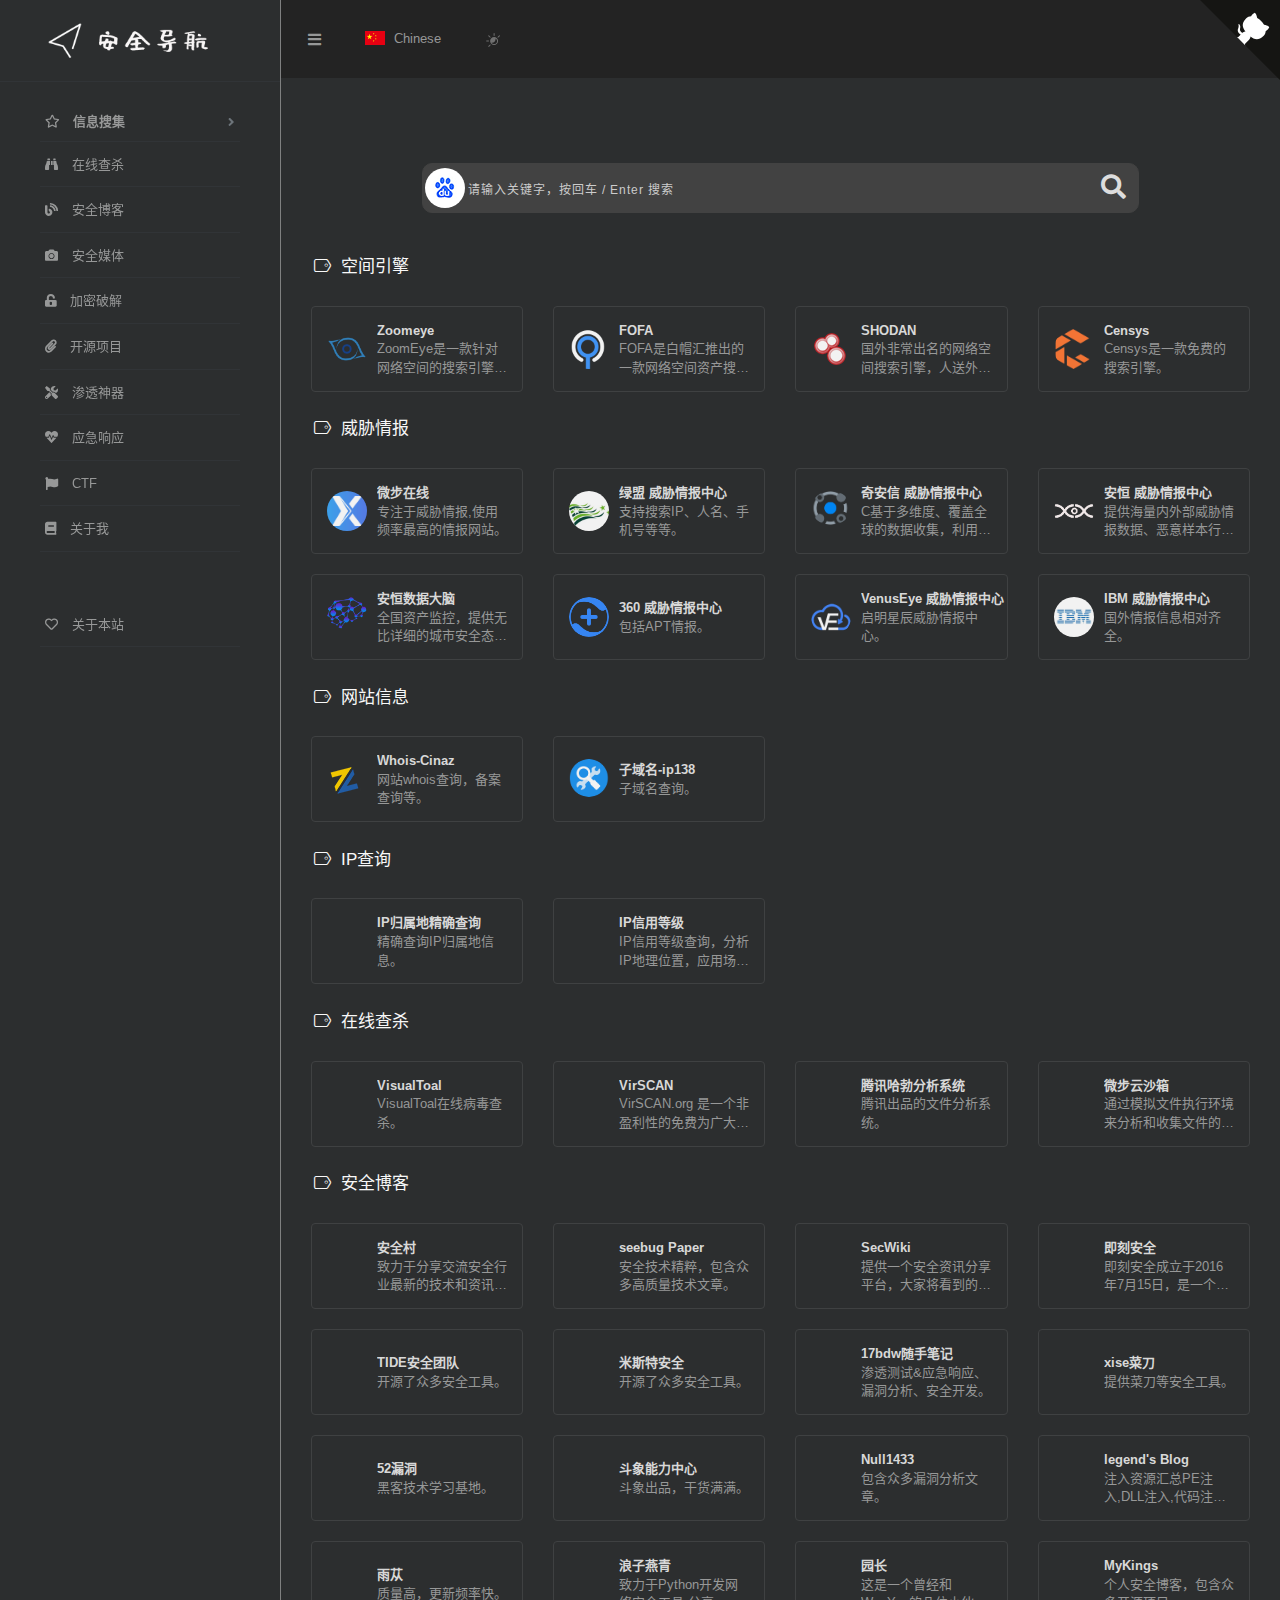
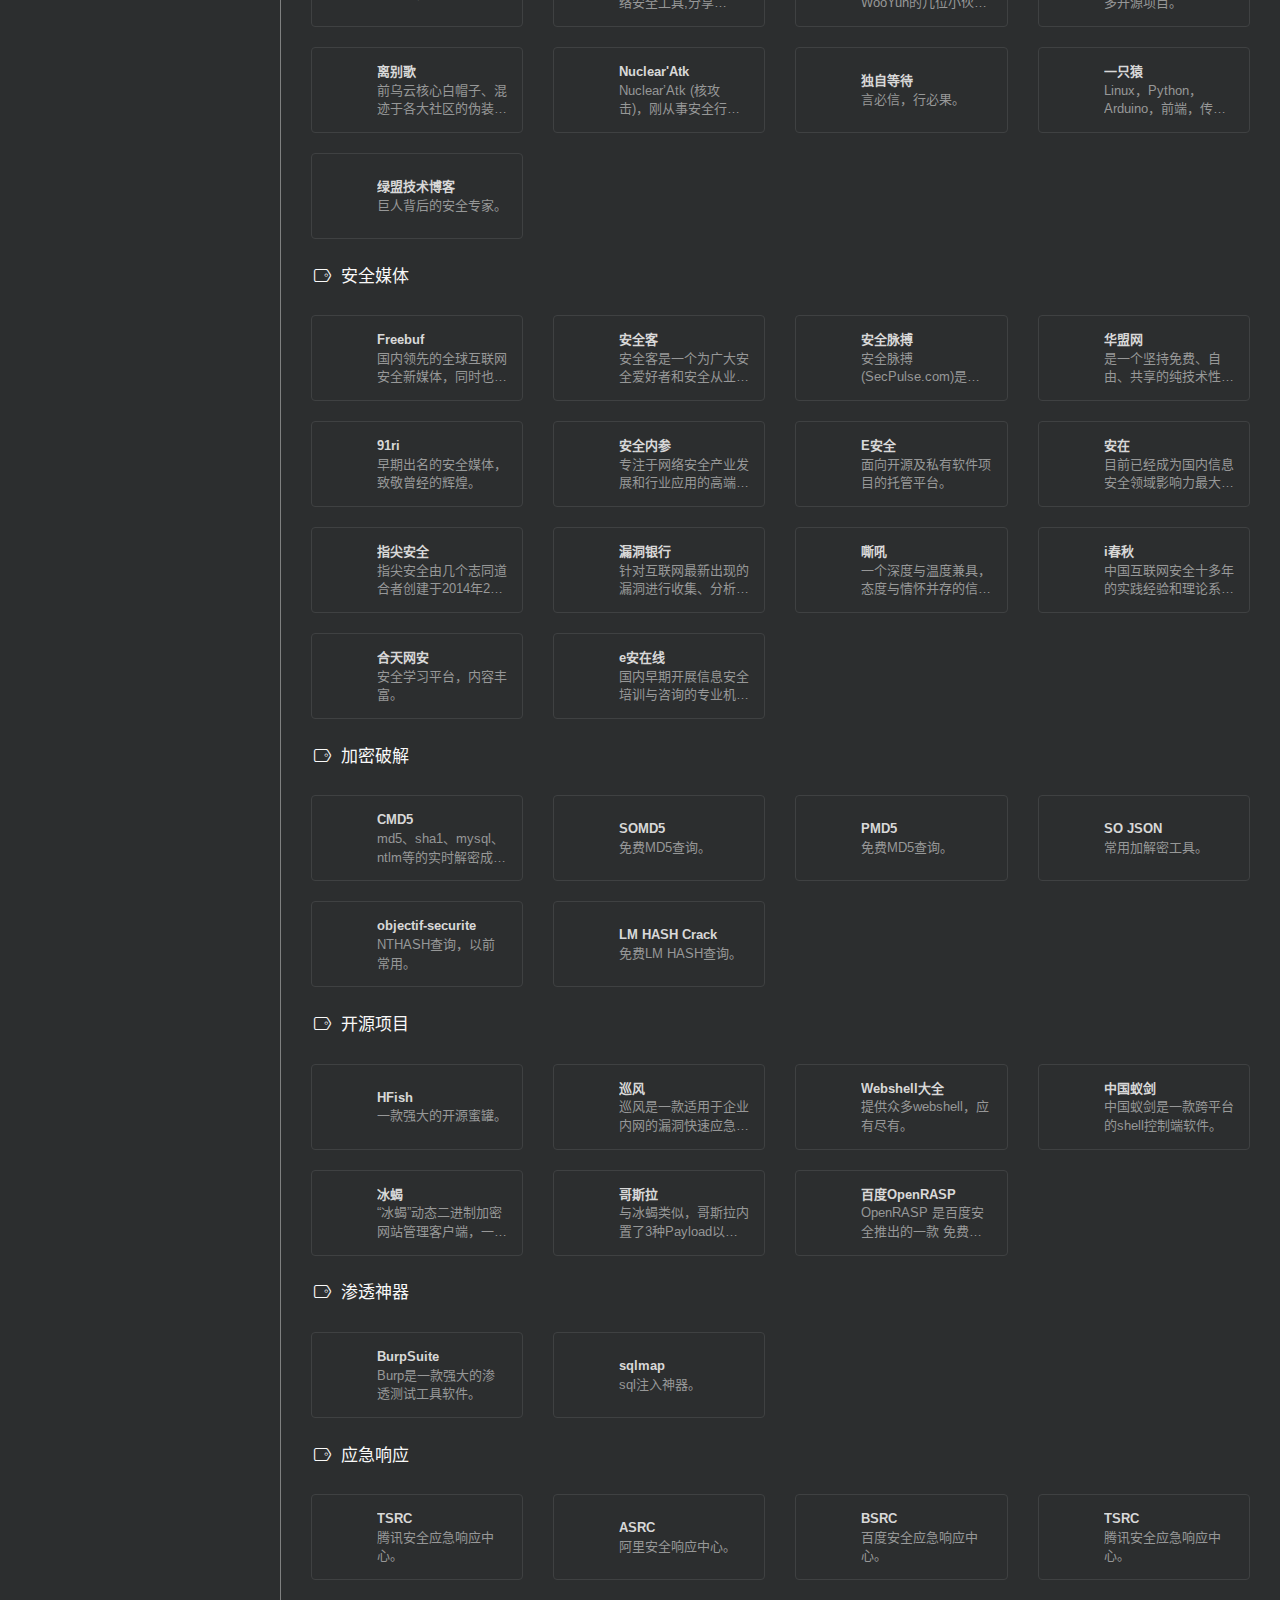
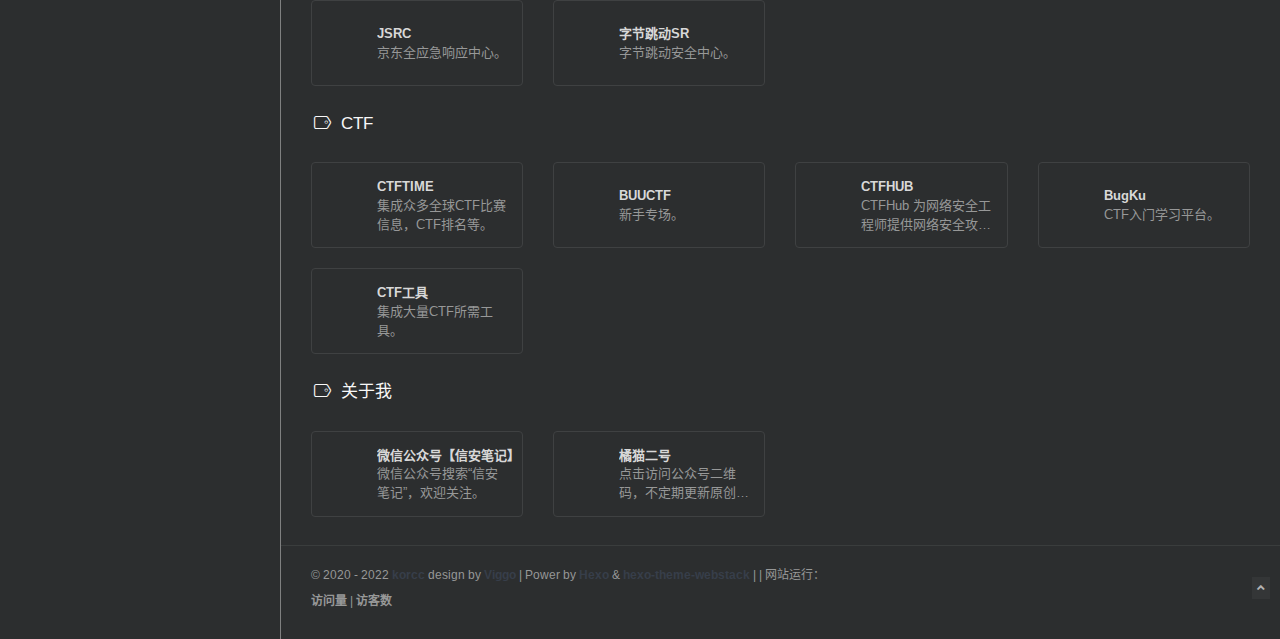
<file: index.html>
<!DOCTYPE html>
<html lang="zh-CN">

<head>
  <head>
  <meta charset="utf-8">
  <meta http-equiv="X-UA-Compatible" content="IE=edge">
  <meta name="viewport" content="width=device-width, initial-scale=1.0" />
  <meta name="author" content="viggo" />
  <title>安全导航 - 小橘猫</title>
  <meta name="keywords" content="">
  <meta name="description" content="为安全人员提供全面的网址导航">
  <link rel="shortcut icon" href="/images/favicon.png">
  
<link rel="stylesheet" href="/css/hclonely.css">
<link rel="stylesheet" href="//fonts.loli.net/css?family=Arimo:400,700,400italic.css">
<link rel="stylesheet" href="/css/fonts/linecons/css/linecons.min.css">
<link rel="stylesheet" href="/css/fonts/fontawesome/css/all.min.css">
<link rel="stylesheet" href="/css/bootstrap.min.css">
<link rel="stylesheet" href="/css/xenon-core.min.css">
<link rel="stylesheet" href="/css/xenon-components.min.css">
<link rel="stylesheet" href="/css/xenon-skins.min.css">
<link rel="stylesheet" href="/css/nav.min.css">

  
<script src="/js/jquery-1.11.1.min.js"></script>

  
<script src="/js/header.js"></script>

  <!-- HTML5 shim and Respond.js IE8 support of HTML5 elements and media queries -->
  <!--[if lt IE 9]>
        
<script src="/js/html5shiv.min.js"></script>

        
<script src="/js/respond.min.js"></script>

    <![endif]-->
  <!-- / FB Open Graph -->
  <meta property="og:type" content="article">
  <meta property="og:url" content="http://yoursite.com/index.html">
  <meta property="og:title" content="安全导航 - 小橘猫">
  <meta property="og:description" content="为安全人员提供全面的网址导航">
  <meta property="og:site_name" content="安全导航 - 小橘猫">
  
  <meta property="og:image" content="/images/webstack_banner_cn.png">
  
  <!-- / Twitter Cards -->
  <meta name="twitter:card" content="summary_large_image">
  <meta name="twitter:title" content="安全导航 - 小橘猫">
  <meta name="twitter:description" content="为安全人员提供全面的网址导航">
  
  <meta name="twitter:image" content="/images/webstack_banner_cn.png">
  
  
  <!-- 直接添加html内容即可 -->
<!-- 可设置多行 -->
  
<meta name="generator" content="Hexo 4.2.1"></head>

</head>

<body class="page-body">

<div class="page-container">
<div class="sidebar-menu toggle-others fixed">
  <div class="sidebar-menu-inner">
    <header class="logo-env">
      <div class="logo">
        <a href="/index.html" class="logo-expanded">
          <img src="/images/logo@2x.png" width="100%" alt="" />
        </a>
        <a href="/index.html" class="logo-collapsed">
          <img src="/images/logo-collapsed@2x.png" width="40" alt="" />
        </a>
      </div>
      <div class="mobile-menu-toggle visible-xs">
        <a href="#" data-toggle="user-info-menu">
          <i class="linecons-cog"></i>
        </a>
        <a href="#" data-toggle="mobile-menu">
          <i class="fas fa-bars"></i>
        </a>
      </div>
    </header>
    <ul id="main-menu" class="main-menu">
      
      <li>
        
        <a class="fas fa-angle-down" style="cursor: pointer;">
          
            <i class="far fa-star"></i>
            <span class="title">信息搜集</span>
          </a>
          
          <ul>
            
            <li>
              <a href="#空间引擎" class="smooth">
                <i class="fa fa-search"></i>
                <span class="title">空间引擎</span>
              </a>
            </li>
            
            <li>
              <a href="#威胁情报" class="smooth">
                <i class="fa fa-life-ring"></i>
                <span class="title">威胁情报</span>
              </a>
            </li>
            
            <li>
              <a href="#网站信息" class="smooth">
                <i class="fa fa-cloud"></i>
                <span class="title">网站信息</span>
              </a>
            </li>
            
            <li>
              <a href="#IP查询" class="smooth">
                <i class="fa fa-magic"></i>
                <span class="title">IP查询</span>
              </a>
            </li>
            
          </ul>
          
      </li>
      
      <li>
        
          <a href="#在线查杀" class="smooth">
            
            <i class="fa fa-binoculars"></i>
            <span class="title">在线查杀</span>
          </a>
          
      </li>
      
      <li>
        
          <a href="#安全博客" class="smooth">
            
            <i class="fas fa-blog"></i>
            <span class="title">安全博客</span>
          </a>
          
      </li>
      
      <li>
        
          <a href="#安全媒体" class="smooth">
            
            <i class="fa fa-camera"></i>
            <span class="title">安全媒体</span>
          </a>
          
      </li>
      
      <li>
        
          <a href="#加密破解" class="smooth">
            
            <i class="fa fa-unlock-alt"></i>
            <span class="title">加密破解</span>
          </a>
          
      </li>
      
      <li>
        
          <a href="#开源项目" class="smooth">
            
            <i class="fa fa-paperclip"></i>
            <span class="title">开源项目</span>
          </a>
          
      </li>
      
      <li>
        
          <a href="#渗透神器" class="smooth">
            
            <i class="fas fa-tools"></i>
            <span class="title">渗透神器</span>
          </a>
          
      </li>
      
      <li>
        
          <a href="#应急响应" class="smooth">
            
            <i class="fa fa-heartbeat"></i>
            <span class="title">应急响应</span>
          </a>
          
      </li>
      
      <li>
        
          <a href="#CTF" class="smooth">
            
            <i class="fa fa-flag"></i>
            <span class="title">CTF</span>
          </a>
          
      </li>
      
      <li>
        
          <a href="#关于我" class="smooth">
            
            <i class="fa fa-book"></i>
            <span class="title">关于我</span>
          </a>
          
      </li>
      
      
      <li class="submit-tag">
        <a href="/about/">
          <i class="far fa-heart"></i>
          <span class="tooltip-blue">关于本站</span>
        </a>
      </li>
      
      
    </ul>
  </div>
</div>


<div class="main-content">
  <nav class="navbar user-info-navbar" role="navigation">
    <ul class="user-info-menu left-links list-inline list-unstyled">
      <li class="hidden-sm hidden-xs hover-line">
        <a href="#" data-toggle="sidebar">
          <i class="fas fa-bars"></i>
        </a>
      </li>
      <li class="dropdown hover-line language-switcher">
        <a href="/index.html" class="dropdown-toggle" data-toggle="dropdown">
          <img src="/images/flags/flag-cn.png" alt="flag-cn" /> Chinese
        </a>
        <ul class="dropdown-menu languages">
          <li class="active">
            <a href="/index.html">
              <img src="/images/flags/flag-cn.png" alt="flag-cn" alt="flag-cn" /> Chinese
            </a>
          </li>
        </ul>
      </li>
      <li class="switch-mode hover-line" onclick="switchNightMode()">
        <a href="#">
          <svg t="1593061068148" class="icon" viewBox="0 0 1024 1024" version="1.1" xmlns="http://www.w3.org/2000/svg" p-id="1681" width="16" height="16">
            <path d="M582.4 326.4c-140.8 0-256 115.2-256 256s115.2 256 256 256 256-115.2 256-256-115.2-256-256-256z m0 448c-70.4 0-131.2-36.8-164.8-92.8 12.8 3.2 27.2 4.8 40 4.8 121.6 0 219.2-99.2 219.2-219.2 0-17.6-1.6-35.2-6.4-52.8 60.8 32 102.4 96 102.4 169.6 1.6 104-84.8 190.4-190.4 190.4zM582.4 262.4c17.6 0 32-14.4 32-32v-128c0-17.6-14.4-32-32-32s-32 14.4-32 32v128c0 17.6 14.4 32 32 32zM262.4 582.4c0-17.6-14.4-32-32-32h-128c-17.6 0-32 14.4-32 32s14.4 32 32 32h128c17.6 0 32-14.4 32-32zM310.4 356.8c6.4 6.4 14.4 9.6 22.4 9.6 8 0 16-3.2 22.4-9.6 12.8-12.8 12.8-32 0-44.8l-91.2-91.2c-12.8-12.8-32-12.8-44.8 0-12.8 12.8-12.8 32 0 44.8l91.2 91.2zM944 220.8c-12.8-12.8-32-12.8-44.8 0l-91.2 91.2c-12.8 12.8-12.8 32 0 44.8 6.4 6.4 14.4 9.6 22.4 9.6 8 0 16-3.2 22.4-9.6l91.2-91.2c12.8-12.8 12.8-33.6 0-44.8zM310.4 808l-91.2 91.2c-12.8 12.8-12.8 32 0 44.8 6.4 6.4 14.4 9.6 22.4 9.6 8 0 16-3.2 22.4-9.6l91.2-91.2c12.8-12.8 12.8-32 0-44.8-11.2-11.2-32-11.2-44.8 0z" p-id="1682" fill="#707070"></path>
          </svg>
        </a>
      </li>
    </ul>
    
    <a href="https://github.com/kor-cc/kor-cc.github.io" target="_blank" rel="noopener" class="github-corner" aria-label="View source on GitHub"><svg width="80" height="80" viewBox="0 0 250 250" style="fill:#151513; color:#fff; position: absolute; top: 0; border: 0; right: 0;" aria-hidden="true"><path d="M0,0 L115,115 L130,115 L142,142 L250,250 L250,0 Z"></path><path d="M128.3,109.0 C113.8,99.7 119.0,89.6 119.0,89.6 C122.0,82.7 120.5,78.6 120.5,78.6 C119.2,72.0 123.4,76.3 123.4,76.3 C127.3,80.9 125.5,87.3 125.5,87.3 C122.9,97.6 130.6,101.9 134.4,103.2" fill="currentColor" style="transform-origin: 130px 106px;" class="octo-arm"></path><path d="M115.0,115.0 C114.9,115.1 118.7,116.5 119.8,115.4 L133.7,101.6 C136.9,99.2 139.9,98.4 142.2,98.6 C133.8,88.0 127.5,74.4 143.8,58.0 C148.5,53.4 154.0,51.2 159.7,51.0 C160.3,49.4 163.2,43.6 171.4,40.1 C171.4,40.1 176.1,42.5 178.8,56.2 C183.1,58.6 187.2,61.8 190.9,65.4 C194.5,69.0 197.7,73.2 200.1,77.6 C213.8,80.2 216.3,84.9 216.3,84.9 C212.7,93.1 206.9,96.0 205.4,96.6 C205.1,102.4 203.0,107.8 198.3,112.5 C181.9,128.9 168.3,122.5 157.7,114.1 C157.9,116.9 156.7,120.9 152.7,124.9 L141.0,136.5 C139.8,137.7 141.6,141.9 141.8,141.8 Z" fill="currentColor" class="octo-body"></path></svg></a><style>.github-corner:hover .octo-arm{animation:octocat-wave 560ms ease-in-out}@keyframes octocat-wave{0%,100%{transform:rotate(0)}20%,60%{transform:rotate(-25deg)}40%,80%{transform:rotate(10deg)}}@media (max-width:500px){.github-corner:hover .octo-arm{animation:none}.github-corner .octo-arm{animation:octocat-wave 560ms ease-in-out}}</style>
    
    </nav>
    <section class="sousuo">
      <div class="search">
        <div class="search-box">
          <span class="search-icon" style="background: url(/images/search_icon.png) 0px 0px; opacity: 1;"></span>
          <input type="text" id="txt" class="search-input" autocomplete="off" placeholder="请输入关键字，按回车 / Enter 搜索">
          <button class="search-btn" id="search-btn"><i class="fa fa-search"></i></button>
        </div>
        <!-- 搜索热词 -->
        <div class="box search-hot-text" id="box" style="display: none;">
          <ul></ul>
        </div>
        <!-- 搜索引擎 -->
        <div class="search-engine" style="display: none;">
          <div class="search-engine-head">
            <strong class="search-engine-tit">选择您的默认搜索引擎：</strong>
            <div class="search-engine-tool">搜索热词： <span id="hot-btn"></span></div>
          </div>
          <ul class="search-engine-list search-engine-list_zmki_ul">
          </ul>
        </div>
    </section>
    <script>search()</script>
    
    
    
    
    <h4 class="text-gray"><i class="linecons-tag" style="margin-right: 7px;" id="空间引擎"></i>空间引擎</h4>
<div class="row">
  
  <div class="col-sm-3">
    <div class="xe-widget xe-conversations box2 label-info" onclick="window.open('https://www.zoomeye.org/', '_blank')" data-toggle="tooltip" data-placement="bottom" title="" data-original-title="https://www.zoomeye.org/">
      <div class="xe-comment-entry">
        <a class="xe-user-img">
          <img data-src="/images/logos/zoomeye.png" class="lozad img-circle" width="40">
        </a>
        <div class="xe-comment">
          <a href="#" class="xe-user-name overflowClip_1">
            <strong>Zoomeye</strong>
          </a>
          <p class="overflowClip_2">ZoomEye是一款针对网络空间的搜索引擎，收录了互联网空间中的设备、网站及其使用的服务或组件等信息。</p>
        </div>
      </div>
    </div>
  </div>
  
  <div class="col-sm-3">
    <div class="xe-widget xe-conversations box2 label-info" onclick="window.open('https://fofa.so/', '_blank')" data-toggle="tooltip" data-placement="bottom" title="" data-original-title="https://fofa.so/">
      <div class="xe-comment-entry">
        <a class="xe-user-img">
          <img data-src="/images/logos/fofa.png" class="lozad img-circle" width="40">
        </a>
        <div class="xe-comment">
          <a href="#" class="xe-user-name overflowClip_1">
            <strong>FOFA</strong>
          </a>
          <p class="overflowClip_2">FOFA是白帽汇推出的一款网络空间资产搜索引擎。</p>
        </div>
      </div>
    </div>
  </div>
  
  <div class="col-sm-3">
    <div class="xe-widget xe-conversations box2 label-info" onclick="window.open('https://www.shodan.io/', '_blank')" data-toggle="tooltip" data-placement="bottom" title="" data-original-title="https://www.shodan.io/">
      <div class="xe-comment-entry">
        <a class="xe-user-img">
          <img data-src="/images/logos/shodan.png" class="lozad img-circle" width="40">
        </a>
        <div class="xe-comment">
          <a href="#" class="xe-user-name overflowClip_1">
            <strong>SHODAN</strong>
          </a>
          <p class="overflowClip_2">国外非常出名的网络空间搜索引擎，人送外号“傻蛋”。</p>
        </div>
      </div>
    </div>
  </div>
  
  <div class="col-sm-3">
    <div class="xe-widget xe-conversations box2 label-info" onclick="window.open('https://censys.io/ipv4', '_blank')" data-toggle="tooltip" data-placement="bottom" title="" data-original-title="https://censys.io/ipv4">
      <div class="xe-comment-entry">
        <a class="xe-user-img">
          <img data-src="/images/logos/censys.png" class="lozad img-circle" width="40">
        </a>
        <div class="xe-comment">
          <a href="#" class="xe-user-name overflowClip_1">
            <strong>Censys</strong>
          </a>
          <p class="overflowClip_2">Censys是一款免费的搜索引擎。</p>
        </div>
      </div>
    </div>
  </div>
  
</div>
<br />
    
    
    <h4 class="text-gray"><i class="linecons-tag" style="margin-right: 7px;" id="威胁情报"></i>威胁情报</h4>
<div class="row">
  
  <div class="col-sm-3">
    <div class="xe-widget xe-conversations box2 label-info" onclick="window.open('https://x.threatbook.cn/', '_blank')" data-toggle="tooltip" data-placement="bottom" title="" data-original-title="https://x.threatbook.cn/">
      <div class="xe-comment-entry">
        <a class="xe-user-img">
          <img data-src="/images/logos/threatbook.png" class="lozad img-circle" width="40">
        </a>
        <div class="xe-comment">
          <a href="#" class="xe-user-name overflowClip_1">
            <strong>微步在线</strong>
          </a>
          <p class="overflowClip_2">专注于威胁情报,使用频率最高的情报网站。</p>
        </div>
      </div>
    </div>
  </div>
  
  <div class="col-sm-3">
    <div class="xe-widget xe-conversations box2 label-info" onclick="window.open('https://nti.nsfocus.com/', '_blank')" data-toggle="tooltip" data-placement="bottom" title="" data-original-title="https://nti.nsfocus.com/">
      <div class="xe-comment-entry">
        <a class="xe-user-img">
          <img data-src="/images/logos/nsfocus.jpg" class="lozad img-circle" width="40">
        </a>
        <div class="xe-comment">
          <a href="#" class="xe-user-name overflowClip_1">
            <strong>绿盟 威胁情报中心</strong>
          </a>
          <p class="overflowClip_2">支持搜索IP、人名、手机号等等。</p>
        </div>
      </div>
    </div>
  </div>
  
  <div class="col-sm-3">
    <div class="xe-widget xe-conversations box2 label-info" onclick="window.open('https://ti.qianxin.com/', '_blank')" data-toggle="tooltip" data-placement="bottom" title="" data-original-title="https://ti.qianxin.com/">
      <div class="xe-comment-entry">
        <a class="xe-user-img">
          <img data-src="/images/logos/qianxin.png" class="lozad img-circle" width="40">
        </a>
        <div class="xe-comment">
          <a href="#" class="xe-user-name overflowClip_1">
            <strong>奇安信 威胁情报中心</strong>
          </a>
          <p class="overflowClip_2">C基于多维度、覆盖全球的数据收集，利用云端大数据技术自动化处理配合奇安信专业安全研究团队的人工运营，生成各种用途的威胁情报。</p>
        </div>
      </div>
    </div>
  </div>
  
  <div class="col-sm-3">
    <div class="xe-widget xe-conversations box2 label-info" onclick="window.open('https://ti.dbappsecurity.com.cn/', '_blank')" data-toggle="tooltip" data-placement="bottom" title="" data-original-title="https://ti.dbappsecurity.com.cn/">
      <div class="xe-comment-entry">
        <a class="xe-user-img">
          <img data-src="/images/logos/dbappsecurity.png" class="lozad img-circle" width="40">
        </a>
        <div class="xe-comment">
          <a href="#" class="xe-user-name overflowClip_1">
            <strong>安恒 威胁情报中心</strong>
          </a>
          <p class="overflowClip_2">提供海量内外部威胁情报数据、恶意样本行为数据、黑客组织画像信息等查询服务.</p>
        </div>
      </div>
    </div>
  </div>
  
  <div class="col-sm-3">
    <div class="xe-widget xe-conversations box2 label-info" onclick="window.open('https://data.websaas.cn/dsc/index', '_blank')" data-toggle="tooltip" data-placement="bottom" title="" data-original-title="https://data.websaas.cn/dsc/index">
      <div class="xe-comment-entry">
        <a class="xe-user-img">
          <img data-src="/images/logos/websaas.png" class="lozad img-circle" width="40">
        </a>
        <div class="xe-comment">
          <a href="#" class="xe-user-name overflowClip_1">
            <strong>安恒数据大脑</strong>
          </a>
          <p class="overflowClip_2">全国资产监控，提供无比详细的城市安全态势报告。</p>
        </div>
      </div>
    </div>
  </div>
  
  <div class="col-sm-3">
    <div class="xe-widget xe-conversations box2 label-info" onclick="window.open('https://ti.360.cn/#/homepage', '_blank')" data-toggle="tooltip" data-placement="bottom" title="" data-original-title="https://ti.360.cn/#/homepage">
      <div class="xe-comment-entry">
        <a class="xe-user-img">
          <img data-src="/images/logos/360.png" class="lozad img-circle" width="40">
        </a>
        <div class="xe-comment">
          <a href="#" class="xe-user-name overflowClip_1">
            <strong>360 威胁情报中心</strong>
          </a>
          <p class="overflowClip_2">包括APT情报。</p>
        </div>
      </div>
    </div>
  </div>
  
  <div class="col-sm-3">
    <div class="xe-widget xe-conversations box2 label-info" onclick="window.open('https://ti.360.cn/#/homepage', '_blank')" data-toggle="tooltip" data-placement="bottom" title="" data-original-title="https://ti.360.cn/#/homepage">
      <div class="xe-comment-entry">
        <a class="xe-user-img">
          <img data-src="/images/logos/venuseye.png" class="lozad img-circle" width="40">
        </a>
        <div class="xe-comment">
          <a href="#" class="xe-user-name overflowClip_1">
            <strong>VenusEye 威胁情报中心</strong>
          </a>
          <p class="overflowClip_2">启明星辰威胁情报中心。</p>
        </div>
      </div>
    </div>
  </div>
  
  <div class="col-sm-3">
    <div class="xe-widget xe-conversations box2 label-info" onclick="window.open('https://exchange.xforce.ibmcloud.com/', '_blank')" data-toggle="tooltip" data-placement="bottom" title="" data-original-title="https://exchange.xforce.ibmcloud.com/">
      <div class="xe-comment-entry">
        <a class="xe-user-img">
          <img data-src="/images/logos/IBM.png" class="lozad img-circle" width="40">
        </a>
        <div class="xe-comment">
          <a href="#" class="xe-user-name overflowClip_1">
            <strong>IBM 威胁情报中心</strong>
          </a>
          <p class="overflowClip_2">国外情报信息相对齐全。</p>
        </div>
      </div>
    </div>
  </div>
  
</div>
<br />
    
    
    <h4 class="text-gray"><i class="linecons-tag" style="margin-right: 7px;" id="网站信息"></i>网站信息</h4>
<div class="row">
  
  <div class="col-sm-3">
    <div class="xe-widget xe-conversations box2 label-info" onclick="window.open('http://whois.chinaz.com/', '_blank')" data-toggle="tooltip" data-placement="bottom" title="" data-original-title="http://whois.chinaz.com/">
      <div class="xe-comment-entry">
        <a class="xe-user-img">
          <img data-src="/images/logos/chinaz.png" class="lozad img-circle" width="40">
        </a>
        <div class="xe-comment">
          <a href="#" class="xe-user-name overflowClip_1">
            <strong>Whois-Cinaz</strong>
          </a>
          <p class="overflowClip_2">网站whois查询，备案查询等。</p>
        </div>
      </div>
    </div>
  </div>
  
  <div class="col-sm-3">
    <div class="xe-widget xe-conversations box2 label-info" onclick="window.open('https://site.ip138.com/', '_blank')" data-toggle="tooltip" data-placement="bottom" title="" data-original-title="https://site.ip138.com/">
      <div class="xe-comment-entry">
        <a class="xe-user-img">
          <img data-src="/images/logos/ip138.png" class="lozad img-circle" width="40">
        </a>
        <div class="xe-comment">
          <a href="#" class="xe-user-name overflowClip_1">
            <strong>子域名-ip138</strong>
          </a>
          <p class="overflowClip_2">子域名查询。</p>
        </div>
      </div>
    </div>
  </div>
  
</div>
<br />
    
    
    <h4 class="text-gray"><i class="linecons-tag" style="margin-right: 7px;" id="IP查询"></i>IP查询</h4>
<div class="row">
  
  <div class="col-sm-3">
    <div class="xe-widget xe-conversations box2 label-info" onclick="window.open('https://chaipip.com/aiwen.html', '_blank')" data-toggle="tooltip" data-placement="bottom" title="" data-original-title="https://chaipip.com/aiwen.html">
      <div class="xe-comment-entry">
        <a class="xe-user-img">
          <img data-src="/images/logos/chinaz.png" class="lozad img-circle" width="40">
        </a>
        <div class="xe-comment">
          <a href="#" class="xe-user-name overflowClip_1">
            <strong>IP归属地精确查询</strong>
          </a>
          <p class="overflowClip_2">精确查询IP归属地信息。</p>
        </div>
      </div>
    </div>
  </div>
  
  <div class="col-sm-3">
    <div class="xe-widget xe-conversations box2 label-info" onclick="window.open('http://juhe.baishancloud.com/credit', '_blank')" data-toggle="tooltip" data-placement="bottom" title="" data-original-title="http://juhe.baishancloud.com/credit">
      <div class="xe-comment-entry">
        <a class="xe-user-img">
          <img data-src="/images/logos/baishancloud.png" class="lozad img-circle" width="40">
        </a>
        <div class="xe-comment">
          <a href="#" class="xe-user-name overflowClip_1">
            <strong>IP信用等级</strong>
          </a>
          <p class="overflowClip_2">IP信用等级查询，分析IP地理位置，应用场景。</p>
        </div>
      </div>
    </div>
  </div>
  
</div>
<br />
    
    
    
    
    
    <h4 class="text-gray"><i class="linecons-tag" style="margin-right: 7px;" id="在线查杀"></i>在线查杀</h4>
<div class="row">
  
  <div class="col-sm-3">
    <div class="xe-widget xe-conversations box2 label-info" onclick="window.open('https://www.virustotal.com/gui/', '_blank')" data-toggle="tooltip" data-placement="bottom" title="" data-original-title="https://www.virustotal.com/gui/">
      <div class="xe-comment-entry">
        <a class="xe-user-img">
          <img data-src="/images/logos/virustotal.png" class="lozad img-circle" width="40">
        </a>
        <div class="xe-comment">
          <a href="#" class="xe-user-name overflowClip_1">
            <strong>VisualToal</strong>
          </a>
          <p class="overflowClip_2">VisualToal在线病毒查杀。</p>
        </div>
      </div>
    </div>
  </div>
  
  <div class="col-sm-3">
    <div class="xe-widget xe-conversations box2 label-info" onclick="window.open('https://www.virscan.org/', '_blank')" data-toggle="tooltip" data-placement="bottom" title="" data-original-title="https://www.virscan.org/">
      <div class="xe-comment-entry">
        <a class="xe-user-img">
          <img data-src="/images/logos/virscan.png" class="lozad img-circle" width="40">
        </a>
        <div class="xe-comment">
          <a href="#" class="xe-user-name overflowClip_1">
            <strong>VirSCAN</strong>
          </a>
          <p class="overflowClip_2">VirSCAN.org 是一个非盈利性的免费为广大网友服务的网站，它通过多种不同厂家提供的最新版本的病毒检测引擎对您上传的可疑文件进行在线扫描，并可以立刻将检测结果显示出来，从而提供给您可疑程度的建议。</p>
        </div>
      </div>
    </div>
  </div>
  
  <div class="col-sm-3">
    <div class="xe-widget xe-conversations box2 label-info" onclick="window.open('https://habo.qq.com/', '_blank')" data-toggle="tooltip" data-placement="bottom" title="" data-original-title="https://habo.qq.com/">
      <div class="xe-comment-entry">
        <a class="xe-user-img">
          <img data-src="/images/logos/habo.png" class="lozad img-circle" width="40">
        </a>
        <div class="xe-comment">
          <a href="#" class="xe-user-name overflowClip_1">
            <strong>腾讯哈勃分析系统</strong>
          </a>
          <p class="overflowClip_2">腾讯出品的文件分析系统。</p>
        </div>
      </div>
    </div>
  </div>
  
  <div class="col-sm-3">
    <div class="xe-widget xe-conversations box2 label-info" onclick="window.open('https://s.threatbook.cn/', '_blank')" data-toggle="tooltip" data-placement="bottom" title="" data-original-title="https://s.threatbook.cn/">
      <div class="xe-comment-entry">
        <a class="xe-user-img">
          <img data-src="/images/logos/xthread.png" class="lozad img-circle" width="40">
        </a>
        <div class="xe-comment">
          <a href="#" class="xe-user-name overflowClip_1">
            <strong>微步云沙箱</strong>
          </a>
          <p class="overflowClip_2">通过模拟文件执行环境来分析和收集文件的静态和动态行为数据，结合微步威胁情报云，分钟级发现未知威胁</p>
        </div>
      </div>
    </div>
  </div>
  
</div>
<br />
    
    
    
    
    <h4 class="text-gray"><i class="linecons-tag" style="margin-right: 7px;" id="安全博客"></i>安全博客</h4>
<div class="row">
  
  <div class="col-sm-3">
    <div class="xe-widget xe-conversations box2 label-info" onclick="window.open('https://www.sec-un.org/', '_blank')" data-toggle="tooltip" data-placement="bottom" title="" data-original-title="https://www.sec-un.org/">
      <div class="xe-comment-entry">
        <a class="xe-user-img">
          <img data-src="/images/logos/sec-un.png" class="lozad img-circle" width="40">
        </a>
        <div class="xe-comment">
          <a href="#" class="xe-user-name overflowClip_1">
            <strong>安全村</strong>
          </a>
          <p class="overflowClip_2">致力于分享交流安全行业最新的技术和资讯，增强互动与合作，并对外输出安全主题文化的衍生，及安全技术服务。</p>
        </div>
      </div>
    </div>
  </div>
  
  <div class="col-sm-3">
    <div class="xe-widget xe-conversations box2 label-info" onclick="window.open('https://paper.seebug.org/', '_blank')" data-toggle="tooltip" data-placement="bottom" title="" data-original-title="https://paper.seebug.org/">
      <div class="xe-comment-entry">
        <a class="xe-user-img">
          <img data-src="/images/logos/paper.png" class="lozad img-circle" width="40">
        </a>
        <div class="xe-comment">
          <a href="#" class="xe-user-name overflowClip_1">
            <strong>seebug Paper</strong>
          </a>
          <p class="overflowClip_2">安全技术精粹，包含众多高质量技术文章。</p>
        </div>
      </div>
    </div>
  </div>
  
  <div class="col-sm-3">
    <div class="xe-widget xe-conversations box2 label-info" onclick="window.open('https://www.sec-wiki.com/', '_blank')" data-toggle="tooltip" data-placement="bottom" title="" data-original-title="https://www.sec-wiki.com/">
      <div class="xe-comment-entry">
        <a class="xe-user-img">
          <img data-src="/images/logos/secwiki.png" class="lozad img-circle" width="40">
        </a>
        <div class="xe-comment">
          <a href="#" class="xe-user-name overflowClip_1">
            <strong>SecWiki</strong>
          </a>
          <p class="overflowClip_2">提供一个安全资讯分享平台，大家将看到的好文章，工具与优秀RSS提交分享，同时可以进行针对性讨论。</p>
        </div>
      </div>
    </div>
  </div>
  
  <div class="col-sm-3">
    <div class="xe-widget xe-conversations box2 label-info" onclick="window.open('http://www.secist.com/', '_blank')" data-toggle="tooltip" data-placement="bottom" title="" data-original-title="http://www.secist.com/">
      <div class="xe-comment-entry">
        <a class="xe-user-img">
          <img data-src="/images/logos/secist.png" class="lozad img-circle" width="40">
        </a>
        <div class="xe-comment">
          <a href="#" class="xe-user-name overflowClip_1">
            <strong>即刻安全</strong>
          </a>
          <p class="overflowClip_2">即刻安全成立于2016年7月15日，是一个致力于网络安全知识的宣传普及，以及交流学习的平台。</p>
        </div>
      </div>
    </div>
  </div>
  
  <div class="col-sm-3">
    <div class="xe-widget xe-conversations box2 label-info" onclick="window.open('http://www.tidesec.net/', '_blank')" data-toggle="tooltip" data-placement="bottom" title="" data-original-title="http://www.tidesec.net/">
      <div class="xe-comment-entry">
        <a class="xe-user-img">
          <img data-src="/images/logos/tide.png" class="lozad img-circle" width="40">
        </a>
        <div class="xe-comment">
          <a href="#" class="xe-user-name overflowClip_1">
            <strong>TIDE安全团队</strong>
          </a>
          <p class="overflowClip_2">开源了众多安全工具。</p>
        </div>
      </div>
    </div>
  </div>
  
  <div class="col-sm-3">
    <div class="xe-widget xe-conversations box2 label-info" onclick="window.open('http://www.hi-ourlife.com/', '_blank')" data-toggle="tooltip" data-placement="bottom" title="" data-original-title="http://www.hi-ourlife.com/">
      <div class="xe-comment-entry">
        <a class="xe-user-img">
          <img data-src="/images/logos/ourlife.png" class="lozad img-circle" width="40">
        </a>
        <div class="xe-comment">
          <a href="#" class="xe-user-name overflowClip_1">
            <strong>米斯特安全</strong>
          </a>
          <p class="overflowClip_2">开源了众多安全工具。</p>
        </div>
      </div>
    </div>
  </div>
  
  <div class="col-sm-3">
    <div class="xe-widget xe-conversations box2 label-info" onclick="window.open('https://www.cnblogs.com/17bdw/', '_blank')" data-toggle="tooltip" data-placement="bottom" title="" data-original-title="https://www.cnblogs.com/17bdw/">
      <div class="xe-comment-entry">
        <a class="xe-user-img">
          <img data-src="/images/logos/null1433.png" class="lozad img-circle" width="40">
        </a>
        <div class="xe-comment">
          <a href="#" class="xe-user-name overflowClip_1">
            <strong>17bdw随手笔记</strong>
          </a>
          <p class="overflowClip_2">渗透测试&amp;应急响应、漏洞分析、安全开发。</p>
        </div>
      </div>
    </div>
  </div>
  
  <div class="col-sm-3">
    <div class="xe-widget xe-conversations box2 label-info" onclick="window.open('http://caidaome.com/', '_blank')" data-toggle="tooltip" data-placement="bottom" title="" data-original-title="http://caidaome.com/">
      <div class="xe-comment-entry">
        <a class="xe-user-img">
          <img data-src="/images/logos/xise.png" class="lozad img-circle" width="40">
        </a>
        <div class="xe-comment">
          <a href="#" class="xe-user-name overflowClip_1">
            <strong>xise菜刀</strong>
          </a>
          <p class="overflowClip_2">提供菜刀等安全工具。</p>
        </div>
      </div>
    </div>
  </div>
  
  <div class="col-sm-3">
    <div class="xe-widget xe-conversations box2 label-info" onclick="window.open('http://www.52bug.cn/', '_blank')" data-toggle="tooltip" data-placement="bottom" title="" data-original-title="http://www.52bug.cn/">
      <div class="xe-comment-entry">
        <a class="xe-user-img">
          <img data-src="/images/logos/52bug.png" class="lozad img-circle" width="40">
        </a>
        <div class="xe-comment">
          <a href="#" class="xe-user-name overflowClip_1">
            <strong>52漏洞</strong>
          </a>
          <p class="overflowClip_2">黑客技术学习基地。</p>
        </div>
      </div>
    </div>
  </div>
  
  <div class="col-sm-3">
    <div class="xe-widget xe-conversations box2 label-info" onclick="window.open('https://blog.riskivy.com/', '_blank')" data-toggle="tooltip" data-placement="bottom" title="" data-original-title="https://blog.riskivy.com/">
      <div class="xe-comment-entry">
        <a class="xe-user-img">
          <img data-src="/images/logos/riskivy.png" class="lozad img-circle" width="40">
        </a>
        <div class="xe-comment">
          <a href="#" class="xe-user-name overflowClip_1">
            <strong>斗象能力中心</strong>
          </a>
          <p class="overflowClip_2">斗象出品，干货满满。</p>
        </div>
      </div>
    </div>
  </div>
  
  <div class="col-sm-3">
    <div class="xe-widget xe-conversations box2 label-info" onclick="window.open('https://www.cnblogs.com/null1433/', '_blank')" data-toggle="tooltip" data-placement="bottom" title="" data-original-title="https://www.cnblogs.com/null1433/">
      <div class="xe-comment-entry">
        <a class="xe-user-img">
          <img data-src="/images/logos/null1433.png" class="lozad img-circle" width="40">
        </a>
        <div class="xe-comment">
          <a href="#" class="xe-user-name overflowClip_1">
            <strong>Null1433</strong>
          </a>
          <p class="overflowClip_2">包含众多漏洞分析文章。</p>
        </div>
      </div>
    </div>
  </div>
  
  <div class="col-sm-3">
    <div class="xe-widget xe-conversations box2 label-info" onclick="window.open('http://www.legendsec.org/', '_blank')" data-toggle="tooltip" data-placement="bottom" title="" data-original-title="http://www.legendsec.org/">
      <div class="xe-comment-entry">
        <a class="xe-user-img">
          <img data-src="/images/logos/legendsec.png" class="lozad img-circle" width="40">
        </a>
        <div class="xe-comment">
          <a href="#" class="xe-user-name overflowClip_1">
            <strong>legend&#39;s Blog</strong>
          </a>
          <p class="overflowClip_2">注入资源汇总PE注入,DLL注入,代码注入,Shellcode注入,ELF注入。</p>
        </div>
      </div>
    </div>
  </div>
  
  <div class="col-sm-3">
    <div class="xe-widget xe-conversations box2 label-info" onclick="window.open('https://www.ddosi.org/', '_blank')" data-toggle="tooltip" data-placement="bottom" title="" data-original-title="https://www.ddosi.org/">
      <div class="xe-comment-entry">
        <a class="xe-user-img">
          <img data-src="/images/logos/ddosi.png" class="lozad img-circle" width="40">
        </a>
        <div class="xe-comment">
          <a href="#" class="xe-user-name overflowClip_1">
            <strong>雨苁</strong>
          </a>
          <p class="overflowClip_2">质量高，更新频率快。</p>
        </div>
      </div>
    </div>
  </div>
  
  <div class="col-sm-3">
    <div class="xe-widget xe-conversations box2 label-info" onclick="window.open('http://www.langzi.fun/', '_blank')" data-toggle="tooltip" data-placement="bottom" title="" data-original-title="http://www.langzi.fun/">
      <div class="xe-comment-entry">
        <a class="xe-user-img">
          <img data-src="/images/logos/langzi.png" class="lozad img-circle" width="40">
        </a>
        <div class="xe-comment">
          <a href="#" class="xe-user-name overflowClip_1">
            <strong>浪子燕青</strong>
          </a>
          <p class="overflowClip_2">致力于Python开发网络安全工具,分享Python底层与进阶知识，漏洞扫描器开发与爬虫开发。</p>
        </div>
      </div>
    </div>
  </div>
  
  <div class="col-sm-3">
    <div class="xe-widget xe-conversations box2 label-info" onclick="window.open('http://p2j.cn/?cat=9', '_blank')" data-toggle="tooltip" data-placement="bottom" title="" data-original-title="http://p2j.cn/?cat=9">
      <div class="xe-comment-entry">
        <a class="xe-user-img">
          <img data-src="/images/logos/p2j.png" class="lozad img-circle" width="40">
        </a>
        <div class="xe-comment">
          <a href="#" class="xe-user-name overflowClip_1">
            <strong>园长</strong>
          </a>
          <p class="overflowClip_2">这是一个曾经和WooYun的几位小伙伴儿一起建立的博客。建立于2013年，记录常见的PHP和Java安全开发的技术分享文章。</p>
        </div>
      </div>
    </div>
  </div>
  
  <div class="col-sm-3">
    <div class="xe-widget xe-conversations box2 label-info" onclick="window.open('http://mykings.me/', '_blank')" data-toggle="tooltip" data-placement="bottom" title="" data-original-title="http://mykings.me/">
      <div class="xe-comment-entry">
        <a class="xe-user-img">
          <img data-src="/images/logos/mykings.png" class="lozad img-circle" width="40">
        </a>
        <div class="xe-comment">
          <a href="#" class="xe-user-name overflowClip_1">
            <strong>MyKings</strong>
          </a>
          <p class="overflowClip_2">个人安全博客，包含众多开源项目。</p>
        </div>
      </div>
    </div>
  </div>
  
  <div class="col-sm-3">
    <div class="xe-widget xe-conversations box2 label-info" onclick="window.open('https://www.leavesongs.com/', '_blank')" data-toggle="tooltip" data-placement="bottom" title="" data-original-title="https://www.leavesongs.com/">
      <div class="xe-comment-entry">
        <a class="xe-user-img">
          <img data-src="/images/logos/leavesongs.png" class="lozad img-circle" width="40">
        </a>
        <div class="xe-comment">
          <a href="#" class="xe-user-name overflowClip_1">
            <strong>离别歌</strong>
          </a>
          <p class="overflowClip_2">前乌云核心白帽子、混迹于各大社区的伪装程序猿，喜欢各种代码与审计、linux运维与内网、python web开发。</p>
        </div>
      </div>
    </div>
  </div>
  
  <div class="col-sm-3">
    <div class="xe-widget xe-conversations box2 label-info" onclick="window.open('https://lcx.cc/', '_blank')" data-toggle="tooltip" data-placement="bottom" title="" data-original-title="https://lcx.cc/">
      <div class="xe-comment-entry">
        <a class="xe-user-img">
          <img data-src="/images/logos/NuclearAtk.png" class="lozad img-circle" width="40">
        </a>
        <div class="xe-comment">
          <a href="#" class="xe-user-name overflowClip_1">
            <strong>Nuclear&#39;Atk</strong>
          </a>
          <p class="overflowClip_2">Nuclear’Atk (核攻击)，刚从事安全行业从中学到许多知识。</p>
        </div>
      </div>
    </div>
  </div>
  
  <div class="col-sm-3">
    <div class="xe-widget xe-conversations box2 label-info" onclick="window.open('https://www.waitalone.cn/', '_blank')" data-toggle="tooltip" data-placement="bottom" title="" data-original-title="https://www.waitalone.cn/">
      <div class="xe-comment-entry">
        <a class="xe-user-img">
          <img data-src="/images/logos/waitalone.jpg" class="lozad img-circle" width="40">
        </a>
        <div class="xe-comment">
          <a href="#" class="xe-user-name overflowClip_1">
            <strong>独自等待</strong>
          </a>
          <p class="overflowClip_2">言必信，行必果。</p>
        </div>
      </div>
    </div>
  </div>
  
  <div class="col-sm-3">
    <div class="xe-widget xe-conversations box2 label-info" onclick="window.open('https://www.92ez.com/', '_blank')" data-toggle="tooltip" data-placement="bottom" title="" data-original-title="https://www.92ez.com/">
      <div class="xe-comment-entry">
        <a class="xe-user-img">
          <img data-src="/images/logos/yizhiyuan.png" class="lozad img-circle" width="40">
        </a>
        <div class="xe-comment">
          <a href="#" class="xe-user-name overflowClip_1">
            <strong>一只猿</strong>
          </a>
          <p class="overflowClip_2">Linux，Python，Arduino，前端，传感器，无线电。</p>
        </div>
      </div>
    </div>
  </div>
  
  <div class="col-sm-3">
    <div class="xe-widget xe-conversations box2 label-info" onclick="window.open('http://blog.nsfocus.net/', '_blank')" data-toggle="tooltip" data-placement="bottom" title="" data-original-title="http://blog.nsfocus.net/">
      <div class="xe-comment-entry">
        <a class="xe-user-img">
          <img data-src="/images/logos/nsfocus.jpg" class="lozad img-circle" width="40">
        </a>
        <div class="xe-comment">
          <a href="#" class="xe-user-name overflowClip_1">
            <strong>绿盟技术博客</strong>
          </a>
          <p class="overflowClip_2">巨人背后的安全专家。</p>
        </div>
      </div>
    </div>
  </div>
  
</div>
<br />
    
    
    
    
    <h4 class="text-gray"><i class="linecons-tag" style="margin-right: 7px;" id="安全媒体"></i>安全媒体</h4>
<div class="row">
  
  <div class="col-sm-3">
    <div class="xe-widget xe-conversations box2 label-info" onclick="window.open('https://www.freebuf.com/', '_blank')" data-toggle="tooltip" data-placement="bottom" title="" data-original-title="https://www.freebuf.com/">
      <div class="xe-comment-entry">
        <a class="xe-user-img">
          <img data-src="/images/logos/freebuf.jpg" class="lozad img-circle" width="40">
        </a>
        <div class="xe-comment">
          <a href="#" class="xe-user-name overflowClip_1">
            <strong>Freebuf</strong>
          </a>
          <p class="overflowClip_2">国内领先的全球互联网安全新媒体，同时也是爱好者们交流、分享技术的最佳平台。</p>
        </div>
      </div>
    </div>
  </div>
  
  <div class="col-sm-3">
    <div class="xe-widget xe-conversations box2 label-info" onclick="window.open('https://www.anquanke.com/', '_blank')" data-toggle="tooltip" data-placement="bottom" title="" data-original-title="https://www.anquanke.com/">
      <div class="xe-comment-entry">
        <a class="xe-user-img">
          <img data-src="/images/logos/anquanke.png" class="lozad img-circle" width="40">
        </a>
        <div class="xe-comment">
          <a href="#" class="xe-user-name overflowClip_1">
            <strong>安全客</strong>
          </a>
          <p class="overflowClip_2">安全客是一个为广大安全爱好者和安全从业人员提供权威信息发布的漏洞信息、最新的安全资讯、最全的安全知识及精彩的安全活动的极具影响力的一站式安全平台。</p>
        </div>
      </div>
    </div>
  </div>
  
  <div class="col-sm-3">
    <div class="xe-widget xe-conversations box2 label-info" onclick="window.open('https://www.secpulse.com/', '_blank')" data-toggle="tooltip" data-placement="bottom" title="" data-original-title="https://www.secpulse.com/">
      <div class="xe-comment-entry">
        <a class="xe-user-img">
          <img data-src="/images/logos/secpulse.png" class="lozad img-circle" width="40">
        </a>
        <div class="xe-comment">
          <a href="#" class="xe-user-name overflowClip_1">
            <strong>安全脉搏</strong>
          </a>
          <p class="overflowClip_2">安全脉搏(SecPulse.com)是一家专注于安全技术分享的社区平台。</p>
        </div>
      </div>
    </div>
  </div>
  
  <div class="col-sm-3">
    <div class="xe-widget xe-conversations box2 label-info" onclick="window.open('https://www.77169.net/', '_blank')" data-toggle="tooltip" data-placement="bottom" title="" data-original-title="https://www.77169.net/">
      <div class="xe-comment-entry">
        <a class="xe-user-img">
          <img data-src="/images/logos/77169.png" class="lozad img-circle" width="40">
        </a>
        <div class="xe-comment">
          <a href="#" class="xe-user-name overflowClip_1">
            <strong>华盟网</strong>
          </a>
          <p class="overflowClip_2">是一个坚持免费、自由、共享的纯技术性站点，并且宣言，自开创后永久保持、保证自由免费共享的精神。</p>
        </div>
      </div>
    </div>
  </div>
  
  <div class="col-sm-3">
    <div class="xe-widget xe-conversations box2 label-info" onclick="window.open('http://www.91ri.org/', '_blank')" data-toggle="tooltip" data-placement="bottom" title="" data-original-title="http://www.91ri.org/">
      <div class="xe-comment-entry">
        <a class="xe-user-img">
          <img data-src="/images/logos/91ri.png" class="lozad img-circle" width="40">
        </a>
        <div class="xe-comment">
          <a href="#" class="xe-user-name overflowClip_1">
            <strong>91ri</strong>
          </a>
          <p class="overflowClip_2">早期出名的安全媒体，致敬曾经的辉煌。</p>
        </div>
      </div>
    </div>
  </div>
  
  <div class="col-sm-3">
    <div class="xe-widget xe-conversations box2 label-info" onclick="window.open('https://www.secrss.com/', '_blank')" data-toggle="tooltip" data-placement="bottom" title="" data-original-title="https://www.secrss.com/">
      <div class="xe-comment-entry">
        <a class="xe-user-img">
          <img data-src="/images/logos/secrss.png" class="lozad img-circle" width="40">
        </a>
        <div class="xe-comment">
          <a href="#" class="xe-user-name overflowClip_1">
            <strong>安全内参</strong>
          </a>
          <p class="overflowClip_2">专注于网络安全产业发展和行业应用的高端智库平台</p>
        </div>
      </div>
    </div>
  </div>
  
  <div class="col-sm-3">
    <div class="xe-widget xe-conversations box2 label-info" onclick="window.open('https://www.easyaq.com/', '_blank')" data-toggle="tooltip" data-placement="bottom" title="" data-original-title="https://www.easyaq.com/">
      <div class="xe-comment-entry">
        <a class="xe-user-img">
          <img data-src="/images/logos/easyaq.png" class="lozad img-circle" width="40">
        </a>
        <div class="xe-comment">
          <a href="#" class="xe-user-name overflowClip_1">
            <strong>E安全</strong>
          </a>
          <p class="overflowClip_2">面向开源及私有软件项目的托管平台。</p>
        </div>
      </div>
    </div>
  </div>
  
  <div class="col-sm-3">
    <div class="xe-widget xe-conversations box2 label-info" onclick="window.open('http://www.anzerclub.com/', '_blank')" data-toggle="tooltip" data-placement="bottom" title="" data-original-title="http://www.anzerclub.com/">
      <div class="xe-comment-entry">
        <a class="xe-user-img">
          <img data-src="/images/logos/anzerclub.png" class="lozad img-circle" width="40">
        </a>
        <div class="xe-comment">
          <a href="#" class="xe-user-name overflowClip_1">
            <strong>安在</strong>
          </a>
          <p class="overflowClip_2">目前已经成为国内信息安全领域影响力最大的媒体之一。</p>
        </div>
      </div>
    </div>
  </div>
  
  <div class="col-sm-3">
    <div class="xe-widget xe-conversations box2 label-info" onclick="window.open('https://www.secfree.com/', '_blank')" data-toggle="tooltip" data-placement="bottom" title="" data-original-title="https://www.secfree.com/">
      <div class="xe-comment-entry">
        <a class="xe-user-img">
          <img data-src="/images/logos/secfree.png" class="lozad img-circle" width="40">
        </a>
        <div class="xe-comment">
          <a href="#" class="xe-user-name overflowClip_1">
            <strong>指尖安全</strong>
          </a>
          <p class="overflowClip_2">指尖安全由几个志同道合者创建于2014年2月，是一家互联网安全领域的垂直媒体社交平台。</p>
        </div>
      </div>
    </div>
  </div>
  
  <div class="col-sm-3">
    <div class="xe-widget xe-conversations box2 label-info" onclick="window.open('https://www.bugbank.cn/', '_blank')" data-toggle="tooltip" data-placement="bottom" title="" data-original-title="https://www.bugbank.cn/">
      <div class="xe-comment-entry">
        <a class="xe-user-img">
          <img data-src="/images/logos/bugbank.png" class="lozad img-circle" width="40">
        </a>
        <div class="xe-comment">
          <a href="#" class="xe-user-name overflowClip_1">
            <strong>漏洞银行</strong>
          </a>
          <p class="overflowClip_2">针对互联网最新出现的漏洞进行收集、分析、响应与跟踪，第一时间预警零时差漏洞和重大网络安全威胁，力求打造互联网安全第一品牌。</p>
        </div>
      </div>
    </div>
  </div>
  
  <div class="col-sm-3">
    <div class="xe-widget xe-conversations box2 label-info" onclick="window.open('https://www.4hou.com/', '_blank')" data-toggle="tooltip" data-placement="bottom" title="" data-original-title="https://www.4hou.com/">
      <div class="xe-comment-entry">
        <a class="xe-user-img">
          <img data-src="/images/logos/4hou.png" class="lozad img-circle" width="40">
        </a>
        <div class="xe-comment">
          <a href="#" class="xe-user-name overflowClip_1">
            <strong>嘶吼</strong>
          </a>
          <p class="overflowClip_2">一个深度与温度兼具，态度与情怀并存的信息安全新媒体。</p>
        </div>
      </div>
    </div>
  </div>
  
  <div class="col-sm-3">
    <div class="xe-widget xe-conversations box2 label-info" onclick="window.open('https://www.ichunqiu.com/', '_blank')" data-toggle="tooltip" data-placement="bottom" title="" data-original-title="https://www.ichunqiu.com/">
      <div class="xe-comment-entry">
        <a class="xe-user-img">
          <img data-src="/images/logos/ichunqiu.png" class="lozad img-circle" width="40">
        </a>
        <div class="xe-comment">
          <a href="#" class="xe-user-name overflowClip_1">
            <strong>i春秋</strong>
          </a>
          <p class="overflowClip_2">中国互联网安全十多年的实践经验和理论系统，为公民普及信息安全知识，为爱好者提供丰富的知识点和技能树，为安全从业者提供成长路径。</p>
        </div>
      </div>
    </div>
  </div>
  
  <div class="col-sm-3">
    <div class="xe-widget xe-conversations box2 label-info" onclick="window.open('https://www.hetianlab.com/', '_blank')" data-toggle="tooltip" data-placement="bottom" title="" data-original-title="https://www.hetianlab.com/">
      <div class="xe-comment-entry">
        <a class="xe-user-img">
          <img data-src="/images/logos/hetianlab.png" class="lozad img-circle" width="40">
        </a>
        <div class="xe-comment">
          <a href="#" class="xe-user-name overflowClip_1">
            <strong>合天网安</strong>
          </a>
          <p class="overflowClip_2">安全学习平台，内容丰富。</p>
        </div>
      </div>
    </div>
  </div>
  
  <div class="col-sm-3">
    <div class="xe-widget xe-conversations box2 label-info" onclick="window.open('https://www.51ean.com/', '_blank')" data-toggle="tooltip" data-placement="bottom" title="" data-original-title="https://www.51ean.com/">
      <div class="xe-comment-entry">
        <a class="xe-user-img">
          <img data-src="/images/logos/51ean.png" class="lozad img-circle" width="40">
        </a>
        <div class="xe-comment">
          <a href="#" class="xe-user-name overflowClip_1">
            <strong>e安在线</strong>
          </a>
          <p class="overflowClip_2">国内早期开展信息安全培训与咨询的专业机构之一。</p>
        </div>
      </div>
    </div>
  </div>
  
</div>
<br />
    
    
    
    
    <h4 class="text-gray"><i class="linecons-tag" style="margin-right: 7px;" id="加密破解"></i>加密破解</h4>
<div class="row">
  
  <div class="col-sm-3">
    <div class="xe-widget xe-conversations box2 label-info" onclick="window.open('https://www.cmd5.com/', '_blank')" data-toggle="tooltip" data-placement="bottom" title="" data-original-title="https://www.cmd5.com/">
      <div class="xe-comment-entry">
        <a class="xe-user-img">
          <img data-src="/images/logos/cmd5.png" class="lozad img-circle" width="40">
        </a>
        <div class="xe-comment">
          <a href="#" class="xe-user-name overflowClip_1">
            <strong>CMD5</strong>
          </a>
          <p class="overflowClip_2">md5、sha1、mysql、ntlm等的实时解密成功率在全球遥遥领先。成立14年，一直被抄袭,从未被超越。。</p>
        </div>
      </div>
    </div>
  </div>
  
  <div class="col-sm-3">
    <div class="xe-widget xe-conversations box2 label-info" onclick="window.open('https://www.somd5.com/', '_blank')" data-toggle="tooltip" data-placement="bottom" title="" data-original-title="https://www.somd5.com/">
      <div class="xe-comment-entry">
        <a class="xe-user-img">
          <img data-src="/images/logos/somd52.jpg" class="lozad img-circle" width="40">
        </a>
        <div class="xe-comment">
          <a href="#" class="xe-user-name overflowClip_1">
            <strong>SOMD5</strong>
          </a>
          <p class="overflowClip_2">免费MD5查询。</p>
        </div>
      </div>
    </div>
  </div>
  
  <div class="col-sm-3">
    <div class="xe-widget xe-conversations box2 label-info" onclick="window.open('https://pmd5.com/', '_blank')" data-toggle="tooltip" data-placement="bottom" title="" data-original-title="https://pmd5.com/">
      <div class="xe-comment-entry">
        <a class="xe-user-img">
          <img data-src="/images/logos/pmd5.png" class="lozad img-circle" width="40">
        </a>
        <div class="xe-comment">
          <a href="#" class="xe-user-name overflowClip_1">
            <strong>PMD5</strong>
          </a>
          <p class="overflowClip_2">免费MD5查询。</p>
        </div>
      </div>
    </div>
  </div>
  
  <div class="col-sm-3">
    <div class="xe-widget xe-conversations box2 label-info" onclick="window.open('https://www.sojson.com/encrypt/', '_blank')" data-toggle="tooltip" data-placement="bottom" title="" data-original-title="https://www.sojson.com/encrypt/">
      <div class="xe-comment-entry">
        <a class="xe-user-img">
          <img data-src="/images/logos/sojson.png" class="lozad img-circle" width="40">
        </a>
        <div class="xe-comment">
          <a href="#" class="xe-user-name overflowClip_1">
            <strong>SO JSON</strong>
          </a>
          <p class="overflowClip_2">常用加解密工具。</p>
        </div>
      </div>
    </div>
  </div>
  
  <div class="col-sm-3">
    <div class="xe-widget xe-conversations box2 label-info" onclick="window.open('https://www.objectif-securite.ch/ophcrack', '_blank')" data-toggle="tooltip" data-placement="bottom" title="" data-original-title="https://www.objectif-securite.ch/ophcrack">
      <div class="xe-comment-entry">
        <a class="xe-user-img">
          <img data-src="/images/logos/objectif-securite.png" class="lozad img-circle" width="40">
        </a>
        <div class="xe-comment">
          <a href="#" class="xe-user-name overflowClip_1">
            <strong>objectif-securite</strong>
          </a>
          <p class="overflowClip_2">NTHASH查询，以前常用。</p>
        </div>
      </div>
    </div>
  </div>
  
  <div class="col-sm-3">
    <div class="xe-widget xe-conversations box2 label-info" onclick="window.open('http://rainbowtables.it64.com/', '_blank')" data-toggle="tooltip" data-placement="bottom" title="" data-original-title="http://rainbowtables.it64.com/">
      <div class="xe-comment-entry">
        <a class="xe-user-img">
          <img data-src="/images/logos/lmhsah.png" class="lozad img-circle" width="40">
        </a>
        <div class="xe-comment">
          <a href="#" class="xe-user-name overflowClip_1">
            <strong>LM HASH Crack</strong>
          </a>
          <p class="overflowClip_2">免费LM HASH查询。</p>
        </div>
      </div>
    </div>
  </div>
  
</div>
<br />
    
    
    
    
    <h4 class="text-gray"><i class="linecons-tag" style="margin-right: 7px;" id="开源项目"></i>开源项目</h4>
<div class="row">
  
  <div class="col-sm-3">
    <div class="xe-widget xe-conversations box2 label-info" onclick="window.open('https://hfish.io', '_blank')" data-toggle="tooltip" data-placement="bottom" title="" data-original-title="https://hfish.io">
      <div class="xe-comment-entry">
        <a class="xe-user-img">
          <img data-src="/images/logos/hfish.png" class="lozad img-circle" width="40">
        </a>
        <div class="xe-comment">
          <a href="#" class="xe-user-name overflowClip_1">
            <strong>HFish</strong>
          </a>
          <p class="overflowClip_2">一款强大的开源蜜罐。</p>
        </div>
      </div>
    </div>
  </div>
  
  <div class="col-sm-3">
    <div class="xe-widget xe-conversations box2 label-info" onclick="window.open('https://github.com/ysrc/xunfeng', '_blank')" data-toggle="tooltip" data-placement="bottom" title="" data-original-title="https://github.com/ysrc/xunfeng">
      <div class="xe-comment-entry">
        <a class="xe-user-img">
          <img data-src="/images/logos/xunfeng.png" class="lozad img-circle" width="40">
        </a>
        <div class="xe-comment">
          <a href="#" class="xe-user-name overflowClip_1">
            <strong>巡风</strong>
          </a>
          <p class="overflowClip_2">巡风是一款适用于企业内网的漏洞快速应急、巡航扫描系统。已经停止维护。</p>
        </div>
      </div>
    </div>
  </div>
  
  <div class="col-sm-3">
    <div class="xe-widget xe-conversations box2 label-info" onclick="window.open('https://github.com/tennc/webshell', '_blank')" data-toggle="tooltip" data-placement="bottom" title="" data-original-title="https://github.com/tennc/webshell">
      <div class="xe-comment-entry">
        <a class="xe-user-img">
          <img data-src="/images/logos/webshell.png" class="lozad img-circle" width="40">
        </a>
        <div class="xe-comment">
          <a href="#" class="xe-user-name overflowClip_1">
            <strong>Webshell大全</strong>
          </a>
          <p class="overflowClip_2">提供众多webshell，应有尽有。</p>
        </div>
      </div>
    </div>
  </div>
  
  <div class="col-sm-3">
    <div class="xe-widget xe-conversations box2 label-info" onclick="window.open('https://github.com/AntSwordProject/antSword', '_blank')" data-toggle="tooltip" data-placement="bottom" title="" data-original-title="https://github.com/AntSwordProject/antSword">
      <div class="xe-comment-entry">
        <a class="xe-user-img">
          <img data-src="/images/logos/AntSword.png" class="lozad img-circle" width="40">
        </a>
        <div class="xe-comment">
          <a href="#" class="xe-user-name overflowClip_1">
            <strong>中国蚁剑</strong>
          </a>
          <p class="overflowClip_2">中国蚁剑是一款跨平台的shell控制端软件。</p>
        </div>
      </div>
    </div>
  </div>
  
  <div class="col-sm-3">
    <div class="xe-widget xe-conversations box2 label-info" onclick="window.open('https://github.com/rebeyond/Behinder/', '_blank')" data-toggle="tooltip" data-placement="bottom" title="" data-original-title="https://github.com/rebeyond/Behinder/">
      <div class="xe-comment-entry">
        <a class="xe-user-img">
          <img data-src="/images/logos/webshell.png" class="lozad img-circle" width="40">
        </a>
        <div class="xe-comment">
          <a href="#" class="xe-user-name overflowClip_1">
            <strong>冰蝎</strong>
          </a>
          <p class="overflowClip_2">“冰蝎”动态二进制加密网站管理客户端，一定程度上可以绕过检测。</p>
        </div>
      </div>
    </div>
  </div>
  
  <div class="col-sm-3">
    <div class="xe-widget xe-conversations box2 label-info" onclick="window.open('https://github.com/BeichenDream/Godzilla', '_blank')" data-toggle="tooltip" data-placement="bottom" title="" data-original-title="https://github.com/BeichenDream/Godzilla">
      <div class="xe-comment-entry">
        <a class="xe-user-img">
          <img data-src="/images/logos/webshell.png" class="lozad img-circle" width="40">
        </a>
        <div class="xe-comment">
          <a href="#" class="xe-user-name overflowClip_1">
            <strong>哥斯拉</strong>
          </a>
          <p class="overflowClip_2">与冰蝎类似，哥斯拉内置了3种Payload以及6种加密器,6种支持脚本后缀,20个内置插件。</p>
        </div>
      </div>
    </div>
  </div>
  
  <div class="col-sm-3">
    <div class="xe-widget xe-conversations box2 label-info" onclick="window.open('https://rasp.baidu.com', '_blank')" data-toggle="tooltip" data-placement="bottom" title="" data-original-title="https://rasp.baidu.com">
      <div class="xe-comment-entry">
        <a class="xe-user-img">
          <img data-src="/images/logos/openrasp.png" class="lozad img-circle" width="40">
        </a>
        <div class="xe-comment">
          <a href="#" class="xe-user-name overflowClip_1">
            <strong>百度OpenRASP</strong>
          </a>
          <p class="overflowClip_2">OpenRASP 是百度安全推出的一款 免费、开源 的应用运行时自我保护产品。</p>
        </div>
      </div>
    </div>
  </div>
  
</div>
<br />
    
    
    
    
    <h4 class="text-gray"><i class="linecons-tag" style="margin-right: 7px;" id="渗透神器"></i>渗透神器</h4>
<div class="row">
  
  <div class="col-sm-3">
    <div class="xe-widget xe-conversations box2 label-info" onclick="window.open('https://portswigger.net/burp', '_blank')" data-toggle="tooltip" data-placement="bottom" title="" data-original-title="https://portswigger.net/burp">
      <div class="xe-comment-entry">
        <a class="xe-user-img">
          <img data-src="/images/logos/burp.png" class="lozad img-circle" width="40">
        </a>
        <div class="xe-comment">
          <a href="#" class="xe-user-name overflowClip_1">
            <strong>BurpSuite</strong>
          </a>
          <p class="overflowClip_2">Burp是一款强大的渗透测试工具软件。</p>
        </div>
      </div>
    </div>
  </div>
  
  <div class="col-sm-3">
    <div class="xe-widget xe-conversations box2 label-info" onclick="window.open('http://sqlmap.org/', '_blank')" data-toggle="tooltip" data-placement="bottom" title="" data-original-title="http://sqlmap.org/">
      <div class="xe-comment-entry">
        <a class="xe-user-img">
          <img data-src="/images/logos/sqlmap.png" class="lozad img-circle" width="40">
        </a>
        <div class="xe-comment">
          <a href="#" class="xe-user-name overflowClip_1">
            <strong>sqlmap</strong>
          </a>
          <p class="overflowClip_2">sql注入神器。</p>
        </div>
      </div>
    </div>
  </div>
  
</div>
<br />
    
    
    
    
    <h4 class="text-gray"><i class="linecons-tag" style="margin-right: 7px;" id="应急响应"></i>应急响应</h4>
<div class="row">
  
  <div class="col-sm-3">
    <div class="xe-widget xe-conversations box2 label-info" onclick="window.open('https://security.tencent.com/index.php', '_blank')" data-toggle="tooltip" data-placement="bottom" title="" data-original-title="https://security.tencent.com/index.php">
      <div class="xe-comment-entry">
        <a class="xe-user-img">
          <img data-src="/images/logos/tsrc.png" class="lozad img-circle" width="40">
        </a>
        <div class="xe-comment">
          <a href="#" class="xe-user-name overflowClip_1">
            <strong>TSRC</strong>
          </a>
          <p class="overflowClip_2">腾讯安全应急响应中心。</p>
        </div>
      </div>
    </div>
  </div>
  
  <div class="col-sm-3">
    <div class="xe-widget xe-conversations box2 label-info" onclick="window.open('https://security.alibaba.com/', '_blank')" data-toggle="tooltip" data-placement="bottom" title="" data-original-title="https://security.alibaba.com/">
      <div class="xe-comment-entry">
        <a class="xe-user-img">
          <img data-src="/images/logos/alisrc.png" class="lozad img-circle" width="40">
        </a>
        <div class="xe-comment">
          <a href="#" class="xe-user-name overflowClip_1">
            <strong>ASRC</strong>
          </a>
          <p class="overflowClip_2">阿里安全响应中心。</p>
        </div>
      </div>
    </div>
  </div>
  
  <div class="col-sm-3">
    <div class="xe-widget xe-conversations box2 label-info" onclick="window.open('http://sec.baidu.com/v2/#/home', '_blank')" data-toggle="tooltip" data-placement="bottom" title="" data-original-title="http://sec.baidu.com/v2/#/home">
      <div class="xe-comment-entry">
        <a class="xe-user-img">
          <img data-src="/images/logos/bsrc.png" class="lozad img-circle" width="40">
        </a>
        <div class="xe-comment">
          <a href="#" class="xe-user-name overflowClip_1">
            <strong>BSRC</strong>
          </a>
          <p class="overflowClip_2">百度安全应急响应中心。</p>
        </div>
      </div>
    </div>
  </div>
  
  <div class="col-sm-3">
    <div class="xe-widget xe-conversations box2 label-info" onclick="window.open('https://security.tencent.com/index.php', '_blank')" data-toggle="tooltip" data-placement="bottom" title="" data-original-title="https://security.tencent.com/index.php">
      <div class="xe-comment-entry">
        <a class="xe-user-img">
          <img data-src="/images/logos/tsrc.png" class="lozad img-circle" width="40">
        </a>
        <div class="xe-comment">
          <a href="#" class="xe-user-name overflowClip_1">
            <strong>TSRC</strong>
          </a>
          <p class="overflowClip_2">腾讯安全应急响应中心。</p>
        </div>
      </div>
    </div>
  </div>
  
  <div class="col-sm-3">
    <div class="xe-widget xe-conversations box2 label-info" onclick="window.open('https://security.jd.com/#/index', '_blank')" data-toggle="tooltip" data-placement="bottom" title="" data-original-title="https://security.jd.com/#/index">
      <div class="xe-comment-entry">
        <a class="xe-user-img">
          <img data-src="/images/logos/jdsrc.png" class="lozad img-circle" width="40">
        </a>
        <div class="xe-comment">
          <a href="#" class="xe-user-name overflowClip_1">
            <strong>JSRC</strong>
          </a>
          <p class="overflowClip_2">京东全应急响应中心。</p>
        </div>
      </div>
    </div>
  </div>
  
  <div class="col-sm-3">
    <div class="xe-widget xe-conversations box2 label-info" onclick="window.open('https://security.bytedance.com/index/', '_blank')" data-toggle="tooltip" data-placement="bottom" title="" data-original-title="https://security.bytedance.com/index/">
      <div class="xe-comment-entry">
        <a class="xe-user-img">
          <img data-src="/images/logos/bytedance.png" class="lozad img-circle" width="40">
        </a>
        <div class="xe-comment">
          <a href="#" class="xe-user-name overflowClip_1">
            <strong>字节跳动SR</strong>
          </a>
          <p class="overflowClip_2">字节跳动安全中心。</p>
        </div>
      </div>
    </div>
  </div>
  
</div>
<br />
    
    
    
    
    <h4 class="text-gray"><i class="linecons-tag" style="margin-right: 7px;" id="CTF"></i>CTF</h4>
<div class="row">
  
  <div class="col-sm-3">
    <div class="xe-widget xe-conversations box2 label-info" onclick="window.open('https://ctftime.org/', '_blank')" data-toggle="tooltip" data-placement="bottom" title="" data-original-title="https://ctftime.org/">
      <div class="xe-comment-entry">
        <a class="xe-user-img">
          <img data-src="/images/logos/ctftime.png" class="lozad img-circle" width="40">
        </a>
        <div class="xe-comment">
          <a href="#" class="xe-user-name overflowClip_1">
            <strong>CTFTIME</strong>
          </a>
          <p class="overflowClip_2">集成众多全球CTF比赛信息，CTF排名等。</p>
        </div>
      </div>
    </div>
  </div>
  
  <div class="col-sm-3">
    <div class="xe-widget xe-conversations box2 label-info" onclick="window.open('https://buuoj.cn/', '_blank')" data-toggle="tooltip" data-placement="bottom" title="" data-original-title="https://buuoj.cn/">
      <div class="xe-comment-entry">
        <a class="xe-user-img">
          <img data-src="/images/logos/buuctf.png" class="lozad img-circle" width="40">
        </a>
        <div class="xe-comment">
          <a href="#" class="xe-user-name overflowClip_1">
            <strong>BUUCTF</strong>
          </a>
          <p class="overflowClip_2">新手专场。</p>
        </div>
      </div>
    </div>
  </div>
  
  <div class="col-sm-3">
    <div class="xe-widget xe-conversations box2 label-info" onclick="window.open('https://www.ctfhub.com/#/index', '_blank')" data-toggle="tooltip" data-placement="bottom" title="" data-original-title="https://www.ctfhub.com/#/index">
      <div class="xe-comment-entry">
        <a class="xe-user-img">
          <img data-src="/images/logos/ctfhub.png" class="lozad img-circle" width="40">
        </a>
        <div class="xe-comment">
          <a href="#" class="xe-user-name overflowClip_1">
            <strong>CTFHUB</strong>
          </a>
          <p class="overflowClip_2">CTFHub 为网络安全工程师提供网络安全攻防技能培训、实战、技能提升等服务。</p>
        </div>
      </div>
    </div>
  </div>
  
  <div class="col-sm-3">
    <div class="xe-widget xe-conversations box2 label-info" onclick="window.open('https://www.bugku.com/', '_blank')" data-toggle="tooltip" data-placement="bottom" title="" data-original-title="https://www.bugku.com/">
      <div class="xe-comment-entry">
        <a class="xe-user-img">
          <img data-src="/images/logos/bugku.png" class="lozad img-circle" width="40">
        </a>
        <div class="xe-comment">
          <a href="#" class="xe-user-name overflowClip_1">
            <strong>BugKu</strong>
          </a>
          <p class="overflowClip_2">CTF入门学习平台。</p>
        </div>
      </div>
    </div>
  </div>
  
  <div class="col-sm-3">
    <div class="xe-widget xe-conversations box2 label-info" onclick="window.open('https://www.ctftools.com/down/', '_blank')" data-toggle="tooltip" data-placement="bottom" title="" data-original-title="https://www.ctftools.com/down/">
      <div class="xe-comment-entry">
        <a class="xe-user-img">
          <img data-src="/images/logos/ctftools.png" class="lozad img-circle" width="40">
        </a>
        <div class="xe-comment">
          <a href="#" class="xe-user-name overflowClip_1">
            <strong>CTF工具</strong>
          </a>
          <p class="overflowClip_2">集成大量CTF所需工具。</p>
        </div>
      </div>
    </div>
  </div>
  
</div>
<br />
    
    
    
    
    <h4 class="text-gray"><i class="linecons-tag" style="margin-right: 7px;" id="关于我"></i>关于我</h4>
<div class="row">
  
  <div class="col-sm-3">
    <div class="xe-widget xe-conversations box2 label-info" onclick="window.open('https://mp.weixin.qq.com/s?__biz=Mzk0MDAwMDc5NA==&amp;mid=2247483880&amp;idx=1&amp;sn=f063db4cfc1009292558daa93a29d24f&amp;chksm=c2e9129df59e9b8bc80e854942f81b2042c9010eadf706838358d204ef5047ec192ef24f2966&amp;token=1220752607&amp;lang=zh_CN#rd', '_blank')" data-toggle="tooltip" data-placement="bottom" title="" data-original-title="https://mp.weixin.qq.com/s?__biz=Mzk0MDAwMDc5NA==&amp;mid=2247483880&amp;idx=1&amp;sn=f063db4cfc1009292558daa93a29d24f&amp;chksm=c2e9129df59e9b8bc80e854942f81b2042c9010eadf706838358d204ef5047ec192ef24f2966&amp;token=1220752607&amp;lang=zh_CN#rd">
      <div class="xe-comment-entry">
        <a class="xe-user-img">
          <img data-src="/images/logos/xabj.jpg" class="lozad img-circle" width="40">
        </a>
        <div class="xe-comment">
          <a href="#" class="xe-user-name overflowClip_1">
            <strong>微信公众号【信安笔记】</strong>
          </a>
          <p class="overflowClip_2">微信公众号搜索“信安笔记”，欢迎关注。</p>
        </div>
      </div>
    </div>
  </div>
  
  <div class="col-sm-3">
    <div class="xe-widget xe-conversations box2 label-info" onclick="window.open('https://www.korcc.com/images/wechat.jpg', '_blank')" data-toggle="tooltip" data-placement="bottom" title="" data-original-title="https://www.korcc.com/images/wechat.jpg">
      <div class="xe-comment-entry">
        <a class="xe-user-img">
          <img data-src="/images/logos/myblog.png" class="lozad img-circle" width="40">
        </a>
        <div class="xe-comment">
          <a href="#" class="xe-user-name overflowClip_1">
            <strong>橘猫二号</strong>
          </a>
          <p class="overflowClip_2">点击访问公众号二维码，不定期更新原创文章。</p>
        </div>
      </div>
    </div>
  </div>
  
</div>
<br />
    
    
    
<script src="/js/footer.js"></script>

  <footer class="main-footer sticky footer-type-1">
  <div class="footer-inner">
    <!-- Add your copyright text here -->
    <p>
      
      &copy; 2020 - 2022
      <a href="/about/"><strong>korcc</strong></a> design by <a href="http://viggoz.com" target="_blank"><strong>Viggo</strong></a> | Power by <a href="https://hexo.io/" target="_blank"><strong>Hexo</strong></a> & <a href="https://github.com/HCLonely/hexo-theme-webstack/" target="_blank"><strong>hexo-theme-webstack</strong></a> | 
	  <script type="text/javascript">document.write(unescape("%3Cspan id='cnzz_stat_icon_1279032627'%3E%3C/span%3E%3Cscript src='https://s4.cnzz.com/z_stat.php%3Fid%3D1279032627%26show%3Dpic' type='text/javascript'%3E%3C/script%3E"));</script>
	  <script>
    function secondToDate(second) {
        if (!second) {
            return 0;
        }
        var time = new Array(0, 0, 0, 0, 0);
        if (second >= 365 * 24 * 3600) {
            time[0] = parseInt(second / (365 * 24 * 3600));
            second %= 365 * 24 * 3600;
        }
        if (second >= 24 * 3600) {
            time[1] = parseInt(second / (24 * 3600));
            second %= 24 * 3600;
        }
        if (second >= 3600) {
            time[2] = parseInt(second / 3600);
            second %= 3600;
        }
        if (second >= 60) {
            time[3] = parseInt(second / 60);
            second %= 60;
        }
        if (second > 0) {
            time[4] = second;
        }
        return time;
    }
</script>
<script type="text/javascript" language="javascript">
    function setTime() {
        // 博客创建时间秒数，时间格式中，月比较特殊，是从0开始的，所以想要显示5月，得写4才行，如下
        var create_time = Math.round(new Date(Date.UTC(2020, 5, 28, 0, 0, 0))
                .getTime() / 1000);
        // 当前时间秒数,增加时区的差异
        var timestamp = Math.round((new Date().getTime() + 8 * 60 * 60 * 1000) / 1000);
        currentTime = secondToDate((timestamp - create_time));
        currentTimeHtml = currentTime[0] + '年' + currentTime[1] + '天'
                + currentTime[2] + '时' + currentTime[3] + '分' + currentTime[4]
                + '秒';
        document.getElementById("htmer_time").innerHTML = currentTimeHtml;
    }
    setInterval(setTime, 1000);
</script>
    | 网站运行：<span id="htmer_time" style="color: red;"></span>
	
    </p>
    
    <p>
      <span id="busuanzi_container_site_pv">访问量<span id="busuanzi_value_site_pv"></span></span> |
      <span id="busuanzi_container_site_uv">访客数<span id="busuanzi_value_site_uv"></span></span>
    </p>
    
    <div class="go-up">
      <a href="#" rel="go-top">
        <i class="fas fa-angle-up"></i>
      </a>
    </div>
  </div>
</footer>
</div>
</div>

<script src="/js/bootstrap.min.js"></script>
<script src="/js/TweenMax.min.js"></script>
<script src="/js/resizeable.min.js"></script>
<script src="/js/joinable.js"></script>
<script src="/js/xenon-api.min.js"></script>
<script src="/js/xenon-toggles.min.js"></script>
<script src="/js/xenon-custom.min.js"></script>


<script async src="https://busuanzi.ibruce.info/busuanzi/2.3/busuanzi.pure.mini.js"></script>



<script src="/js/lozad.min.js"></script>



  
  <!-- 直接添加html内容即可 -->
<!-- 可设置多行 -->
  
</body>

</html>
</file>
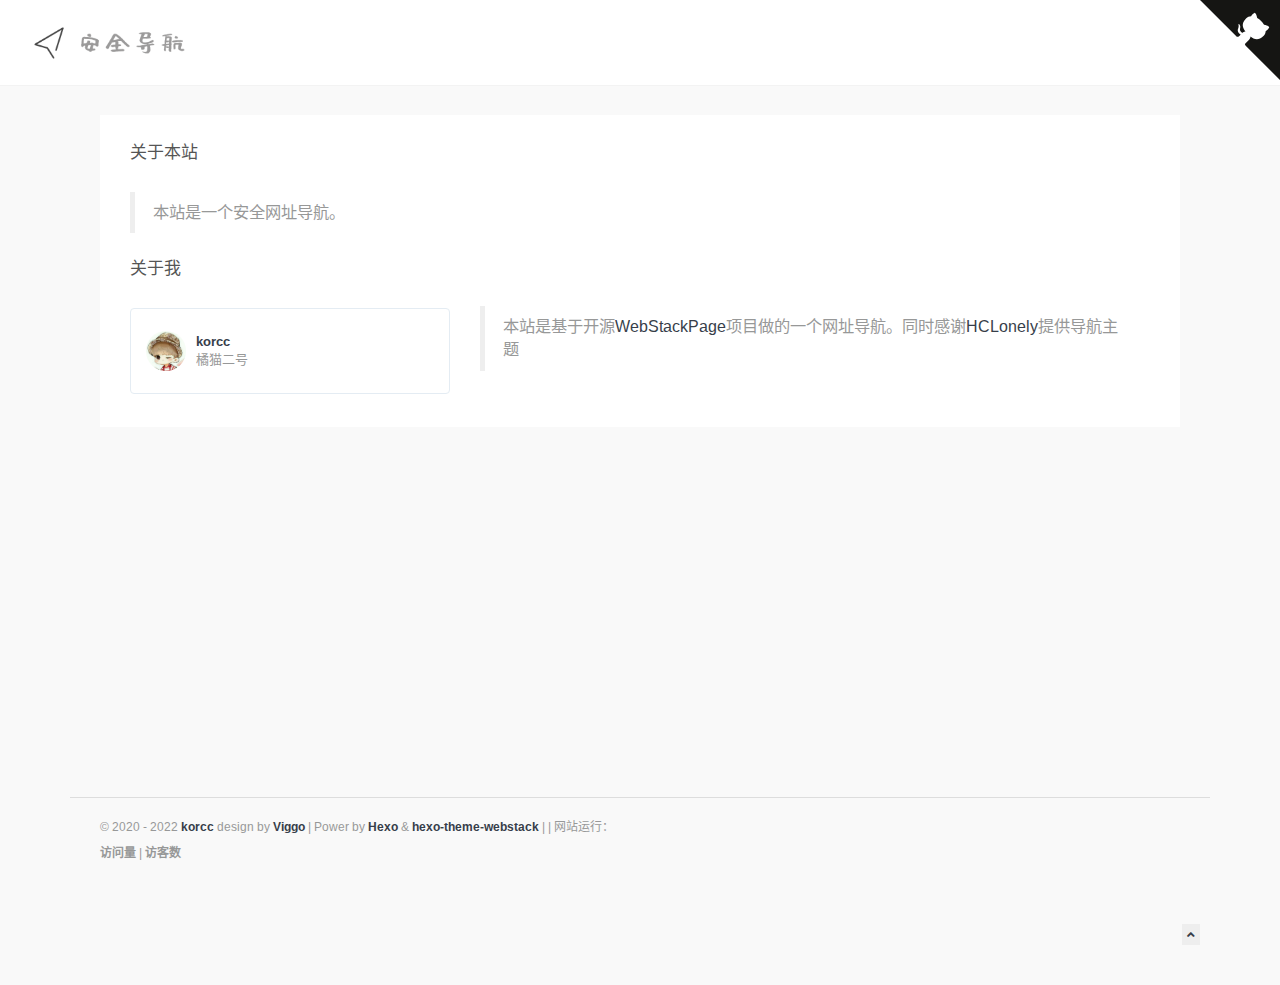
<file: about/index.html>
<!DOCTYPE html>
<html lang="zh-CN">

<head>
  <head>
  <meta charset="utf-8">
  <meta http-equiv="X-UA-Compatible" content="IE=edge">
  <meta name="viewport" content="width=device-width, initial-scale=1.0" />
  <meta name="author" content="viggo" />
  <title>安全导航 - 小橘猫</title>
  <meta name="keywords" content="">
  <meta name="description" content="为安全人员提供全面的网址导航">
  <link rel="shortcut icon" href="/images/favicon.png">
  
<link rel="stylesheet" href="/css/hclonely.css">
<link rel="stylesheet" href="//fonts.loli.net/css?family=Arimo:400,700,400italic.css">
<link rel="stylesheet" href="/css/fonts/linecons/css/linecons.min.css">
<link rel="stylesheet" href="/css/fonts/fontawesome/css/all.min.css">
<link rel="stylesheet" href="/css/bootstrap.min.css">
<link rel="stylesheet" href="/css/xenon-core.min.css">
<link rel="stylesheet" href="/css/xenon-components.min.css">
<link rel="stylesheet" href="/css/xenon-skins.min.css">
<link rel="stylesheet" href="/css/nav.min.css">

  
<script src="/js/jquery-1.11.1.min.js"></script>

  
<script src="/js/header.js"></script>

  <!-- HTML5 shim and Respond.js IE8 support of HTML5 elements and media queries -->
  <!--[if lt IE 9]>
        
<script src="/js/html5shiv.min.js"></script>

        
<script src="/js/respond.min.js"></script>

    <![endif]-->
  <!-- / FB Open Graph -->
  <meta property="og:type" content="article">
  <meta property="og:url" content="http://yoursite.com/about/index.html">
  <meta property="og:title" content="安全导航 - 小橘猫">
  <meta property="og:description" content="为安全人员提供全面的网址导航">
  <meta property="og:site_name" content="安全导航 - 小橘猫">
  
  <meta property="og:image" content="/images/webstack_banner_cn.png">
  
  <!-- / Twitter Cards -->
  <meta name="twitter:card" content="summary_large_image">
  <meta name="twitter:title" content="安全导航 - 小橘猫">
  <meta name="twitter:description" content="为安全人员提供全面的网址导航">
  
  <meta name="twitter:image" content="/images/webstack_banner_cn.png">
  
  
  <!-- 直接添加html内容即可 -->
<!-- 可设置多行 -->
  
<meta name="generator" content="Hexo 4.2.1"></head>

</head>

<body class="page-body boxed-container">
  <nav class="navbar horizontal-menu navbar-fixed-top">
    <div class="navbar-inner">
      <div class="navbar-brand">
        <a href="/index.html" class="logo">
          <img src="/images/logo_dark@2x.png" width="180px" alt="" class="hidden-xs">
          <img src="/images/logo@2x.png" width="180px" alt="" class="visible-xs">
        </a>
      </div>
      <div class="navbar-mobile-clear"></div>
      
      <a href="https://github.com/kor-cc/kor-cc.github.io" target="_blank" rel="noopener" class="github-corner" aria-label="View source on GitHub"><svg width="80" height="80" viewBox="0 0 250 250" style="fill:#151513; color:#fff; position: absolute; top: 0; border: 0; right: 0;" aria-hidden="true"><path d="M0,0 L115,115 L130,115 L142,142 L250,250 L250,0 Z"></path><path d="M128.3,109.0 C113.8,99.7 119.0,89.6 119.0,89.6 C122.0,82.7 120.5,78.6 120.5,78.6 C119.2,72.0 123.4,76.3 123.4,76.3 C127.3,80.9 125.5,87.3 125.5,87.3 C122.9,97.6 130.6,101.9 134.4,103.2" fill="currentColor" style="transform-origin: 130px 106px;" class="octo-arm"></path><path d="M115.0,115.0 C114.9,115.1 118.7,116.5 119.8,115.4 L133.7,101.6 C136.9,99.2 139.9,98.4 142.2,98.6 C133.8,88.0 127.5,74.4 143.8,58.0 C148.5,53.4 154.0,51.2 159.7,51.0 C160.3,49.4 163.2,43.6 171.4,40.1 C171.4,40.1 176.1,42.5 178.8,56.2 C183.1,58.6 187.2,61.8 190.9,65.4 C194.5,69.0 197.7,73.2 200.1,77.6 C213.8,80.2 216.3,84.9 216.3,84.9 C212.7,93.1 206.9,96.0 205.4,96.6 C205.1,102.4 203.0,107.8 198.3,112.5 C181.9,128.9 168.3,122.5 157.7,114.1 C157.9,116.9 156.7,120.9 152.7,124.9 L141.0,136.5 C139.8,137.7 141.6,141.9 141.8,141.8 Z" fill="currentColor" class="octo-body"></path></svg></a><style>.github-corner:hover .octo-arm{animation:octocat-wave 560ms ease-in-out}@keyframes octocat-wave{0%,100%{transform:rotate(0)}20%,60%{transform:rotate(-25deg)}40%,80%{transform:rotate(10deg)}}@media (max-width:500px){.github-corner:hover .octo-arm{animation:none}.github-corner .octo-arm{animation:octocat-wave 560ms ease-in-out}}</style>
      
    </div>
  </nav>
  <div class="page-container">
    <div class="main-content">
      <div class="row">
        <div class="col-md-12">
          <div class="panel panel-default">
            
            <h4 class="text-gray">关于本站</h4>
            <div class="panel-body">
              <div class="row">
                <div class="col-sm-12">
                  <blockquote><p>本站是一个安全网址导航。</p></blockquote>
                </div>
              </div>
            
            
            <h4 class="text-gray">关于我</h4>
            <div class="row">
              <div class="col-sm-4">
                <div class="xe-widget xe-conversations box2 label-info" onclick="window.open('https://blog.csdn.net/korcc', '_blank')" data-toggle="tooltip" data-placement="bottom" title="" data-original-title="https://www.korcc.com/">
                  <div class="xe-comment-entry">
                    <a class="xe-user-img">
                      <img src="/images/logos/myblog.png" class="img-circle" width="40">
                    </a>
                    <div class="xe-comment">
                      <a href="#" class="xe-user-name overflowClip_1">
                        <strong>korcc</strong>
                      </a>
                      <p class="overflowClip_2">橘猫二号</p>
                    </div>
                  </div>
                </div>
              </div>
              <div class="col-md-8">
                <div class="row">
                  <div class="col-sm-12">
                    <br /><blockquote><p>本站是基于开源<a href="https://github.com/WebStackPage/WebStackPage.github.io" target="_blank" rel="noopener">WebStackPage</a>项目做的一个网址导航。同时感谢<a href="https://github.com/HCLonely/hexo-theme-webstack/ " target="_blank" rel="noopener">HCLonely</a>提供导航主题</p></blockquote>
                  </div>
                </div>
                <br>
              </div>
            </div>
            
            </div>
          </div>
        </div>
      </div>
  <footer class="main-footer sticky footer-type-1">
  <div class="footer-inner">
    <!-- Add your copyright text here -->
    <p>
      
      &copy; 2020 - 2022
      <a href="/about/"><strong>korcc</strong></a> design by <a href="http://viggoz.com" target="_blank"><strong>Viggo</strong></a> | Power by <a href="https://hexo.io/" target="_blank"><strong>Hexo</strong></a> & <a href="https://github.com/HCLonely/hexo-theme-webstack/" target="_blank"><strong>hexo-theme-webstack</strong></a> | 
	  <script type="text/javascript">document.write(unescape("%3Cspan id='cnzz_stat_icon_1279032627'%3E%3C/span%3E%3Cscript src='https://s4.cnzz.com/z_stat.php%3Fid%3D1279032627%26show%3Dpic' type='text/javascript'%3E%3C/script%3E"));</script>
	  <script>
    function secondToDate(second) {
        if (!second) {
            return 0;
        }
        var time = new Array(0, 0, 0, 0, 0);
        if (second >= 365 * 24 * 3600) {
            time[0] = parseInt(second / (365 * 24 * 3600));
            second %= 365 * 24 * 3600;
        }
        if (second >= 24 * 3600) {
            time[1] = parseInt(second / (24 * 3600));
            second %= 24 * 3600;
        }
        if (second >= 3600) {
            time[2] = parseInt(second / 3600);
            second %= 3600;
        }
        if (second >= 60) {
            time[3] = parseInt(second / 60);
            second %= 60;
        }
        if (second > 0) {
            time[4] = second;
        }
        return time;
    }
</script>
<script type="text/javascript" language="javascript">
    function setTime() {
        // 博客创建时间秒数，时间格式中，月比较特殊，是从0开始的，所以想要显示5月，得写4才行，如下
        var create_time = Math.round(new Date(Date.UTC(2020, 5, 28, 0, 0, 0))
                .getTime() / 1000);
        // 当前时间秒数,增加时区的差异
        var timestamp = Math.round((new Date().getTime() + 8 * 60 * 60 * 1000) / 1000);
        currentTime = secondToDate((timestamp - create_time));
        currentTimeHtml = currentTime[0] + '年' + currentTime[1] + '天'
                + currentTime[2] + '时' + currentTime[3] + '分' + currentTime[4]
                + '秒';
        document.getElementById("htmer_time").innerHTML = currentTimeHtml;
    }
    setInterval(setTime, 1000);
</script>
    | 网站运行：<span id="htmer_time" style="color: red;"></span>
	
    </p>
    
    <p>
      <span id="busuanzi_container_site_pv">访问量<span id="busuanzi_value_site_pv"></span></span> |
      <span id="busuanzi_container_site_uv">访客数<span id="busuanzi_value_site_uv"></span></span>
    </p>
    
    <div class="go-up">
      <a href="#" rel="go-top">
        <i class="fas fa-angle-up"></i>
      </a>
    </div>
  </div>
</footer>
</div>
</div>

<script src="/js/bootstrap.min.js"></script>
<script src="/js/TweenMax.min.js"></script>
<script src="/js/resizeable.min.js"></script>
<script src="/js/joinable.js"></script>
<script src="/js/xenon-api.min.js"></script>
<script src="/js/xenon-toggles.min.js"></script>
<script src="/js/xenon-custom.min.js"></script>


<script async src="https://busuanzi.ibruce.info/busuanzi/2.3/busuanzi.pure.mini.js"></script>


<textarea tabindex="-1" style="position: absolute; top: -999px; left: 0px; right: auto; bottom: auto; border: 0px; padding: 0px; box-sizing: content-box; word-wrap: break-word; overflow: hidden; transition: none; height: 0px !important; min-height: 0px !important; font-family: Arimo, &quot;Helvetica Neue&quot;, Helvetica, Arial, sans-serif; font-size: 13px; font-weight: 400; font-style: normal; letter-spacing: 0px; text-transform: none; word-spacing: 0px; text-indent: 0px; line-height: 18.5714px; width: 53px;" class="autosizejs" id="autosizejs"></textarea>


  
  <!-- 直接添加html内容即可 -->
<!-- 可设置多行 -->
  
</body>

</html>
</file>
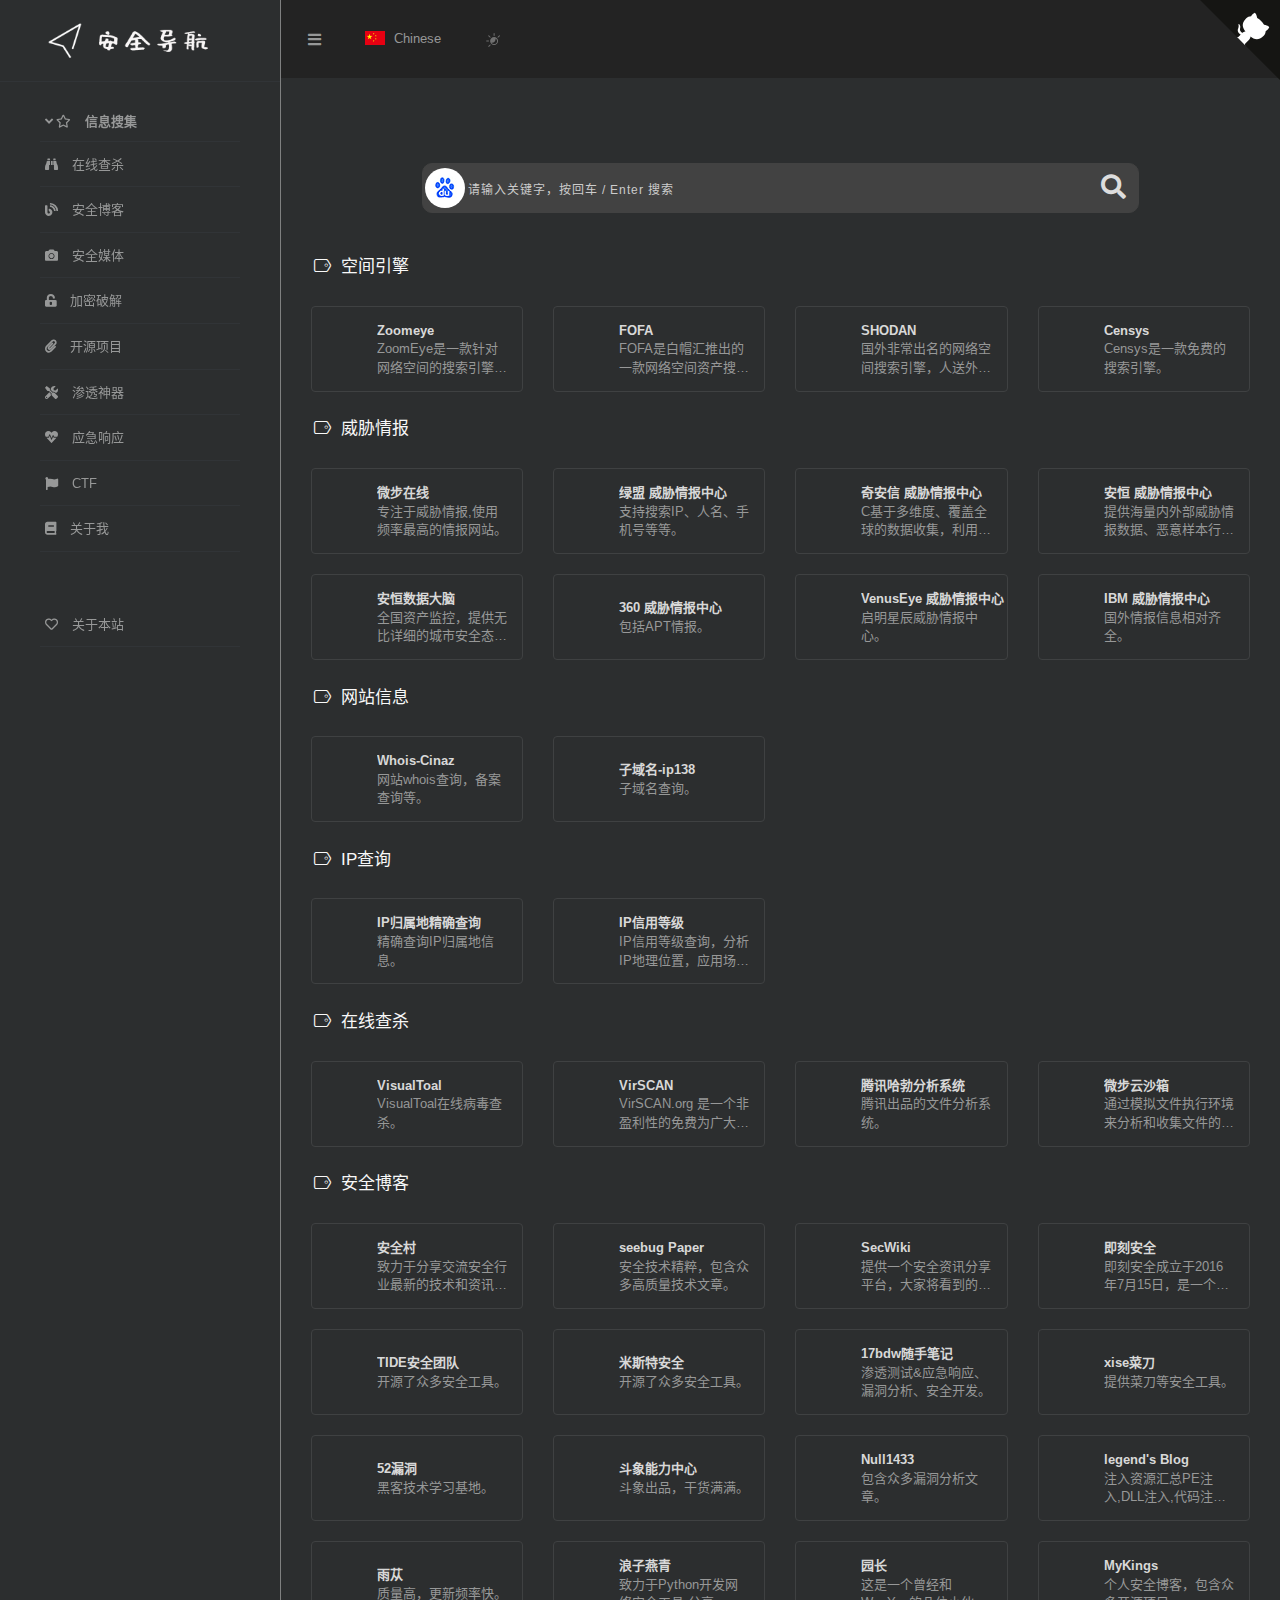
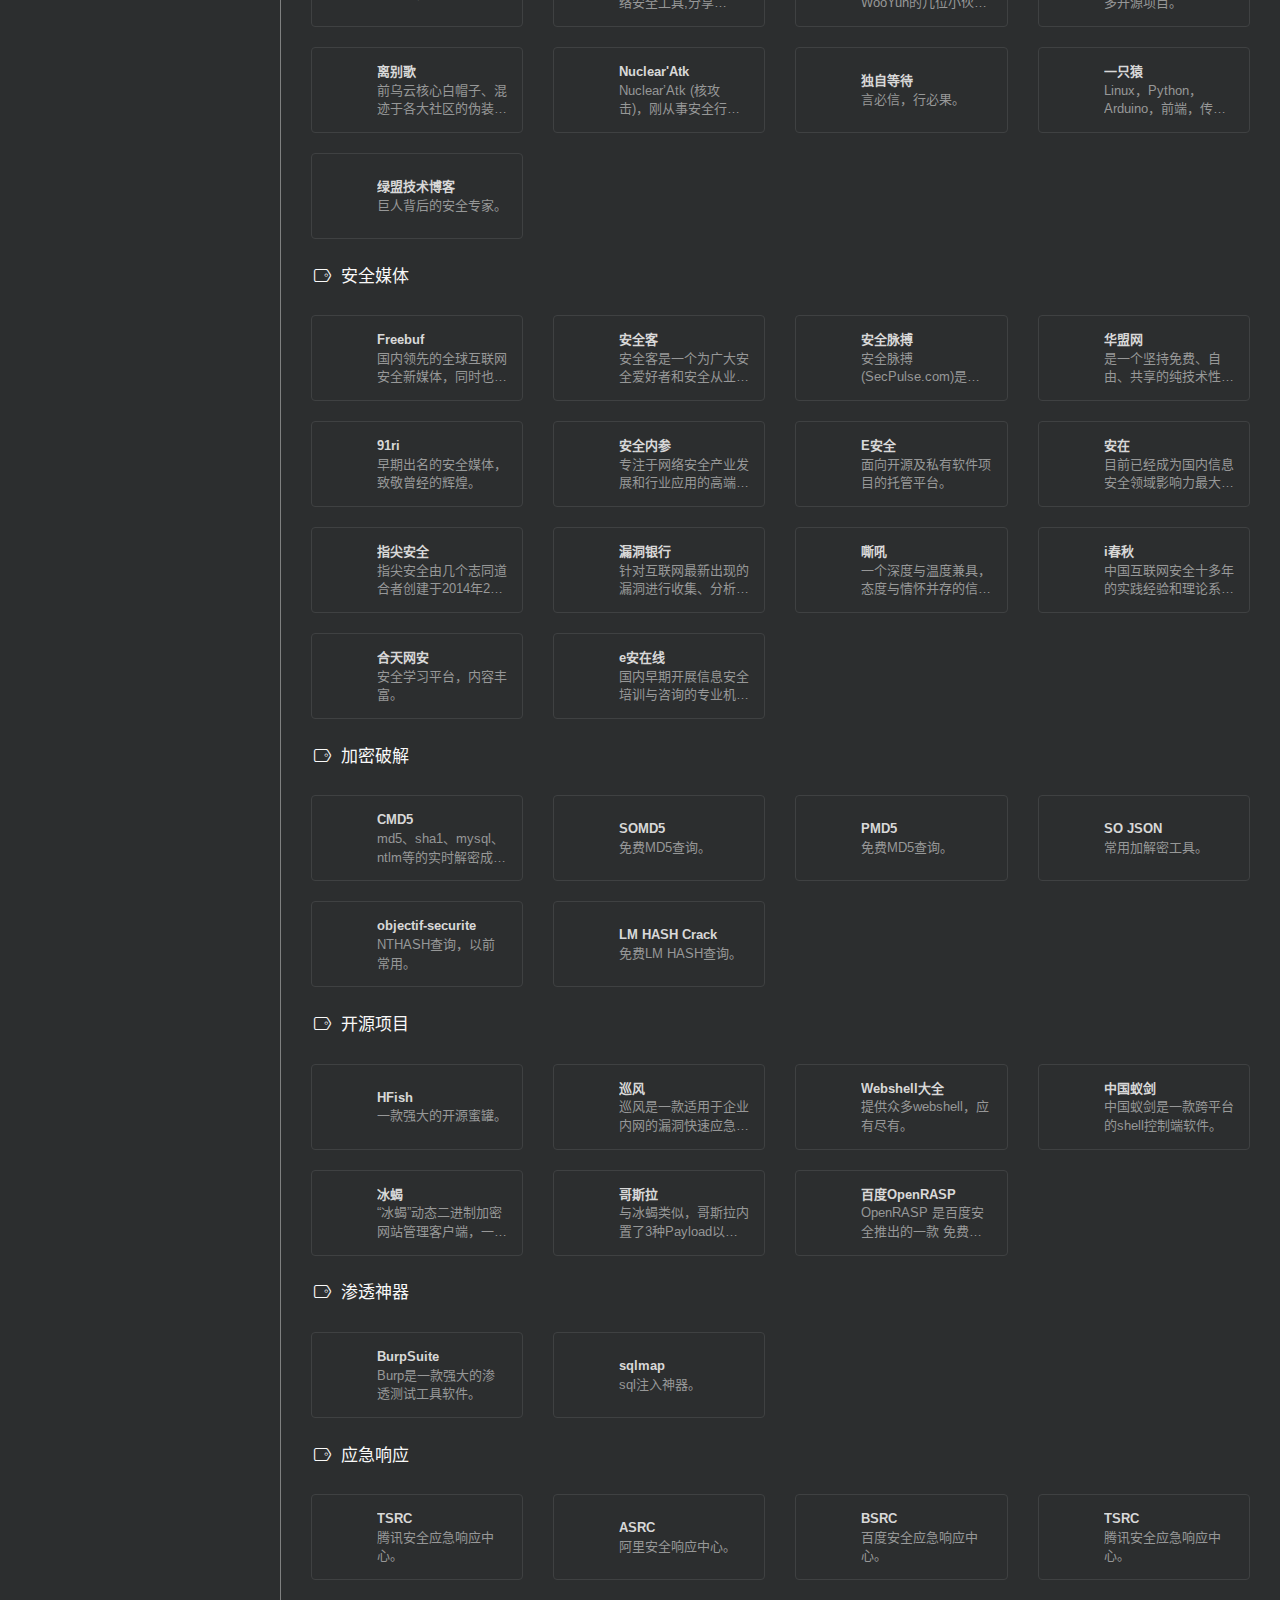
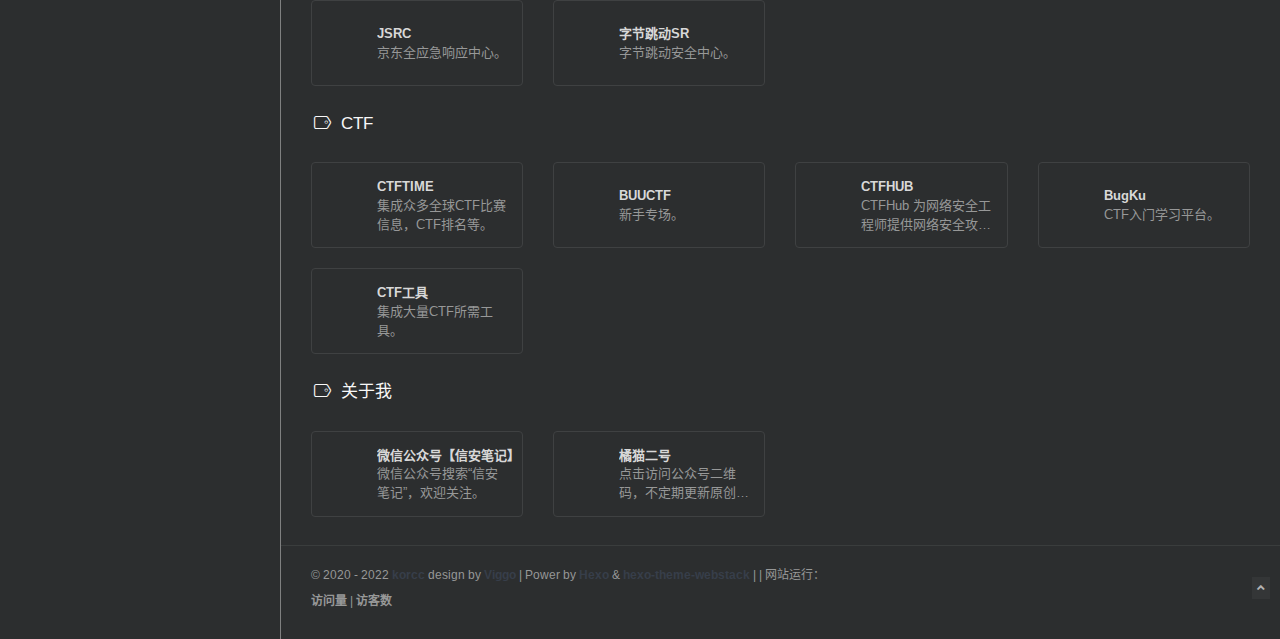
<file: archives/index.html>
<!DOCTYPE html>
<html lang="zh-CN">

<head>
  <head>
  <meta charset="utf-8">
  <meta http-equiv="X-UA-Compatible" content="IE=edge">
  <meta name="viewport" content="width=device-width, initial-scale=1.0" />
  <meta name="author" content="viggo" />
  <title>安全导航 - 小橘猫</title>
  <meta name="keywords" content="">
  <meta name="description" content="为安全人员提供全面的网址导航">
  <link rel="shortcut icon" href="/images/favicon.png">
  
<link rel="stylesheet" href="/css/hclonely.css">
<link rel="stylesheet" href="//fonts.loli.net/css?family=Arimo:400,700,400italic.css">
<link rel="stylesheet" href="/css/fonts/linecons/css/linecons.min.css">
<link rel="stylesheet" href="/css/fonts/fontawesome/css/all.min.css">
<link rel="stylesheet" href="/css/bootstrap.min.css">
<link rel="stylesheet" href="/css/xenon-core.min.css">
<link rel="stylesheet" href="/css/xenon-components.min.css">
<link rel="stylesheet" href="/css/xenon-skins.min.css">
<link rel="stylesheet" href="/css/nav.min.css">

  
<script src="/js/jquery-1.11.1.min.js"></script>

  
<script src="/js/header.js"></script>

  <!-- HTML5 shim and Respond.js IE8 support of HTML5 elements and media queries -->
  <!--[if lt IE 9]>
        
<script src="/js/html5shiv.min.js"></script>

        
<script src="/js/respond.min.js"></script>

    <![endif]-->
  <!-- / FB Open Graph -->
  <meta property="og:type" content="article">
  <meta property="og:url" content="http://yoursite.com/archives/index.html">
  <meta property="og:title" content="安全导航 - 小橘猫">
  <meta property="og:description" content="为安全人员提供全面的网址导航">
  <meta property="og:site_name" content="安全导航 - 小橘猫">
  
  <meta property="og:image" content="/images/webstack_banner_cn.png">
  
  <!-- / Twitter Cards -->
  <meta name="twitter:card" content="summary_large_image">
  <meta name="twitter:title" content="安全导航 - 小橘猫">
  <meta name="twitter:description" content="为安全人员提供全面的网址导航">
  
  <meta name="twitter:image" content="/images/webstack_banner_cn.png">
  
  
  <!-- 直接添加html内容即可 -->
<!-- 可设置多行 -->
  
<meta name="generator" content="Hexo 4.2.1"></head>

</head>

<body class="page-body">

<div class="page-container">
<div class="sidebar-menu toggle-others fixed">
  <div class="sidebar-menu-inner">
    <header class="logo-env">
      <div class="logo">
        <a href="/index.html" class="logo-expanded">
          <img src="/images/logo@2x.png" width="100%" alt="" />
        </a>
        <a href="/index.html" class="logo-collapsed">
          <img src="/images/logo-collapsed@2x.png" width="40" alt="" />
        </a>
      </div>
      <div class="mobile-menu-toggle visible-xs">
        <a href="#" data-toggle="user-info-menu">
          <i class="linecons-cog"></i>
        </a>
        <a href="#" data-toggle="mobile-menu">
          <i class="fas fa-bars"></i>
        </a>
      </div>
    </header>
    <ul id="main-menu" class="main-menu">
      
      <li>
        
        <a class="fas fa-angle-down" style="cursor: pointer;">
          
            <i class="far fa-star"></i>
            <span class="title">信息搜集</span>
          </a>
          
          <ul>
            
            <li>
              <a href="#空间引擎" class="smooth">
                <i class="fa fa-search"></i>
                <span class="title">空间引擎</span>
              </a>
            </li>
            
            <li>
              <a href="#威胁情报" class="smooth">
                <i class="fa fa-life-ring"></i>
                <span class="title">威胁情报</span>
              </a>
            </li>
            
            <li>
              <a href="#网站信息" class="smooth">
                <i class="fa fa-cloud"></i>
                <span class="title">网站信息</span>
              </a>
            </li>
            
            <li>
              <a href="#IP查询" class="smooth">
                <i class="fa fa-magic"></i>
                <span class="title">IP查询</span>
              </a>
            </li>
            
          </ul>
          
      </li>
      
      <li>
        
          <a href="#在线查杀" class="smooth">
            
            <i class="fa fa-binoculars"></i>
            <span class="title">在线查杀</span>
          </a>
          
      </li>
      
      <li>
        
          <a href="#安全博客" class="smooth">
            
            <i class="fas fa-blog"></i>
            <span class="title">安全博客</span>
          </a>
          
      </li>
      
      <li>
        
          <a href="#安全媒体" class="smooth">
            
            <i class="fa fa-camera"></i>
            <span class="title">安全媒体</span>
          </a>
          
      </li>
      
      <li>
        
          <a href="#加密破解" class="smooth">
            
            <i class="fa fa-unlock-alt"></i>
            <span class="title">加密破解</span>
          </a>
          
      </li>
      
      <li>
        
          <a href="#开源项目" class="smooth">
            
            <i class="fa fa-paperclip"></i>
            <span class="title">开源项目</span>
          </a>
          
      </li>
      
      <li>
        
          <a href="#渗透神器" class="smooth">
            
            <i class="fas fa-tools"></i>
            <span class="title">渗透神器</span>
          </a>
          
      </li>
      
      <li>
        
          <a href="#应急响应" class="smooth">
            
            <i class="fa fa-heartbeat"></i>
            <span class="title">应急响应</span>
          </a>
          
      </li>
      
      <li>
        
          <a href="#CTF" class="smooth">
            
            <i class="fa fa-flag"></i>
            <span class="title">CTF</span>
          </a>
          
      </li>
      
      <li>
        
          <a href="#关于我" class="smooth">
            
            <i class="fa fa-book"></i>
            <span class="title">关于我</span>
          </a>
          
      </li>
      
      
      <li class="submit-tag">
        <a href="/about/">
          <i class="far fa-heart"></i>
          <span class="tooltip-blue">关于本站</span>
        </a>
      </li>
      
      
    </ul>
  </div>
</div>


<div class="main-content">
  <nav class="navbar user-info-navbar" role="navigation">
    <ul class="user-info-menu left-links list-inline list-unstyled">
      <li class="hidden-sm hidden-xs hover-line">
        <a href="#" data-toggle="sidebar">
          <i class="fas fa-bars"></i>
        </a>
      </li>
      <li class="dropdown hover-line language-switcher">
        <a href="/index.html" class="dropdown-toggle" data-toggle="dropdown">
          <img src="/images/flags/flag-cn.png" alt="flag-cn" /> Chinese
        </a>
        <ul class="dropdown-menu languages">
          <li class="active">
            <a href="/index.html">
              <img src="/images/flags/flag-cn.png" alt="flag-cn" alt="flag-cn" /> Chinese
            </a>
          </li>
        </ul>
      </li>
      <li class="switch-mode hover-line" onclick="switchNightMode()">
        <a href="#">
          <svg t="1593061068148" class="icon" viewBox="0 0 1024 1024" version="1.1" xmlns="http://www.w3.org/2000/svg" p-id="1681" width="16" height="16">
            <path d="M582.4 326.4c-140.8 0-256 115.2-256 256s115.2 256 256 256 256-115.2 256-256-115.2-256-256-256z m0 448c-70.4 0-131.2-36.8-164.8-92.8 12.8 3.2 27.2 4.8 40 4.8 121.6 0 219.2-99.2 219.2-219.2 0-17.6-1.6-35.2-6.4-52.8 60.8 32 102.4 96 102.4 169.6 1.6 104-84.8 190.4-190.4 190.4zM582.4 262.4c17.6 0 32-14.4 32-32v-128c0-17.6-14.4-32-32-32s-32 14.4-32 32v128c0 17.6 14.4 32 32 32zM262.4 582.4c0-17.6-14.4-32-32-32h-128c-17.6 0-32 14.4-32 32s14.4 32 32 32h128c17.6 0 32-14.4 32-32zM310.4 356.8c6.4 6.4 14.4 9.6 22.4 9.6 8 0 16-3.2 22.4-9.6 12.8-12.8 12.8-32 0-44.8l-91.2-91.2c-12.8-12.8-32-12.8-44.8 0-12.8 12.8-12.8 32 0 44.8l91.2 91.2zM944 220.8c-12.8-12.8-32-12.8-44.8 0l-91.2 91.2c-12.8 12.8-12.8 32 0 44.8 6.4 6.4 14.4 9.6 22.4 9.6 8 0 16-3.2 22.4-9.6l91.2-91.2c12.8-12.8 12.8-33.6 0-44.8zM310.4 808l-91.2 91.2c-12.8 12.8-12.8 32 0 44.8 6.4 6.4 14.4 9.6 22.4 9.6 8 0 16-3.2 22.4-9.6l91.2-91.2c12.8-12.8 12.8-32 0-44.8-11.2-11.2-32-11.2-44.8 0z" p-id="1682" fill="#707070"></path>
          </svg>
        </a>
      </li>
    </ul>
    
    <a href="https://github.com/kor-cc/kor-cc.github.io" target="_blank" rel="noopener" class="github-corner" aria-label="View source on GitHub"><svg width="80" height="80" viewBox="0 0 250 250" style="fill:#151513; color:#fff; position: absolute; top: 0; border: 0; right: 0;" aria-hidden="true"><path d="M0,0 L115,115 L130,115 L142,142 L250,250 L250,0 Z"></path><path d="M128.3,109.0 C113.8,99.7 119.0,89.6 119.0,89.6 C122.0,82.7 120.5,78.6 120.5,78.6 C119.2,72.0 123.4,76.3 123.4,76.3 C127.3,80.9 125.5,87.3 125.5,87.3 C122.9,97.6 130.6,101.9 134.4,103.2" fill="currentColor" style="transform-origin: 130px 106px;" class="octo-arm"></path><path d="M115.0,115.0 C114.9,115.1 118.7,116.5 119.8,115.4 L133.7,101.6 C136.9,99.2 139.9,98.4 142.2,98.6 C133.8,88.0 127.5,74.4 143.8,58.0 C148.5,53.4 154.0,51.2 159.7,51.0 C160.3,49.4 163.2,43.6 171.4,40.1 C171.4,40.1 176.1,42.5 178.8,56.2 C183.1,58.6 187.2,61.8 190.9,65.4 C194.5,69.0 197.7,73.2 200.1,77.6 C213.8,80.2 216.3,84.9 216.3,84.9 C212.7,93.1 206.9,96.0 205.4,96.6 C205.1,102.4 203.0,107.8 198.3,112.5 C181.9,128.9 168.3,122.5 157.7,114.1 C157.9,116.9 156.7,120.9 152.7,124.9 L141.0,136.5 C139.8,137.7 141.6,141.9 141.8,141.8 Z" fill="currentColor" class="octo-body"></path></svg></a><style>.github-corner:hover .octo-arm{animation:octocat-wave 560ms ease-in-out}@keyframes octocat-wave{0%,100%{transform:rotate(0)}20%,60%{transform:rotate(-25deg)}40%,80%{transform:rotate(10deg)}}@media (max-width:500px){.github-corner:hover .octo-arm{animation:none}.github-corner .octo-arm{animation:octocat-wave 560ms ease-in-out}}</style>
    
    </nav>
    <section class="sousuo">
      <div class="search">
        <div class="search-box">
          <span class="search-icon" style="background: url(/images/search_icon.png) 0px 0px; opacity: 1;"></span>
          <input type="text" id="txt" class="search-input" autocomplete="off" placeholder="请输入关键字，按回车 / Enter 搜索">
          <button class="search-btn" id="search-btn"><i class="fa fa-search"></i></button>
        </div>
        <!-- 搜索热词 -->
        <div class="box search-hot-text" id="box" style="display: none;">
          <ul></ul>
        </div>
        <!-- 搜索引擎 -->
        <div class="search-engine" style="display: none;">
          <div class="search-engine-head">
            <strong class="search-engine-tit">选择您的默认搜索引擎：</strong>
            <div class="search-engine-tool">搜索热词： <span id="hot-btn"></span></div>
          </div>
          <ul class="search-engine-list search-engine-list_zmki_ul">
          </ul>
        </div>
    </section>
    <script>search()</script>
    
    
    
    
    <h4 class="text-gray"><i class="linecons-tag" style="margin-right: 7px;" id="空间引擎"></i>空间引擎</h4>
<div class="row">
  
  <div class="col-sm-3">
    <div class="xe-widget xe-conversations box2 label-info" onclick="window.open('https://www.zoomeye.org/', '_blank')" data-toggle="tooltip" data-placement="bottom" title="" data-original-title="https://www.zoomeye.org/">
      <div class="xe-comment-entry">
        <a class="xe-user-img">
          <img data-src="/images/logos/zoomeye.png" class="lozad img-circle" width="40">
        </a>
        <div class="xe-comment">
          <a href="#" class="xe-user-name overflowClip_1">
            <strong>Zoomeye</strong>
          </a>
          <p class="overflowClip_2">ZoomEye是一款针对网络空间的搜索引擎，收录了互联网空间中的设备、网站及其使用的服务或组件等信息。</p>
        </div>
      </div>
    </div>
  </div>
  
  <div class="col-sm-3">
    <div class="xe-widget xe-conversations box2 label-info" onclick="window.open('https://fofa.so/', '_blank')" data-toggle="tooltip" data-placement="bottom" title="" data-original-title="https://fofa.so/">
      <div class="xe-comment-entry">
        <a class="xe-user-img">
          <img data-src="/images/logos/fofa.png" class="lozad img-circle" width="40">
        </a>
        <div class="xe-comment">
          <a href="#" class="xe-user-name overflowClip_1">
            <strong>FOFA</strong>
          </a>
          <p class="overflowClip_2">FOFA是白帽汇推出的一款网络空间资产搜索引擎。</p>
        </div>
      </div>
    </div>
  </div>
  
  <div class="col-sm-3">
    <div class="xe-widget xe-conversations box2 label-info" onclick="window.open('https://www.shodan.io/', '_blank')" data-toggle="tooltip" data-placement="bottom" title="" data-original-title="https://www.shodan.io/">
      <div class="xe-comment-entry">
        <a class="xe-user-img">
          <img data-src="/images/logos/shodan.png" class="lozad img-circle" width="40">
        </a>
        <div class="xe-comment">
          <a href="#" class="xe-user-name overflowClip_1">
            <strong>SHODAN</strong>
          </a>
          <p class="overflowClip_2">国外非常出名的网络空间搜索引擎，人送外号“傻蛋”。</p>
        </div>
      </div>
    </div>
  </div>
  
  <div class="col-sm-3">
    <div class="xe-widget xe-conversations box2 label-info" onclick="window.open('https://censys.io/ipv4', '_blank')" data-toggle="tooltip" data-placement="bottom" title="" data-original-title="https://censys.io/ipv4">
      <div class="xe-comment-entry">
        <a class="xe-user-img">
          <img data-src="/images/logos/censys.png" class="lozad img-circle" width="40">
        </a>
        <div class="xe-comment">
          <a href="#" class="xe-user-name overflowClip_1">
            <strong>Censys</strong>
          </a>
          <p class="overflowClip_2">Censys是一款免费的搜索引擎。</p>
        </div>
      </div>
    </div>
  </div>
  
</div>
<br />
    
    
    <h4 class="text-gray"><i class="linecons-tag" style="margin-right: 7px;" id="威胁情报"></i>威胁情报</h4>
<div class="row">
  
  <div class="col-sm-3">
    <div class="xe-widget xe-conversations box2 label-info" onclick="window.open('https://x.threatbook.cn/', '_blank')" data-toggle="tooltip" data-placement="bottom" title="" data-original-title="https://x.threatbook.cn/">
      <div class="xe-comment-entry">
        <a class="xe-user-img">
          <img data-src="/images/logos/threatbook.png" class="lozad img-circle" width="40">
        </a>
        <div class="xe-comment">
          <a href="#" class="xe-user-name overflowClip_1">
            <strong>微步在线</strong>
          </a>
          <p class="overflowClip_2">专注于威胁情报,使用频率最高的情报网站。</p>
        </div>
      </div>
    </div>
  </div>
  
  <div class="col-sm-3">
    <div class="xe-widget xe-conversations box2 label-info" onclick="window.open('https://nti.nsfocus.com/', '_blank')" data-toggle="tooltip" data-placement="bottom" title="" data-original-title="https://nti.nsfocus.com/">
      <div class="xe-comment-entry">
        <a class="xe-user-img">
          <img data-src="/images/logos/nsfocus.jpg" class="lozad img-circle" width="40">
        </a>
        <div class="xe-comment">
          <a href="#" class="xe-user-name overflowClip_1">
            <strong>绿盟 威胁情报中心</strong>
          </a>
          <p class="overflowClip_2">支持搜索IP、人名、手机号等等。</p>
        </div>
      </div>
    </div>
  </div>
  
  <div class="col-sm-3">
    <div class="xe-widget xe-conversations box2 label-info" onclick="window.open('https://ti.qianxin.com/', '_blank')" data-toggle="tooltip" data-placement="bottom" title="" data-original-title="https://ti.qianxin.com/">
      <div class="xe-comment-entry">
        <a class="xe-user-img">
          <img data-src="/images/logos/qianxin.png" class="lozad img-circle" width="40">
        </a>
        <div class="xe-comment">
          <a href="#" class="xe-user-name overflowClip_1">
            <strong>奇安信 威胁情报中心</strong>
          </a>
          <p class="overflowClip_2">C基于多维度、覆盖全球的数据收集，利用云端大数据技术自动化处理配合奇安信专业安全研究团队的人工运营，生成各种用途的威胁情报。</p>
        </div>
      </div>
    </div>
  </div>
  
  <div class="col-sm-3">
    <div class="xe-widget xe-conversations box2 label-info" onclick="window.open('https://ti.dbappsecurity.com.cn/', '_blank')" data-toggle="tooltip" data-placement="bottom" title="" data-original-title="https://ti.dbappsecurity.com.cn/">
      <div class="xe-comment-entry">
        <a class="xe-user-img">
          <img data-src="/images/logos/dbappsecurity.png" class="lozad img-circle" width="40">
        </a>
        <div class="xe-comment">
          <a href="#" class="xe-user-name overflowClip_1">
            <strong>安恒 威胁情报中心</strong>
          </a>
          <p class="overflowClip_2">提供海量内外部威胁情报数据、恶意样本行为数据、黑客组织画像信息等查询服务.</p>
        </div>
      </div>
    </div>
  </div>
  
  <div class="col-sm-3">
    <div class="xe-widget xe-conversations box2 label-info" onclick="window.open('https://data.websaas.cn/dsc/index', '_blank')" data-toggle="tooltip" data-placement="bottom" title="" data-original-title="https://data.websaas.cn/dsc/index">
      <div class="xe-comment-entry">
        <a class="xe-user-img">
          <img data-src="/images/logos/websaas.png" class="lozad img-circle" width="40">
        </a>
        <div class="xe-comment">
          <a href="#" class="xe-user-name overflowClip_1">
            <strong>安恒数据大脑</strong>
          </a>
          <p class="overflowClip_2">全国资产监控，提供无比详细的城市安全态势报告。</p>
        </div>
      </div>
    </div>
  </div>
  
  <div class="col-sm-3">
    <div class="xe-widget xe-conversations box2 label-info" onclick="window.open('https://ti.360.cn/#/homepage', '_blank')" data-toggle="tooltip" data-placement="bottom" title="" data-original-title="https://ti.360.cn/#/homepage">
      <div class="xe-comment-entry">
        <a class="xe-user-img">
          <img data-src="/images/logos/360.png" class="lozad img-circle" width="40">
        </a>
        <div class="xe-comment">
          <a href="#" class="xe-user-name overflowClip_1">
            <strong>360 威胁情报中心</strong>
          </a>
          <p class="overflowClip_2">包括APT情报。</p>
        </div>
      </div>
    </div>
  </div>
  
  <div class="col-sm-3">
    <div class="xe-widget xe-conversations box2 label-info" onclick="window.open('https://ti.360.cn/#/homepage', '_blank')" data-toggle="tooltip" data-placement="bottom" title="" data-original-title="https://ti.360.cn/#/homepage">
      <div class="xe-comment-entry">
        <a class="xe-user-img">
          <img data-src="/images/logos/venuseye.png" class="lozad img-circle" width="40">
        </a>
        <div class="xe-comment">
          <a href="#" class="xe-user-name overflowClip_1">
            <strong>VenusEye 威胁情报中心</strong>
          </a>
          <p class="overflowClip_2">启明星辰威胁情报中心。</p>
        </div>
      </div>
    </div>
  </div>
  
  <div class="col-sm-3">
    <div class="xe-widget xe-conversations box2 label-info" onclick="window.open('https://exchange.xforce.ibmcloud.com/', '_blank')" data-toggle="tooltip" data-placement="bottom" title="" data-original-title="https://exchange.xforce.ibmcloud.com/">
      <div class="xe-comment-entry">
        <a class="xe-user-img">
          <img data-src="/images/logos/IBM.png" class="lozad img-circle" width="40">
        </a>
        <div class="xe-comment">
          <a href="#" class="xe-user-name overflowClip_1">
            <strong>IBM 威胁情报中心</strong>
          </a>
          <p class="overflowClip_2">国外情报信息相对齐全。</p>
        </div>
      </div>
    </div>
  </div>
  
</div>
<br />
    
    
    <h4 class="text-gray"><i class="linecons-tag" style="margin-right: 7px;" id="网站信息"></i>网站信息</h4>
<div class="row">
  
  <div class="col-sm-3">
    <div class="xe-widget xe-conversations box2 label-info" onclick="window.open('http://whois.chinaz.com/', '_blank')" data-toggle="tooltip" data-placement="bottom" title="" data-original-title="http://whois.chinaz.com/">
      <div class="xe-comment-entry">
        <a class="xe-user-img">
          <img data-src="/images/logos/chinaz.png" class="lozad img-circle" width="40">
        </a>
        <div class="xe-comment">
          <a href="#" class="xe-user-name overflowClip_1">
            <strong>Whois-Cinaz</strong>
          </a>
          <p class="overflowClip_2">网站whois查询，备案查询等。</p>
        </div>
      </div>
    </div>
  </div>
  
  <div class="col-sm-3">
    <div class="xe-widget xe-conversations box2 label-info" onclick="window.open('https://site.ip138.com/', '_blank')" data-toggle="tooltip" data-placement="bottom" title="" data-original-title="https://site.ip138.com/">
      <div class="xe-comment-entry">
        <a class="xe-user-img">
          <img data-src="/images/logos/ip138.png" class="lozad img-circle" width="40">
        </a>
        <div class="xe-comment">
          <a href="#" class="xe-user-name overflowClip_1">
            <strong>子域名-ip138</strong>
          </a>
          <p class="overflowClip_2">子域名查询。</p>
        </div>
      </div>
    </div>
  </div>
  
</div>
<br />
    
    
    <h4 class="text-gray"><i class="linecons-tag" style="margin-right: 7px;" id="IP查询"></i>IP查询</h4>
<div class="row">
  
  <div class="col-sm-3">
    <div class="xe-widget xe-conversations box2 label-info" onclick="window.open('https://chaipip.com/aiwen.html', '_blank')" data-toggle="tooltip" data-placement="bottom" title="" data-original-title="https://chaipip.com/aiwen.html">
      <div class="xe-comment-entry">
        <a class="xe-user-img">
          <img data-src="/images/logos/chinaz.png" class="lozad img-circle" width="40">
        </a>
        <div class="xe-comment">
          <a href="#" class="xe-user-name overflowClip_1">
            <strong>IP归属地精确查询</strong>
          </a>
          <p class="overflowClip_2">精确查询IP归属地信息。</p>
        </div>
      </div>
    </div>
  </div>
  
  <div class="col-sm-3">
    <div class="xe-widget xe-conversations box2 label-info" onclick="window.open('http://juhe.baishancloud.com/credit', '_blank')" data-toggle="tooltip" data-placement="bottom" title="" data-original-title="http://juhe.baishancloud.com/credit">
      <div class="xe-comment-entry">
        <a class="xe-user-img">
          <img data-src="/images/logos/baishancloud.png" class="lozad img-circle" width="40">
        </a>
        <div class="xe-comment">
          <a href="#" class="xe-user-name overflowClip_1">
            <strong>IP信用等级</strong>
          </a>
          <p class="overflowClip_2">IP信用等级查询，分析IP地理位置，应用场景。</p>
        </div>
      </div>
    </div>
  </div>
  
</div>
<br />
    
    
    
    
    
    <h4 class="text-gray"><i class="linecons-tag" style="margin-right: 7px;" id="在线查杀"></i>在线查杀</h4>
<div class="row">
  
  <div class="col-sm-3">
    <div class="xe-widget xe-conversations box2 label-info" onclick="window.open('https://www.virustotal.com/gui/', '_blank')" data-toggle="tooltip" data-placement="bottom" title="" data-original-title="https://www.virustotal.com/gui/">
      <div class="xe-comment-entry">
        <a class="xe-user-img">
          <img data-src="/images/logos/virustotal.png" class="lozad img-circle" width="40">
        </a>
        <div class="xe-comment">
          <a href="#" class="xe-user-name overflowClip_1">
            <strong>VisualToal</strong>
          </a>
          <p class="overflowClip_2">VisualToal在线病毒查杀。</p>
        </div>
      </div>
    </div>
  </div>
  
  <div class="col-sm-3">
    <div class="xe-widget xe-conversations box2 label-info" onclick="window.open('https://www.virscan.org/', '_blank')" data-toggle="tooltip" data-placement="bottom" title="" data-original-title="https://www.virscan.org/">
      <div class="xe-comment-entry">
        <a class="xe-user-img">
          <img data-src="/images/logos/virscan.png" class="lozad img-circle" width="40">
        </a>
        <div class="xe-comment">
          <a href="#" class="xe-user-name overflowClip_1">
            <strong>VirSCAN</strong>
          </a>
          <p class="overflowClip_2">VirSCAN.org 是一个非盈利性的免费为广大网友服务的网站，它通过多种不同厂家提供的最新版本的病毒检测引擎对您上传的可疑文件进行在线扫描，并可以立刻将检测结果显示出来，从而提供给您可疑程度的建议。</p>
        </div>
      </div>
    </div>
  </div>
  
  <div class="col-sm-3">
    <div class="xe-widget xe-conversations box2 label-info" onclick="window.open('https://habo.qq.com/', '_blank')" data-toggle="tooltip" data-placement="bottom" title="" data-original-title="https://habo.qq.com/">
      <div class="xe-comment-entry">
        <a class="xe-user-img">
          <img data-src="/images/logos/habo.png" class="lozad img-circle" width="40">
        </a>
        <div class="xe-comment">
          <a href="#" class="xe-user-name overflowClip_1">
            <strong>腾讯哈勃分析系统</strong>
          </a>
          <p class="overflowClip_2">腾讯出品的文件分析系统。</p>
        </div>
      </div>
    </div>
  </div>
  
  <div class="col-sm-3">
    <div class="xe-widget xe-conversations box2 label-info" onclick="window.open('https://s.threatbook.cn/', '_blank')" data-toggle="tooltip" data-placement="bottom" title="" data-original-title="https://s.threatbook.cn/">
      <div class="xe-comment-entry">
        <a class="xe-user-img">
          <img data-src="/images/logos/xthread.png" class="lozad img-circle" width="40">
        </a>
        <div class="xe-comment">
          <a href="#" class="xe-user-name overflowClip_1">
            <strong>微步云沙箱</strong>
          </a>
          <p class="overflowClip_2">通过模拟文件执行环境来分析和收集文件的静态和动态行为数据，结合微步威胁情报云，分钟级发现未知威胁</p>
        </div>
      </div>
    </div>
  </div>
  
</div>
<br />
    
    
    
    
    <h4 class="text-gray"><i class="linecons-tag" style="margin-right: 7px;" id="安全博客"></i>安全博客</h4>
<div class="row">
  
  <div class="col-sm-3">
    <div class="xe-widget xe-conversations box2 label-info" onclick="window.open('https://www.sec-un.org/', '_blank')" data-toggle="tooltip" data-placement="bottom" title="" data-original-title="https://www.sec-un.org/">
      <div class="xe-comment-entry">
        <a class="xe-user-img">
          <img data-src="/images/logos/sec-un.png" class="lozad img-circle" width="40">
        </a>
        <div class="xe-comment">
          <a href="#" class="xe-user-name overflowClip_1">
            <strong>安全村</strong>
          </a>
          <p class="overflowClip_2">致力于分享交流安全行业最新的技术和资讯，增强互动与合作，并对外输出安全主题文化的衍生，及安全技术服务。</p>
        </div>
      </div>
    </div>
  </div>
  
  <div class="col-sm-3">
    <div class="xe-widget xe-conversations box2 label-info" onclick="window.open('https://paper.seebug.org/', '_blank')" data-toggle="tooltip" data-placement="bottom" title="" data-original-title="https://paper.seebug.org/">
      <div class="xe-comment-entry">
        <a class="xe-user-img">
          <img data-src="/images/logos/paper.png" class="lozad img-circle" width="40">
        </a>
        <div class="xe-comment">
          <a href="#" class="xe-user-name overflowClip_1">
            <strong>seebug Paper</strong>
          </a>
          <p class="overflowClip_2">安全技术精粹，包含众多高质量技术文章。</p>
        </div>
      </div>
    </div>
  </div>
  
  <div class="col-sm-3">
    <div class="xe-widget xe-conversations box2 label-info" onclick="window.open('https://www.sec-wiki.com/', '_blank')" data-toggle="tooltip" data-placement="bottom" title="" data-original-title="https://www.sec-wiki.com/">
      <div class="xe-comment-entry">
        <a class="xe-user-img">
          <img data-src="/images/logos/secwiki.png" class="lozad img-circle" width="40">
        </a>
        <div class="xe-comment">
          <a href="#" class="xe-user-name overflowClip_1">
            <strong>SecWiki</strong>
          </a>
          <p class="overflowClip_2">提供一个安全资讯分享平台，大家将看到的好文章，工具与优秀RSS提交分享，同时可以进行针对性讨论。</p>
        </div>
      </div>
    </div>
  </div>
  
  <div class="col-sm-3">
    <div class="xe-widget xe-conversations box2 label-info" onclick="window.open('http://www.secist.com/', '_blank')" data-toggle="tooltip" data-placement="bottom" title="" data-original-title="http://www.secist.com/">
      <div class="xe-comment-entry">
        <a class="xe-user-img">
          <img data-src="/images/logos/secist.png" class="lozad img-circle" width="40">
        </a>
        <div class="xe-comment">
          <a href="#" class="xe-user-name overflowClip_1">
            <strong>即刻安全</strong>
          </a>
          <p class="overflowClip_2">即刻安全成立于2016年7月15日，是一个致力于网络安全知识的宣传普及，以及交流学习的平台。</p>
        </div>
      </div>
    </div>
  </div>
  
  <div class="col-sm-3">
    <div class="xe-widget xe-conversations box2 label-info" onclick="window.open('http://www.tidesec.net/', '_blank')" data-toggle="tooltip" data-placement="bottom" title="" data-original-title="http://www.tidesec.net/">
      <div class="xe-comment-entry">
        <a class="xe-user-img">
          <img data-src="/images/logos/tide.png" class="lozad img-circle" width="40">
        </a>
        <div class="xe-comment">
          <a href="#" class="xe-user-name overflowClip_1">
            <strong>TIDE安全团队</strong>
          </a>
          <p class="overflowClip_2">开源了众多安全工具。</p>
        </div>
      </div>
    </div>
  </div>
  
  <div class="col-sm-3">
    <div class="xe-widget xe-conversations box2 label-info" onclick="window.open('http://www.hi-ourlife.com/', '_blank')" data-toggle="tooltip" data-placement="bottom" title="" data-original-title="http://www.hi-ourlife.com/">
      <div class="xe-comment-entry">
        <a class="xe-user-img">
          <img data-src="/images/logos/ourlife.png" class="lozad img-circle" width="40">
        </a>
        <div class="xe-comment">
          <a href="#" class="xe-user-name overflowClip_1">
            <strong>米斯特安全</strong>
          </a>
          <p class="overflowClip_2">开源了众多安全工具。</p>
        </div>
      </div>
    </div>
  </div>
  
  <div class="col-sm-3">
    <div class="xe-widget xe-conversations box2 label-info" onclick="window.open('https://www.cnblogs.com/17bdw/', '_blank')" data-toggle="tooltip" data-placement="bottom" title="" data-original-title="https://www.cnblogs.com/17bdw/">
      <div class="xe-comment-entry">
        <a class="xe-user-img">
          <img data-src="/images/logos/null1433.png" class="lozad img-circle" width="40">
        </a>
        <div class="xe-comment">
          <a href="#" class="xe-user-name overflowClip_1">
            <strong>17bdw随手笔记</strong>
          </a>
          <p class="overflowClip_2">渗透测试&amp;应急响应、漏洞分析、安全开发。</p>
        </div>
      </div>
    </div>
  </div>
  
  <div class="col-sm-3">
    <div class="xe-widget xe-conversations box2 label-info" onclick="window.open('http://caidaome.com/', '_blank')" data-toggle="tooltip" data-placement="bottom" title="" data-original-title="http://caidaome.com/">
      <div class="xe-comment-entry">
        <a class="xe-user-img">
          <img data-src="/images/logos/xise.png" class="lozad img-circle" width="40">
        </a>
        <div class="xe-comment">
          <a href="#" class="xe-user-name overflowClip_1">
            <strong>xise菜刀</strong>
          </a>
          <p class="overflowClip_2">提供菜刀等安全工具。</p>
        </div>
      </div>
    </div>
  </div>
  
  <div class="col-sm-3">
    <div class="xe-widget xe-conversations box2 label-info" onclick="window.open('http://www.52bug.cn/', '_blank')" data-toggle="tooltip" data-placement="bottom" title="" data-original-title="http://www.52bug.cn/">
      <div class="xe-comment-entry">
        <a class="xe-user-img">
          <img data-src="/images/logos/52bug.png" class="lozad img-circle" width="40">
        </a>
        <div class="xe-comment">
          <a href="#" class="xe-user-name overflowClip_1">
            <strong>52漏洞</strong>
          </a>
          <p class="overflowClip_2">黑客技术学习基地。</p>
        </div>
      </div>
    </div>
  </div>
  
  <div class="col-sm-3">
    <div class="xe-widget xe-conversations box2 label-info" onclick="window.open('https://blog.riskivy.com/', '_blank')" data-toggle="tooltip" data-placement="bottom" title="" data-original-title="https://blog.riskivy.com/">
      <div class="xe-comment-entry">
        <a class="xe-user-img">
          <img data-src="/images/logos/riskivy.png" class="lozad img-circle" width="40">
        </a>
        <div class="xe-comment">
          <a href="#" class="xe-user-name overflowClip_1">
            <strong>斗象能力中心</strong>
          </a>
          <p class="overflowClip_2">斗象出品，干货满满。</p>
        </div>
      </div>
    </div>
  </div>
  
  <div class="col-sm-3">
    <div class="xe-widget xe-conversations box2 label-info" onclick="window.open('https://www.cnblogs.com/null1433/', '_blank')" data-toggle="tooltip" data-placement="bottom" title="" data-original-title="https://www.cnblogs.com/null1433/">
      <div class="xe-comment-entry">
        <a class="xe-user-img">
          <img data-src="/images/logos/null1433.png" class="lozad img-circle" width="40">
        </a>
        <div class="xe-comment">
          <a href="#" class="xe-user-name overflowClip_1">
            <strong>Null1433</strong>
          </a>
          <p class="overflowClip_2">包含众多漏洞分析文章。</p>
        </div>
      </div>
    </div>
  </div>
  
  <div class="col-sm-3">
    <div class="xe-widget xe-conversations box2 label-info" onclick="window.open('http://www.legendsec.org/', '_blank')" data-toggle="tooltip" data-placement="bottom" title="" data-original-title="http://www.legendsec.org/">
      <div class="xe-comment-entry">
        <a class="xe-user-img">
          <img data-src="/images/logos/legendsec.png" class="lozad img-circle" width="40">
        </a>
        <div class="xe-comment">
          <a href="#" class="xe-user-name overflowClip_1">
            <strong>legend&#39;s Blog</strong>
          </a>
          <p class="overflowClip_2">注入资源汇总PE注入,DLL注入,代码注入,Shellcode注入,ELF注入。</p>
        </div>
      </div>
    </div>
  </div>
  
  <div class="col-sm-3">
    <div class="xe-widget xe-conversations box2 label-info" onclick="window.open('https://www.ddosi.org/', '_blank')" data-toggle="tooltip" data-placement="bottom" title="" data-original-title="https://www.ddosi.org/">
      <div class="xe-comment-entry">
        <a class="xe-user-img">
          <img data-src="/images/logos/ddosi.png" class="lozad img-circle" width="40">
        </a>
        <div class="xe-comment">
          <a href="#" class="xe-user-name overflowClip_1">
            <strong>雨苁</strong>
          </a>
          <p class="overflowClip_2">质量高，更新频率快。</p>
        </div>
      </div>
    </div>
  </div>
  
  <div class="col-sm-3">
    <div class="xe-widget xe-conversations box2 label-info" onclick="window.open('http://www.langzi.fun/', '_blank')" data-toggle="tooltip" data-placement="bottom" title="" data-original-title="http://www.langzi.fun/">
      <div class="xe-comment-entry">
        <a class="xe-user-img">
          <img data-src="/images/logos/langzi.png" class="lozad img-circle" width="40">
        </a>
        <div class="xe-comment">
          <a href="#" class="xe-user-name overflowClip_1">
            <strong>浪子燕青</strong>
          </a>
          <p class="overflowClip_2">致力于Python开发网络安全工具,分享Python底层与进阶知识，漏洞扫描器开发与爬虫开发。</p>
        </div>
      </div>
    </div>
  </div>
  
  <div class="col-sm-3">
    <div class="xe-widget xe-conversations box2 label-info" onclick="window.open('http://p2j.cn/?cat=9', '_blank')" data-toggle="tooltip" data-placement="bottom" title="" data-original-title="http://p2j.cn/?cat=9">
      <div class="xe-comment-entry">
        <a class="xe-user-img">
          <img data-src="/images/logos/p2j.png" class="lozad img-circle" width="40">
        </a>
        <div class="xe-comment">
          <a href="#" class="xe-user-name overflowClip_1">
            <strong>园长</strong>
          </a>
          <p class="overflowClip_2">这是一个曾经和WooYun的几位小伙伴儿一起建立的博客。建立于2013年，记录常见的PHP和Java安全开发的技术分享文章。</p>
        </div>
      </div>
    </div>
  </div>
  
  <div class="col-sm-3">
    <div class="xe-widget xe-conversations box2 label-info" onclick="window.open('http://mykings.me/', '_blank')" data-toggle="tooltip" data-placement="bottom" title="" data-original-title="http://mykings.me/">
      <div class="xe-comment-entry">
        <a class="xe-user-img">
          <img data-src="/images/logos/mykings.png" class="lozad img-circle" width="40">
        </a>
        <div class="xe-comment">
          <a href="#" class="xe-user-name overflowClip_1">
            <strong>MyKings</strong>
          </a>
          <p class="overflowClip_2">个人安全博客，包含众多开源项目。</p>
        </div>
      </div>
    </div>
  </div>
  
  <div class="col-sm-3">
    <div class="xe-widget xe-conversations box2 label-info" onclick="window.open('https://www.leavesongs.com/', '_blank')" data-toggle="tooltip" data-placement="bottom" title="" data-original-title="https://www.leavesongs.com/">
      <div class="xe-comment-entry">
        <a class="xe-user-img">
          <img data-src="/images/logos/leavesongs.png" class="lozad img-circle" width="40">
        </a>
        <div class="xe-comment">
          <a href="#" class="xe-user-name overflowClip_1">
            <strong>离别歌</strong>
          </a>
          <p class="overflowClip_2">前乌云核心白帽子、混迹于各大社区的伪装程序猿，喜欢各种代码与审计、linux运维与内网、python web开发。</p>
        </div>
      </div>
    </div>
  </div>
  
  <div class="col-sm-3">
    <div class="xe-widget xe-conversations box2 label-info" onclick="window.open('https://lcx.cc/', '_blank')" data-toggle="tooltip" data-placement="bottom" title="" data-original-title="https://lcx.cc/">
      <div class="xe-comment-entry">
        <a class="xe-user-img">
          <img data-src="/images/logos/NuclearAtk.png" class="lozad img-circle" width="40">
        </a>
        <div class="xe-comment">
          <a href="#" class="xe-user-name overflowClip_1">
            <strong>Nuclear&#39;Atk</strong>
          </a>
          <p class="overflowClip_2">Nuclear’Atk (核攻击)，刚从事安全行业从中学到许多知识。</p>
        </div>
      </div>
    </div>
  </div>
  
  <div class="col-sm-3">
    <div class="xe-widget xe-conversations box2 label-info" onclick="window.open('https://www.waitalone.cn/', '_blank')" data-toggle="tooltip" data-placement="bottom" title="" data-original-title="https://www.waitalone.cn/">
      <div class="xe-comment-entry">
        <a class="xe-user-img">
          <img data-src="/images/logos/waitalone.jpg" class="lozad img-circle" width="40">
        </a>
        <div class="xe-comment">
          <a href="#" class="xe-user-name overflowClip_1">
            <strong>独自等待</strong>
          </a>
          <p class="overflowClip_2">言必信，行必果。</p>
        </div>
      </div>
    </div>
  </div>
  
  <div class="col-sm-3">
    <div class="xe-widget xe-conversations box2 label-info" onclick="window.open('https://www.92ez.com/', '_blank')" data-toggle="tooltip" data-placement="bottom" title="" data-original-title="https://www.92ez.com/">
      <div class="xe-comment-entry">
        <a class="xe-user-img">
          <img data-src="/images/logos/yizhiyuan.png" class="lozad img-circle" width="40">
        </a>
        <div class="xe-comment">
          <a href="#" class="xe-user-name overflowClip_1">
            <strong>一只猿</strong>
          </a>
          <p class="overflowClip_2">Linux，Python，Arduino，前端，传感器，无线电。</p>
        </div>
      </div>
    </div>
  </div>
  
  <div class="col-sm-3">
    <div class="xe-widget xe-conversations box2 label-info" onclick="window.open('http://blog.nsfocus.net/', '_blank')" data-toggle="tooltip" data-placement="bottom" title="" data-original-title="http://blog.nsfocus.net/">
      <div class="xe-comment-entry">
        <a class="xe-user-img">
          <img data-src="/images/logos/nsfocus.jpg" class="lozad img-circle" width="40">
        </a>
        <div class="xe-comment">
          <a href="#" class="xe-user-name overflowClip_1">
            <strong>绿盟技术博客</strong>
          </a>
          <p class="overflowClip_2">巨人背后的安全专家。</p>
        </div>
      </div>
    </div>
  </div>
  
</div>
<br />
    
    
    
    
    <h4 class="text-gray"><i class="linecons-tag" style="margin-right: 7px;" id="安全媒体"></i>安全媒体</h4>
<div class="row">
  
  <div class="col-sm-3">
    <div class="xe-widget xe-conversations box2 label-info" onclick="window.open('https://www.freebuf.com/', '_blank')" data-toggle="tooltip" data-placement="bottom" title="" data-original-title="https://www.freebuf.com/">
      <div class="xe-comment-entry">
        <a class="xe-user-img">
          <img data-src="/images/logos/freebuf.jpg" class="lozad img-circle" width="40">
        </a>
        <div class="xe-comment">
          <a href="#" class="xe-user-name overflowClip_1">
            <strong>Freebuf</strong>
          </a>
          <p class="overflowClip_2">国内领先的全球互联网安全新媒体，同时也是爱好者们交流、分享技术的最佳平台。</p>
        </div>
      </div>
    </div>
  </div>
  
  <div class="col-sm-3">
    <div class="xe-widget xe-conversations box2 label-info" onclick="window.open('https://www.anquanke.com/', '_blank')" data-toggle="tooltip" data-placement="bottom" title="" data-original-title="https://www.anquanke.com/">
      <div class="xe-comment-entry">
        <a class="xe-user-img">
          <img data-src="/images/logos/anquanke.png" class="lozad img-circle" width="40">
        </a>
        <div class="xe-comment">
          <a href="#" class="xe-user-name overflowClip_1">
            <strong>安全客</strong>
          </a>
          <p class="overflowClip_2">安全客是一个为广大安全爱好者和安全从业人员提供权威信息发布的漏洞信息、最新的安全资讯、最全的安全知识及精彩的安全活动的极具影响力的一站式安全平台。</p>
        </div>
      </div>
    </div>
  </div>
  
  <div class="col-sm-3">
    <div class="xe-widget xe-conversations box2 label-info" onclick="window.open('https://www.secpulse.com/', '_blank')" data-toggle="tooltip" data-placement="bottom" title="" data-original-title="https://www.secpulse.com/">
      <div class="xe-comment-entry">
        <a class="xe-user-img">
          <img data-src="/images/logos/secpulse.png" class="lozad img-circle" width="40">
        </a>
        <div class="xe-comment">
          <a href="#" class="xe-user-name overflowClip_1">
            <strong>安全脉搏</strong>
          </a>
          <p class="overflowClip_2">安全脉搏(SecPulse.com)是一家专注于安全技术分享的社区平台。</p>
        </div>
      </div>
    </div>
  </div>
  
  <div class="col-sm-3">
    <div class="xe-widget xe-conversations box2 label-info" onclick="window.open('https://www.77169.net/', '_blank')" data-toggle="tooltip" data-placement="bottom" title="" data-original-title="https://www.77169.net/">
      <div class="xe-comment-entry">
        <a class="xe-user-img">
          <img data-src="/images/logos/77169.png" class="lozad img-circle" width="40">
        </a>
        <div class="xe-comment">
          <a href="#" class="xe-user-name overflowClip_1">
            <strong>华盟网</strong>
          </a>
          <p class="overflowClip_2">是一个坚持免费、自由、共享的纯技术性站点，并且宣言，自开创后永久保持、保证自由免费共享的精神。</p>
        </div>
      </div>
    </div>
  </div>
  
  <div class="col-sm-3">
    <div class="xe-widget xe-conversations box2 label-info" onclick="window.open('http://www.91ri.org/', '_blank')" data-toggle="tooltip" data-placement="bottom" title="" data-original-title="http://www.91ri.org/">
      <div class="xe-comment-entry">
        <a class="xe-user-img">
          <img data-src="/images/logos/91ri.png" class="lozad img-circle" width="40">
        </a>
        <div class="xe-comment">
          <a href="#" class="xe-user-name overflowClip_1">
            <strong>91ri</strong>
          </a>
          <p class="overflowClip_2">早期出名的安全媒体，致敬曾经的辉煌。</p>
        </div>
      </div>
    </div>
  </div>
  
  <div class="col-sm-3">
    <div class="xe-widget xe-conversations box2 label-info" onclick="window.open('https://www.secrss.com/', '_blank')" data-toggle="tooltip" data-placement="bottom" title="" data-original-title="https://www.secrss.com/">
      <div class="xe-comment-entry">
        <a class="xe-user-img">
          <img data-src="/images/logos/secrss.png" class="lozad img-circle" width="40">
        </a>
        <div class="xe-comment">
          <a href="#" class="xe-user-name overflowClip_1">
            <strong>安全内参</strong>
          </a>
          <p class="overflowClip_2">专注于网络安全产业发展和行业应用的高端智库平台</p>
        </div>
      </div>
    </div>
  </div>
  
  <div class="col-sm-3">
    <div class="xe-widget xe-conversations box2 label-info" onclick="window.open('https://www.easyaq.com/', '_blank')" data-toggle="tooltip" data-placement="bottom" title="" data-original-title="https://www.easyaq.com/">
      <div class="xe-comment-entry">
        <a class="xe-user-img">
          <img data-src="/images/logos/easyaq.png" class="lozad img-circle" width="40">
        </a>
        <div class="xe-comment">
          <a href="#" class="xe-user-name overflowClip_1">
            <strong>E安全</strong>
          </a>
          <p class="overflowClip_2">面向开源及私有软件项目的托管平台。</p>
        </div>
      </div>
    </div>
  </div>
  
  <div class="col-sm-3">
    <div class="xe-widget xe-conversations box2 label-info" onclick="window.open('http://www.anzerclub.com/', '_blank')" data-toggle="tooltip" data-placement="bottom" title="" data-original-title="http://www.anzerclub.com/">
      <div class="xe-comment-entry">
        <a class="xe-user-img">
          <img data-src="/images/logos/anzerclub.png" class="lozad img-circle" width="40">
        </a>
        <div class="xe-comment">
          <a href="#" class="xe-user-name overflowClip_1">
            <strong>安在</strong>
          </a>
          <p class="overflowClip_2">目前已经成为国内信息安全领域影响力最大的媒体之一。</p>
        </div>
      </div>
    </div>
  </div>
  
  <div class="col-sm-3">
    <div class="xe-widget xe-conversations box2 label-info" onclick="window.open('https://www.secfree.com/', '_blank')" data-toggle="tooltip" data-placement="bottom" title="" data-original-title="https://www.secfree.com/">
      <div class="xe-comment-entry">
        <a class="xe-user-img">
          <img data-src="/images/logos/secfree.png" class="lozad img-circle" width="40">
        </a>
        <div class="xe-comment">
          <a href="#" class="xe-user-name overflowClip_1">
            <strong>指尖安全</strong>
          </a>
          <p class="overflowClip_2">指尖安全由几个志同道合者创建于2014年2月，是一家互联网安全领域的垂直媒体社交平台。</p>
        </div>
      </div>
    </div>
  </div>
  
  <div class="col-sm-3">
    <div class="xe-widget xe-conversations box2 label-info" onclick="window.open('https://www.bugbank.cn/', '_blank')" data-toggle="tooltip" data-placement="bottom" title="" data-original-title="https://www.bugbank.cn/">
      <div class="xe-comment-entry">
        <a class="xe-user-img">
          <img data-src="/images/logos/bugbank.png" class="lozad img-circle" width="40">
        </a>
        <div class="xe-comment">
          <a href="#" class="xe-user-name overflowClip_1">
            <strong>漏洞银行</strong>
          </a>
          <p class="overflowClip_2">针对互联网最新出现的漏洞进行收集、分析、响应与跟踪，第一时间预警零时差漏洞和重大网络安全威胁，力求打造互联网安全第一品牌。</p>
        </div>
      </div>
    </div>
  </div>
  
  <div class="col-sm-3">
    <div class="xe-widget xe-conversations box2 label-info" onclick="window.open('https://www.4hou.com/', '_blank')" data-toggle="tooltip" data-placement="bottom" title="" data-original-title="https://www.4hou.com/">
      <div class="xe-comment-entry">
        <a class="xe-user-img">
          <img data-src="/images/logos/4hou.png" class="lozad img-circle" width="40">
        </a>
        <div class="xe-comment">
          <a href="#" class="xe-user-name overflowClip_1">
            <strong>嘶吼</strong>
          </a>
          <p class="overflowClip_2">一个深度与温度兼具，态度与情怀并存的信息安全新媒体。</p>
        </div>
      </div>
    </div>
  </div>
  
  <div class="col-sm-3">
    <div class="xe-widget xe-conversations box2 label-info" onclick="window.open('https://www.ichunqiu.com/', '_blank')" data-toggle="tooltip" data-placement="bottom" title="" data-original-title="https://www.ichunqiu.com/">
      <div class="xe-comment-entry">
        <a class="xe-user-img">
          <img data-src="/images/logos/ichunqiu.png" class="lozad img-circle" width="40">
        </a>
        <div class="xe-comment">
          <a href="#" class="xe-user-name overflowClip_1">
            <strong>i春秋</strong>
          </a>
          <p class="overflowClip_2">中国互联网安全十多年的实践经验和理论系统，为公民普及信息安全知识，为爱好者提供丰富的知识点和技能树，为安全从业者提供成长路径。</p>
        </div>
      </div>
    </div>
  </div>
  
  <div class="col-sm-3">
    <div class="xe-widget xe-conversations box2 label-info" onclick="window.open('https://www.hetianlab.com/', '_blank')" data-toggle="tooltip" data-placement="bottom" title="" data-original-title="https://www.hetianlab.com/">
      <div class="xe-comment-entry">
        <a class="xe-user-img">
          <img data-src="/images/logos/hetianlab.png" class="lozad img-circle" width="40">
        </a>
        <div class="xe-comment">
          <a href="#" class="xe-user-name overflowClip_1">
            <strong>合天网安</strong>
          </a>
          <p class="overflowClip_2">安全学习平台，内容丰富。</p>
        </div>
      </div>
    </div>
  </div>
  
  <div class="col-sm-3">
    <div class="xe-widget xe-conversations box2 label-info" onclick="window.open('https://www.51ean.com/', '_blank')" data-toggle="tooltip" data-placement="bottom" title="" data-original-title="https://www.51ean.com/">
      <div class="xe-comment-entry">
        <a class="xe-user-img">
          <img data-src="/images/logos/51ean.png" class="lozad img-circle" width="40">
        </a>
        <div class="xe-comment">
          <a href="#" class="xe-user-name overflowClip_1">
            <strong>e安在线</strong>
          </a>
          <p class="overflowClip_2">国内早期开展信息安全培训与咨询的专业机构之一。</p>
        </div>
      </div>
    </div>
  </div>
  
</div>
<br />
    
    
    
    
    <h4 class="text-gray"><i class="linecons-tag" style="margin-right: 7px;" id="加密破解"></i>加密破解</h4>
<div class="row">
  
  <div class="col-sm-3">
    <div class="xe-widget xe-conversations box2 label-info" onclick="window.open('https://www.cmd5.com/', '_blank')" data-toggle="tooltip" data-placement="bottom" title="" data-original-title="https://www.cmd5.com/">
      <div class="xe-comment-entry">
        <a class="xe-user-img">
          <img data-src="/images/logos/cmd5.png" class="lozad img-circle" width="40">
        </a>
        <div class="xe-comment">
          <a href="#" class="xe-user-name overflowClip_1">
            <strong>CMD5</strong>
          </a>
          <p class="overflowClip_2">md5、sha1、mysql、ntlm等的实时解密成功率在全球遥遥领先。成立14年，一直被抄袭,从未被超越。。</p>
        </div>
      </div>
    </div>
  </div>
  
  <div class="col-sm-3">
    <div class="xe-widget xe-conversations box2 label-info" onclick="window.open('https://www.somd5.com/', '_blank')" data-toggle="tooltip" data-placement="bottom" title="" data-original-title="https://www.somd5.com/">
      <div class="xe-comment-entry">
        <a class="xe-user-img">
          <img data-src="/images/logos/somd52.jpg" class="lozad img-circle" width="40">
        </a>
        <div class="xe-comment">
          <a href="#" class="xe-user-name overflowClip_1">
            <strong>SOMD5</strong>
          </a>
          <p class="overflowClip_2">免费MD5查询。</p>
        </div>
      </div>
    </div>
  </div>
  
  <div class="col-sm-3">
    <div class="xe-widget xe-conversations box2 label-info" onclick="window.open('https://pmd5.com/', '_blank')" data-toggle="tooltip" data-placement="bottom" title="" data-original-title="https://pmd5.com/">
      <div class="xe-comment-entry">
        <a class="xe-user-img">
          <img data-src="/images/logos/pmd5.png" class="lozad img-circle" width="40">
        </a>
        <div class="xe-comment">
          <a href="#" class="xe-user-name overflowClip_1">
            <strong>PMD5</strong>
          </a>
          <p class="overflowClip_2">免费MD5查询。</p>
        </div>
      </div>
    </div>
  </div>
  
  <div class="col-sm-3">
    <div class="xe-widget xe-conversations box2 label-info" onclick="window.open('https://www.sojson.com/encrypt/', '_blank')" data-toggle="tooltip" data-placement="bottom" title="" data-original-title="https://www.sojson.com/encrypt/">
      <div class="xe-comment-entry">
        <a class="xe-user-img">
          <img data-src="/images/logos/sojson.png" class="lozad img-circle" width="40">
        </a>
        <div class="xe-comment">
          <a href="#" class="xe-user-name overflowClip_1">
            <strong>SO JSON</strong>
          </a>
          <p class="overflowClip_2">常用加解密工具。</p>
        </div>
      </div>
    </div>
  </div>
  
  <div class="col-sm-3">
    <div class="xe-widget xe-conversations box2 label-info" onclick="window.open('https://www.objectif-securite.ch/ophcrack', '_blank')" data-toggle="tooltip" data-placement="bottom" title="" data-original-title="https://www.objectif-securite.ch/ophcrack">
      <div class="xe-comment-entry">
        <a class="xe-user-img">
          <img data-src="/images/logos/objectif-securite.png" class="lozad img-circle" width="40">
        </a>
        <div class="xe-comment">
          <a href="#" class="xe-user-name overflowClip_1">
            <strong>objectif-securite</strong>
          </a>
          <p class="overflowClip_2">NTHASH查询，以前常用。</p>
        </div>
      </div>
    </div>
  </div>
  
  <div class="col-sm-3">
    <div class="xe-widget xe-conversations box2 label-info" onclick="window.open('http://rainbowtables.it64.com/', '_blank')" data-toggle="tooltip" data-placement="bottom" title="" data-original-title="http://rainbowtables.it64.com/">
      <div class="xe-comment-entry">
        <a class="xe-user-img">
          <img data-src="/images/logos/lmhsah.png" class="lozad img-circle" width="40">
        </a>
        <div class="xe-comment">
          <a href="#" class="xe-user-name overflowClip_1">
            <strong>LM HASH Crack</strong>
          </a>
          <p class="overflowClip_2">免费LM HASH查询。</p>
        </div>
      </div>
    </div>
  </div>
  
</div>
<br />
    
    
    
    
    <h4 class="text-gray"><i class="linecons-tag" style="margin-right: 7px;" id="开源项目"></i>开源项目</h4>
<div class="row">
  
  <div class="col-sm-3">
    <div class="xe-widget xe-conversations box2 label-info" onclick="window.open('https://hfish.io', '_blank')" data-toggle="tooltip" data-placement="bottom" title="" data-original-title="https://hfish.io">
      <div class="xe-comment-entry">
        <a class="xe-user-img">
          <img data-src="/images/logos/hfish.png" class="lozad img-circle" width="40">
        </a>
        <div class="xe-comment">
          <a href="#" class="xe-user-name overflowClip_1">
            <strong>HFish</strong>
          </a>
          <p class="overflowClip_2">一款强大的开源蜜罐。</p>
        </div>
      </div>
    </div>
  </div>
  
  <div class="col-sm-3">
    <div class="xe-widget xe-conversations box2 label-info" onclick="window.open('https://github.com/ysrc/xunfeng', '_blank')" data-toggle="tooltip" data-placement="bottom" title="" data-original-title="https://github.com/ysrc/xunfeng">
      <div class="xe-comment-entry">
        <a class="xe-user-img">
          <img data-src="/images/logos/xunfeng.png" class="lozad img-circle" width="40">
        </a>
        <div class="xe-comment">
          <a href="#" class="xe-user-name overflowClip_1">
            <strong>巡风</strong>
          </a>
          <p class="overflowClip_2">巡风是一款适用于企业内网的漏洞快速应急、巡航扫描系统。已经停止维护。</p>
        </div>
      </div>
    </div>
  </div>
  
  <div class="col-sm-3">
    <div class="xe-widget xe-conversations box2 label-info" onclick="window.open('https://github.com/tennc/webshell', '_blank')" data-toggle="tooltip" data-placement="bottom" title="" data-original-title="https://github.com/tennc/webshell">
      <div class="xe-comment-entry">
        <a class="xe-user-img">
          <img data-src="/images/logos/webshell.png" class="lozad img-circle" width="40">
        </a>
        <div class="xe-comment">
          <a href="#" class="xe-user-name overflowClip_1">
            <strong>Webshell大全</strong>
          </a>
          <p class="overflowClip_2">提供众多webshell，应有尽有。</p>
        </div>
      </div>
    </div>
  </div>
  
  <div class="col-sm-3">
    <div class="xe-widget xe-conversations box2 label-info" onclick="window.open('https://github.com/AntSwordProject/antSword', '_blank')" data-toggle="tooltip" data-placement="bottom" title="" data-original-title="https://github.com/AntSwordProject/antSword">
      <div class="xe-comment-entry">
        <a class="xe-user-img">
          <img data-src="/images/logos/AntSword.png" class="lozad img-circle" width="40">
        </a>
        <div class="xe-comment">
          <a href="#" class="xe-user-name overflowClip_1">
            <strong>中国蚁剑</strong>
          </a>
          <p class="overflowClip_2">中国蚁剑是一款跨平台的shell控制端软件。</p>
        </div>
      </div>
    </div>
  </div>
  
  <div class="col-sm-3">
    <div class="xe-widget xe-conversations box2 label-info" onclick="window.open('https://github.com/rebeyond/Behinder/', '_blank')" data-toggle="tooltip" data-placement="bottom" title="" data-original-title="https://github.com/rebeyond/Behinder/">
      <div class="xe-comment-entry">
        <a class="xe-user-img">
          <img data-src="/images/logos/webshell.png" class="lozad img-circle" width="40">
        </a>
        <div class="xe-comment">
          <a href="#" class="xe-user-name overflowClip_1">
            <strong>冰蝎</strong>
          </a>
          <p class="overflowClip_2">“冰蝎”动态二进制加密网站管理客户端，一定程度上可以绕过检测。</p>
        </div>
      </div>
    </div>
  </div>
  
  <div class="col-sm-3">
    <div class="xe-widget xe-conversations box2 label-info" onclick="window.open('https://github.com/BeichenDream/Godzilla', '_blank')" data-toggle="tooltip" data-placement="bottom" title="" data-original-title="https://github.com/BeichenDream/Godzilla">
      <div class="xe-comment-entry">
        <a class="xe-user-img">
          <img data-src="/images/logos/webshell.png" class="lozad img-circle" width="40">
        </a>
        <div class="xe-comment">
          <a href="#" class="xe-user-name overflowClip_1">
            <strong>哥斯拉</strong>
          </a>
          <p class="overflowClip_2">与冰蝎类似，哥斯拉内置了3种Payload以及6种加密器,6种支持脚本后缀,20个内置插件。</p>
        </div>
      </div>
    </div>
  </div>
  
  <div class="col-sm-3">
    <div class="xe-widget xe-conversations box2 label-info" onclick="window.open('https://rasp.baidu.com', '_blank')" data-toggle="tooltip" data-placement="bottom" title="" data-original-title="https://rasp.baidu.com">
      <div class="xe-comment-entry">
        <a class="xe-user-img">
          <img data-src="/images/logos/openrasp.png" class="lozad img-circle" width="40">
        </a>
        <div class="xe-comment">
          <a href="#" class="xe-user-name overflowClip_1">
            <strong>百度OpenRASP</strong>
          </a>
          <p class="overflowClip_2">OpenRASP 是百度安全推出的一款 免费、开源 的应用运行时自我保护产品。</p>
        </div>
      </div>
    </div>
  </div>
  
</div>
<br />
    
    
    
    
    <h4 class="text-gray"><i class="linecons-tag" style="margin-right: 7px;" id="渗透神器"></i>渗透神器</h4>
<div class="row">
  
  <div class="col-sm-3">
    <div class="xe-widget xe-conversations box2 label-info" onclick="window.open('https://portswigger.net/burp', '_blank')" data-toggle="tooltip" data-placement="bottom" title="" data-original-title="https://portswigger.net/burp">
      <div class="xe-comment-entry">
        <a class="xe-user-img">
          <img data-src="/images/logos/burp.png" class="lozad img-circle" width="40">
        </a>
        <div class="xe-comment">
          <a href="#" class="xe-user-name overflowClip_1">
            <strong>BurpSuite</strong>
          </a>
          <p class="overflowClip_2">Burp是一款强大的渗透测试工具软件。</p>
        </div>
      </div>
    </div>
  </div>
  
  <div class="col-sm-3">
    <div class="xe-widget xe-conversations box2 label-info" onclick="window.open('http://sqlmap.org/', '_blank')" data-toggle="tooltip" data-placement="bottom" title="" data-original-title="http://sqlmap.org/">
      <div class="xe-comment-entry">
        <a class="xe-user-img">
          <img data-src="/images/logos/sqlmap.png" class="lozad img-circle" width="40">
        </a>
        <div class="xe-comment">
          <a href="#" class="xe-user-name overflowClip_1">
            <strong>sqlmap</strong>
          </a>
          <p class="overflowClip_2">sql注入神器。</p>
        </div>
      </div>
    </div>
  </div>
  
</div>
<br />
    
    
    
    
    <h4 class="text-gray"><i class="linecons-tag" style="margin-right: 7px;" id="应急响应"></i>应急响应</h4>
<div class="row">
  
  <div class="col-sm-3">
    <div class="xe-widget xe-conversations box2 label-info" onclick="window.open('https://security.tencent.com/index.php', '_blank')" data-toggle="tooltip" data-placement="bottom" title="" data-original-title="https://security.tencent.com/index.php">
      <div class="xe-comment-entry">
        <a class="xe-user-img">
          <img data-src="/images/logos/tsrc.png" class="lozad img-circle" width="40">
        </a>
        <div class="xe-comment">
          <a href="#" class="xe-user-name overflowClip_1">
            <strong>TSRC</strong>
          </a>
          <p class="overflowClip_2">腾讯安全应急响应中心。</p>
        </div>
      </div>
    </div>
  </div>
  
  <div class="col-sm-3">
    <div class="xe-widget xe-conversations box2 label-info" onclick="window.open('https://security.alibaba.com/', '_blank')" data-toggle="tooltip" data-placement="bottom" title="" data-original-title="https://security.alibaba.com/">
      <div class="xe-comment-entry">
        <a class="xe-user-img">
          <img data-src="/images/logos/alisrc.png" class="lozad img-circle" width="40">
        </a>
        <div class="xe-comment">
          <a href="#" class="xe-user-name overflowClip_1">
            <strong>ASRC</strong>
          </a>
          <p class="overflowClip_2">阿里安全响应中心。</p>
        </div>
      </div>
    </div>
  </div>
  
  <div class="col-sm-3">
    <div class="xe-widget xe-conversations box2 label-info" onclick="window.open('http://sec.baidu.com/v2/#/home', '_blank')" data-toggle="tooltip" data-placement="bottom" title="" data-original-title="http://sec.baidu.com/v2/#/home">
      <div class="xe-comment-entry">
        <a class="xe-user-img">
          <img data-src="/images/logos/bsrc.png" class="lozad img-circle" width="40">
        </a>
        <div class="xe-comment">
          <a href="#" class="xe-user-name overflowClip_1">
            <strong>BSRC</strong>
          </a>
          <p class="overflowClip_2">百度安全应急响应中心。</p>
        </div>
      </div>
    </div>
  </div>
  
  <div class="col-sm-3">
    <div class="xe-widget xe-conversations box2 label-info" onclick="window.open('https://security.tencent.com/index.php', '_blank')" data-toggle="tooltip" data-placement="bottom" title="" data-original-title="https://security.tencent.com/index.php">
      <div class="xe-comment-entry">
        <a class="xe-user-img">
          <img data-src="/images/logos/tsrc.png" class="lozad img-circle" width="40">
        </a>
        <div class="xe-comment">
          <a href="#" class="xe-user-name overflowClip_1">
            <strong>TSRC</strong>
          </a>
          <p class="overflowClip_2">腾讯安全应急响应中心。</p>
        </div>
      </div>
    </div>
  </div>
  
  <div class="col-sm-3">
    <div class="xe-widget xe-conversations box2 label-info" onclick="window.open('https://security.jd.com/#/index', '_blank')" data-toggle="tooltip" data-placement="bottom" title="" data-original-title="https://security.jd.com/#/index">
      <div class="xe-comment-entry">
        <a class="xe-user-img">
          <img data-src="/images/logos/jdsrc.png" class="lozad img-circle" width="40">
        </a>
        <div class="xe-comment">
          <a href="#" class="xe-user-name overflowClip_1">
            <strong>JSRC</strong>
          </a>
          <p class="overflowClip_2">京东全应急响应中心。</p>
        </div>
      </div>
    </div>
  </div>
  
  <div class="col-sm-3">
    <div class="xe-widget xe-conversations box2 label-info" onclick="window.open('https://security.bytedance.com/index/', '_blank')" data-toggle="tooltip" data-placement="bottom" title="" data-original-title="https://security.bytedance.com/index/">
      <div class="xe-comment-entry">
        <a class="xe-user-img">
          <img data-src="/images/logos/bytedance.png" class="lozad img-circle" width="40">
        </a>
        <div class="xe-comment">
          <a href="#" class="xe-user-name overflowClip_1">
            <strong>字节跳动SR</strong>
          </a>
          <p class="overflowClip_2">字节跳动安全中心。</p>
        </div>
      </div>
    </div>
  </div>
  
</div>
<br />
    
    
    
    
    <h4 class="text-gray"><i class="linecons-tag" style="margin-right: 7px;" id="CTF"></i>CTF</h4>
<div class="row">
  
  <div class="col-sm-3">
    <div class="xe-widget xe-conversations box2 label-info" onclick="window.open('https://ctftime.org/', '_blank')" data-toggle="tooltip" data-placement="bottom" title="" data-original-title="https://ctftime.org/">
      <div class="xe-comment-entry">
        <a class="xe-user-img">
          <img data-src="/images/logos/ctftime.png" class="lozad img-circle" width="40">
        </a>
        <div class="xe-comment">
          <a href="#" class="xe-user-name overflowClip_1">
            <strong>CTFTIME</strong>
          </a>
          <p class="overflowClip_2">集成众多全球CTF比赛信息，CTF排名等。</p>
        </div>
      </div>
    </div>
  </div>
  
  <div class="col-sm-3">
    <div class="xe-widget xe-conversations box2 label-info" onclick="window.open('https://buuoj.cn/', '_blank')" data-toggle="tooltip" data-placement="bottom" title="" data-original-title="https://buuoj.cn/">
      <div class="xe-comment-entry">
        <a class="xe-user-img">
          <img data-src="/images/logos/buuctf.png" class="lozad img-circle" width="40">
        </a>
        <div class="xe-comment">
          <a href="#" class="xe-user-name overflowClip_1">
            <strong>BUUCTF</strong>
          </a>
          <p class="overflowClip_2">新手专场。</p>
        </div>
      </div>
    </div>
  </div>
  
  <div class="col-sm-3">
    <div class="xe-widget xe-conversations box2 label-info" onclick="window.open('https://www.ctfhub.com/#/index', '_blank')" data-toggle="tooltip" data-placement="bottom" title="" data-original-title="https://www.ctfhub.com/#/index">
      <div class="xe-comment-entry">
        <a class="xe-user-img">
          <img data-src="/images/logos/ctfhub.png" class="lozad img-circle" width="40">
        </a>
        <div class="xe-comment">
          <a href="#" class="xe-user-name overflowClip_1">
            <strong>CTFHUB</strong>
          </a>
          <p class="overflowClip_2">CTFHub 为网络安全工程师提供网络安全攻防技能培训、实战、技能提升等服务。</p>
        </div>
      </div>
    </div>
  </div>
  
  <div class="col-sm-3">
    <div class="xe-widget xe-conversations box2 label-info" onclick="window.open('https://www.bugku.com/', '_blank')" data-toggle="tooltip" data-placement="bottom" title="" data-original-title="https://www.bugku.com/">
      <div class="xe-comment-entry">
        <a class="xe-user-img">
          <img data-src="/images/logos/bugku.png" class="lozad img-circle" width="40">
        </a>
        <div class="xe-comment">
          <a href="#" class="xe-user-name overflowClip_1">
            <strong>BugKu</strong>
          </a>
          <p class="overflowClip_2">CTF入门学习平台。</p>
        </div>
      </div>
    </div>
  </div>
  
  <div class="col-sm-3">
    <div class="xe-widget xe-conversations box2 label-info" onclick="window.open('https://www.ctftools.com/down/', '_blank')" data-toggle="tooltip" data-placement="bottom" title="" data-original-title="https://www.ctftools.com/down/">
      <div class="xe-comment-entry">
        <a class="xe-user-img">
          <img data-src="/images/logos/ctftools.png" class="lozad img-circle" width="40">
        </a>
        <div class="xe-comment">
          <a href="#" class="xe-user-name overflowClip_1">
            <strong>CTF工具</strong>
          </a>
          <p class="overflowClip_2">集成大量CTF所需工具。</p>
        </div>
      </div>
    </div>
  </div>
  
</div>
<br />
    
    
    
    
    <h4 class="text-gray"><i class="linecons-tag" style="margin-right: 7px;" id="关于我"></i>关于我</h4>
<div class="row">
  
  <div class="col-sm-3">
    <div class="xe-widget xe-conversations box2 label-info" onclick="window.open('https://mp.weixin.qq.com/s?__biz=Mzk0MDAwMDc5NA==&amp;mid=2247483880&amp;idx=1&amp;sn=f063db4cfc1009292558daa93a29d24f&amp;chksm=c2e9129df59e9b8bc80e854942f81b2042c9010eadf706838358d204ef5047ec192ef24f2966&amp;token=1220752607&amp;lang=zh_CN#rd', '_blank')" data-toggle="tooltip" data-placement="bottom" title="" data-original-title="https://mp.weixin.qq.com/s?__biz=Mzk0MDAwMDc5NA==&amp;mid=2247483880&amp;idx=1&amp;sn=f063db4cfc1009292558daa93a29d24f&amp;chksm=c2e9129df59e9b8bc80e854942f81b2042c9010eadf706838358d204ef5047ec192ef24f2966&amp;token=1220752607&amp;lang=zh_CN#rd">
      <div class="xe-comment-entry">
        <a class="xe-user-img">
          <img data-src="/images/logos/xabj.jpg" class="lozad img-circle" width="40">
        </a>
        <div class="xe-comment">
          <a href="#" class="xe-user-name overflowClip_1">
            <strong>微信公众号【信安笔记】</strong>
          </a>
          <p class="overflowClip_2">微信公众号搜索“信安笔记”，欢迎关注。</p>
        </div>
      </div>
    </div>
  </div>
  
  <div class="col-sm-3">
    <div class="xe-widget xe-conversations box2 label-info" onclick="window.open('https://www.korcc.com/images/wechat.jpg', '_blank')" data-toggle="tooltip" data-placement="bottom" title="" data-original-title="https://www.korcc.com/images/wechat.jpg">
      <div class="xe-comment-entry">
        <a class="xe-user-img">
          <img data-src="/images/logos/myblog.png" class="lozad img-circle" width="40">
        </a>
        <div class="xe-comment">
          <a href="#" class="xe-user-name overflowClip_1">
            <strong>橘猫二号</strong>
          </a>
          <p class="overflowClip_2">点击访问公众号二维码，不定期更新原创文章。</p>
        </div>
      </div>
    </div>
  </div>
  
</div>
<br />
    
    
    
<script src="/js/footer.js"></script>

  <footer class="main-footer sticky footer-type-1">
  <div class="footer-inner">
    <!-- Add your copyright text here -->
    <p>
      
      &copy; 2020 - 2022
      <a href="/about/"><strong>korcc</strong></a> design by <a href="http://viggoz.com" target="_blank"><strong>Viggo</strong></a> | Power by <a href="https://hexo.io/" target="_blank"><strong>Hexo</strong></a> & <a href="https://github.com/HCLonely/hexo-theme-webstack/" target="_blank"><strong>hexo-theme-webstack</strong></a> | 
	  <script type="text/javascript">document.write(unescape("%3Cspan id='cnzz_stat_icon_1279032627'%3E%3C/span%3E%3Cscript src='https://s4.cnzz.com/z_stat.php%3Fid%3D1279032627%26show%3Dpic' type='text/javascript'%3E%3C/script%3E"));</script>
	  <script>
    function secondToDate(second) {
        if (!second) {
            return 0;
        }
        var time = new Array(0, 0, 0, 0, 0);
        if (second >= 365 * 24 * 3600) {
            time[0] = parseInt(second / (365 * 24 * 3600));
            second %= 365 * 24 * 3600;
        }
        if (second >= 24 * 3600) {
            time[1] = parseInt(second / (24 * 3600));
            second %= 24 * 3600;
        }
        if (second >= 3600) {
            time[2] = parseInt(second / 3600);
            second %= 3600;
        }
        if (second >= 60) {
            time[3] = parseInt(second / 60);
            second %= 60;
        }
        if (second > 0) {
            time[4] = second;
        }
        return time;
    }
</script>
<script type="text/javascript" language="javascript">
    function setTime() {
        // 博客创建时间秒数，时间格式中，月比较特殊，是从0开始的，所以想要显示5月，得写4才行，如下
        var create_time = Math.round(new Date(Date.UTC(2020, 5, 28, 0, 0, 0))
                .getTime() / 1000);
        // 当前时间秒数,增加时区的差异
        var timestamp = Math.round((new Date().getTime() + 8 * 60 * 60 * 1000) / 1000);
        currentTime = secondToDate((timestamp - create_time));
        currentTimeHtml = currentTime[0] + '年' + currentTime[1] + '天'
                + currentTime[2] + '时' + currentTime[3] + '分' + currentTime[4]
                + '秒';
        document.getElementById("htmer_time").innerHTML = currentTimeHtml;
    }
    setInterval(setTime, 1000);
</script>
    | 网站运行：<span id="htmer_time" style="color: red;"></span>
	
    </p>
    
    <p>
      <span id="busuanzi_container_site_pv">访问量<span id="busuanzi_value_site_pv"></span></span> |
      <span id="busuanzi_container_site_uv">访客数<span id="busuanzi_value_site_uv"></span></span>
    </p>
    
    <div class="go-up">
      <a href="#" rel="go-top">
        <i class="fas fa-angle-up"></i>
      </a>
    </div>
  </div>
</footer>
</div>
</div>

<script src="/js/bootstrap.min.js"></script>
<script src="/js/TweenMax.min.js"></script>
<script src="/js/resizeable.min.js"></script>
<script src="/js/joinable.js"></script>
<script src="/js/xenon-api.min.js"></script>
<script src="/js/xenon-toggles.min.js"></script>
<script src="/js/xenon-custom.min.js"></script>


<script async src="https://busuanzi.ibruce.info/busuanzi/2.3/busuanzi.pure.mini.js"></script>


<textarea tabindex="-1" style="position: absolute; top: -999px; left: 0px; right: auto; bottom: auto; border: 0px; padding: 0px; box-sizing: content-box; word-wrap: break-word; overflow: hidden; transition: none; height: 0px !important; min-height: 0px !important; font-family: Arimo, &quot;Helvetica Neue&quot;, Helvetica, Arial, sans-serif; font-size: 13px; font-weight: 400; font-style: normal; letter-spacing: 0px; text-transform: none; word-spacing: 0px; text-indent: 0px; line-height: 18.5714px; width: 53px;" class="autosizejs" id="autosizejs"></textarea>


  
  <!-- 直接添加html内容即可 -->
<!-- 可设置多行 -->
  
</body>

</html>
</file>
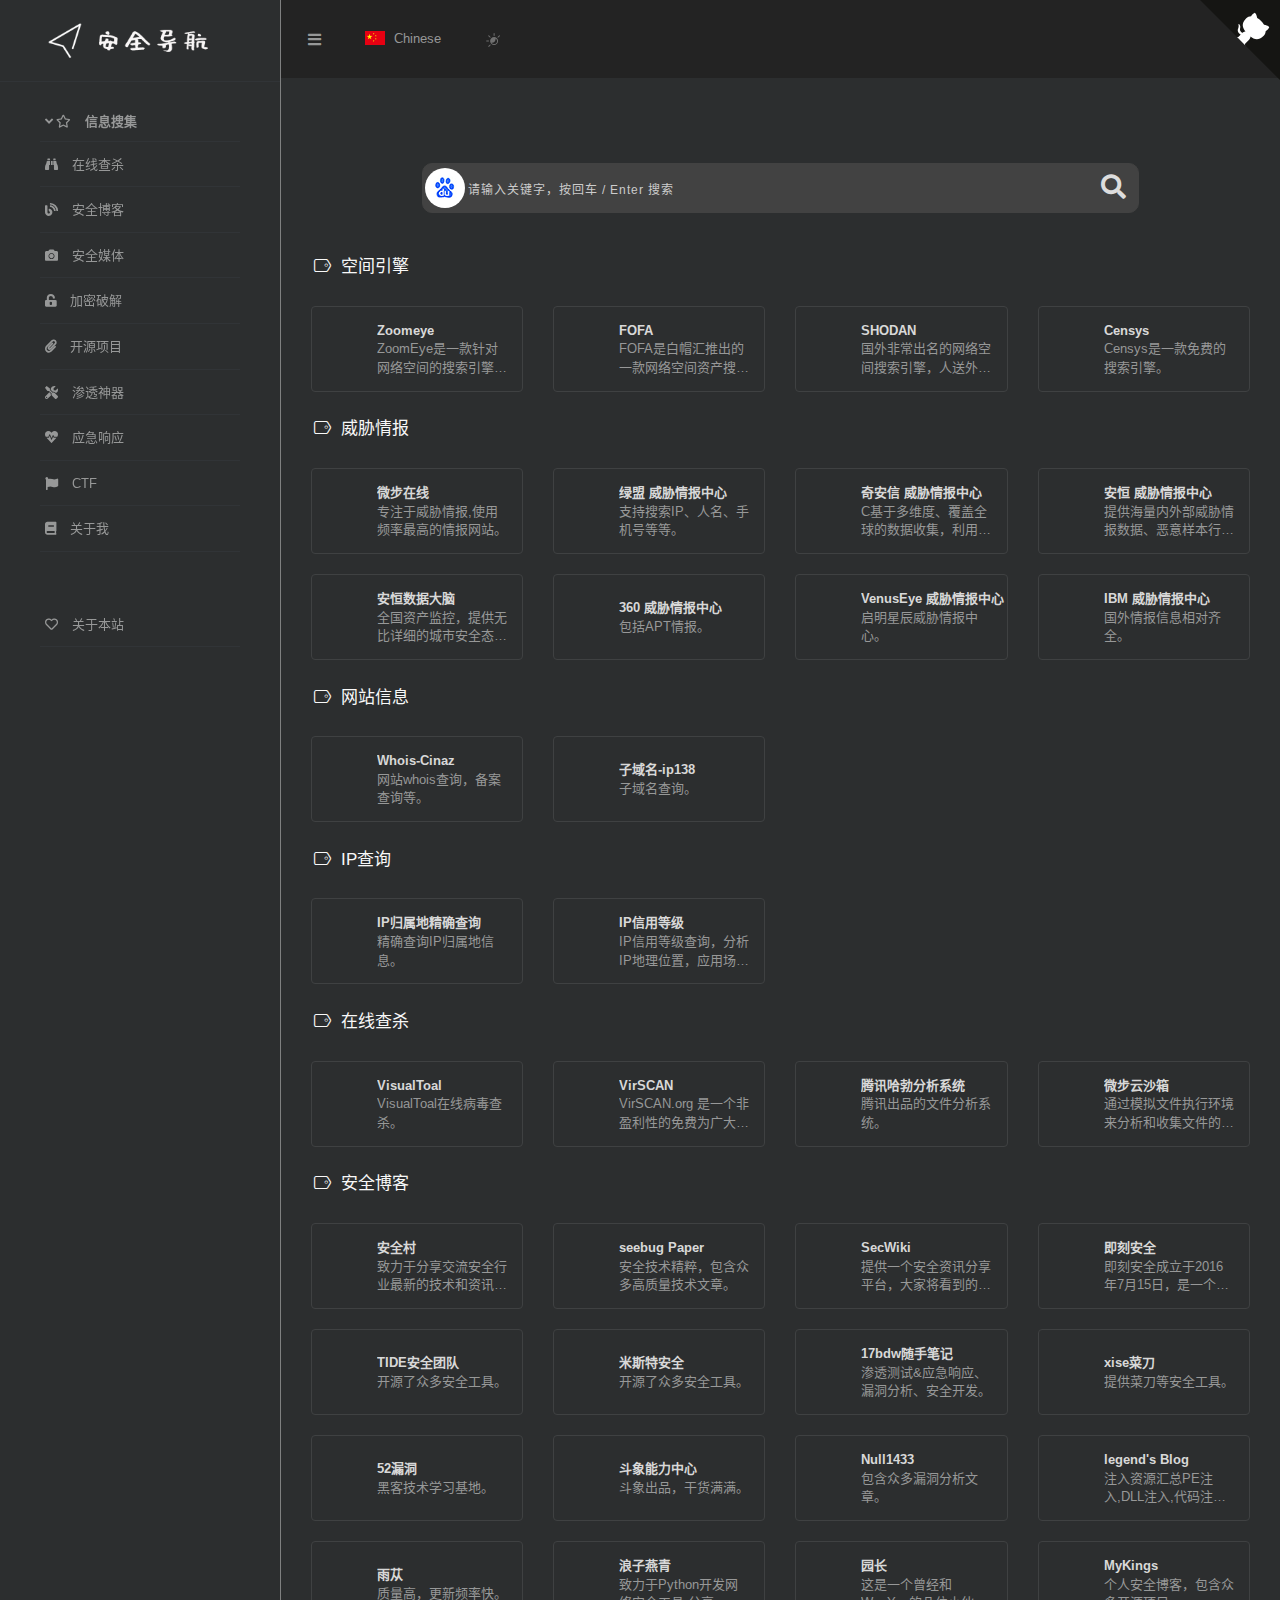
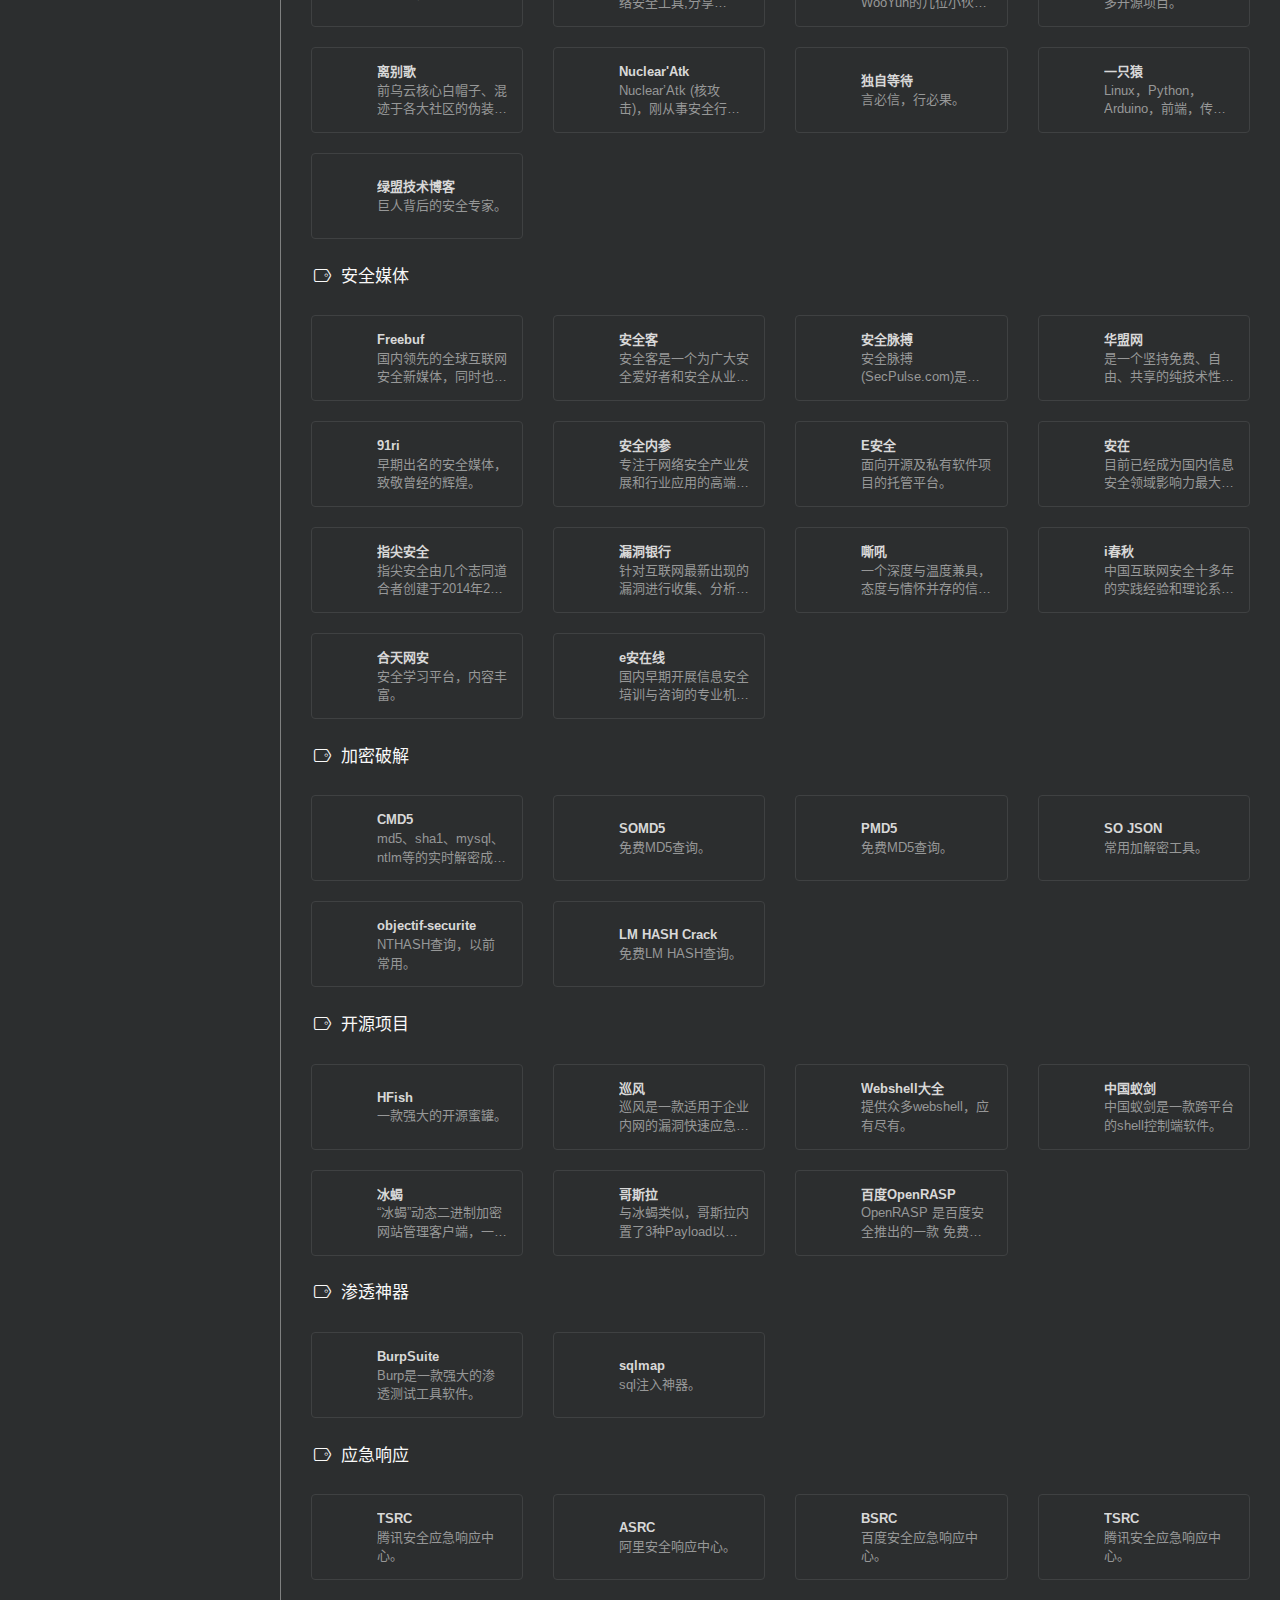
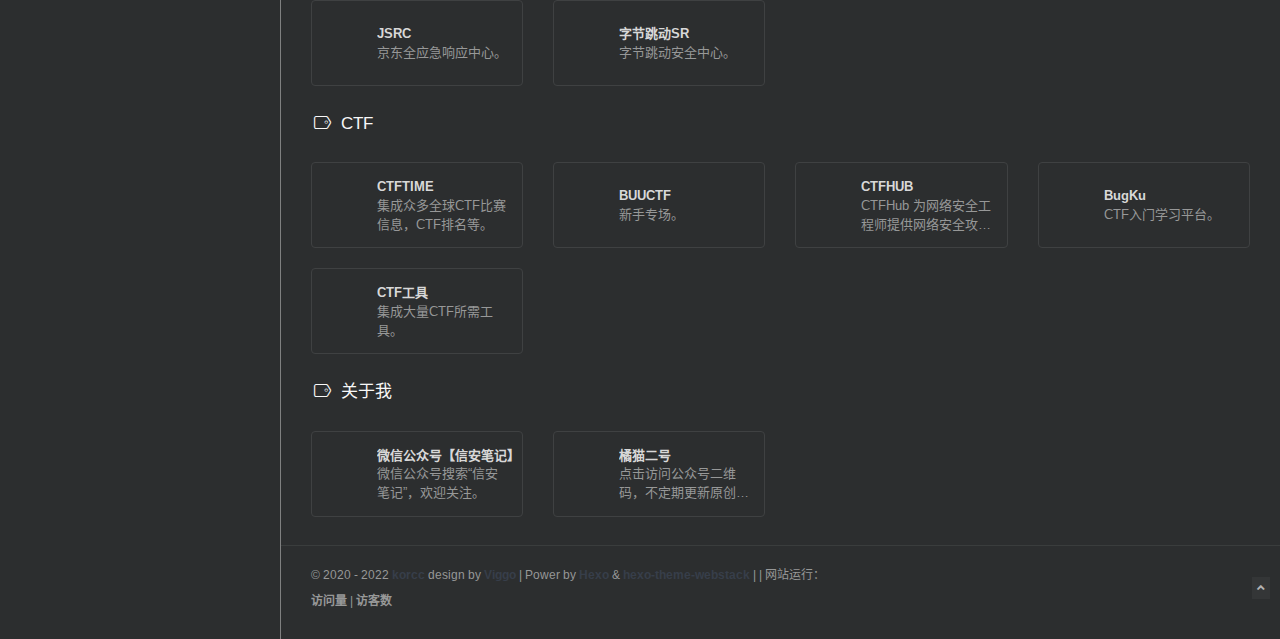
<file: archives/2020/index.html>
<!DOCTYPE html>
<html lang="zh-CN">

<head>
  <head>
  <meta charset="utf-8">
  <meta http-equiv="X-UA-Compatible" content="IE=edge">
  <meta name="viewport" content="width=device-width, initial-scale=1.0" />
  <meta name="author" content="viggo" />
  <title>安全导航 - 小橘猫</title>
  <meta name="keywords" content="">
  <meta name="description" content="为安全人员提供全面的网址导航">
  <link rel="shortcut icon" href="/images/favicon.png">
  
<link rel="stylesheet" href="/css/hclonely.css">
<link rel="stylesheet" href="//fonts.loli.net/css?family=Arimo:400,700,400italic.css">
<link rel="stylesheet" href="/css/fonts/linecons/css/linecons.min.css">
<link rel="stylesheet" href="/css/fonts/fontawesome/css/all.min.css">
<link rel="stylesheet" href="/css/bootstrap.min.css">
<link rel="stylesheet" href="/css/xenon-core.min.css">
<link rel="stylesheet" href="/css/xenon-components.min.css">
<link rel="stylesheet" href="/css/xenon-skins.min.css">
<link rel="stylesheet" href="/css/nav.min.css">

  
<script src="/js/jquery-1.11.1.min.js"></script>

  
<script src="/js/header.js"></script>

  <!-- HTML5 shim and Respond.js IE8 support of HTML5 elements and media queries -->
  <!--[if lt IE 9]>
        
<script src="/js/html5shiv.min.js"></script>

        
<script src="/js/respond.min.js"></script>

    <![endif]-->
  <!-- / FB Open Graph -->
  <meta property="og:type" content="article">
  <meta property="og:url" content="http://yoursite.com/archives/2020/index.html">
  <meta property="og:title" content="安全导航 - 小橘猫">
  <meta property="og:description" content="为安全人员提供全面的网址导航">
  <meta property="og:site_name" content="安全导航 - 小橘猫">
  
  <meta property="og:image" content="/images/webstack_banner_cn.png">
  
  <!-- / Twitter Cards -->
  <meta name="twitter:card" content="summary_large_image">
  <meta name="twitter:title" content="安全导航 - 小橘猫">
  <meta name="twitter:description" content="为安全人员提供全面的网址导航">
  
  <meta name="twitter:image" content="/images/webstack_banner_cn.png">
  
  
  <!-- 直接添加html内容即可 -->
<!-- 可设置多行 -->
  
<meta name="generator" content="Hexo 4.2.1"></head>

</head>

<body class="page-body">

<div class="page-container">
<div class="sidebar-menu toggle-others fixed">
  <div class="sidebar-menu-inner">
    <header class="logo-env">
      <div class="logo">
        <a href="/index.html" class="logo-expanded">
          <img src="/images/logo@2x.png" width="100%" alt="" />
        </a>
        <a href="/index.html" class="logo-collapsed">
          <img src="/images/logo-collapsed@2x.png" width="40" alt="" />
        </a>
      </div>
      <div class="mobile-menu-toggle visible-xs">
        <a href="#" data-toggle="user-info-menu">
          <i class="linecons-cog"></i>
        </a>
        <a href="#" data-toggle="mobile-menu">
          <i class="fas fa-bars"></i>
        </a>
      </div>
    </header>
    <ul id="main-menu" class="main-menu">
      
      <li>
        
        <a class="fas fa-angle-down" style="cursor: pointer;">
          
            <i class="far fa-star"></i>
            <span class="title">信息搜集</span>
          </a>
          
          <ul>
            
            <li>
              <a href="#空间引擎" class="smooth">
                <i class="fa fa-search"></i>
                <span class="title">空间引擎</span>
              </a>
            </li>
            
            <li>
              <a href="#威胁情报" class="smooth">
                <i class="fa fa-life-ring"></i>
                <span class="title">威胁情报</span>
              </a>
            </li>
            
            <li>
              <a href="#网站信息" class="smooth">
                <i class="fa fa-cloud"></i>
                <span class="title">网站信息</span>
              </a>
            </li>
            
            <li>
              <a href="#IP查询" class="smooth">
                <i class="fa fa-magic"></i>
                <span class="title">IP查询</span>
              </a>
            </li>
            
          </ul>
          
      </li>
      
      <li>
        
          <a href="#在线查杀" class="smooth">
            
            <i class="fa fa-binoculars"></i>
            <span class="title">在线查杀</span>
          </a>
          
      </li>
      
      <li>
        
          <a href="#安全博客" class="smooth">
            
            <i class="fas fa-blog"></i>
            <span class="title">安全博客</span>
          </a>
          
      </li>
      
      <li>
        
          <a href="#安全媒体" class="smooth">
            
            <i class="fa fa-camera"></i>
            <span class="title">安全媒体</span>
          </a>
          
      </li>
      
      <li>
        
          <a href="#加密破解" class="smooth">
            
            <i class="fa fa-unlock-alt"></i>
            <span class="title">加密破解</span>
          </a>
          
      </li>
      
      <li>
        
          <a href="#开源项目" class="smooth">
            
            <i class="fa fa-paperclip"></i>
            <span class="title">开源项目</span>
          </a>
          
      </li>
      
      <li>
        
          <a href="#渗透神器" class="smooth">
            
            <i class="fas fa-tools"></i>
            <span class="title">渗透神器</span>
          </a>
          
      </li>
      
      <li>
        
          <a href="#应急响应" class="smooth">
            
            <i class="fa fa-heartbeat"></i>
            <span class="title">应急响应</span>
          </a>
          
      </li>
      
      <li>
        
          <a href="#CTF" class="smooth">
            
            <i class="fa fa-flag"></i>
            <span class="title">CTF</span>
          </a>
          
      </li>
      
      <li>
        
          <a href="#关于我" class="smooth">
            
            <i class="fa fa-book"></i>
            <span class="title">关于我</span>
          </a>
          
      </li>
      
      
      <li class="submit-tag">
        <a href="/about/">
          <i class="far fa-heart"></i>
          <span class="tooltip-blue">关于本站</span>
        </a>
      </li>
      
      
    </ul>
  </div>
</div>


<div class="main-content">
  <nav class="navbar user-info-navbar" role="navigation">
    <ul class="user-info-menu left-links list-inline list-unstyled">
      <li class="hidden-sm hidden-xs hover-line">
        <a href="#" data-toggle="sidebar">
          <i class="fas fa-bars"></i>
        </a>
      </li>
      <li class="dropdown hover-line language-switcher">
        <a href="/index.html" class="dropdown-toggle" data-toggle="dropdown">
          <img src="/images/flags/flag-cn.png" alt="flag-cn" /> Chinese
        </a>
        <ul class="dropdown-menu languages">
          <li class="active">
            <a href="/index.html">
              <img src="/images/flags/flag-cn.png" alt="flag-cn" alt="flag-cn" /> Chinese
            </a>
          </li>
        </ul>
      </li>
      <li class="switch-mode hover-line" onclick="switchNightMode()">
        <a href="#">
          <svg t="1593061068148" class="icon" viewBox="0 0 1024 1024" version="1.1" xmlns="http://www.w3.org/2000/svg" p-id="1681" width="16" height="16">
            <path d="M582.4 326.4c-140.8 0-256 115.2-256 256s115.2 256 256 256 256-115.2 256-256-115.2-256-256-256z m0 448c-70.4 0-131.2-36.8-164.8-92.8 12.8 3.2 27.2 4.8 40 4.8 121.6 0 219.2-99.2 219.2-219.2 0-17.6-1.6-35.2-6.4-52.8 60.8 32 102.4 96 102.4 169.6 1.6 104-84.8 190.4-190.4 190.4zM582.4 262.4c17.6 0 32-14.4 32-32v-128c0-17.6-14.4-32-32-32s-32 14.4-32 32v128c0 17.6 14.4 32 32 32zM262.4 582.4c0-17.6-14.4-32-32-32h-128c-17.6 0-32 14.4-32 32s14.4 32 32 32h128c17.6 0 32-14.4 32-32zM310.4 356.8c6.4 6.4 14.4 9.6 22.4 9.6 8 0 16-3.2 22.4-9.6 12.8-12.8 12.8-32 0-44.8l-91.2-91.2c-12.8-12.8-32-12.8-44.8 0-12.8 12.8-12.8 32 0 44.8l91.2 91.2zM944 220.8c-12.8-12.8-32-12.8-44.8 0l-91.2 91.2c-12.8 12.8-12.8 32 0 44.8 6.4 6.4 14.4 9.6 22.4 9.6 8 0 16-3.2 22.4-9.6l91.2-91.2c12.8-12.8 12.8-33.6 0-44.8zM310.4 808l-91.2 91.2c-12.8 12.8-12.8 32 0 44.8 6.4 6.4 14.4 9.6 22.4 9.6 8 0 16-3.2 22.4-9.6l91.2-91.2c12.8-12.8 12.8-32 0-44.8-11.2-11.2-32-11.2-44.8 0z" p-id="1682" fill="#707070"></path>
          </svg>
        </a>
      </li>
    </ul>
    
    <a href="https://github.com/kor-cc/kor-cc.github.io" target="_blank" rel="noopener" class="github-corner" aria-label="View source on GitHub"><svg width="80" height="80" viewBox="0 0 250 250" style="fill:#151513; color:#fff; position: absolute; top: 0; border: 0; right: 0;" aria-hidden="true"><path d="M0,0 L115,115 L130,115 L142,142 L250,250 L250,0 Z"></path><path d="M128.3,109.0 C113.8,99.7 119.0,89.6 119.0,89.6 C122.0,82.7 120.5,78.6 120.5,78.6 C119.2,72.0 123.4,76.3 123.4,76.3 C127.3,80.9 125.5,87.3 125.5,87.3 C122.9,97.6 130.6,101.9 134.4,103.2" fill="currentColor" style="transform-origin: 130px 106px;" class="octo-arm"></path><path d="M115.0,115.0 C114.9,115.1 118.7,116.5 119.8,115.4 L133.7,101.6 C136.9,99.2 139.9,98.4 142.2,98.6 C133.8,88.0 127.5,74.4 143.8,58.0 C148.5,53.4 154.0,51.2 159.7,51.0 C160.3,49.4 163.2,43.6 171.4,40.1 C171.4,40.1 176.1,42.5 178.8,56.2 C183.1,58.6 187.2,61.8 190.9,65.4 C194.5,69.0 197.7,73.2 200.1,77.6 C213.8,80.2 216.3,84.9 216.3,84.9 C212.7,93.1 206.9,96.0 205.4,96.6 C205.1,102.4 203.0,107.8 198.3,112.5 C181.9,128.9 168.3,122.5 157.7,114.1 C157.9,116.9 156.7,120.9 152.7,124.9 L141.0,136.5 C139.8,137.7 141.6,141.9 141.8,141.8 Z" fill="currentColor" class="octo-body"></path></svg></a><style>.github-corner:hover .octo-arm{animation:octocat-wave 560ms ease-in-out}@keyframes octocat-wave{0%,100%{transform:rotate(0)}20%,60%{transform:rotate(-25deg)}40%,80%{transform:rotate(10deg)}}@media (max-width:500px){.github-corner:hover .octo-arm{animation:none}.github-corner .octo-arm{animation:octocat-wave 560ms ease-in-out}}</style>
    
    </nav>
    <section class="sousuo">
      <div class="search">
        <div class="search-box">
          <span class="search-icon" style="background: url(/images/search_icon.png) 0px 0px; opacity: 1;"></span>
          <input type="text" id="txt" class="search-input" autocomplete="off" placeholder="请输入关键字，按回车 / Enter 搜索">
          <button class="search-btn" id="search-btn"><i class="fa fa-search"></i></button>
        </div>
        <!-- 搜索热词 -->
        <div class="box search-hot-text" id="box" style="display: none;">
          <ul></ul>
        </div>
        <!-- 搜索引擎 -->
        <div class="search-engine" style="display: none;">
          <div class="search-engine-head">
            <strong class="search-engine-tit">选择您的默认搜索引擎：</strong>
            <div class="search-engine-tool">搜索热词： <span id="hot-btn"></span></div>
          </div>
          <ul class="search-engine-list search-engine-list_zmki_ul">
          </ul>
        </div>
    </section>
    <script>search()</script>
    
    
    
    
    <h4 class="text-gray"><i class="linecons-tag" style="margin-right: 7px;" id="空间引擎"></i>空间引擎</h4>
<div class="row">
  
  <div class="col-sm-3">
    <div class="xe-widget xe-conversations box2 label-info" onclick="window.open('https://www.zoomeye.org/', '_blank')" data-toggle="tooltip" data-placement="bottom" title="" data-original-title="https://www.zoomeye.org/">
      <div class="xe-comment-entry">
        <a class="xe-user-img">
          <img data-src="/images/logos/zoomeye.png" class="lozad img-circle" width="40">
        </a>
        <div class="xe-comment">
          <a href="#" class="xe-user-name overflowClip_1">
            <strong>Zoomeye</strong>
          </a>
          <p class="overflowClip_2">ZoomEye是一款针对网络空间的搜索引擎，收录了互联网空间中的设备、网站及其使用的服务或组件等信息。</p>
        </div>
      </div>
    </div>
  </div>
  
  <div class="col-sm-3">
    <div class="xe-widget xe-conversations box2 label-info" onclick="window.open('https://fofa.so/', '_blank')" data-toggle="tooltip" data-placement="bottom" title="" data-original-title="https://fofa.so/">
      <div class="xe-comment-entry">
        <a class="xe-user-img">
          <img data-src="/images/logos/fofa.png" class="lozad img-circle" width="40">
        </a>
        <div class="xe-comment">
          <a href="#" class="xe-user-name overflowClip_1">
            <strong>FOFA</strong>
          </a>
          <p class="overflowClip_2">FOFA是白帽汇推出的一款网络空间资产搜索引擎。</p>
        </div>
      </div>
    </div>
  </div>
  
  <div class="col-sm-3">
    <div class="xe-widget xe-conversations box2 label-info" onclick="window.open('https://www.shodan.io/', '_blank')" data-toggle="tooltip" data-placement="bottom" title="" data-original-title="https://www.shodan.io/">
      <div class="xe-comment-entry">
        <a class="xe-user-img">
          <img data-src="/images/logos/shodan.png" class="lozad img-circle" width="40">
        </a>
        <div class="xe-comment">
          <a href="#" class="xe-user-name overflowClip_1">
            <strong>SHODAN</strong>
          </a>
          <p class="overflowClip_2">国外非常出名的网络空间搜索引擎，人送外号“傻蛋”。</p>
        </div>
      </div>
    </div>
  </div>
  
  <div class="col-sm-3">
    <div class="xe-widget xe-conversations box2 label-info" onclick="window.open('https://censys.io/ipv4', '_blank')" data-toggle="tooltip" data-placement="bottom" title="" data-original-title="https://censys.io/ipv4">
      <div class="xe-comment-entry">
        <a class="xe-user-img">
          <img data-src="/images/logos/censys.png" class="lozad img-circle" width="40">
        </a>
        <div class="xe-comment">
          <a href="#" class="xe-user-name overflowClip_1">
            <strong>Censys</strong>
          </a>
          <p class="overflowClip_2">Censys是一款免费的搜索引擎。</p>
        </div>
      </div>
    </div>
  </div>
  
</div>
<br />
    
    
    <h4 class="text-gray"><i class="linecons-tag" style="margin-right: 7px;" id="威胁情报"></i>威胁情报</h4>
<div class="row">
  
  <div class="col-sm-3">
    <div class="xe-widget xe-conversations box2 label-info" onclick="window.open('https://x.threatbook.cn/', '_blank')" data-toggle="tooltip" data-placement="bottom" title="" data-original-title="https://x.threatbook.cn/">
      <div class="xe-comment-entry">
        <a class="xe-user-img">
          <img data-src="/images/logos/threatbook.png" class="lozad img-circle" width="40">
        </a>
        <div class="xe-comment">
          <a href="#" class="xe-user-name overflowClip_1">
            <strong>微步在线</strong>
          </a>
          <p class="overflowClip_2">专注于威胁情报,使用频率最高的情报网站。</p>
        </div>
      </div>
    </div>
  </div>
  
  <div class="col-sm-3">
    <div class="xe-widget xe-conversations box2 label-info" onclick="window.open('https://nti.nsfocus.com/', '_blank')" data-toggle="tooltip" data-placement="bottom" title="" data-original-title="https://nti.nsfocus.com/">
      <div class="xe-comment-entry">
        <a class="xe-user-img">
          <img data-src="/images/logos/nsfocus.jpg" class="lozad img-circle" width="40">
        </a>
        <div class="xe-comment">
          <a href="#" class="xe-user-name overflowClip_1">
            <strong>绿盟 威胁情报中心</strong>
          </a>
          <p class="overflowClip_2">支持搜索IP、人名、手机号等等。</p>
        </div>
      </div>
    </div>
  </div>
  
  <div class="col-sm-3">
    <div class="xe-widget xe-conversations box2 label-info" onclick="window.open('https://ti.qianxin.com/', '_blank')" data-toggle="tooltip" data-placement="bottom" title="" data-original-title="https://ti.qianxin.com/">
      <div class="xe-comment-entry">
        <a class="xe-user-img">
          <img data-src="/images/logos/qianxin.png" class="lozad img-circle" width="40">
        </a>
        <div class="xe-comment">
          <a href="#" class="xe-user-name overflowClip_1">
            <strong>奇安信 威胁情报中心</strong>
          </a>
          <p class="overflowClip_2">C基于多维度、覆盖全球的数据收集，利用云端大数据技术自动化处理配合奇安信专业安全研究团队的人工运营，生成各种用途的威胁情报。</p>
        </div>
      </div>
    </div>
  </div>
  
  <div class="col-sm-3">
    <div class="xe-widget xe-conversations box2 label-info" onclick="window.open('https://ti.dbappsecurity.com.cn/', '_blank')" data-toggle="tooltip" data-placement="bottom" title="" data-original-title="https://ti.dbappsecurity.com.cn/">
      <div class="xe-comment-entry">
        <a class="xe-user-img">
          <img data-src="/images/logos/dbappsecurity.png" class="lozad img-circle" width="40">
        </a>
        <div class="xe-comment">
          <a href="#" class="xe-user-name overflowClip_1">
            <strong>安恒 威胁情报中心</strong>
          </a>
          <p class="overflowClip_2">提供海量内外部威胁情报数据、恶意样本行为数据、黑客组织画像信息等查询服务.</p>
        </div>
      </div>
    </div>
  </div>
  
  <div class="col-sm-3">
    <div class="xe-widget xe-conversations box2 label-info" onclick="window.open('https://data.websaas.cn/dsc/index', '_blank')" data-toggle="tooltip" data-placement="bottom" title="" data-original-title="https://data.websaas.cn/dsc/index">
      <div class="xe-comment-entry">
        <a class="xe-user-img">
          <img data-src="/images/logos/websaas.png" class="lozad img-circle" width="40">
        </a>
        <div class="xe-comment">
          <a href="#" class="xe-user-name overflowClip_1">
            <strong>安恒数据大脑</strong>
          </a>
          <p class="overflowClip_2">全国资产监控，提供无比详细的城市安全态势报告。</p>
        </div>
      </div>
    </div>
  </div>
  
  <div class="col-sm-3">
    <div class="xe-widget xe-conversations box2 label-info" onclick="window.open('https://ti.360.cn/#/homepage', '_blank')" data-toggle="tooltip" data-placement="bottom" title="" data-original-title="https://ti.360.cn/#/homepage">
      <div class="xe-comment-entry">
        <a class="xe-user-img">
          <img data-src="/images/logos/360.png" class="lozad img-circle" width="40">
        </a>
        <div class="xe-comment">
          <a href="#" class="xe-user-name overflowClip_1">
            <strong>360 威胁情报中心</strong>
          </a>
          <p class="overflowClip_2">包括APT情报。</p>
        </div>
      </div>
    </div>
  </div>
  
  <div class="col-sm-3">
    <div class="xe-widget xe-conversations box2 label-info" onclick="window.open('https://ti.360.cn/#/homepage', '_blank')" data-toggle="tooltip" data-placement="bottom" title="" data-original-title="https://ti.360.cn/#/homepage">
      <div class="xe-comment-entry">
        <a class="xe-user-img">
          <img data-src="/images/logos/venuseye.png" class="lozad img-circle" width="40">
        </a>
        <div class="xe-comment">
          <a href="#" class="xe-user-name overflowClip_1">
            <strong>VenusEye 威胁情报中心</strong>
          </a>
          <p class="overflowClip_2">启明星辰威胁情报中心。</p>
        </div>
      </div>
    </div>
  </div>
  
  <div class="col-sm-3">
    <div class="xe-widget xe-conversations box2 label-info" onclick="window.open('https://exchange.xforce.ibmcloud.com/', '_blank')" data-toggle="tooltip" data-placement="bottom" title="" data-original-title="https://exchange.xforce.ibmcloud.com/">
      <div class="xe-comment-entry">
        <a class="xe-user-img">
          <img data-src="/images/logos/IBM.png" class="lozad img-circle" width="40">
        </a>
        <div class="xe-comment">
          <a href="#" class="xe-user-name overflowClip_1">
            <strong>IBM 威胁情报中心</strong>
          </a>
          <p class="overflowClip_2">国外情报信息相对齐全。</p>
        </div>
      </div>
    </div>
  </div>
  
</div>
<br />
    
    
    <h4 class="text-gray"><i class="linecons-tag" style="margin-right: 7px;" id="网站信息"></i>网站信息</h4>
<div class="row">
  
  <div class="col-sm-3">
    <div class="xe-widget xe-conversations box2 label-info" onclick="window.open('http://whois.chinaz.com/', '_blank')" data-toggle="tooltip" data-placement="bottom" title="" data-original-title="http://whois.chinaz.com/">
      <div class="xe-comment-entry">
        <a class="xe-user-img">
          <img data-src="/images/logos/chinaz.png" class="lozad img-circle" width="40">
        </a>
        <div class="xe-comment">
          <a href="#" class="xe-user-name overflowClip_1">
            <strong>Whois-Cinaz</strong>
          </a>
          <p class="overflowClip_2">网站whois查询，备案查询等。</p>
        </div>
      </div>
    </div>
  </div>
  
  <div class="col-sm-3">
    <div class="xe-widget xe-conversations box2 label-info" onclick="window.open('https://site.ip138.com/', '_blank')" data-toggle="tooltip" data-placement="bottom" title="" data-original-title="https://site.ip138.com/">
      <div class="xe-comment-entry">
        <a class="xe-user-img">
          <img data-src="/images/logos/ip138.png" class="lozad img-circle" width="40">
        </a>
        <div class="xe-comment">
          <a href="#" class="xe-user-name overflowClip_1">
            <strong>子域名-ip138</strong>
          </a>
          <p class="overflowClip_2">子域名查询。</p>
        </div>
      </div>
    </div>
  </div>
  
</div>
<br />
    
    
    <h4 class="text-gray"><i class="linecons-tag" style="margin-right: 7px;" id="IP查询"></i>IP查询</h4>
<div class="row">
  
  <div class="col-sm-3">
    <div class="xe-widget xe-conversations box2 label-info" onclick="window.open('https://chaipip.com/aiwen.html', '_blank')" data-toggle="tooltip" data-placement="bottom" title="" data-original-title="https://chaipip.com/aiwen.html">
      <div class="xe-comment-entry">
        <a class="xe-user-img">
          <img data-src="/images/logos/chinaz.png" class="lozad img-circle" width="40">
        </a>
        <div class="xe-comment">
          <a href="#" class="xe-user-name overflowClip_1">
            <strong>IP归属地精确查询</strong>
          </a>
          <p class="overflowClip_2">精确查询IP归属地信息。</p>
        </div>
      </div>
    </div>
  </div>
  
  <div class="col-sm-3">
    <div class="xe-widget xe-conversations box2 label-info" onclick="window.open('http://juhe.baishancloud.com/credit', '_blank')" data-toggle="tooltip" data-placement="bottom" title="" data-original-title="http://juhe.baishancloud.com/credit">
      <div class="xe-comment-entry">
        <a class="xe-user-img">
          <img data-src="/images/logos/baishancloud.png" class="lozad img-circle" width="40">
        </a>
        <div class="xe-comment">
          <a href="#" class="xe-user-name overflowClip_1">
            <strong>IP信用等级</strong>
          </a>
          <p class="overflowClip_2">IP信用等级查询，分析IP地理位置，应用场景。</p>
        </div>
      </div>
    </div>
  </div>
  
</div>
<br />
    
    
    
    
    
    <h4 class="text-gray"><i class="linecons-tag" style="margin-right: 7px;" id="在线查杀"></i>在线查杀</h4>
<div class="row">
  
  <div class="col-sm-3">
    <div class="xe-widget xe-conversations box2 label-info" onclick="window.open('https://www.virustotal.com/gui/', '_blank')" data-toggle="tooltip" data-placement="bottom" title="" data-original-title="https://www.virustotal.com/gui/">
      <div class="xe-comment-entry">
        <a class="xe-user-img">
          <img data-src="/images/logos/virustotal.png" class="lozad img-circle" width="40">
        </a>
        <div class="xe-comment">
          <a href="#" class="xe-user-name overflowClip_1">
            <strong>VisualToal</strong>
          </a>
          <p class="overflowClip_2">VisualToal在线病毒查杀。</p>
        </div>
      </div>
    </div>
  </div>
  
  <div class="col-sm-3">
    <div class="xe-widget xe-conversations box2 label-info" onclick="window.open('https://www.virscan.org/', '_blank')" data-toggle="tooltip" data-placement="bottom" title="" data-original-title="https://www.virscan.org/">
      <div class="xe-comment-entry">
        <a class="xe-user-img">
          <img data-src="/images/logos/virscan.png" class="lozad img-circle" width="40">
        </a>
        <div class="xe-comment">
          <a href="#" class="xe-user-name overflowClip_1">
            <strong>VirSCAN</strong>
          </a>
          <p class="overflowClip_2">VirSCAN.org 是一个非盈利性的免费为广大网友服务的网站，它通过多种不同厂家提供的最新版本的病毒检测引擎对您上传的可疑文件进行在线扫描，并可以立刻将检测结果显示出来，从而提供给您可疑程度的建议。</p>
        </div>
      </div>
    </div>
  </div>
  
  <div class="col-sm-3">
    <div class="xe-widget xe-conversations box2 label-info" onclick="window.open('https://habo.qq.com/', '_blank')" data-toggle="tooltip" data-placement="bottom" title="" data-original-title="https://habo.qq.com/">
      <div class="xe-comment-entry">
        <a class="xe-user-img">
          <img data-src="/images/logos/habo.png" class="lozad img-circle" width="40">
        </a>
        <div class="xe-comment">
          <a href="#" class="xe-user-name overflowClip_1">
            <strong>腾讯哈勃分析系统</strong>
          </a>
          <p class="overflowClip_2">腾讯出品的文件分析系统。</p>
        </div>
      </div>
    </div>
  </div>
  
  <div class="col-sm-3">
    <div class="xe-widget xe-conversations box2 label-info" onclick="window.open('https://s.threatbook.cn/', '_blank')" data-toggle="tooltip" data-placement="bottom" title="" data-original-title="https://s.threatbook.cn/">
      <div class="xe-comment-entry">
        <a class="xe-user-img">
          <img data-src="/images/logos/xthread.png" class="lozad img-circle" width="40">
        </a>
        <div class="xe-comment">
          <a href="#" class="xe-user-name overflowClip_1">
            <strong>微步云沙箱</strong>
          </a>
          <p class="overflowClip_2">通过模拟文件执行环境来分析和收集文件的静态和动态行为数据，结合微步威胁情报云，分钟级发现未知威胁</p>
        </div>
      </div>
    </div>
  </div>
  
</div>
<br />
    
    
    
    
    <h4 class="text-gray"><i class="linecons-tag" style="margin-right: 7px;" id="安全博客"></i>安全博客</h4>
<div class="row">
  
  <div class="col-sm-3">
    <div class="xe-widget xe-conversations box2 label-info" onclick="window.open('https://www.sec-un.org/', '_blank')" data-toggle="tooltip" data-placement="bottom" title="" data-original-title="https://www.sec-un.org/">
      <div class="xe-comment-entry">
        <a class="xe-user-img">
          <img data-src="/images/logos/sec-un.png" class="lozad img-circle" width="40">
        </a>
        <div class="xe-comment">
          <a href="#" class="xe-user-name overflowClip_1">
            <strong>安全村</strong>
          </a>
          <p class="overflowClip_2">致力于分享交流安全行业最新的技术和资讯，增强互动与合作，并对外输出安全主题文化的衍生，及安全技术服务。</p>
        </div>
      </div>
    </div>
  </div>
  
  <div class="col-sm-3">
    <div class="xe-widget xe-conversations box2 label-info" onclick="window.open('https://paper.seebug.org/', '_blank')" data-toggle="tooltip" data-placement="bottom" title="" data-original-title="https://paper.seebug.org/">
      <div class="xe-comment-entry">
        <a class="xe-user-img">
          <img data-src="/images/logos/paper.png" class="lozad img-circle" width="40">
        </a>
        <div class="xe-comment">
          <a href="#" class="xe-user-name overflowClip_1">
            <strong>seebug Paper</strong>
          </a>
          <p class="overflowClip_2">安全技术精粹，包含众多高质量技术文章。</p>
        </div>
      </div>
    </div>
  </div>
  
  <div class="col-sm-3">
    <div class="xe-widget xe-conversations box2 label-info" onclick="window.open('https://www.sec-wiki.com/', '_blank')" data-toggle="tooltip" data-placement="bottom" title="" data-original-title="https://www.sec-wiki.com/">
      <div class="xe-comment-entry">
        <a class="xe-user-img">
          <img data-src="/images/logos/secwiki.png" class="lozad img-circle" width="40">
        </a>
        <div class="xe-comment">
          <a href="#" class="xe-user-name overflowClip_1">
            <strong>SecWiki</strong>
          </a>
          <p class="overflowClip_2">提供一个安全资讯分享平台，大家将看到的好文章，工具与优秀RSS提交分享，同时可以进行针对性讨论。</p>
        </div>
      </div>
    </div>
  </div>
  
  <div class="col-sm-3">
    <div class="xe-widget xe-conversations box2 label-info" onclick="window.open('http://www.secist.com/', '_blank')" data-toggle="tooltip" data-placement="bottom" title="" data-original-title="http://www.secist.com/">
      <div class="xe-comment-entry">
        <a class="xe-user-img">
          <img data-src="/images/logos/secist.png" class="lozad img-circle" width="40">
        </a>
        <div class="xe-comment">
          <a href="#" class="xe-user-name overflowClip_1">
            <strong>即刻安全</strong>
          </a>
          <p class="overflowClip_2">即刻安全成立于2016年7月15日，是一个致力于网络安全知识的宣传普及，以及交流学习的平台。</p>
        </div>
      </div>
    </div>
  </div>
  
  <div class="col-sm-3">
    <div class="xe-widget xe-conversations box2 label-info" onclick="window.open('http://www.tidesec.net/', '_blank')" data-toggle="tooltip" data-placement="bottom" title="" data-original-title="http://www.tidesec.net/">
      <div class="xe-comment-entry">
        <a class="xe-user-img">
          <img data-src="/images/logos/tide.png" class="lozad img-circle" width="40">
        </a>
        <div class="xe-comment">
          <a href="#" class="xe-user-name overflowClip_1">
            <strong>TIDE安全团队</strong>
          </a>
          <p class="overflowClip_2">开源了众多安全工具。</p>
        </div>
      </div>
    </div>
  </div>
  
  <div class="col-sm-3">
    <div class="xe-widget xe-conversations box2 label-info" onclick="window.open('http://www.hi-ourlife.com/', '_blank')" data-toggle="tooltip" data-placement="bottom" title="" data-original-title="http://www.hi-ourlife.com/">
      <div class="xe-comment-entry">
        <a class="xe-user-img">
          <img data-src="/images/logos/ourlife.png" class="lozad img-circle" width="40">
        </a>
        <div class="xe-comment">
          <a href="#" class="xe-user-name overflowClip_1">
            <strong>米斯特安全</strong>
          </a>
          <p class="overflowClip_2">开源了众多安全工具。</p>
        </div>
      </div>
    </div>
  </div>
  
  <div class="col-sm-3">
    <div class="xe-widget xe-conversations box2 label-info" onclick="window.open('https://www.cnblogs.com/17bdw/', '_blank')" data-toggle="tooltip" data-placement="bottom" title="" data-original-title="https://www.cnblogs.com/17bdw/">
      <div class="xe-comment-entry">
        <a class="xe-user-img">
          <img data-src="/images/logos/null1433.png" class="lozad img-circle" width="40">
        </a>
        <div class="xe-comment">
          <a href="#" class="xe-user-name overflowClip_1">
            <strong>17bdw随手笔记</strong>
          </a>
          <p class="overflowClip_2">渗透测试&amp;应急响应、漏洞分析、安全开发。</p>
        </div>
      </div>
    </div>
  </div>
  
  <div class="col-sm-3">
    <div class="xe-widget xe-conversations box2 label-info" onclick="window.open('http://caidaome.com/', '_blank')" data-toggle="tooltip" data-placement="bottom" title="" data-original-title="http://caidaome.com/">
      <div class="xe-comment-entry">
        <a class="xe-user-img">
          <img data-src="/images/logos/xise.png" class="lozad img-circle" width="40">
        </a>
        <div class="xe-comment">
          <a href="#" class="xe-user-name overflowClip_1">
            <strong>xise菜刀</strong>
          </a>
          <p class="overflowClip_2">提供菜刀等安全工具。</p>
        </div>
      </div>
    </div>
  </div>
  
  <div class="col-sm-3">
    <div class="xe-widget xe-conversations box2 label-info" onclick="window.open('http://www.52bug.cn/', '_blank')" data-toggle="tooltip" data-placement="bottom" title="" data-original-title="http://www.52bug.cn/">
      <div class="xe-comment-entry">
        <a class="xe-user-img">
          <img data-src="/images/logos/52bug.png" class="lozad img-circle" width="40">
        </a>
        <div class="xe-comment">
          <a href="#" class="xe-user-name overflowClip_1">
            <strong>52漏洞</strong>
          </a>
          <p class="overflowClip_2">黑客技术学习基地。</p>
        </div>
      </div>
    </div>
  </div>
  
  <div class="col-sm-3">
    <div class="xe-widget xe-conversations box2 label-info" onclick="window.open('https://blog.riskivy.com/', '_blank')" data-toggle="tooltip" data-placement="bottom" title="" data-original-title="https://blog.riskivy.com/">
      <div class="xe-comment-entry">
        <a class="xe-user-img">
          <img data-src="/images/logos/riskivy.png" class="lozad img-circle" width="40">
        </a>
        <div class="xe-comment">
          <a href="#" class="xe-user-name overflowClip_1">
            <strong>斗象能力中心</strong>
          </a>
          <p class="overflowClip_2">斗象出品，干货满满。</p>
        </div>
      </div>
    </div>
  </div>
  
  <div class="col-sm-3">
    <div class="xe-widget xe-conversations box2 label-info" onclick="window.open('https://www.cnblogs.com/null1433/', '_blank')" data-toggle="tooltip" data-placement="bottom" title="" data-original-title="https://www.cnblogs.com/null1433/">
      <div class="xe-comment-entry">
        <a class="xe-user-img">
          <img data-src="/images/logos/null1433.png" class="lozad img-circle" width="40">
        </a>
        <div class="xe-comment">
          <a href="#" class="xe-user-name overflowClip_1">
            <strong>Null1433</strong>
          </a>
          <p class="overflowClip_2">包含众多漏洞分析文章。</p>
        </div>
      </div>
    </div>
  </div>
  
  <div class="col-sm-3">
    <div class="xe-widget xe-conversations box2 label-info" onclick="window.open('http://www.legendsec.org/', '_blank')" data-toggle="tooltip" data-placement="bottom" title="" data-original-title="http://www.legendsec.org/">
      <div class="xe-comment-entry">
        <a class="xe-user-img">
          <img data-src="/images/logos/legendsec.png" class="lozad img-circle" width="40">
        </a>
        <div class="xe-comment">
          <a href="#" class="xe-user-name overflowClip_1">
            <strong>legend&#39;s Blog</strong>
          </a>
          <p class="overflowClip_2">注入资源汇总PE注入,DLL注入,代码注入,Shellcode注入,ELF注入。</p>
        </div>
      </div>
    </div>
  </div>
  
  <div class="col-sm-3">
    <div class="xe-widget xe-conversations box2 label-info" onclick="window.open('https://www.ddosi.org/', '_blank')" data-toggle="tooltip" data-placement="bottom" title="" data-original-title="https://www.ddosi.org/">
      <div class="xe-comment-entry">
        <a class="xe-user-img">
          <img data-src="/images/logos/ddosi.png" class="lozad img-circle" width="40">
        </a>
        <div class="xe-comment">
          <a href="#" class="xe-user-name overflowClip_1">
            <strong>雨苁</strong>
          </a>
          <p class="overflowClip_2">质量高，更新频率快。</p>
        </div>
      </div>
    </div>
  </div>
  
  <div class="col-sm-3">
    <div class="xe-widget xe-conversations box2 label-info" onclick="window.open('http://www.langzi.fun/', '_blank')" data-toggle="tooltip" data-placement="bottom" title="" data-original-title="http://www.langzi.fun/">
      <div class="xe-comment-entry">
        <a class="xe-user-img">
          <img data-src="/images/logos/langzi.png" class="lozad img-circle" width="40">
        </a>
        <div class="xe-comment">
          <a href="#" class="xe-user-name overflowClip_1">
            <strong>浪子燕青</strong>
          </a>
          <p class="overflowClip_2">致力于Python开发网络安全工具,分享Python底层与进阶知识，漏洞扫描器开发与爬虫开发。</p>
        </div>
      </div>
    </div>
  </div>
  
  <div class="col-sm-3">
    <div class="xe-widget xe-conversations box2 label-info" onclick="window.open('http://p2j.cn/?cat=9', '_blank')" data-toggle="tooltip" data-placement="bottom" title="" data-original-title="http://p2j.cn/?cat=9">
      <div class="xe-comment-entry">
        <a class="xe-user-img">
          <img data-src="/images/logos/p2j.png" class="lozad img-circle" width="40">
        </a>
        <div class="xe-comment">
          <a href="#" class="xe-user-name overflowClip_1">
            <strong>园长</strong>
          </a>
          <p class="overflowClip_2">这是一个曾经和WooYun的几位小伙伴儿一起建立的博客。建立于2013年，记录常见的PHP和Java安全开发的技术分享文章。</p>
        </div>
      </div>
    </div>
  </div>
  
  <div class="col-sm-3">
    <div class="xe-widget xe-conversations box2 label-info" onclick="window.open('http://mykings.me/', '_blank')" data-toggle="tooltip" data-placement="bottom" title="" data-original-title="http://mykings.me/">
      <div class="xe-comment-entry">
        <a class="xe-user-img">
          <img data-src="/images/logos/mykings.png" class="lozad img-circle" width="40">
        </a>
        <div class="xe-comment">
          <a href="#" class="xe-user-name overflowClip_1">
            <strong>MyKings</strong>
          </a>
          <p class="overflowClip_2">个人安全博客，包含众多开源项目。</p>
        </div>
      </div>
    </div>
  </div>
  
  <div class="col-sm-3">
    <div class="xe-widget xe-conversations box2 label-info" onclick="window.open('https://www.leavesongs.com/', '_blank')" data-toggle="tooltip" data-placement="bottom" title="" data-original-title="https://www.leavesongs.com/">
      <div class="xe-comment-entry">
        <a class="xe-user-img">
          <img data-src="/images/logos/leavesongs.png" class="lozad img-circle" width="40">
        </a>
        <div class="xe-comment">
          <a href="#" class="xe-user-name overflowClip_1">
            <strong>离别歌</strong>
          </a>
          <p class="overflowClip_2">前乌云核心白帽子、混迹于各大社区的伪装程序猿，喜欢各种代码与审计、linux运维与内网、python web开发。</p>
        </div>
      </div>
    </div>
  </div>
  
  <div class="col-sm-3">
    <div class="xe-widget xe-conversations box2 label-info" onclick="window.open('https://lcx.cc/', '_blank')" data-toggle="tooltip" data-placement="bottom" title="" data-original-title="https://lcx.cc/">
      <div class="xe-comment-entry">
        <a class="xe-user-img">
          <img data-src="/images/logos/NuclearAtk.png" class="lozad img-circle" width="40">
        </a>
        <div class="xe-comment">
          <a href="#" class="xe-user-name overflowClip_1">
            <strong>Nuclear&#39;Atk</strong>
          </a>
          <p class="overflowClip_2">Nuclear’Atk (核攻击)，刚从事安全行业从中学到许多知识。</p>
        </div>
      </div>
    </div>
  </div>
  
  <div class="col-sm-3">
    <div class="xe-widget xe-conversations box2 label-info" onclick="window.open('https://www.waitalone.cn/', '_blank')" data-toggle="tooltip" data-placement="bottom" title="" data-original-title="https://www.waitalone.cn/">
      <div class="xe-comment-entry">
        <a class="xe-user-img">
          <img data-src="/images/logos/waitalone.jpg" class="lozad img-circle" width="40">
        </a>
        <div class="xe-comment">
          <a href="#" class="xe-user-name overflowClip_1">
            <strong>独自等待</strong>
          </a>
          <p class="overflowClip_2">言必信，行必果。</p>
        </div>
      </div>
    </div>
  </div>
  
  <div class="col-sm-3">
    <div class="xe-widget xe-conversations box2 label-info" onclick="window.open('https://www.92ez.com/', '_blank')" data-toggle="tooltip" data-placement="bottom" title="" data-original-title="https://www.92ez.com/">
      <div class="xe-comment-entry">
        <a class="xe-user-img">
          <img data-src="/images/logos/yizhiyuan.png" class="lozad img-circle" width="40">
        </a>
        <div class="xe-comment">
          <a href="#" class="xe-user-name overflowClip_1">
            <strong>一只猿</strong>
          </a>
          <p class="overflowClip_2">Linux，Python，Arduino，前端，传感器，无线电。</p>
        </div>
      </div>
    </div>
  </div>
  
  <div class="col-sm-3">
    <div class="xe-widget xe-conversations box2 label-info" onclick="window.open('http://blog.nsfocus.net/', '_blank')" data-toggle="tooltip" data-placement="bottom" title="" data-original-title="http://blog.nsfocus.net/">
      <div class="xe-comment-entry">
        <a class="xe-user-img">
          <img data-src="/images/logos/nsfocus.jpg" class="lozad img-circle" width="40">
        </a>
        <div class="xe-comment">
          <a href="#" class="xe-user-name overflowClip_1">
            <strong>绿盟技术博客</strong>
          </a>
          <p class="overflowClip_2">巨人背后的安全专家。</p>
        </div>
      </div>
    </div>
  </div>
  
</div>
<br />
    
    
    
    
    <h4 class="text-gray"><i class="linecons-tag" style="margin-right: 7px;" id="安全媒体"></i>安全媒体</h4>
<div class="row">
  
  <div class="col-sm-3">
    <div class="xe-widget xe-conversations box2 label-info" onclick="window.open('https://www.freebuf.com/', '_blank')" data-toggle="tooltip" data-placement="bottom" title="" data-original-title="https://www.freebuf.com/">
      <div class="xe-comment-entry">
        <a class="xe-user-img">
          <img data-src="/images/logos/freebuf.jpg" class="lozad img-circle" width="40">
        </a>
        <div class="xe-comment">
          <a href="#" class="xe-user-name overflowClip_1">
            <strong>Freebuf</strong>
          </a>
          <p class="overflowClip_2">国内领先的全球互联网安全新媒体，同时也是爱好者们交流、分享技术的最佳平台。</p>
        </div>
      </div>
    </div>
  </div>
  
  <div class="col-sm-3">
    <div class="xe-widget xe-conversations box2 label-info" onclick="window.open('https://www.anquanke.com/', '_blank')" data-toggle="tooltip" data-placement="bottom" title="" data-original-title="https://www.anquanke.com/">
      <div class="xe-comment-entry">
        <a class="xe-user-img">
          <img data-src="/images/logos/anquanke.png" class="lozad img-circle" width="40">
        </a>
        <div class="xe-comment">
          <a href="#" class="xe-user-name overflowClip_1">
            <strong>安全客</strong>
          </a>
          <p class="overflowClip_2">安全客是一个为广大安全爱好者和安全从业人员提供权威信息发布的漏洞信息、最新的安全资讯、最全的安全知识及精彩的安全活动的极具影响力的一站式安全平台。</p>
        </div>
      </div>
    </div>
  </div>
  
  <div class="col-sm-3">
    <div class="xe-widget xe-conversations box2 label-info" onclick="window.open('https://www.secpulse.com/', '_blank')" data-toggle="tooltip" data-placement="bottom" title="" data-original-title="https://www.secpulse.com/">
      <div class="xe-comment-entry">
        <a class="xe-user-img">
          <img data-src="/images/logos/secpulse.png" class="lozad img-circle" width="40">
        </a>
        <div class="xe-comment">
          <a href="#" class="xe-user-name overflowClip_1">
            <strong>安全脉搏</strong>
          </a>
          <p class="overflowClip_2">安全脉搏(SecPulse.com)是一家专注于安全技术分享的社区平台。</p>
        </div>
      </div>
    </div>
  </div>
  
  <div class="col-sm-3">
    <div class="xe-widget xe-conversations box2 label-info" onclick="window.open('https://www.77169.net/', '_blank')" data-toggle="tooltip" data-placement="bottom" title="" data-original-title="https://www.77169.net/">
      <div class="xe-comment-entry">
        <a class="xe-user-img">
          <img data-src="/images/logos/77169.png" class="lozad img-circle" width="40">
        </a>
        <div class="xe-comment">
          <a href="#" class="xe-user-name overflowClip_1">
            <strong>华盟网</strong>
          </a>
          <p class="overflowClip_2">是一个坚持免费、自由、共享的纯技术性站点，并且宣言，自开创后永久保持、保证自由免费共享的精神。</p>
        </div>
      </div>
    </div>
  </div>
  
  <div class="col-sm-3">
    <div class="xe-widget xe-conversations box2 label-info" onclick="window.open('http://www.91ri.org/', '_blank')" data-toggle="tooltip" data-placement="bottom" title="" data-original-title="http://www.91ri.org/">
      <div class="xe-comment-entry">
        <a class="xe-user-img">
          <img data-src="/images/logos/91ri.png" class="lozad img-circle" width="40">
        </a>
        <div class="xe-comment">
          <a href="#" class="xe-user-name overflowClip_1">
            <strong>91ri</strong>
          </a>
          <p class="overflowClip_2">早期出名的安全媒体，致敬曾经的辉煌。</p>
        </div>
      </div>
    </div>
  </div>
  
  <div class="col-sm-3">
    <div class="xe-widget xe-conversations box2 label-info" onclick="window.open('https://www.secrss.com/', '_blank')" data-toggle="tooltip" data-placement="bottom" title="" data-original-title="https://www.secrss.com/">
      <div class="xe-comment-entry">
        <a class="xe-user-img">
          <img data-src="/images/logos/secrss.png" class="lozad img-circle" width="40">
        </a>
        <div class="xe-comment">
          <a href="#" class="xe-user-name overflowClip_1">
            <strong>安全内参</strong>
          </a>
          <p class="overflowClip_2">专注于网络安全产业发展和行业应用的高端智库平台</p>
        </div>
      </div>
    </div>
  </div>
  
  <div class="col-sm-3">
    <div class="xe-widget xe-conversations box2 label-info" onclick="window.open('https://www.easyaq.com/', '_blank')" data-toggle="tooltip" data-placement="bottom" title="" data-original-title="https://www.easyaq.com/">
      <div class="xe-comment-entry">
        <a class="xe-user-img">
          <img data-src="/images/logos/easyaq.png" class="lozad img-circle" width="40">
        </a>
        <div class="xe-comment">
          <a href="#" class="xe-user-name overflowClip_1">
            <strong>E安全</strong>
          </a>
          <p class="overflowClip_2">面向开源及私有软件项目的托管平台。</p>
        </div>
      </div>
    </div>
  </div>
  
  <div class="col-sm-3">
    <div class="xe-widget xe-conversations box2 label-info" onclick="window.open('http://www.anzerclub.com/', '_blank')" data-toggle="tooltip" data-placement="bottom" title="" data-original-title="http://www.anzerclub.com/">
      <div class="xe-comment-entry">
        <a class="xe-user-img">
          <img data-src="/images/logos/anzerclub.png" class="lozad img-circle" width="40">
        </a>
        <div class="xe-comment">
          <a href="#" class="xe-user-name overflowClip_1">
            <strong>安在</strong>
          </a>
          <p class="overflowClip_2">目前已经成为国内信息安全领域影响力最大的媒体之一。</p>
        </div>
      </div>
    </div>
  </div>
  
  <div class="col-sm-3">
    <div class="xe-widget xe-conversations box2 label-info" onclick="window.open('https://www.secfree.com/', '_blank')" data-toggle="tooltip" data-placement="bottom" title="" data-original-title="https://www.secfree.com/">
      <div class="xe-comment-entry">
        <a class="xe-user-img">
          <img data-src="/images/logos/secfree.png" class="lozad img-circle" width="40">
        </a>
        <div class="xe-comment">
          <a href="#" class="xe-user-name overflowClip_1">
            <strong>指尖安全</strong>
          </a>
          <p class="overflowClip_2">指尖安全由几个志同道合者创建于2014年2月，是一家互联网安全领域的垂直媒体社交平台。</p>
        </div>
      </div>
    </div>
  </div>
  
  <div class="col-sm-3">
    <div class="xe-widget xe-conversations box2 label-info" onclick="window.open('https://www.bugbank.cn/', '_blank')" data-toggle="tooltip" data-placement="bottom" title="" data-original-title="https://www.bugbank.cn/">
      <div class="xe-comment-entry">
        <a class="xe-user-img">
          <img data-src="/images/logos/bugbank.png" class="lozad img-circle" width="40">
        </a>
        <div class="xe-comment">
          <a href="#" class="xe-user-name overflowClip_1">
            <strong>漏洞银行</strong>
          </a>
          <p class="overflowClip_2">针对互联网最新出现的漏洞进行收集、分析、响应与跟踪，第一时间预警零时差漏洞和重大网络安全威胁，力求打造互联网安全第一品牌。</p>
        </div>
      </div>
    </div>
  </div>
  
  <div class="col-sm-3">
    <div class="xe-widget xe-conversations box2 label-info" onclick="window.open('https://www.4hou.com/', '_blank')" data-toggle="tooltip" data-placement="bottom" title="" data-original-title="https://www.4hou.com/">
      <div class="xe-comment-entry">
        <a class="xe-user-img">
          <img data-src="/images/logos/4hou.png" class="lozad img-circle" width="40">
        </a>
        <div class="xe-comment">
          <a href="#" class="xe-user-name overflowClip_1">
            <strong>嘶吼</strong>
          </a>
          <p class="overflowClip_2">一个深度与温度兼具，态度与情怀并存的信息安全新媒体。</p>
        </div>
      </div>
    </div>
  </div>
  
  <div class="col-sm-3">
    <div class="xe-widget xe-conversations box2 label-info" onclick="window.open('https://www.ichunqiu.com/', '_blank')" data-toggle="tooltip" data-placement="bottom" title="" data-original-title="https://www.ichunqiu.com/">
      <div class="xe-comment-entry">
        <a class="xe-user-img">
          <img data-src="/images/logos/ichunqiu.png" class="lozad img-circle" width="40">
        </a>
        <div class="xe-comment">
          <a href="#" class="xe-user-name overflowClip_1">
            <strong>i春秋</strong>
          </a>
          <p class="overflowClip_2">中国互联网安全十多年的实践经验和理论系统，为公民普及信息安全知识，为爱好者提供丰富的知识点和技能树，为安全从业者提供成长路径。</p>
        </div>
      </div>
    </div>
  </div>
  
  <div class="col-sm-3">
    <div class="xe-widget xe-conversations box2 label-info" onclick="window.open('https://www.hetianlab.com/', '_blank')" data-toggle="tooltip" data-placement="bottom" title="" data-original-title="https://www.hetianlab.com/">
      <div class="xe-comment-entry">
        <a class="xe-user-img">
          <img data-src="/images/logos/hetianlab.png" class="lozad img-circle" width="40">
        </a>
        <div class="xe-comment">
          <a href="#" class="xe-user-name overflowClip_1">
            <strong>合天网安</strong>
          </a>
          <p class="overflowClip_2">安全学习平台，内容丰富。</p>
        </div>
      </div>
    </div>
  </div>
  
  <div class="col-sm-3">
    <div class="xe-widget xe-conversations box2 label-info" onclick="window.open('https://www.51ean.com/', '_blank')" data-toggle="tooltip" data-placement="bottom" title="" data-original-title="https://www.51ean.com/">
      <div class="xe-comment-entry">
        <a class="xe-user-img">
          <img data-src="/images/logos/51ean.png" class="lozad img-circle" width="40">
        </a>
        <div class="xe-comment">
          <a href="#" class="xe-user-name overflowClip_1">
            <strong>e安在线</strong>
          </a>
          <p class="overflowClip_2">国内早期开展信息安全培训与咨询的专业机构之一。</p>
        </div>
      </div>
    </div>
  </div>
  
</div>
<br />
    
    
    
    
    <h4 class="text-gray"><i class="linecons-tag" style="margin-right: 7px;" id="加密破解"></i>加密破解</h4>
<div class="row">
  
  <div class="col-sm-3">
    <div class="xe-widget xe-conversations box2 label-info" onclick="window.open('https://www.cmd5.com/', '_blank')" data-toggle="tooltip" data-placement="bottom" title="" data-original-title="https://www.cmd5.com/">
      <div class="xe-comment-entry">
        <a class="xe-user-img">
          <img data-src="/images/logos/cmd5.png" class="lozad img-circle" width="40">
        </a>
        <div class="xe-comment">
          <a href="#" class="xe-user-name overflowClip_1">
            <strong>CMD5</strong>
          </a>
          <p class="overflowClip_2">md5、sha1、mysql、ntlm等的实时解密成功率在全球遥遥领先。成立14年，一直被抄袭,从未被超越。。</p>
        </div>
      </div>
    </div>
  </div>
  
  <div class="col-sm-3">
    <div class="xe-widget xe-conversations box2 label-info" onclick="window.open('https://www.somd5.com/', '_blank')" data-toggle="tooltip" data-placement="bottom" title="" data-original-title="https://www.somd5.com/">
      <div class="xe-comment-entry">
        <a class="xe-user-img">
          <img data-src="/images/logos/somd52.jpg" class="lozad img-circle" width="40">
        </a>
        <div class="xe-comment">
          <a href="#" class="xe-user-name overflowClip_1">
            <strong>SOMD5</strong>
          </a>
          <p class="overflowClip_2">免费MD5查询。</p>
        </div>
      </div>
    </div>
  </div>
  
  <div class="col-sm-3">
    <div class="xe-widget xe-conversations box2 label-info" onclick="window.open('https://pmd5.com/', '_blank')" data-toggle="tooltip" data-placement="bottom" title="" data-original-title="https://pmd5.com/">
      <div class="xe-comment-entry">
        <a class="xe-user-img">
          <img data-src="/images/logos/pmd5.png" class="lozad img-circle" width="40">
        </a>
        <div class="xe-comment">
          <a href="#" class="xe-user-name overflowClip_1">
            <strong>PMD5</strong>
          </a>
          <p class="overflowClip_2">免费MD5查询。</p>
        </div>
      </div>
    </div>
  </div>
  
  <div class="col-sm-3">
    <div class="xe-widget xe-conversations box2 label-info" onclick="window.open('https://www.sojson.com/encrypt/', '_blank')" data-toggle="tooltip" data-placement="bottom" title="" data-original-title="https://www.sojson.com/encrypt/">
      <div class="xe-comment-entry">
        <a class="xe-user-img">
          <img data-src="/images/logos/sojson.png" class="lozad img-circle" width="40">
        </a>
        <div class="xe-comment">
          <a href="#" class="xe-user-name overflowClip_1">
            <strong>SO JSON</strong>
          </a>
          <p class="overflowClip_2">常用加解密工具。</p>
        </div>
      </div>
    </div>
  </div>
  
  <div class="col-sm-3">
    <div class="xe-widget xe-conversations box2 label-info" onclick="window.open('https://www.objectif-securite.ch/ophcrack', '_blank')" data-toggle="tooltip" data-placement="bottom" title="" data-original-title="https://www.objectif-securite.ch/ophcrack">
      <div class="xe-comment-entry">
        <a class="xe-user-img">
          <img data-src="/images/logos/objectif-securite.png" class="lozad img-circle" width="40">
        </a>
        <div class="xe-comment">
          <a href="#" class="xe-user-name overflowClip_1">
            <strong>objectif-securite</strong>
          </a>
          <p class="overflowClip_2">NTHASH查询，以前常用。</p>
        </div>
      </div>
    </div>
  </div>
  
  <div class="col-sm-3">
    <div class="xe-widget xe-conversations box2 label-info" onclick="window.open('http://rainbowtables.it64.com/', '_blank')" data-toggle="tooltip" data-placement="bottom" title="" data-original-title="http://rainbowtables.it64.com/">
      <div class="xe-comment-entry">
        <a class="xe-user-img">
          <img data-src="/images/logos/lmhsah.png" class="lozad img-circle" width="40">
        </a>
        <div class="xe-comment">
          <a href="#" class="xe-user-name overflowClip_1">
            <strong>LM HASH Crack</strong>
          </a>
          <p class="overflowClip_2">免费LM HASH查询。</p>
        </div>
      </div>
    </div>
  </div>
  
</div>
<br />
    
    
    
    
    <h4 class="text-gray"><i class="linecons-tag" style="margin-right: 7px;" id="开源项目"></i>开源项目</h4>
<div class="row">
  
  <div class="col-sm-3">
    <div class="xe-widget xe-conversations box2 label-info" onclick="window.open('https://hfish.io', '_blank')" data-toggle="tooltip" data-placement="bottom" title="" data-original-title="https://hfish.io">
      <div class="xe-comment-entry">
        <a class="xe-user-img">
          <img data-src="/images/logos/hfish.png" class="lozad img-circle" width="40">
        </a>
        <div class="xe-comment">
          <a href="#" class="xe-user-name overflowClip_1">
            <strong>HFish</strong>
          </a>
          <p class="overflowClip_2">一款强大的开源蜜罐。</p>
        </div>
      </div>
    </div>
  </div>
  
  <div class="col-sm-3">
    <div class="xe-widget xe-conversations box2 label-info" onclick="window.open('https://github.com/ysrc/xunfeng', '_blank')" data-toggle="tooltip" data-placement="bottom" title="" data-original-title="https://github.com/ysrc/xunfeng">
      <div class="xe-comment-entry">
        <a class="xe-user-img">
          <img data-src="/images/logos/xunfeng.png" class="lozad img-circle" width="40">
        </a>
        <div class="xe-comment">
          <a href="#" class="xe-user-name overflowClip_1">
            <strong>巡风</strong>
          </a>
          <p class="overflowClip_2">巡风是一款适用于企业内网的漏洞快速应急、巡航扫描系统。已经停止维护。</p>
        </div>
      </div>
    </div>
  </div>
  
  <div class="col-sm-3">
    <div class="xe-widget xe-conversations box2 label-info" onclick="window.open('https://github.com/tennc/webshell', '_blank')" data-toggle="tooltip" data-placement="bottom" title="" data-original-title="https://github.com/tennc/webshell">
      <div class="xe-comment-entry">
        <a class="xe-user-img">
          <img data-src="/images/logos/webshell.png" class="lozad img-circle" width="40">
        </a>
        <div class="xe-comment">
          <a href="#" class="xe-user-name overflowClip_1">
            <strong>Webshell大全</strong>
          </a>
          <p class="overflowClip_2">提供众多webshell，应有尽有。</p>
        </div>
      </div>
    </div>
  </div>
  
  <div class="col-sm-3">
    <div class="xe-widget xe-conversations box2 label-info" onclick="window.open('https://github.com/AntSwordProject/antSword', '_blank')" data-toggle="tooltip" data-placement="bottom" title="" data-original-title="https://github.com/AntSwordProject/antSword">
      <div class="xe-comment-entry">
        <a class="xe-user-img">
          <img data-src="/images/logos/AntSword.png" class="lozad img-circle" width="40">
        </a>
        <div class="xe-comment">
          <a href="#" class="xe-user-name overflowClip_1">
            <strong>中国蚁剑</strong>
          </a>
          <p class="overflowClip_2">中国蚁剑是一款跨平台的shell控制端软件。</p>
        </div>
      </div>
    </div>
  </div>
  
  <div class="col-sm-3">
    <div class="xe-widget xe-conversations box2 label-info" onclick="window.open('https://github.com/rebeyond/Behinder/', '_blank')" data-toggle="tooltip" data-placement="bottom" title="" data-original-title="https://github.com/rebeyond/Behinder/">
      <div class="xe-comment-entry">
        <a class="xe-user-img">
          <img data-src="/images/logos/webshell.png" class="lozad img-circle" width="40">
        </a>
        <div class="xe-comment">
          <a href="#" class="xe-user-name overflowClip_1">
            <strong>冰蝎</strong>
          </a>
          <p class="overflowClip_2">“冰蝎”动态二进制加密网站管理客户端，一定程度上可以绕过检测。</p>
        </div>
      </div>
    </div>
  </div>
  
  <div class="col-sm-3">
    <div class="xe-widget xe-conversations box2 label-info" onclick="window.open('https://github.com/BeichenDream/Godzilla', '_blank')" data-toggle="tooltip" data-placement="bottom" title="" data-original-title="https://github.com/BeichenDream/Godzilla">
      <div class="xe-comment-entry">
        <a class="xe-user-img">
          <img data-src="/images/logos/webshell.png" class="lozad img-circle" width="40">
        </a>
        <div class="xe-comment">
          <a href="#" class="xe-user-name overflowClip_1">
            <strong>哥斯拉</strong>
          </a>
          <p class="overflowClip_2">与冰蝎类似，哥斯拉内置了3种Payload以及6种加密器,6种支持脚本后缀,20个内置插件。</p>
        </div>
      </div>
    </div>
  </div>
  
  <div class="col-sm-3">
    <div class="xe-widget xe-conversations box2 label-info" onclick="window.open('https://rasp.baidu.com', '_blank')" data-toggle="tooltip" data-placement="bottom" title="" data-original-title="https://rasp.baidu.com">
      <div class="xe-comment-entry">
        <a class="xe-user-img">
          <img data-src="/images/logos/openrasp.png" class="lozad img-circle" width="40">
        </a>
        <div class="xe-comment">
          <a href="#" class="xe-user-name overflowClip_1">
            <strong>百度OpenRASP</strong>
          </a>
          <p class="overflowClip_2">OpenRASP 是百度安全推出的一款 免费、开源 的应用运行时自我保护产品。</p>
        </div>
      </div>
    </div>
  </div>
  
</div>
<br />
    
    
    
    
    <h4 class="text-gray"><i class="linecons-tag" style="margin-right: 7px;" id="渗透神器"></i>渗透神器</h4>
<div class="row">
  
  <div class="col-sm-3">
    <div class="xe-widget xe-conversations box2 label-info" onclick="window.open('https://portswigger.net/burp', '_blank')" data-toggle="tooltip" data-placement="bottom" title="" data-original-title="https://portswigger.net/burp">
      <div class="xe-comment-entry">
        <a class="xe-user-img">
          <img data-src="/images/logos/burp.png" class="lozad img-circle" width="40">
        </a>
        <div class="xe-comment">
          <a href="#" class="xe-user-name overflowClip_1">
            <strong>BurpSuite</strong>
          </a>
          <p class="overflowClip_2">Burp是一款强大的渗透测试工具软件。</p>
        </div>
      </div>
    </div>
  </div>
  
  <div class="col-sm-3">
    <div class="xe-widget xe-conversations box2 label-info" onclick="window.open('http://sqlmap.org/', '_blank')" data-toggle="tooltip" data-placement="bottom" title="" data-original-title="http://sqlmap.org/">
      <div class="xe-comment-entry">
        <a class="xe-user-img">
          <img data-src="/images/logos/sqlmap.png" class="lozad img-circle" width="40">
        </a>
        <div class="xe-comment">
          <a href="#" class="xe-user-name overflowClip_1">
            <strong>sqlmap</strong>
          </a>
          <p class="overflowClip_2">sql注入神器。</p>
        </div>
      </div>
    </div>
  </div>
  
</div>
<br />
    
    
    
    
    <h4 class="text-gray"><i class="linecons-tag" style="margin-right: 7px;" id="应急响应"></i>应急响应</h4>
<div class="row">
  
  <div class="col-sm-3">
    <div class="xe-widget xe-conversations box2 label-info" onclick="window.open('https://security.tencent.com/index.php', '_blank')" data-toggle="tooltip" data-placement="bottom" title="" data-original-title="https://security.tencent.com/index.php">
      <div class="xe-comment-entry">
        <a class="xe-user-img">
          <img data-src="/images/logos/tsrc.png" class="lozad img-circle" width="40">
        </a>
        <div class="xe-comment">
          <a href="#" class="xe-user-name overflowClip_1">
            <strong>TSRC</strong>
          </a>
          <p class="overflowClip_2">腾讯安全应急响应中心。</p>
        </div>
      </div>
    </div>
  </div>
  
  <div class="col-sm-3">
    <div class="xe-widget xe-conversations box2 label-info" onclick="window.open('https://security.alibaba.com/', '_blank')" data-toggle="tooltip" data-placement="bottom" title="" data-original-title="https://security.alibaba.com/">
      <div class="xe-comment-entry">
        <a class="xe-user-img">
          <img data-src="/images/logos/alisrc.png" class="lozad img-circle" width="40">
        </a>
        <div class="xe-comment">
          <a href="#" class="xe-user-name overflowClip_1">
            <strong>ASRC</strong>
          </a>
          <p class="overflowClip_2">阿里安全响应中心。</p>
        </div>
      </div>
    </div>
  </div>
  
  <div class="col-sm-3">
    <div class="xe-widget xe-conversations box2 label-info" onclick="window.open('http://sec.baidu.com/v2/#/home', '_blank')" data-toggle="tooltip" data-placement="bottom" title="" data-original-title="http://sec.baidu.com/v2/#/home">
      <div class="xe-comment-entry">
        <a class="xe-user-img">
          <img data-src="/images/logos/bsrc.png" class="lozad img-circle" width="40">
        </a>
        <div class="xe-comment">
          <a href="#" class="xe-user-name overflowClip_1">
            <strong>BSRC</strong>
          </a>
          <p class="overflowClip_2">百度安全应急响应中心。</p>
        </div>
      </div>
    </div>
  </div>
  
  <div class="col-sm-3">
    <div class="xe-widget xe-conversations box2 label-info" onclick="window.open('https://security.tencent.com/index.php', '_blank')" data-toggle="tooltip" data-placement="bottom" title="" data-original-title="https://security.tencent.com/index.php">
      <div class="xe-comment-entry">
        <a class="xe-user-img">
          <img data-src="/images/logos/tsrc.png" class="lozad img-circle" width="40">
        </a>
        <div class="xe-comment">
          <a href="#" class="xe-user-name overflowClip_1">
            <strong>TSRC</strong>
          </a>
          <p class="overflowClip_2">腾讯安全应急响应中心。</p>
        </div>
      </div>
    </div>
  </div>
  
  <div class="col-sm-3">
    <div class="xe-widget xe-conversations box2 label-info" onclick="window.open('https://security.jd.com/#/index', '_blank')" data-toggle="tooltip" data-placement="bottom" title="" data-original-title="https://security.jd.com/#/index">
      <div class="xe-comment-entry">
        <a class="xe-user-img">
          <img data-src="/images/logos/jdsrc.png" class="lozad img-circle" width="40">
        </a>
        <div class="xe-comment">
          <a href="#" class="xe-user-name overflowClip_1">
            <strong>JSRC</strong>
          </a>
          <p class="overflowClip_2">京东全应急响应中心。</p>
        </div>
      </div>
    </div>
  </div>
  
  <div class="col-sm-3">
    <div class="xe-widget xe-conversations box2 label-info" onclick="window.open('https://security.bytedance.com/index/', '_blank')" data-toggle="tooltip" data-placement="bottom" title="" data-original-title="https://security.bytedance.com/index/">
      <div class="xe-comment-entry">
        <a class="xe-user-img">
          <img data-src="/images/logos/bytedance.png" class="lozad img-circle" width="40">
        </a>
        <div class="xe-comment">
          <a href="#" class="xe-user-name overflowClip_1">
            <strong>字节跳动SR</strong>
          </a>
          <p class="overflowClip_2">字节跳动安全中心。</p>
        </div>
      </div>
    </div>
  </div>
  
</div>
<br />
    
    
    
    
    <h4 class="text-gray"><i class="linecons-tag" style="margin-right: 7px;" id="CTF"></i>CTF</h4>
<div class="row">
  
  <div class="col-sm-3">
    <div class="xe-widget xe-conversations box2 label-info" onclick="window.open('https://ctftime.org/', '_blank')" data-toggle="tooltip" data-placement="bottom" title="" data-original-title="https://ctftime.org/">
      <div class="xe-comment-entry">
        <a class="xe-user-img">
          <img data-src="/images/logos/ctftime.png" class="lozad img-circle" width="40">
        </a>
        <div class="xe-comment">
          <a href="#" class="xe-user-name overflowClip_1">
            <strong>CTFTIME</strong>
          </a>
          <p class="overflowClip_2">集成众多全球CTF比赛信息，CTF排名等。</p>
        </div>
      </div>
    </div>
  </div>
  
  <div class="col-sm-3">
    <div class="xe-widget xe-conversations box2 label-info" onclick="window.open('https://buuoj.cn/', '_blank')" data-toggle="tooltip" data-placement="bottom" title="" data-original-title="https://buuoj.cn/">
      <div class="xe-comment-entry">
        <a class="xe-user-img">
          <img data-src="/images/logos/buuctf.png" class="lozad img-circle" width="40">
        </a>
        <div class="xe-comment">
          <a href="#" class="xe-user-name overflowClip_1">
            <strong>BUUCTF</strong>
          </a>
          <p class="overflowClip_2">新手专场。</p>
        </div>
      </div>
    </div>
  </div>
  
  <div class="col-sm-3">
    <div class="xe-widget xe-conversations box2 label-info" onclick="window.open('https://www.ctfhub.com/#/index', '_blank')" data-toggle="tooltip" data-placement="bottom" title="" data-original-title="https://www.ctfhub.com/#/index">
      <div class="xe-comment-entry">
        <a class="xe-user-img">
          <img data-src="/images/logos/ctfhub.png" class="lozad img-circle" width="40">
        </a>
        <div class="xe-comment">
          <a href="#" class="xe-user-name overflowClip_1">
            <strong>CTFHUB</strong>
          </a>
          <p class="overflowClip_2">CTFHub 为网络安全工程师提供网络安全攻防技能培训、实战、技能提升等服务。</p>
        </div>
      </div>
    </div>
  </div>
  
  <div class="col-sm-3">
    <div class="xe-widget xe-conversations box2 label-info" onclick="window.open('https://www.bugku.com/', '_blank')" data-toggle="tooltip" data-placement="bottom" title="" data-original-title="https://www.bugku.com/">
      <div class="xe-comment-entry">
        <a class="xe-user-img">
          <img data-src="/images/logos/bugku.png" class="lozad img-circle" width="40">
        </a>
        <div class="xe-comment">
          <a href="#" class="xe-user-name overflowClip_1">
            <strong>BugKu</strong>
          </a>
          <p class="overflowClip_2">CTF入门学习平台。</p>
        </div>
      </div>
    </div>
  </div>
  
  <div class="col-sm-3">
    <div class="xe-widget xe-conversations box2 label-info" onclick="window.open('https://www.ctftools.com/down/', '_blank')" data-toggle="tooltip" data-placement="bottom" title="" data-original-title="https://www.ctftools.com/down/">
      <div class="xe-comment-entry">
        <a class="xe-user-img">
          <img data-src="/images/logos/ctftools.png" class="lozad img-circle" width="40">
        </a>
        <div class="xe-comment">
          <a href="#" class="xe-user-name overflowClip_1">
            <strong>CTF工具</strong>
          </a>
          <p class="overflowClip_2">集成大量CTF所需工具。</p>
        </div>
      </div>
    </div>
  </div>
  
</div>
<br />
    
    
    
    
    <h4 class="text-gray"><i class="linecons-tag" style="margin-right: 7px;" id="关于我"></i>关于我</h4>
<div class="row">
  
  <div class="col-sm-3">
    <div class="xe-widget xe-conversations box2 label-info" onclick="window.open('https://mp.weixin.qq.com/s?__biz=Mzk0MDAwMDc5NA==&amp;mid=2247483880&amp;idx=1&amp;sn=f063db4cfc1009292558daa93a29d24f&amp;chksm=c2e9129df59e9b8bc80e854942f81b2042c9010eadf706838358d204ef5047ec192ef24f2966&amp;token=1220752607&amp;lang=zh_CN#rd', '_blank')" data-toggle="tooltip" data-placement="bottom" title="" data-original-title="https://mp.weixin.qq.com/s?__biz=Mzk0MDAwMDc5NA==&amp;mid=2247483880&amp;idx=1&amp;sn=f063db4cfc1009292558daa93a29d24f&amp;chksm=c2e9129df59e9b8bc80e854942f81b2042c9010eadf706838358d204ef5047ec192ef24f2966&amp;token=1220752607&amp;lang=zh_CN#rd">
      <div class="xe-comment-entry">
        <a class="xe-user-img">
          <img data-src="/images/logos/xabj.jpg" class="lozad img-circle" width="40">
        </a>
        <div class="xe-comment">
          <a href="#" class="xe-user-name overflowClip_1">
            <strong>微信公众号【信安笔记】</strong>
          </a>
          <p class="overflowClip_2">微信公众号搜索“信安笔记”，欢迎关注。</p>
        </div>
      </div>
    </div>
  </div>
  
  <div class="col-sm-3">
    <div class="xe-widget xe-conversations box2 label-info" onclick="window.open('https://www.korcc.com/images/wechat.jpg', '_blank')" data-toggle="tooltip" data-placement="bottom" title="" data-original-title="https://www.korcc.com/images/wechat.jpg">
      <div class="xe-comment-entry">
        <a class="xe-user-img">
          <img data-src="/images/logos/myblog.png" class="lozad img-circle" width="40">
        </a>
        <div class="xe-comment">
          <a href="#" class="xe-user-name overflowClip_1">
            <strong>橘猫二号</strong>
          </a>
          <p class="overflowClip_2">点击访问公众号二维码，不定期更新原创文章。</p>
        </div>
      </div>
    </div>
  </div>
  
</div>
<br />
    
    
    
<script src="/js/footer.js"></script>

  <footer class="main-footer sticky footer-type-1">
  <div class="footer-inner">
    <!-- Add your copyright text here -->
    <p>
      
      &copy; 2020 - 2022
      <a href="/about/"><strong>korcc</strong></a> design by <a href="http://viggoz.com" target="_blank"><strong>Viggo</strong></a> | Power by <a href="https://hexo.io/" target="_blank"><strong>Hexo</strong></a> & <a href="https://github.com/HCLonely/hexo-theme-webstack/" target="_blank"><strong>hexo-theme-webstack</strong></a> | 
	  <script type="text/javascript">document.write(unescape("%3Cspan id='cnzz_stat_icon_1279032627'%3E%3C/span%3E%3Cscript src='https://s4.cnzz.com/z_stat.php%3Fid%3D1279032627%26show%3Dpic' type='text/javascript'%3E%3C/script%3E"));</script>
	  <script>
    function secondToDate(second) {
        if (!second) {
            return 0;
        }
        var time = new Array(0, 0, 0, 0, 0);
        if (second >= 365 * 24 * 3600) {
            time[0] = parseInt(second / (365 * 24 * 3600));
            second %= 365 * 24 * 3600;
        }
        if (second >= 24 * 3600) {
            time[1] = parseInt(second / (24 * 3600));
            second %= 24 * 3600;
        }
        if (second >= 3600) {
            time[2] = parseInt(second / 3600);
            second %= 3600;
        }
        if (second >= 60) {
            time[3] = parseInt(second / 60);
            second %= 60;
        }
        if (second > 0) {
            time[4] = second;
        }
        return time;
    }
</script>
<script type="text/javascript" language="javascript">
    function setTime() {
        // 博客创建时间秒数，时间格式中，月比较特殊，是从0开始的，所以想要显示5月，得写4才行，如下
        var create_time = Math.round(new Date(Date.UTC(2020, 5, 28, 0, 0, 0))
                .getTime() / 1000);
        // 当前时间秒数,增加时区的差异
        var timestamp = Math.round((new Date().getTime() + 8 * 60 * 60 * 1000) / 1000);
        currentTime = secondToDate((timestamp - create_time));
        currentTimeHtml = currentTime[0] + '年' + currentTime[1] + '天'
                + currentTime[2] + '时' + currentTime[3] + '分' + currentTime[4]
                + '秒';
        document.getElementById("htmer_time").innerHTML = currentTimeHtml;
    }
    setInterval(setTime, 1000);
</script>
    | 网站运行：<span id="htmer_time" style="color: red;"></span>
	
    </p>
    
    <p>
      <span id="busuanzi_container_site_pv">访问量<span id="busuanzi_value_site_pv"></span></span> |
      <span id="busuanzi_container_site_uv">访客数<span id="busuanzi_value_site_uv"></span></span>
    </p>
    
    <div class="go-up">
      <a href="#" rel="go-top">
        <i class="fas fa-angle-up"></i>
      </a>
    </div>
  </div>
</footer>
</div>
</div>

<script src="/js/bootstrap.min.js"></script>
<script src="/js/TweenMax.min.js"></script>
<script src="/js/resizeable.min.js"></script>
<script src="/js/joinable.js"></script>
<script src="/js/xenon-api.min.js"></script>
<script src="/js/xenon-toggles.min.js"></script>
<script src="/js/xenon-custom.min.js"></script>


<script async src="https://busuanzi.ibruce.info/busuanzi/2.3/busuanzi.pure.mini.js"></script>


<textarea tabindex="-1" style="position: absolute; top: -999px; left: 0px; right: auto; bottom: auto; border: 0px; padding: 0px; box-sizing: content-box; word-wrap: break-word; overflow: hidden; transition: none; height: 0px !important; min-height: 0px !important; font-family: Arimo, &quot;Helvetica Neue&quot;, Helvetica, Arial, sans-serif; font-size: 13px; font-weight: 400; font-style: normal; letter-spacing: 0px; text-transform: none; word-spacing: 0px; text-indent: 0px; line-height: 18.5714px; width: 53px;" class="autosizejs" id="autosizejs"></textarea>


  
  <!-- 直接添加html内容即可 -->
<!-- 可设置多行 -->
  
</body>

</html>
</file>
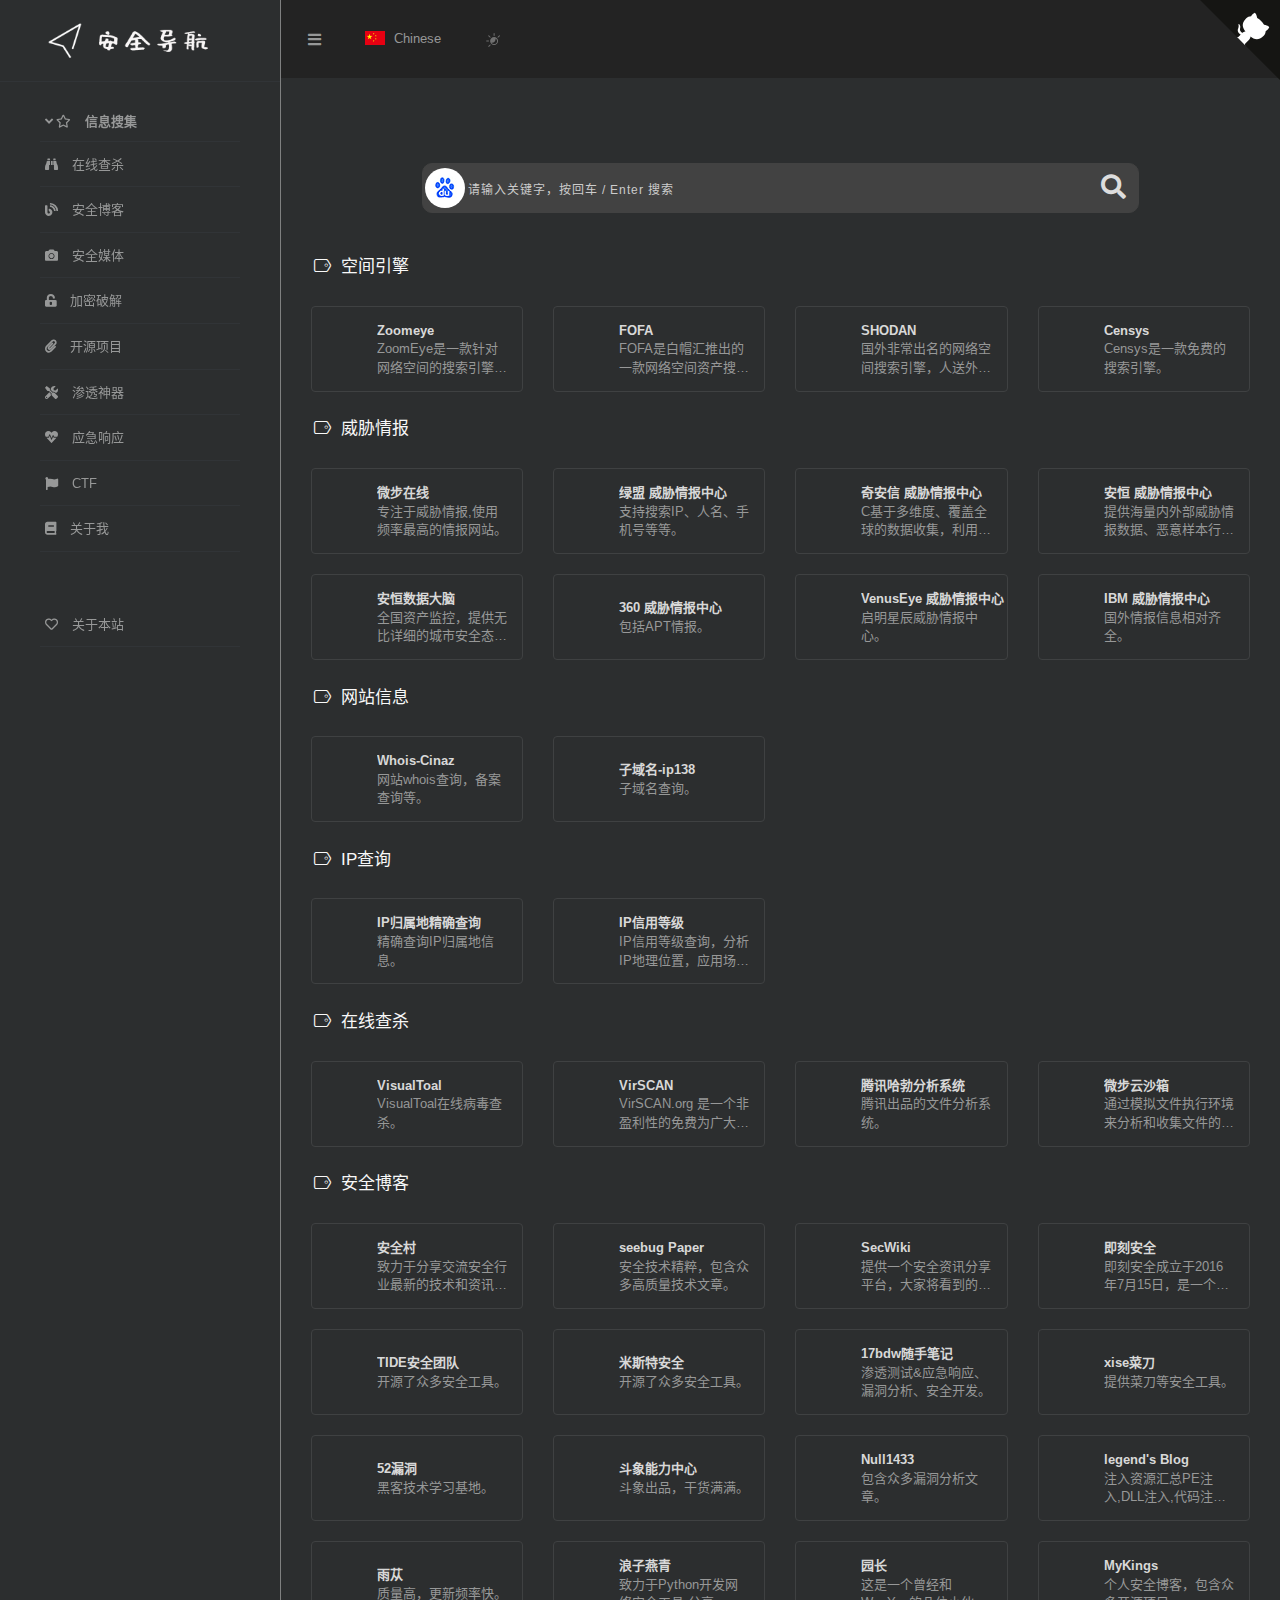
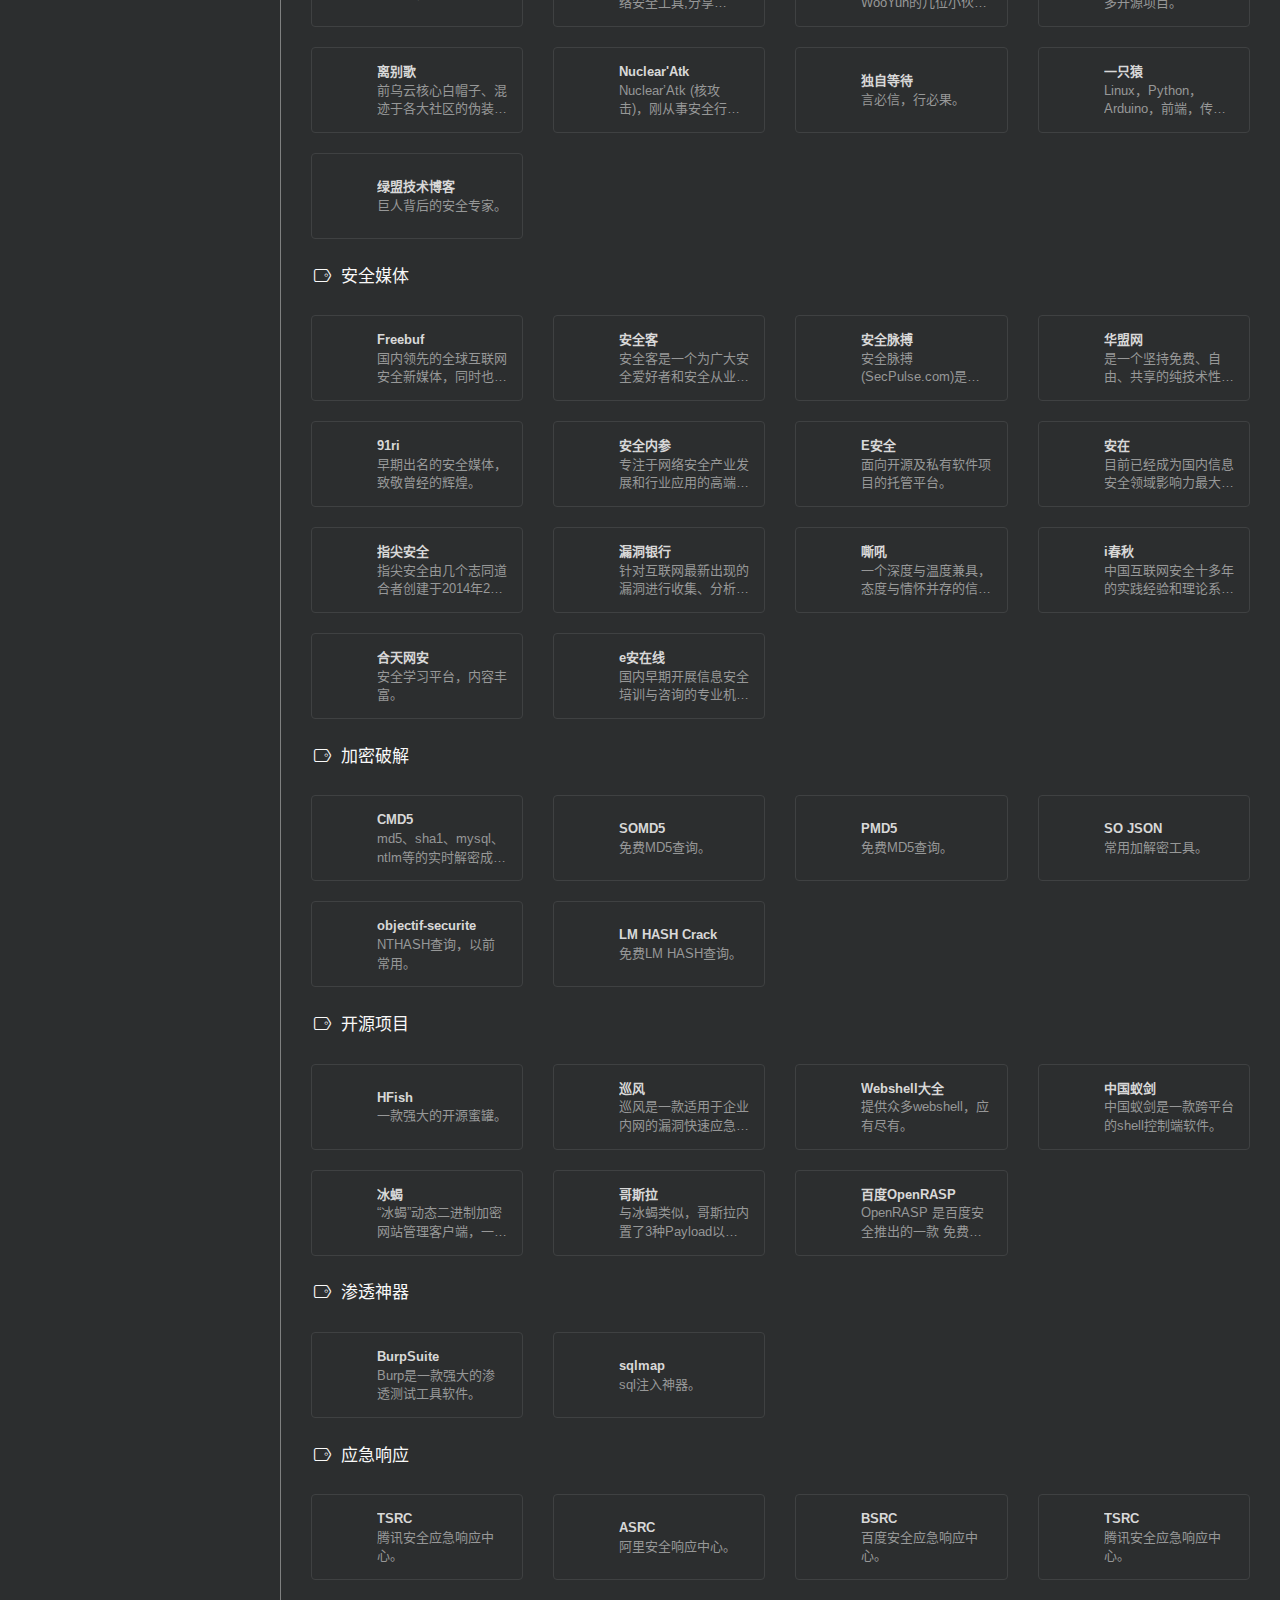
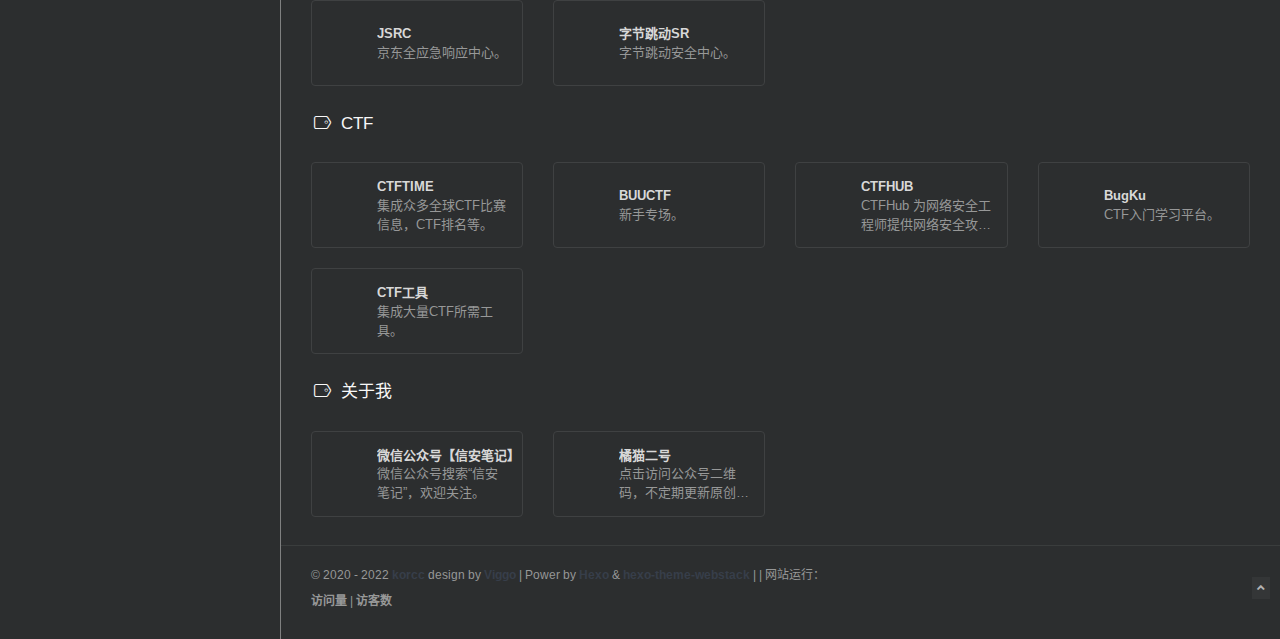
<file: archives/2020/06/index.html>
<!DOCTYPE html>
<html lang="zh-CN">

<head>
  <head>
  <meta charset="utf-8">
  <meta http-equiv="X-UA-Compatible" content="IE=edge">
  <meta name="viewport" content="width=device-width, initial-scale=1.0" />
  <meta name="author" content="viggo" />
  <title>安全导航 - 小橘猫</title>
  <meta name="keywords" content="">
  <meta name="description" content="为安全人员提供全面的网址导航">
  <link rel="shortcut icon" href="/images/favicon.png">
  
<link rel="stylesheet" href="/css/hclonely.css">
<link rel="stylesheet" href="//fonts.loli.net/css?family=Arimo:400,700,400italic.css">
<link rel="stylesheet" href="/css/fonts/linecons/css/linecons.min.css">
<link rel="stylesheet" href="/css/fonts/fontawesome/css/all.min.css">
<link rel="stylesheet" href="/css/bootstrap.min.css">
<link rel="stylesheet" href="/css/xenon-core.min.css">
<link rel="stylesheet" href="/css/xenon-components.min.css">
<link rel="stylesheet" href="/css/xenon-skins.min.css">
<link rel="stylesheet" href="/css/nav.min.css">

  
<script src="/js/jquery-1.11.1.min.js"></script>

  
<script src="/js/header.js"></script>

  <!-- HTML5 shim and Respond.js IE8 support of HTML5 elements and media queries -->
  <!--[if lt IE 9]>
        
<script src="/js/html5shiv.min.js"></script>

        
<script src="/js/respond.min.js"></script>

    <![endif]-->
  <!-- / FB Open Graph -->
  <meta property="og:type" content="article">
  <meta property="og:url" content="http://yoursite.com/archives/2020/06/index.html">
  <meta property="og:title" content="安全导航 - 小橘猫">
  <meta property="og:description" content="为安全人员提供全面的网址导航">
  <meta property="og:site_name" content="安全导航 - 小橘猫">
  
  <meta property="og:image" content="/images/webstack_banner_cn.png">
  
  <!-- / Twitter Cards -->
  <meta name="twitter:card" content="summary_large_image">
  <meta name="twitter:title" content="安全导航 - 小橘猫">
  <meta name="twitter:description" content="为安全人员提供全面的网址导航">
  
  <meta name="twitter:image" content="/images/webstack_banner_cn.png">
  
  
  <!-- 直接添加html内容即可 -->
<!-- 可设置多行 -->
  
<meta name="generator" content="Hexo 4.2.1"></head>

</head>

<body class="page-body">

<div class="page-container">
<div class="sidebar-menu toggle-others fixed">
  <div class="sidebar-menu-inner">
    <header class="logo-env">
      <div class="logo">
        <a href="/index.html" class="logo-expanded">
          <img src="/images/logo@2x.png" width="100%" alt="" />
        </a>
        <a href="/index.html" class="logo-collapsed">
          <img src="/images/logo-collapsed@2x.png" width="40" alt="" />
        </a>
      </div>
      <div class="mobile-menu-toggle visible-xs">
        <a href="#" data-toggle="user-info-menu">
          <i class="linecons-cog"></i>
        </a>
        <a href="#" data-toggle="mobile-menu">
          <i class="fas fa-bars"></i>
        </a>
      </div>
    </header>
    <ul id="main-menu" class="main-menu">
      
      <li>
        
        <a class="fas fa-angle-down" style="cursor: pointer;">
          
            <i class="far fa-star"></i>
            <span class="title">信息搜集</span>
          </a>
          
          <ul>
            
            <li>
              <a href="#空间引擎" class="smooth">
                <i class="fa fa-search"></i>
                <span class="title">空间引擎</span>
              </a>
            </li>
            
            <li>
              <a href="#威胁情报" class="smooth">
                <i class="fa fa-life-ring"></i>
                <span class="title">威胁情报</span>
              </a>
            </li>
            
            <li>
              <a href="#网站信息" class="smooth">
                <i class="fa fa-cloud"></i>
                <span class="title">网站信息</span>
              </a>
            </li>
            
            <li>
              <a href="#IP查询" class="smooth">
                <i class="fa fa-magic"></i>
                <span class="title">IP查询</span>
              </a>
            </li>
            
          </ul>
          
      </li>
      
      <li>
        
          <a href="#在线查杀" class="smooth">
            
            <i class="fa fa-binoculars"></i>
            <span class="title">在线查杀</span>
          </a>
          
      </li>
      
      <li>
        
          <a href="#安全博客" class="smooth">
            
            <i class="fas fa-blog"></i>
            <span class="title">安全博客</span>
          </a>
          
      </li>
      
      <li>
        
          <a href="#安全媒体" class="smooth">
            
            <i class="fa fa-camera"></i>
            <span class="title">安全媒体</span>
          </a>
          
      </li>
      
      <li>
        
          <a href="#加密破解" class="smooth">
            
            <i class="fa fa-unlock-alt"></i>
            <span class="title">加密破解</span>
          </a>
          
      </li>
      
      <li>
        
          <a href="#开源项目" class="smooth">
            
            <i class="fa fa-paperclip"></i>
            <span class="title">开源项目</span>
          </a>
          
      </li>
      
      <li>
        
          <a href="#渗透神器" class="smooth">
            
            <i class="fas fa-tools"></i>
            <span class="title">渗透神器</span>
          </a>
          
      </li>
      
      <li>
        
          <a href="#应急响应" class="smooth">
            
            <i class="fa fa-heartbeat"></i>
            <span class="title">应急响应</span>
          </a>
          
      </li>
      
      <li>
        
          <a href="#CTF" class="smooth">
            
            <i class="fa fa-flag"></i>
            <span class="title">CTF</span>
          </a>
          
      </li>
      
      <li>
        
          <a href="#关于我" class="smooth">
            
            <i class="fa fa-book"></i>
            <span class="title">关于我</span>
          </a>
          
      </li>
      
      
      <li class="submit-tag">
        <a href="/about/">
          <i class="far fa-heart"></i>
          <span class="tooltip-blue">关于本站</span>
        </a>
      </li>
      
      
    </ul>
  </div>
</div>


<div class="main-content">
  <nav class="navbar user-info-navbar" role="navigation">
    <ul class="user-info-menu left-links list-inline list-unstyled">
      <li class="hidden-sm hidden-xs hover-line">
        <a href="#" data-toggle="sidebar">
          <i class="fas fa-bars"></i>
        </a>
      </li>
      <li class="dropdown hover-line language-switcher">
        <a href="/index.html" class="dropdown-toggle" data-toggle="dropdown">
          <img src="/images/flags/flag-cn.png" alt="flag-cn" /> Chinese
        </a>
        <ul class="dropdown-menu languages">
          <li class="active">
            <a href="/index.html">
              <img src="/images/flags/flag-cn.png" alt="flag-cn" alt="flag-cn" /> Chinese
            </a>
          </li>
        </ul>
      </li>
      <li class="switch-mode hover-line" onclick="switchNightMode()">
        <a href="#">
          <svg t="1593061068148" class="icon" viewBox="0 0 1024 1024" version="1.1" xmlns="http://www.w3.org/2000/svg" p-id="1681" width="16" height="16">
            <path d="M582.4 326.4c-140.8 0-256 115.2-256 256s115.2 256 256 256 256-115.2 256-256-115.2-256-256-256z m0 448c-70.4 0-131.2-36.8-164.8-92.8 12.8 3.2 27.2 4.8 40 4.8 121.6 0 219.2-99.2 219.2-219.2 0-17.6-1.6-35.2-6.4-52.8 60.8 32 102.4 96 102.4 169.6 1.6 104-84.8 190.4-190.4 190.4zM582.4 262.4c17.6 0 32-14.4 32-32v-128c0-17.6-14.4-32-32-32s-32 14.4-32 32v128c0 17.6 14.4 32 32 32zM262.4 582.4c0-17.6-14.4-32-32-32h-128c-17.6 0-32 14.4-32 32s14.4 32 32 32h128c17.6 0 32-14.4 32-32zM310.4 356.8c6.4 6.4 14.4 9.6 22.4 9.6 8 0 16-3.2 22.4-9.6 12.8-12.8 12.8-32 0-44.8l-91.2-91.2c-12.8-12.8-32-12.8-44.8 0-12.8 12.8-12.8 32 0 44.8l91.2 91.2zM944 220.8c-12.8-12.8-32-12.8-44.8 0l-91.2 91.2c-12.8 12.8-12.8 32 0 44.8 6.4 6.4 14.4 9.6 22.4 9.6 8 0 16-3.2 22.4-9.6l91.2-91.2c12.8-12.8 12.8-33.6 0-44.8zM310.4 808l-91.2 91.2c-12.8 12.8-12.8 32 0 44.8 6.4 6.4 14.4 9.6 22.4 9.6 8 0 16-3.2 22.4-9.6l91.2-91.2c12.8-12.8 12.8-32 0-44.8-11.2-11.2-32-11.2-44.8 0z" p-id="1682" fill="#707070"></path>
          </svg>
        </a>
      </li>
    </ul>
    
    <a href="https://github.com/kor-cc/kor-cc.github.io" target="_blank" rel="noopener" class="github-corner" aria-label="View source on GitHub"><svg width="80" height="80" viewBox="0 0 250 250" style="fill:#151513; color:#fff; position: absolute; top: 0; border: 0; right: 0;" aria-hidden="true"><path d="M0,0 L115,115 L130,115 L142,142 L250,250 L250,0 Z"></path><path d="M128.3,109.0 C113.8,99.7 119.0,89.6 119.0,89.6 C122.0,82.7 120.5,78.6 120.5,78.6 C119.2,72.0 123.4,76.3 123.4,76.3 C127.3,80.9 125.5,87.3 125.5,87.3 C122.9,97.6 130.6,101.9 134.4,103.2" fill="currentColor" style="transform-origin: 130px 106px;" class="octo-arm"></path><path d="M115.0,115.0 C114.9,115.1 118.7,116.5 119.8,115.4 L133.7,101.6 C136.9,99.2 139.9,98.4 142.2,98.6 C133.8,88.0 127.5,74.4 143.8,58.0 C148.5,53.4 154.0,51.2 159.7,51.0 C160.3,49.4 163.2,43.6 171.4,40.1 C171.4,40.1 176.1,42.5 178.8,56.2 C183.1,58.6 187.2,61.8 190.9,65.4 C194.5,69.0 197.7,73.2 200.1,77.6 C213.8,80.2 216.3,84.9 216.3,84.9 C212.7,93.1 206.9,96.0 205.4,96.6 C205.1,102.4 203.0,107.8 198.3,112.5 C181.9,128.9 168.3,122.5 157.7,114.1 C157.9,116.9 156.7,120.9 152.7,124.9 L141.0,136.5 C139.8,137.7 141.6,141.9 141.8,141.8 Z" fill="currentColor" class="octo-body"></path></svg></a><style>.github-corner:hover .octo-arm{animation:octocat-wave 560ms ease-in-out}@keyframes octocat-wave{0%,100%{transform:rotate(0)}20%,60%{transform:rotate(-25deg)}40%,80%{transform:rotate(10deg)}}@media (max-width:500px){.github-corner:hover .octo-arm{animation:none}.github-corner .octo-arm{animation:octocat-wave 560ms ease-in-out}}</style>
    
    </nav>
    <section class="sousuo">
      <div class="search">
        <div class="search-box">
          <span class="search-icon" style="background: url(/images/search_icon.png) 0px 0px; opacity: 1;"></span>
          <input type="text" id="txt" class="search-input" autocomplete="off" placeholder="请输入关键字，按回车 / Enter 搜索">
          <button class="search-btn" id="search-btn"><i class="fa fa-search"></i></button>
        </div>
        <!-- 搜索热词 -->
        <div class="box search-hot-text" id="box" style="display: none;">
          <ul></ul>
        </div>
        <!-- 搜索引擎 -->
        <div class="search-engine" style="display: none;">
          <div class="search-engine-head">
            <strong class="search-engine-tit">选择您的默认搜索引擎：</strong>
            <div class="search-engine-tool">搜索热词： <span id="hot-btn"></span></div>
          </div>
          <ul class="search-engine-list search-engine-list_zmki_ul">
          </ul>
        </div>
    </section>
    <script>search()</script>
    
    
    
    
    <h4 class="text-gray"><i class="linecons-tag" style="margin-right: 7px;" id="空间引擎"></i>空间引擎</h4>
<div class="row">
  
  <div class="col-sm-3">
    <div class="xe-widget xe-conversations box2 label-info" onclick="window.open('https://www.zoomeye.org/', '_blank')" data-toggle="tooltip" data-placement="bottom" title="" data-original-title="https://www.zoomeye.org/">
      <div class="xe-comment-entry">
        <a class="xe-user-img">
          <img data-src="/images/logos/zoomeye.png" class="lozad img-circle" width="40">
        </a>
        <div class="xe-comment">
          <a href="#" class="xe-user-name overflowClip_1">
            <strong>Zoomeye</strong>
          </a>
          <p class="overflowClip_2">ZoomEye是一款针对网络空间的搜索引擎，收录了互联网空间中的设备、网站及其使用的服务或组件等信息。</p>
        </div>
      </div>
    </div>
  </div>
  
  <div class="col-sm-3">
    <div class="xe-widget xe-conversations box2 label-info" onclick="window.open('https://fofa.so/', '_blank')" data-toggle="tooltip" data-placement="bottom" title="" data-original-title="https://fofa.so/">
      <div class="xe-comment-entry">
        <a class="xe-user-img">
          <img data-src="/images/logos/fofa.png" class="lozad img-circle" width="40">
        </a>
        <div class="xe-comment">
          <a href="#" class="xe-user-name overflowClip_1">
            <strong>FOFA</strong>
          </a>
          <p class="overflowClip_2">FOFA是白帽汇推出的一款网络空间资产搜索引擎。</p>
        </div>
      </div>
    </div>
  </div>
  
  <div class="col-sm-3">
    <div class="xe-widget xe-conversations box2 label-info" onclick="window.open('https://www.shodan.io/', '_blank')" data-toggle="tooltip" data-placement="bottom" title="" data-original-title="https://www.shodan.io/">
      <div class="xe-comment-entry">
        <a class="xe-user-img">
          <img data-src="/images/logos/shodan.png" class="lozad img-circle" width="40">
        </a>
        <div class="xe-comment">
          <a href="#" class="xe-user-name overflowClip_1">
            <strong>SHODAN</strong>
          </a>
          <p class="overflowClip_2">国外非常出名的网络空间搜索引擎，人送外号“傻蛋”。</p>
        </div>
      </div>
    </div>
  </div>
  
  <div class="col-sm-3">
    <div class="xe-widget xe-conversations box2 label-info" onclick="window.open('https://censys.io/ipv4', '_blank')" data-toggle="tooltip" data-placement="bottom" title="" data-original-title="https://censys.io/ipv4">
      <div class="xe-comment-entry">
        <a class="xe-user-img">
          <img data-src="/images/logos/censys.png" class="lozad img-circle" width="40">
        </a>
        <div class="xe-comment">
          <a href="#" class="xe-user-name overflowClip_1">
            <strong>Censys</strong>
          </a>
          <p class="overflowClip_2">Censys是一款免费的搜索引擎。</p>
        </div>
      </div>
    </div>
  </div>
  
</div>
<br />
    
    
    <h4 class="text-gray"><i class="linecons-tag" style="margin-right: 7px;" id="威胁情报"></i>威胁情报</h4>
<div class="row">
  
  <div class="col-sm-3">
    <div class="xe-widget xe-conversations box2 label-info" onclick="window.open('https://x.threatbook.cn/', '_blank')" data-toggle="tooltip" data-placement="bottom" title="" data-original-title="https://x.threatbook.cn/">
      <div class="xe-comment-entry">
        <a class="xe-user-img">
          <img data-src="/images/logos/threatbook.png" class="lozad img-circle" width="40">
        </a>
        <div class="xe-comment">
          <a href="#" class="xe-user-name overflowClip_1">
            <strong>微步在线</strong>
          </a>
          <p class="overflowClip_2">专注于威胁情报,使用频率最高的情报网站。</p>
        </div>
      </div>
    </div>
  </div>
  
  <div class="col-sm-3">
    <div class="xe-widget xe-conversations box2 label-info" onclick="window.open('https://nti.nsfocus.com/', '_blank')" data-toggle="tooltip" data-placement="bottom" title="" data-original-title="https://nti.nsfocus.com/">
      <div class="xe-comment-entry">
        <a class="xe-user-img">
          <img data-src="/images/logos/nsfocus.jpg" class="lozad img-circle" width="40">
        </a>
        <div class="xe-comment">
          <a href="#" class="xe-user-name overflowClip_1">
            <strong>绿盟 威胁情报中心</strong>
          </a>
          <p class="overflowClip_2">支持搜索IP、人名、手机号等等。</p>
        </div>
      </div>
    </div>
  </div>
  
  <div class="col-sm-3">
    <div class="xe-widget xe-conversations box2 label-info" onclick="window.open('https://ti.qianxin.com/', '_blank')" data-toggle="tooltip" data-placement="bottom" title="" data-original-title="https://ti.qianxin.com/">
      <div class="xe-comment-entry">
        <a class="xe-user-img">
          <img data-src="/images/logos/qianxin.png" class="lozad img-circle" width="40">
        </a>
        <div class="xe-comment">
          <a href="#" class="xe-user-name overflowClip_1">
            <strong>奇安信 威胁情报中心</strong>
          </a>
          <p class="overflowClip_2">C基于多维度、覆盖全球的数据收集，利用云端大数据技术自动化处理配合奇安信专业安全研究团队的人工运营，生成各种用途的威胁情报。</p>
        </div>
      </div>
    </div>
  </div>
  
  <div class="col-sm-3">
    <div class="xe-widget xe-conversations box2 label-info" onclick="window.open('https://ti.dbappsecurity.com.cn/', '_blank')" data-toggle="tooltip" data-placement="bottom" title="" data-original-title="https://ti.dbappsecurity.com.cn/">
      <div class="xe-comment-entry">
        <a class="xe-user-img">
          <img data-src="/images/logos/dbappsecurity.png" class="lozad img-circle" width="40">
        </a>
        <div class="xe-comment">
          <a href="#" class="xe-user-name overflowClip_1">
            <strong>安恒 威胁情报中心</strong>
          </a>
          <p class="overflowClip_2">提供海量内外部威胁情报数据、恶意样本行为数据、黑客组织画像信息等查询服务.</p>
        </div>
      </div>
    </div>
  </div>
  
  <div class="col-sm-3">
    <div class="xe-widget xe-conversations box2 label-info" onclick="window.open('https://data.websaas.cn/dsc/index', '_blank')" data-toggle="tooltip" data-placement="bottom" title="" data-original-title="https://data.websaas.cn/dsc/index">
      <div class="xe-comment-entry">
        <a class="xe-user-img">
          <img data-src="/images/logos/websaas.png" class="lozad img-circle" width="40">
        </a>
        <div class="xe-comment">
          <a href="#" class="xe-user-name overflowClip_1">
            <strong>安恒数据大脑</strong>
          </a>
          <p class="overflowClip_2">全国资产监控，提供无比详细的城市安全态势报告。</p>
        </div>
      </div>
    </div>
  </div>
  
  <div class="col-sm-3">
    <div class="xe-widget xe-conversations box2 label-info" onclick="window.open('https://ti.360.cn/#/homepage', '_blank')" data-toggle="tooltip" data-placement="bottom" title="" data-original-title="https://ti.360.cn/#/homepage">
      <div class="xe-comment-entry">
        <a class="xe-user-img">
          <img data-src="/images/logos/360.png" class="lozad img-circle" width="40">
        </a>
        <div class="xe-comment">
          <a href="#" class="xe-user-name overflowClip_1">
            <strong>360 威胁情报中心</strong>
          </a>
          <p class="overflowClip_2">包括APT情报。</p>
        </div>
      </div>
    </div>
  </div>
  
  <div class="col-sm-3">
    <div class="xe-widget xe-conversations box2 label-info" onclick="window.open('https://ti.360.cn/#/homepage', '_blank')" data-toggle="tooltip" data-placement="bottom" title="" data-original-title="https://ti.360.cn/#/homepage">
      <div class="xe-comment-entry">
        <a class="xe-user-img">
          <img data-src="/images/logos/venuseye.png" class="lozad img-circle" width="40">
        </a>
        <div class="xe-comment">
          <a href="#" class="xe-user-name overflowClip_1">
            <strong>VenusEye 威胁情报中心</strong>
          </a>
          <p class="overflowClip_2">启明星辰威胁情报中心。</p>
        </div>
      </div>
    </div>
  </div>
  
  <div class="col-sm-3">
    <div class="xe-widget xe-conversations box2 label-info" onclick="window.open('https://exchange.xforce.ibmcloud.com/', '_blank')" data-toggle="tooltip" data-placement="bottom" title="" data-original-title="https://exchange.xforce.ibmcloud.com/">
      <div class="xe-comment-entry">
        <a class="xe-user-img">
          <img data-src="/images/logos/IBM.png" class="lozad img-circle" width="40">
        </a>
        <div class="xe-comment">
          <a href="#" class="xe-user-name overflowClip_1">
            <strong>IBM 威胁情报中心</strong>
          </a>
          <p class="overflowClip_2">国外情报信息相对齐全。</p>
        </div>
      </div>
    </div>
  </div>
  
</div>
<br />
    
    
    <h4 class="text-gray"><i class="linecons-tag" style="margin-right: 7px;" id="网站信息"></i>网站信息</h4>
<div class="row">
  
  <div class="col-sm-3">
    <div class="xe-widget xe-conversations box2 label-info" onclick="window.open('http://whois.chinaz.com/', '_blank')" data-toggle="tooltip" data-placement="bottom" title="" data-original-title="http://whois.chinaz.com/">
      <div class="xe-comment-entry">
        <a class="xe-user-img">
          <img data-src="/images/logos/chinaz.png" class="lozad img-circle" width="40">
        </a>
        <div class="xe-comment">
          <a href="#" class="xe-user-name overflowClip_1">
            <strong>Whois-Cinaz</strong>
          </a>
          <p class="overflowClip_2">网站whois查询，备案查询等。</p>
        </div>
      </div>
    </div>
  </div>
  
  <div class="col-sm-3">
    <div class="xe-widget xe-conversations box2 label-info" onclick="window.open('https://site.ip138.com/', '_blank')" data-toggle="tooltip" data-placement="bottom" title="" data-original-title="https://site.ip138.com/">
      <div class="xe-comment-entry">
        <a class="xe-user-img">
          <img data-src="/images/logos/ip138.png" class="lozad img-circle" width="40">
        </a>
        <div class="xe-comment">
          <a href="#" class="xe-user-name overflowClip_1">
            <strong>子域名-ip138</strong>
          </a>
          <p class="overflowClip_2">子域名查询。</p>
        </div>
      </div>
    </div>
  </div>
  
</div>
<br />
    
    
    <h4 class="text-gray"><i class="linecons-tag" style="margin-right: 7px;" id="IP查询"></i>IP查询</h4>
<div class="row">
  
  <div class="col-sm-3">
    <div class="xe-widget xe-conversations box2 label-info" onclick="window.open('https://chaipip.com/aiwen.html', '_blank')" data-toggle="tooltip" data-placement="bottom" title="" data-original-title="https://chaipip.com/aiwen.html">
      <div class="xe-comment-entry">
        <a class="xe-user-img">
          <img data-src="/images/logos/chinaz.png" class="lozad img-circle" width="40">
        </a>
        <div class="xe-comment">
          <a href="#" class="xe-user-name overflowClip_1">
            <strong>IP归属地精确查询</strong>
          </a>
          <p class="overflowClip_2">精确查询IP归属地信息。</p>
        </div>
      </div>
    </div>
  </div>
  
  <div class="col-sm-3">
    <div class="xe-widget xe-conversations box2 label-info" onclick="window.open('http://juhe.baishancloud.com/credit', '_blank')" data-toggle="tooltip" data-placement="bottom" title="" data-original-title="http://juhe.baishancloud.com/credit">
      <div class="xe-comment-entry">
        <a class="xe-user-img">
          <img data-src="/images/logos/baishancloud.png" class="lozad img-circle" width="40">
        </a>
        <div class="xe-comment">
          <a href="#" class="xe-user-name overflowClip_1">
            <strong>IP信用等级</strong>
          </a>
          <p class="overflowClip_2">IP信用等级查询，分析IP地理位置，应用场景。</p>
        </div>
      </div>
    </div>
  </div>
  
</div>
<br />
    
    
    
    
    
    <h4 class="text-gray"><i class="linecons-tag" style="margin-right: 7px;" id="在线查杀"></i>在线查杀</h4>
<div class="row">
  
  <div class="col-sm-3">
    <div class="xe-widget xe-conversations box2 label-info" onclick="window.open('https://www.virustotal.com/gui/', '_blank')" data-toggle="tooltip" data-placement="bottom" title="" data-original-title="https://www.virustotal.com/gui/">
      <div class="xe-comment-entry">
        <a class="xe-user-img">
          <img data-src="/images/logos/virustotal.png" class="lozad img-circle" width="40">
        </a>
        <div class="xe-comment">
          <a href="#" class="xe-user-name overflowClip_1">
            <strong>VisualToal</strong>
          </a>
          <p class="overflowClip_2">VisualToal在线病毒查杀。</p>
        </div>
      </div>
    </div>
  </div>
  
  <div class="col-sm-3">
    <div class="xe-widget xe-conversations box2 label-info" onclick="window.open('https://www.virscan.org/', '_blank')" data-toggle="tooltip" data-placement="bottom" title="" data-original-title="https://www.virscan.org/">
      <div class="xe-comment-entry">
        <a class="xe-user-img">
          <img data-src="/images/logos/virscan.png" class="lozad img-circle" width="40">
        </a>
        <div class="xe-comment">
          <a href="#" class="xe-user-name overflowClip_1">
            <strong>VirSCAN</strong>
          </a>
          <p class="overflowClip_2">VirSCAN.org 是一个非盈利性的免费为广大网友服务的网站，它通过多种不同厂家提供的最新版本的病毒检测引擎对您上传的可疑文件进行在线扫描，并可以立刻将检测结果显示出来，从而提供给您可疑程度的建议。</p>
        </div>
      </div>
    </div>
  </div>
  
  <div class="col-sm-3">
    <div class="xe-widget xe-conversations box2 label-info" onclick="window.open('https://habo.qq.com/', '_blank')" data-toggle="tooltip" data-placement="bottom" title="" data-original-title="https://habo.qq.com/">
      <div class="xe-comment-entry">
        <a class="xe-user-img">
          <img data-src="/images/logos/habo.png" class="lozad img-circle" width="40">
        </a>
        <div class="xe-comment">
          <a href="#" class="xe-user-name overflowClip_1">
            <strong>腾讯哈勃分析系统</strong>
          </a>
          <p class="overflowClip_2">腾讯出品的文件分析系统。</p>
        </div>
      </div>
    </div>
  </div>
  
  <div class="col-sm-3">
    <div class="xe-widget xe-conversations box2 label-info" onclick="window.open('https://s.threatbook.cn/', '_blank')" data-toggle="tooltip" data-placement="bottom" title="" data-original-title="https://s.threatbook.cn/">
      <div class="xe-comment-entry">
        <a class="xe-user-img">
          <img data-src="/images/logos/xthread.png" class="lozad img-circle" width="40">
        </a>
        <div class="xe-comment">
          <a href="#" class="xe-user-name overflowClip_1">
            <strong>微步云沙箱</strong>
          </a>
          <p class="overflowClip_2">通过模拟文件执行环境来分析和收集文件的静态和动态行为数据，结合微步威胁情报云，分钟级发现未知威胁</p>
        </div>
      </div>
    </div>
  </div>
  
</div>
<br />
    
    
    
    
    <h4 class="text-gray"><i class="linecons-tag" style="margin-right: 7px;" id="安全博客"></i>安全博客</h4>
<div class="row">
  
  <div class="col-sm-3">
    <div class="xe-widget xe-conversations box2 label-info" onclick="window.open('https://www.sec-un.org/', '_blank')" data-toggle="tooltip" data-placement="bottom" title="" data-original-title="https://www.sec-un.org/">
      <div class="xe-comment-entry">
        <a class="xe-user-img">
          <img data-src="/images/logos/sec-un.png" class="lozad img-circle" width="40">
        </a>
        <div class="xe-comment">
          <a href="#" class="xe-user-name overflowClip_1">
            <strong>安全村</strong>
          </a>
          <p class="overflowClip_2">致力于分享交流安全行业最新的技术和资讯，增强互动与合作，并对外输出安全主题文化的衍生，及安全技术服务。</p>
        </div>
      </div>
    </div>
  </div>
  
  <div class="col-sm-3">
    <div class="xe-widget xe-conversations box2 label-info" onclick="window.open('https://paper.seebug.org/', '_blank')" data-toggle="tooltip" data-placement="bottom" title="" data-original-title="https://paper.seebug.org/">
      <div class="xe-comment-entry">
        <a class="xe-user-img">
          <img data-src="/images/logos/paper.png" class="lozad img-circle" width="40">
        </a>
        <div class="xe-comment">
          <a href="#" class="xe-user-name overflowClip_1">
            <strong>seebug Paper</strong>
          </a>
          <p class="overflowClip_2">安全技术精粹，包含众多高质量技术文章。</p>
        </div>
      </div>
    </div>
  </div>
  
  <div class="col-sm-3">
    <div class="xe-widget xe-conversations box2 label-info" onclick="window.open('https://www.sec-wiki.com/', '_blank')" data-toggle="tooltip" data-placement="bottom" title="" data-original-title="https://www.sec-wiki.com/">
      <div class="xe-comment-entry">
        <a class="xe-user-img">
          <img data-src="/images/logos/secwiki.png" class="lozad img-circle" width="40">
        </a>
        <div class="xe-comment">
          <a href="#" class="xe-user-name overflowClip_1">
            <strong>SecWiki</strong>
          </a>
          <p class="overflowClip_2">提供一个安全资讯分享平台，大家将看到的好文章，工具与优秀RSS提交分享，同时可以进行针对性讨论。</p>
        </div>
      </div>
    </div>
  </div>
  
  <div class="col-sm-3">
    <div class="xe-widget xe-conversations box2 label-info" onclick="window.open('http://www.secist.com/', '_blank')" data-toggle="tooltip" data-placement="bottom" title="" data-original-title="http://www.secist.com/">
      <div class="xe-comment-entry">
        <a class="xe-user-img">
          <img data-src="/images/logos/secist.png" class="lozad img-circle" width="40">
        </a>
        <div class="xe-comment">
          <a href="#" class="xe-user-name overflowClip_1">
            <strong>即刻安全</strong>
          </a>
          <p class="overflowClip_2">即刻安全成立于2016年7月15日，是一个致力于网络安全知识的宣传普及，以及交流学习的平台。</p>
        </div>
      </div>
    </div>
  </div>
  
  <div class="col-sm-3">
    <div class="xe-widget xe-conversations box2 label-info" onclick="window.open('http://www.tidesec.net/', '_blank')" data-toggle="tooltip" data-placement="bottom" title="" data-original-title="http://www.tidesec.net/">
      <div class="xe-comment-entry">
        <a class="xe-user-img">
          <img data-src="/images/logos/tide.png" class="lozad img-circle" width="40">
        </a>
        <div class="xe-comment">
          <a href="#" class="xe-user-name overflowClip_1">
            <strong>TIDE安全团队</strong>
          </a>
          <p class="overflowClip_2">开源了众多安全工具。</p>
        </div>
      </div>
    </div>
  </div>
  
  <div class="col-sm-3">
    <div class="xe-widget xe-conversations box2 label-info" onclick="window.open('http://www.hi-ourlife.com/', '_blank')" data-toggle="tooltip" data-placement="bottom" title="" data-original-title="http://www.hi-ourlife.com/">
      <div class="xe-comment-entry">
        <a class="xe-user-img">
          <img data-src="/images/logos/ourlife.png" class="lozad img-circle" width="40">
        </a>
        <div class="xe-comment">
          <a href="#" class="xe-user-name overflowClip_1">
            <strong>米斯特安全</strong>
          </a>
          <p class="overflowClip_2">开源了众多安全工具。</p>
        </div>
      </div>
    </div>
  </div>
  
  <div class="col-sm-3">
    <div class="xe-widget xe-conversations box2 label-info" onclick="window.open('https://www.cnblogs.com/17bdw/', '_blank')" data-toggle="tooltip" data-placement="bottom" title="" data-original-title="https://www.cnblogs.com/17bdw/">
      <div class="xe-comment-entry">
        <a class="xe-user-img">
          <img data-src="/images/logos/null1433.png" class="lozad img-circle" width="40">
        </a>
        <div class="xe-comment">
          <a href="#" class="xe-user-name overflowClip_1">
            <strong>17bdw随手笔记</strong>
          </a>
          <p class="overflowClip_2">渗透测试&amp;应急响应、漏洞分析、安全开发。</p>
        </div>
      </div>
    </div>
  </div>
  
  <div class="col-sm-3">
    <div class="xe-widget xe-conversations box2 label-info" onclick="window.open('http://caidaome.com/', '_blank')" data-toggle="tooltip" data-placement="bottom" title="" data-original-title="http://caidaome.com/">
      <div class="xe-comment-entry">
        <a class="xe-user-img">
          <img data-src="/images/logos/xise.png" class="lozad img-circle" width="40">
        </a>
        <div class="xe-comment">
          <a href="#" class="xe-user-name overflowClip_1">
            <strong>xise菜刀</strong>
          </a>
          <p class="overflowClip_2">提供菜刀等安全工具。</p>
        </div>
      </div>
    </div>
  </div>
  
  <div class="col-sm-3">
    <div class="xe-widget xe-conversations box2 label-info" onclick="window.open('http://www.52bug.cn/', '_blank')" data-toggle="tooltip" data-placement="bottom" title="" data-original-title="http://www.52bug.cn/">
      <div class="xe-comment-entry">
        <a class="xe-user-img">
          <img data-src="/images/logos/52bug.png" class="lozad img-circle" width="40">
        </a>
        <div class="xe-comment">
          <a href="#" class="xe-user-name overflowClip_1">
            <strong>52漏洞</strong>
          </a>
          <p class="overflowClip_2">黑客技术学习基地。</p>
        </div>
      </div>
    </div>
  </div>
  
  <div class="col-sm-3">
    <div class="xe-widget xe-conversations box2 label-info" onclick="window.open('https://blog.riskivy.com/', '_blank')" data-toggle="tooltip" data-placement="bottom" title="" data-original-title="https://blog.riskivy.com/">
      <div class="xe-comment-entry">
        <a class="xe-user-img">
          <img data-src="/images/logos/riskivy.png" class="lozad img-circle" width="40">
        </a>
        <div class="xe-comment">
          <a href="#" class="xe-user-name overflowClip_1">
            <strong>斗象能力中心</strong>
          </a>
          <p class="overflowClip_2">斗象出品，干货满满。</p>
        </div>
      </div>
    </div>
  </div>
  
  <div class="col-sm-3">
    <div class="xe-widget xe-conversations box2 label-info" onclick="window.open('https://www.cnblogs.com/null1433/', '_blank')" data-toggle="tooltip" data-placement="bottom" title="" data-original-title="https://www.cnblogs.com/null1433/">
      <div class="xe-comment-entry">
        <a class="xe-user-img">
          <img data-src="/images/logos/null1433.png" class="lozad img-circle" width="40">
        </a>
        <div class="xe-comment">
          <a href="#" class="xe-user-name overflowClip_1">
            <strong>Null1433</strong>
          </a>
          <p class="overflowClip_2">包含众多漏洞分析文章。</p>
        </div>
      </div>
    </div>
  </div>
  
  <div class="col-sm-3">
    <div class="xe-widget xe-conversations box2 label-info" onclick="window.open('http://www.legendsec.org/', '_blank')" data-toggle="tooltip" data-placement="bottom" title="" data-original-title="http://www.legendsec.org/">
      <div class="xe-comment-entry">
        <a class="xe-user-img">
          <img data-src="/images/logos/legendsec.png" class="lozad img-circle" width="40">
        </a>
        <div class="xe-comment">
          <a href="#" class="xe-user-name overflowClip_1">
            <strong>legend&#39;s Blog</strong>
          </a>
          <p class="overflowClip_2">注入资源汇总PE注入,DLL注入,代码注入,Shellcode注入,ELF注入。</p>
        </div>
      </div>
    </div>
  </div>
  
  <div class="col-sm-3">
    <div class="xe-widget xe-conversations box2 label-info" onclick="window.open('https://www.ddosi.org/', '_blank')" data-toggle="tooltip" data-placement="bottom" title="" data-original-title="https://www.ddosi.org/">
      <div class="xe-comment-entry">
        <a class="xe-user-img">
          <img data-src="/images/logos/ddosi.png" class="lozad img-circle" width="40">
        </a>
        <div class="xe-comment">
          <a href="#" class="xe-user-name overflowClip_1">
            <strong>雨苁</strong>
          </a>
          <p class="overflowClip_2">质量高，更新频率快。</p>
        </div>
      </div>
    </div>
  </div>
  
  <div class="col-sm-3">
    <div class="xe-widget xe-conversations box2 label-info" onclick="window.open('http://www.langzi.fun/', '_blank')" data-toggle="tooltip" data-placement="bottom" title="" data-original-title="http://www.langzi.fun/">
      <div class="xe-comment-entry">
        <a class="xe-user-img">
          <img data-src="/images/logos/langzi.png" class="lozad img-circle" width="40">
        </a>
        <div class="xe-comment">
          <a href="#" class="xe-user-name overflowClip_1">
            <strong>浪子燕青</strong>
          </a>
          <p class="overflowClip_2">致力于Python开发网络安全工具,分享Python底层与进阶知识，漏洞扫描器开发与爬虫开发。</p>
        </div>
      </div>
    </div>
  </div>
  
  <div class="col-sm-3">
    <div class="xe-widget xe-conversations box2 label-info" onclick="window.open('http://p2j.cn/?cat=9', '_blank')" data-toggle="tooltip" data-placement="bottom" title="" data-original-title="http://p2j.cn/?cat=9">
      <div class="xe-comment-entry">
        <a class="xe-user-img">
          <img data-src="/images/logos/p2j.png" class="lozad img-circle" width="40">
        </a>
        <div class="xe-comment">
          <a href="#" class="xe-user-name overflowClip_1">
            <strong>园长</strong>
          </a>
          <p class="overflowClip_2">这是一个曾经和WooYun的几位小伙伴儿一起建立的博客。建立于2013年，记录常见的PHP和Java安全开发的技术分享文章。</p>
        </div>
      </div>
    </div>
  </div>
  
  <div class="col-sm-3">
    <div class="xe-widget xe-conversations box2 label-info" onclick="window.open('http://mykings.me/', '_blank')" data-toggle="tooltip" data-placement="bottom" title="" data-original-title="http://mykings.me/">
      <div class="xe-comment-entry">
        <a class="xe-user-img">
          <img data-src="/images/logos/mykings.png" class="lozad img-circle" width="40">
        </a>
        <div class="xe-comment">
          <a href="#" class="xe-user-name overflowClip_1">
            <strong>MyKings</strong>
          </a>
          <p class="overflowClip_2">个人安全博客，包含众多开源项目。</p>
        </div>
      </div>
    </div>
  </div>
  
  <div class="col-sm-3">
    <div class="xe-widget xe-conversations box2 label-info" onclick="window.open('https://www.leavesongs.com/', '_blank')" data-toggle="tooltip" data-placement="bottom" title="" data-original-title="https://www.leavesongs.com/">
      <div class="xe-comment-entry">
        <a class="xe-user-img">
          <img data-src="/images/logos/leavesongs.png" class="lozad img-circle" width="40">
        </a>
        <div class="xe-comment">
          <a href="#" class="xe-user-name overflowClip_1">
            <strong>离别歌</strong>
          </a>
          <p class="overflowClip_2">前乌云核心白帽子、混迹于各大社区的伪装程序猿，喜欢各种代码与审计、linux运维与内网、python web开发。</p>
        </div>
      </div>
    </div>
  </div>
  
  <div class="col-sm-3">
    <div class="xe-widget xe-conversations box2 label-info" onclick="window.open('https://lcx.cc/', '_blank')" data-toggle="tooltip" data-placement="bottom" title="" data-original-title="https://lcx.cc/">
      <div class="xe-comment-entry">
        <a class="xe-user-img">
          <img data-src="/images/logos/NuclearAtk.png" class="lozad img-circle" width="40">
        </a>
        <div class="xe-comment">
          <a href="#" class="xe-user-name overflowClip_1">
            <strong>Nuclear&#39;Atk</strong>
          </a>
          <p class="overflowClip_2">Nuclear’Atk (核攻击)，刚从事安全行业从中学到许多知识。</p>
        </div>
      </div>
    </div>
  </div>
  
  <div class="col-sm-3">
    <div class="xe-widget xe-conversations box2 label-info" onclick="window.open('https://www.waitalone.cn/', '_blank')" data-toggle="tooltip" data-placement="bottom" title="" data-original-title="https://www.waitalone.cn/">
      <div class="xe-comment-entry">
        <a class="xe-user-img">
          <img data-src="/images/logos/waitalone.jpg" class="lozad img-circle" width="40">
        </a>
        <div class="xe-comment">
          <a href="#" class="xe-user-name overflowClip_1">
            <strong>独自等待</strong>
          </a>
          <p class="overflowClip_2">言必信，行必果。</p>
        </div>
      </div>
    </div>
  </div>
  
  <div class="col-sm-3">
    <div class="xe-widget xe-conversations box2 label-info" onclick="window.open('https://www.92ez.com/', '_blank')" data-toggle="tooltip" data-placement="bottom" title="" data-original-title="https://www.92ez.com/">
      <div class="xe-comment-entry">
        <a class="xe-user-img">
          <img data-src="/images/logos/yizhiyuan.png" class="lozad img-circle" width="40">
        </a>
        <div class="xe-comment">
          <a href="#" class="xe-user-name overflowClip_1">
            <strong>一只猿</strong>
          </a>
          <p class="overflowClip_2">Linux，Python，Arduino，前端，传感器，无线电。</p>
        </div>
      </div>
    </div>
  </div>
  
  <div class="col-sm-3">
    <div class="xe-widget xe-conversations box2 label-info" onclick="window.open('http://blog.nsfocus.net/', '_blank')" data-toggle="tooltip" data-placement="bottom" title="" data-original-title="http://blog.nsfocus.net/">
      <div class="xe-comment-entry">
        <a class="xe-user-img">
          <img data-src="/images/logos/nsfocus.jpg" class="lozad img-circle" width="40">
        </a>
        <div class="xe-comment">
          <a href="#" class="xe-user-name overflowClip_1">
            <strong>绿盟技术博客</strong>
          </a>
          <p class="overflowClip_2">巨人背后的安全专家。</p>
        </div>
      </div>
    </div>
  </div>
  
</div>
<br />
    
    
    
    
    <h4 class="text-gray"><i class="linecons-tag" style="margin-right: 7px;" id="安全媒体"></i>安全媒体</h4>
<div class="row">
  
  <div class="col-sm-3">
    <div class="xe-widget xe-conversations box2 label-info" onclick="window.open('https://www.freebuf.com/', '_blank')" data-toggle="tooltip" data-placement="bottom" title="" data-original-title="https://www.freebuf.com/">
      <div class="xe-comment-entry">
        <a class="xe-user-img">
          <img data-src="/images/logos/freebuf.jpg" class="lozad img-circle" width="40">
        </a>
        <div class="xe-comment">
          <a href="#" class="xe-user-name overflowClip_1">
            <strong>Freebuf</strong>
          </a>
          <p class="overflowClip_2">国内领先的全球互联网安全新媒体，同时也是爱好者们交流、分享技术的最佳平台。</p>
        </div>
      </div>
    </div>
  </div>
  
  <div class="col-sm-3">
    <div class="xe-widget xe-conversations box2 label-info" onclick="window.open('https://www.anquanke.com/', '_blank')" data-toggle="tooltip" data-placement="bottom" title="" data-original-title="https://www.anquanke.com/">
      <div class="xe-comment-entry">
        <a class="xe-user-img">
          <img data-src="/images/logos/anquanke.png" class="lozad img-circle" width="40">
        </a>
        <div class="xe-comment">
          <a href="#" class="xe-user-name overflowClip_1">
            <strong>安全客</strong>
          </a>
          <p class="overflowClip_2">安全客是一个为广大安全爱好者和安全从业人员提供权威信息发布的漏洞信息、最新的安全资讯、最全的安全知识及精彩的安全活动的极具影响力的一站式安全平台。</p>
        </div>
      </div>
    </div>
  </div>
  
  <div class="col-sm-3">
    <div class="xe-widget xe-conversations box2 label-info" onclick="window.open('https://www.secpulse.com/', '_blank')" data-toggle="tooltip" data-placement="bottom" title="" data-original-title="https://www.secpulse.com/">
      <div class="xe-comment-entry">
        <a class="xe-user-img">
          <img data-src="/images/logos/secpulse.png" class="lozad img-circle" width="40">
        </a>
        <div class="xe-comment">
          <a href="#" class="xe-user-name overflowClip_1">
            <strong>安全脉搏</strong>
          </a>
          <p class="overflowClip_2">安全脉搏(SecPulse.com)是一家专注于安全技术分享的社区平台。</p>
        </div>
      </div>
    </div>
  </div>
  
  <div class="col-sm-3">
    <div class="xe-widget xe-conversations box2 label-info" onclick="window.open('https://www.77169.net/', '_blank')" data-toggle="tooltip" data-placement="bottom" title="" data-original-title="https://www.77169.net/">
      <div class="xe-comment-entry">
        <a class="xe-user-img">
          <img data-src="/images/logos/77169.png" class="lozad img-circle" width="40">
        </a>
        <div class="xe-comment">
          <a href="#" class="xe-user-name overflowClip_1">
            <strong>华盟网</strong>
          </a>
          <p class="overflowClip_2">是一个坚持免费、自由、共享的纯技术性站点，并且宣言，自开创后永久保持、保证自由免费共享的精神。</p>
        </div>
      </div>
    </div>
  </div>
  
  <div class="col-sm-3">
    <div class="xe-widget xe-conversations box2 label-info" onclick="window.open('http://www.91ri.org/', '_blank')" data-toggle="tooltip" data-placement="bottom" title="" data-original-title="http://www.91ri.org/">
      <div class="xe-comment-entry">
        <a class="xe-user-img">
          <img data-src="/images/logos/91ri.png" class="lozad img-circle" width="40">
        </a>
        <div class="xe-comment">
          <a href="#" class="xe-user-name overflowClip_1">
            <strong>91ri</strong>
          </a>
          <p class="overflowClip_2">早期出名的安全媒体，致敬曾经的辉煌。</p>
        </div>
      </div>
    </div>
  </div>
  
  <div class="col-sm-3">
    <div class="xe-widget xe-conversations box2 label-info" onclick="window.open('https://www.secrss.com/', '_blank')" data-toggle="tooltip" data-placement="bottom" title="" data-original-title="https://www.secrss.com/">
      <div class="xe-comment-entry">
        <a class="xe-user-img">
          <img data-src="/images/logos/secrss.png" class="lozad img-circle" width="40">
        </a>
        <div class="xe-comment">
          <a href="#" class="xe-user-name overflowClip_1">
            <strong>安全内参</strong>
          </a>
          <p class="overflowClip_2">专注于网络安全产业发展和行业应用的高端智库平台</p>
        </div>
      </div>
    </div>
  </div>
  
  <div class="col-sm-3">
    <div class="xe-widget xe-conversations box2 label-info" onclick="window.open('https://www.easyaq.com/', '_blank')" data-toggle="tooltip" data-placement="bottom" title="" data-original-title="https://www.easyaq.com/">
      <div class="xe-comment-entry">
        <a class="xe-user-img">
          <img data-src="/images/logos/easyaq.png" class="lozad img-circle" width="40">
        </a>
        <div class="xe-comment">
          <a href="#" class="xe-user-name overflowClip_1">
            <strong>E安全</strong>
          </a>
          <p class="overflowClip_2">面向开源及私有软件项目的托管平台。</p>
        </div>
      </div>
    </div>
  </div>
  
  <div class="col-sm-3">
    <div class="xe-widget xe-conversations box2 label-info" onclick="window.open('http://www.anzerclub.com/', '_blank')" data-toggle="tooltip" data-placement="bottom" title="" data-original-title="http://www.anzerclub.com/">
      <div class="xe-comment-entry">
        <a class="xe-user-img">
          <img data-src="/images/logos/anzerclub.png" class="lozad img-circle" width="40">
        </a>
        <div class="xe-comment">
          <a href="#" class="xe-user-name overflowClip_1">
            <strong>安在</strong>
          </a>
          <p class="overflowClip_2">目前已经成为国内信息安全领域影响力最大的媒体之一。</p>
        </div>
      </div>
    </div>
  </div>
  
  <div class="col-sm-3">
    <div class="xe-widget xe-conversations box2 label-info" onclick="window.open('https://www.secfree.com/', '_blank')" data-toggle="tooltip" data-placement="bottom" title="" data-original-title="https://www.secfree.com/">
      <div class="xe-comment-entry">
        <a class="xe-user-img">
          <img data-src="/images/logos/secfree.png" class="lozad img-circle" width="40">
        </a>
        <div class="xe-comment">
          <a href="#" class="xe-user-name overflowClip_1">
            <strong>指尖安全</strong>
          </a>
          <p class="overflowClip_2">指尖安全由几个志同道合者创建于2014年2月，是一家互联网安全领域的垂直媒体社交平台。</p>
        </div>
      </div>
    </div>
  </div>
  
  <div class="col-sm-3">
    <div class="xe-widget xe-conversations box2 label-info" onclick="window.open('https://www.bugbank.cn/', '_blank')" data-toggle="tooltip" data-placement="bottom" title="" data-original-title="https://www.bugbank.cn/">
      <div class="xe-comment-entry">
        <a class="xe-user-img">
          <img data-src="/images/logos/bugbank.png" class="lozad img-circle" width="40">
        </a>
        <div class="xe-comment">
          <a href="#" class="xe-user-name overflowClip_1">
            <strong>漏洞银行</strong>
          </a>
          <p class="overflowClip_2">针对互联网最新出现的漏洞进行收集、分析、响应与跟踪，第一时间预警零时差漏洞和重大网络安全威胁，力求打造互联网安全第一品牌。</p>
        </div>
      </div>
    </div>
  </div>
  
  <div class="col-sm-3">
    <div class="xe-widget xe-conversations box2 label-info" onclick="window.open('https://www.4hou.com/', '_blank')" data-toggle="tooltip" data-placement="bottom" title="" data-original-title="https://www.4hou.com/">
      <div class="xe-comment-entry">
        <a class="xe-user-img">
          <img data-src="/images/logos/4hou.png" class="lozad img-circle" width="40">
        </a>
        <div class="xe-comment">
          <a href="#" class="xe-user-name overflowClip_1">
            <strong>嘶吼</strong>
          </a>
          <p class="overflowClip_2">一个深度与温度兼具，态度与情怀并存的信息安全新媒体。</p>
        </div>
      </div>
    </div>
  </div>
  
  <div class="col-sm-3">
    <div class="xe-widget xe-conversations box2 label-info" onclick="window.open('https://www.ichunqiu.com/', '_blank')" data-toggle="tooltip" data-placement="bottom" title="" data-original-title="https://www.ichunqiu.com/">
      <div class="xe-comment-entry">
        <a class="xe-user-img">
          <img data-src="/images/logos/ichunqiu.png" class="lozad img-circle" width="40">
        </a>
        <div class="xe-comment">
          <a href="#" class="xe-user-name overflowClip_1">
            <strong>i春秋</strong>
          </a>
          <p class="overflowClip_2">中国互联网安全十多年的实践经验和理论系统，为公民普及信息安全知识，为爱好者提供丰富的知识点和技能树，为安全从业者提供成长路径。</p>
        </div>
      </div>
    </div>
  </div>
  
  <div class="col-sm-3">
    <div class="xe-widget xe-conversations box2 label-info" onclick="window.open('https://www.hetianlab.com/', '_blank')" data-toggle="tooltip" data-placement="bottom" title="" data-original-title="https://www.hetianlab.com/">
      <div class="xe-comment-entry">
        <a class="xe-user-img">
          <img data-src="/images/logos/hetianlab.png" class="lozad img-circle" width="40">
        </a>
        <div class="xe-comment">
          <a href="#" class="xe-user-name overflowClip_1">
            <strong>合天网安</strong>
          </a>
          <p class="overflowClip_2">安全学习平台，内容丰富。</p>
        </div>
      </div>
    </div>
  </div>
  
  <div class="col-sm-3">
    <div class="xe-widget xe-conversations box2 label-info" onclick="window.open('https://www.51ean.com/', '_blank')" data-toggle="tooltip" data-placement="bottom" title="" data-original-title="https://www.51ean.com/">
      <div class="xe-comment-entry">
        <a class="xe-user-img">
          <img data-src="/images/logos/51ean.png" class="lozad img-circle" width="40">
        </a>
        <div class="xe-comment">
          <a href="#" class="xe-user-name overflowClip_1">
            <strong>e安在线</strong>
          </a>
          <p class="overflowClip_2">国内早期开展信息安全培训与咨询的专业机构之一。</p>
        </div>
      </div>
    </div>
  </div>
  
</div>
<br />
    
    
    
    
    <h4 class="text-gray"><i class="linecons-tag" style="margin-right: 7px;" id="加密破解"></i>加密破解</h4>
<div class="row">
  
  <div class="col-sm-3">
    <div class="xe-widget xe-conversations box2 label-info" onclick="window.open('https://www.cmd5.com/', '_blank')" data-toggle="tooltip" data-placement="bottom" title="" data-original-title="https://www.cmd5.com/">
      <div class="xe-comment-entry">
        <a class="xe-user-img">
          <img data-src="/images/logos/cmd5.png" class="lozad img-circle" width="40">
        </a>
        <div class="xe-comment">
          <a href="#" class="xe-user-name overflowClip_1">
            <strong>CMD5</strong>
          </a>
          <p class="overflowClip_2">md5、sha1、mysql、ntlm等的实时解密成功率在全球遥遥领先。成立14年，一直被抄袭,从未被超越。。</p>
        </div>
      </div>
    </div>
  </div>
  
  <div class="col-sm-3">
    <div class="xe-widget xe-conversations box2 label-info" onclick="window.open('https://www.somd5.com/', '_blank')" data-toggle="tooltip" data-placement="bottom" title="" data-original-title="https://www.somd5.com/">
      <div class="xe-comment-entry">
        <a class="xe-user-img">
          <img data-src="/images/logos/somd52.jpg" class="lozad img-circle" width="40">
        </a>
        <div class="xe-comment">
          <a href="#" class="xe-user-name overflowClip_1">
            <strong>SOMD5</strong>
          </a>
          <p class="overflowClip_2">免费MD5查询。</p>
        </div>
      </div>
    </div>
  </div>
  
  <div class="col-sm-3">
    <div class="xe-widget xe-conversations box2 label-info" onclick="window.open('https://pmd5.com/', '_blank')" data-toggle="tooltip" data-placement="bottom" title="" data-original-title="https://pmd5.com/">
      <div class="xe-comment-entry">
        <a class="xe-user-img">
          <img data-src="/images/logos/pmd5.png" class="lozad img-circle" width="40">
        </a>
        <div class="xe-comment">
          <a href="#" class="xe-user-name overflowClip_1">
            <strong>PMD5</strong>
          </a>
          <p class="overflowClip_2">免费MD5查询。</p>
        </div>
      </div>
    </div>
  </div>
  
  <div class="col-sm-3">
    <div class="xe-widget xe-conversations box2 label-info" onclick="window.open('https://www.sojson.com/encrypt/', '_blank')" data-toggle="tooltip" data-placement="bottom" title="" data-original-title="https://www.sojson.com/encrypt/">
      <div class="xe-comment-entry">
        <a class="xe-user-img">
          <img data-src="/images/logos/sojson.png" class="lozad img-circle" width="40">
        </a>
        <div class="xe-comment">
          <a href="#" class="xe-user-name overflowClip_1">
            <strong>SO JSON</strong>
          </a>
          <p class="overflowClip_2">常用加解密工具。</p>
        </div>
      </div>
    </div>
  </div>
  
  <div class="col-sm-3">
    <div class="xe-widget xe-conversations box2 label-info" onclick="window.open('https://www.objectif-securite.ch/ophcrack', '_blank')" data-toggle="tooltip" data-placement="bottom" title="" data-original-title="https://www.objectif-securite.ch/ophcrack">
      <div class="xe-comment-entry">
        <a class="xe-user-img">
          <img data-src="/images/logos/objectif-securite.png" class="lozad img-circle" width="40">
        </a>
        <div class="xe-comment">
          <a href="#" class="xe-user-name overflowClip_1">
            <strong>objectif-securite</strong>
          </a>
          <p class="overflowClip_2">NTHASH查询，以前常用。</p>
        </div>
      </div>
    </div>
  </div>
  
  <div class="col-sm-3">
    <div class="xe-widget xe-conversations box2 label-info" onclick="window.open('http://rainbowtables.it64.com/', '_blank')" data-toggle="tooltip" data-placement="bottom" title="" data-original-title="http://rainbowtables.it64.com/">
      <div class="xe-comment-entry">
        <a class="xe-user-img">
          <img data-src="/images/logos/lmhsah.png" class="lozad img-circle" width="40">
        </a>
        <div class="xe-comment">
          <a href="#" class="xe-user-name overflowClip_1">
            <strong>LM HASH Crack</strong>
          </a>
          <p class="overflowClip_2">免费LM HASH查询。</p>
        </div>
      </div>
    </div>
  </div>
  
</div>
<br />
    
    
    
    
    <h4 class="text-gray"><i class="linecons-tag" style="margin-right: 7px;" id="开源项目"></i>开源项目</h4>
<div class="row">
  
  <div class="col-sm-3">
    <div class="xe-widget xe-conversations box2 label-info" onclick="window.open('https://hfish.io', '_blank')" data-toggle="tooltip" data-placement="bottom" title="" data-original-title="https://hfish.io">
      <div class="xe-comment-entry">
        <a class="xe-user-img">
          <img data-src="/images/logos/hfish.png" class="lozad img-circle" width="40">
        </a>
        <div class="xe-comment">
          <a href="#" class="xe-user-name overflowClip_1">
            <strong>HFish</strong>
          </a>
          <p class="overflowClip_2">一款强大的开源蜜罐。</p>
        </div>
      </div>
    </div>
  </div>
  
  <div class="col-sm-3">
    <div class="xe-widget xe-conversations box2 label-info" onclick="window.open('https://github.com/ysrc/xunfeng', '_blank')" data-toggle="tooltip" data-placement="bottom" title="" data-original-title="https://github.com/ysrc/xunfeng">
      <div class="xe-comment-entry">
        <a class="xe-user-img">
          <img data-src="/images/logos/xunfeng.png" class="lozad img-circle" width="40">
        </a>
        <div class="xe-comment">
          <a href="#" class="xe-user-name overflowClip_1">
            <strong>巡风</strong>
          </a>
          <p class="overflowClip_2">巡风是一款适用于企业内网的漏洞快速应急、巡航扫描系统。已经停止维护。</p>
        </div>
      </div>
    </div>
  </div>
  
  <div class="col-sm-3">
    <div class="xe-widget xe-conversations box2 label-info" onclick="window.open('https://github.com/tennc/webshell', '_blank')" data-toggle="tooltip" data-placement="bottom" title="" data-original-title="https://github.com/tennc/webshell">
      <div class="xe-comment-entry">
        <a class="xe-user-img">
          <img data-src="/images/logos/webshell.png" class="lozad img-circle" width="40">
        </a>
        <div class="xe-comment">
          <a href="#" class="xe-user-name overflowClip_1">
            <strong>Webshell大全</strong>
          </a>
          <p class="overflowClip_2">提供众多webshell，应有尽有。</p>
        </div>
      </div>
    </div>
  </div>
  
  <div class="col-sm-3">
    <div class="xe-widget xe-conversations box2 label-info" onclick="window.open('https://github.com/AntSwordProject/antSword', '_blank')" data-toggle="tooltip" data-placement="bottom" title="" data-original-title="https://github.com/AntSwordProject/antSword">
      <div class="xe-comment-entry">
        <a class="xe-user-img">
          <img data-src="/images/logos/AntSword.png" class="lozad img-circle" width="40">
        </a>
        <div class="xe-comment">
          <a href="#" class="xe-user-name overflowClip_1">
            <strong>中国蚁剑</strong>
          </a>
          <p class="overflowClip_2">中国蚁剑是一款跨平台的shell控制端软件。</p>
        </div>
      </div>
    </div>
  </div>
  
  <div class="col-sm-3">
    <div class="xe-widget xe-conversations box2 label-info" onclick="window.open('https://github.com/rebeyond/Behinder/', '_blank')" data-toggle="tooltip" data-placement="bottom" title="" data-original-title="https://github.com/rebeyond/Behinder/">
      <div class="xe-comment-entry">
        <a class="xe-user-img">
          <img data-src="/images/logos/webshell.png" class="lozad img-circle" width="40">
        </a>
        <div class="xe-comment">
          <a href="#" class="xe-user-name overflowClip_1">
            <strong>冰蝎</strong>
          </a>
          <p class="overflowClip_2">“冰蝎”动态二进制加密网站管理客户端，一定程度上可以绕过检测。</p>
        </div>
      </div>
    </div>
  </div>
  
  <div class="col-sm-3">
    <div class="xe-widget xe-conversations box2 label-info" onclick="window.open('https://github.com/BeichenDream/Godzilla', '_blank')" data-toggle="tooltip" data-placement="bottom" title="" data-original-title="https://github.com/BeichenDream/Godzilla">
      <div class="xe-comment-entry">
        <a class="xe-user-img">
          <img data-src="/images/logos/webshell.png" class="lozad img-circle" width="40">
        </a>
        <div class="xe-comment">
          <a href="#" class="xe-user-name overflowClip_1">
            <strong>哥斯拉</strong>
          </a>
          <p class="overflowClip_2">与冰蝎类似，哥斯拉内置了3种Payload以及6种加密器,6种支持脚本后缀,20个内置插件。</p>
        </div>
      </div>
    </div>
  </div>
  
  <div class="col-sm-3">
    <div class="xe-widget xe-conversations box2 label-info" onclick="window.open('https://rasp.baidu.com', '_blank')" data-toggle="tooltip" data-placement="bottom" title="" data-original-title="https://rasp.baidu.com">
      <div class="xe-comment-entry">
        <a class="xe-user-img">
          <img data-src="/images/logos/openrasp.png" class="lozad img-circle" width="40">
        </a>
        <div class="xe-comment">
          <a href="#" class="xe-user-name overflowClip_1">
            <strong>百度OpenRASP</strong>
          </a>
          <p class="overflowClip_2">OpenRASP 是百度安全推出的一款 免费、开源 的应用运行时自我保护产品。</p>
        </div>
      </div>
    </div>
  </div>
  
</div>
<br />
    
    
    
    
    <h4 class="text-gray"><i class="linecons-tag" style="margin-right: 7px;" id="渗透神器"></i>渗透神器</h4>
<div class="row">
  
  <div class="col-sm-3">
    <div class="xe-widget xe-conversations box2 label-info" onclick="window.open('https://portswigger.net/burp', '_blank')" data-toggle="tooltip" data-placement="bottom" title="" data-original-title="https://portswigger.net/burp">
      <div class="xe-comment-entry">
        <a class="xe-user-img">
          <img data-src="/images/logos/burp.png" class="lozad img-circle" width="40">
        </a>
        <div class="xe-comment">
          <a href="#" class="xe-user-name overflowClip_1">
            <strong>BurpSuite</strong>
          </a>
          <p class="overflowClip_2">Burp是一款强大的渗透测试工具软件。</p>
        </div>
      </div>
    </div>
  </div>
  
  <div class="col-sm-3">
    <div class="xe-widget xe-conversations box2 label-info" onclick="window.open('http://sqlmap.org/', '_blank')" data-toggle="tooltip" data-placement="bottom" title="" data-original-title="http://sqlmap.org/">
      <div class="xe-comment-entry">
        <a class="xe-user-img">
          <img data-src="/images/logos/sqlmap.png" class="lozad img-circle" width="40">
        </a>
        <div class="xe-comment">
          <a href="#" class="xe-user-name overflowClip_1">
            <strong>sqlmap</strong>
          </a>
          <p class="overflowClip_2">sql注入神器。</p>
        </div>
      </div>
    </div>
  </div>
  
</div>
<br />
    
    
    
    
    <h4 class="text-gray"><i class="linecons-tag" style="margin-right: 7px;" id="应急响应"></i>应急响应</h4>
<div class="row">
  
  <div class="col-sm-3">
    <div class="xe-widget xe-conversations box2 label-info" onclick="window.open('https://security.tencent.com/index.php', '_blank')" data-toggle="tooltip" data-placement="bottom" title="" data-original-title="https://security.tencent.com/index.php">
      <div class="xe-comment-entry">
        <a class="xe-user-img">
          <img data-src="/images/logos/tsrc.png" class="lozad img-circle" width="40">
        </a>
        <div class="xe-comment">
          <a href="#" class="xe-user-name overflowClip_1">
            <strong>TSRC</strong>
          </a>
          <p class="overflowClip_2">腾讯安全应急响应中心。</p>
        </div>
      </div>
    </div>
  </div>
  
  <div class="col-sm-3">
    <div class="xe-widget xe-conversations box2 label-info" onclick="window.open('https://security.alibaba.com/', '_blank')" data-toggle="tooltip" data-placement="bottom" title="" data-original-title="https://security.alibaba.com/">
      <div class="xe-comment-entry">
        <a class="xe-user-img">
          <img data-src="/images/logos/alisrc.png" class="lozad img-circle" width="40">
        </a>
        <div class="xe-comment">
          <a href="#" class="xe-user-name overflowClip_1">
            <strong>ASRC</strong>
          </a>
          <p class="overflowClip_2">阿里安全响应中心。</p>
        </div>
      </div>
    </div>
  </div>
  
  <div class="col-sm-3">
    <div class="xe-widget xe-conversations box2 label-info" onclick="window.open('http://sec.baidu.com/v2/#/home', '_blank')" data-toggle="tooltip" data-placement="bottom" title="" data-original-title="http://sec.baidu.com/v2/#/home">
      <div class="xe-comment-entry">
        <a class="xe-user-img">
          <img data-src="/images/logos/bsrc.png" class="lozad img-circle" width="40">
        </a>
        <div class="xe-comment">
          <a href="#" class="xe-user-name overflowClip_1">
            <strong>BSRC</strong>
          </a>
          <p class="overflowClip_2">百度安全应急响应中心。</p>
        </div>
      </div>
    </div>
  </div>
  
  <div class="col-sm-3">
    <div class="xe-widget xe-conversations box2 label-info" onclick="window.open('https://security.tencent.com/index.php', '_blank')" data-toggle="tooltip" data-placement="bottom" title="" data-original-title="https://security.tencent.com/index.php">
      <div class="xe-comment-entry">
        <a class="xe-user-img">
          <img data-src="/images/logos/tsrc.png" class="lozad img-circle" width="40">
        </a>
        <div class="xe-comment">
          <a href="#" class="xe-user-name overflowClip_1">
            <strong>TSRC</strong>
          </a>
          <p class="overflowClip_2">腾讯安全应急响应中心。</p>
        </div>
      </div>
    </div>
  </div>
  
  <div class="col-sm-3">
    <div class="xe-widget xe-conversations box2 label-info" onclick="window.open('https://security.jd.com/#/index', '_blank')" data-toggle="tooltip" data-placement="bottom" title="" data-original-title="https://security.jd.com/#/index">
      <div class="xe-comment-entry">
        <a class="xe-user-img">
          <img data-src="/images/logos/jdsrc.png" class="lozad img-circle" width="40">
        </a>
        <div class="xe-comment">
          <a href="#" class="xe-user-name overflowClip_1">
            <strong>JSRC</strong>
          </a>
          <p class="overflowClip_2">京东全应急响应中心。</p>
        </div>
      </div>
    </div>
  </div>
  
  <div class="col-sm-3">
    <div class="xe-widget xe-conversations box2 label-info" onclick="window.open('https://security.bytedance.com/index/', '_blank')" data-toggle="tooltip" data-placement="bottom" title="" data-original-title="https://security.bytedance.com/index/">
      <div class="xe-comment-entry">
        <a class="xe-user-img">
          <img data-src="/images/logos/bytedance.png" class="lozad img-circle" width="40">
        </a>
        <div class="xe-comment">
          <a href="#" class="xe-user-name overflowClip_1">
            <strong>字节跳动SR</strong>
          </a>
          <p class="overflowClip_2">字节跳动安全中心。</p>
        </div>
      </div>
    </div>
  </div>
  
</div>
<br />
    
    
    
    
    <h4 class="text-gray"><i class="linecons-tag" style="margin-right: 7px;" id="CTF"></i>CTF</h4>
<div class="row">
  
  <div class="col-sm-3">
    <div class="xe-widget xe-conversations box2 label-info" onclick="window.open('https://ctftime.org/', '_blank')" data-toggle="tooltip" data-placement="bottom" title="" data-original-title="https://ctftime.org/">
      <div class="xe-comment-entry">
        <a class="xe-user-img">
          <img data-src="/images/logos/ctftime.png" class="lozad img-circle" width="40">
        </a>
        <div class="xe-comment">
          <a href="#" class="xe-user-name overflowClip_1">
            <strong>CTFTIME</strong>
          </a>
          <p class="overflowClip_2">集成众多全球CTF比赛信息，CTF排名等。</p>
        </div>
      </div>
    </div>
  </div>
  
  <div class="col-sm-3">
    <div class="xe-widget xe-conversations box2 label-info" onclick="window.open('https://buuoj.cn/', '_blank')" data-toggle="tooltip" data-placement="bottom" title="" data-original-title="https://buuoj.cn/">
      <div class="xe-comment-entry">
        <a class="xe-user-img">
          <img data-src="/images/logos/buuctf.png" class="lozad img-circle" width="40">
        </a>
        <div class="xe-comment">
          <a href="#" class="xe-user-name overflowClip_1">
            <strong>BUUCTF</strong>
          </a>
          <p class="overflowClip_2">新手专场。</p>
        </div>
      </div>
    </div>
  </div>
  
  <div class="col-sm-3">
    <div class="xe-widget xe-conversations box2 label-info" onclick="window.open('https://www.ctfhub.com/#/index', '_blank')" data-toggle="tooltip" data-placement="bottom" title="" data-original-title="https://www.ctfhub.com/#/index">
      <div class="xe-comment-entry">
        <a class="xe-user-img">
          <img data-src="/images/logos/ctfhub.png" class="lozad img-circle" width="40">
        </a>
        <div class="xe-comment">
          <a href="#" class="xe-user-name overflowClip_1">
            <strong>CTFHUB</strong>
          </a>
          <p class="overflowClip_2">CTFHub 为网络安全工程师提供网络安全攻防技能培训、实战、技能提升等服务。</p>
        </div>
      </div>
    </div>
  </div>
  
  <div class="col-sm-3">
    <div class="xe-widget xe-conversations box2 label-info" onclick="window.open('https://www.bugku.com/', '_blank')" data-toggle="tooltip" data-placement="bottom" title="" data-original-title="https://www.bugku.com/">
      <div class="xe-comment-entry">
        <a class="xe-user-img">
          <img data-src="/images/logos/bugku.png" class="lozad img-circle" width="40">
        </a>
        <div class="xe-comment">
          <a href="#" class="xe-user-name overflowClip_1">
            <strong>BugKu</strong>
          </a>
          <p class="overflowClip_2">CTF入门学习平台。</p>
        </div>
      </div>
    </div>
  </div>
  
  <div class="col-sm-3">
    <div class="xe-widget xe-conversations box2 label-info" onclick="window.open('https://www.ctftools.com/down/', '_blank')" data-toggle="tooltip" data-placement="bottom" title="" data-original-title="https://www.ctftools.com/down/">
      <div class="xe-comment-entry">
        <a class="xe-user-img">
          <img data-src="/images/logos/ctftools.png" class="lozad img-circle" width="40">
        </a>
        <div class="xe-comment">
          <a href="#" class="xe-user-name overflowClip_1">
            <strong>CTF工具</strong>
          </a>
          <p class="overflowClip_2">集成大量CTF所需工具。</p>
        </div>
      </div>
    </div>
  </div>
  
</div>
<br />
    
    
    
    
    <h4 class="text-gray"><i class="linecons-tag" style="margin-right: 7px;" id="关于我"></i>关于我</h4>
<div class="row">
  
  <div class="col-sm-3">
    <div class="xe-widget xe-conversations box2 label-info" onclick="window.open('https://mp.weixin.qq.com/s?__biz=Mzk0MDAwMDc5NA==&amp;mid=2247483880&amp;idx=1&amp;sn=f063db4cfc1009292558daa93a29d24f&amp;chksm=c2e9129df59e9b8bc80e854942f81b2042c9010eadf706838358d204ef5047ec192ef24f2966&amp;token=1220752607&amp;lang=zh_CN#rd', '_blank')" data-toggle="tooltip" data-placement="bottom" title="" data-original-title="https://mp.weixin.qq.com/s?__biz=Mzk0MDAwMDc5NA==&amp;mid=2247483880&amp;idx=1&amp;sn=f063db4cfc1009292558daa93a29d24f&amp;chksm=c2e9129df59e9b8bc80e854942f81b2042c9010eadf706838358d204ef5047ec192ef24f2966&amp;token=1220752607&amp;lang=zh_CN#rd">
      <div class="xe-comment-entry">
        <a class="xe-user-img">
          <img data-src="/images/logos/xabj.jpg" class="lozad img-circle" width="40">
        </a>
        <div class="xe-comment">
          <a href="#" class="xe-user-name overflowClip_1">
            <strong>微信公众号【信安笔记】</strong>
          </a>
          <p class="overflowClip_2">微信公众号搜索“信安笔记”，欢迎关注。</p>
        </div>
      </div>
    </div>
  </div>
  
  <div class="col-sm-3">
    <div class="xe-widget xe-conversations box2 label-info" onclick="window.open('https://www.korcc.com/images/wechat.jpg', '_blank')" data-toggle="tooltip" data-placement="bottom" title="" data-original-title="https://www.korcc.com/images/wechat.jpg">
      <div class="xe-comment-entry">
        <a class="xe-user-img">
          <img data-src="/images/logos/myblog.png" class="lozad img-circle" width="40">
        </a>
        <div class="xe-comment">
          <a href="#" class="xe-user-name overflowClip_1">
            <strong>橘猫二号</strong>
          </a>
          <p class="overflowClip_2">点击访问公众号二维码，不定期更新原创文章。</p>
        </div>
      </div>
    </div>
  </div>
  
</div>
<br />
    
    
    
<script src="/js/footer.js"></script>

  <footer class="main-footer sticky footer-type-1">
  <div class="footer-inner">
    <!-- Add your copyright text here -->
    <p>
      
      &copy; 2020 - 2022
      <a href="/about/"><strong>korcc</strong></a> design by <a href="http://viggoz.com" target="_blank"><strong>Viggo</strong></a> | Power by <a href="https://hexo.io/" target="_blank"><strong>Hexo</strong></a> & <a href="https://github.com/HCLonely/hexo-theme-webstack/" target="_blank"><strong>hexo-theme-webstack</strong></a> | 
	  <script type="text/javascript">document.write(unescape("%3Cspan id='cnzz_stat_icon_1279032627'%3E%3C/span%3E%3Cscript src='https://s4.cnzz.com/z_stat.php%3Fid%3D1279032627%26show%3Dpic' type='text/javascript'%3E%3C/script%3E"));</script>
	  <script>
    function secondToDate(second) {
        if (!second) {
            return 0;
        }
        var time = new Array(0, 0, 0, 0, 0);
        if (second >= 365 * 24 * 3600) {
            time[0] = parseInt(second / (365 * 24 * 3600));
            second %= 365 * 24 * 3600;
        }
        if (second >= 24 * 3600) {
            time[1] = parseInt(second / (24 * 3600));
            second %= 24 * 3600;
        }
        if (second >= 3600) {
            time[2] = parseInt(second / 3600);
            second %= 3600;
        }
        if (second >= 60) {
            time[3] = parseInt(second / 60);
            second %= 60;
        }
        if (second > 0) {
            time[4] = second;
        }
        return time;
    }
</script>
<script type="text/javascript" language="javascript">
    function setTime() {
        // 博客创建时间秒数，时间格式中，月比较特殊，是从0开始的，所以想要显示5月，得写4才行，如下
        var create_time = Math.round(new Date(Date.UTC(2020, 5, 28, 0, 0, 0))
                .getTime() / 1000);
        // 当前时间秒数,增加时区的差异
        var timestamp = Math.round((new Date().getTime() + 8 * 60 * 60 * 1000) / 1000);
        currentTime = secondToDate((timestamp - create_time));
        currentTimeHtml = currentTime[0] + '年' + currentTime[1] + '天'
                + currentTime[2] + '时' + currentTime[3] + '分' + currentTime[4]
                + '秒';
        document.getElementById("htmer_time").innerHTML = currentTimeHtml;
    }
    setInterval(setTime, 1000);
</script>
    | 网站运行：<span id="htmer_time" style="color: red;"></span>
	
    </p>
    
    <p>
      <span id="busuanzi_container_site_pv">访问量<span id="busuanzi_value_site_pv"></span></span> |
      <span id="busuanzi_container_site_uv">访客数<span id="busuanzi_value_site_uv"></span></span>
    </p>
    
    <div class="go-up">
      <a href="#" rel="go-top">
        <i class="fas fa-angle-up"></i>
      </a>
    </div>
  </div>
</footer>
</div>
</div>

<script src="/js/bootstrap.min.js"></script>
<script src="/js/TweenMax.min.js"></script>
<script src="/js/resizeable.min.js"></script>
<script src="/js/joinable.js"></script>
<script src="/js/xenon-api.min.js"></script>
<script src="/js/xenon-toggles.min.js"></script>
<script src="/js/xenon-custom.min.js"></script>


<script async src="https://busuanzi.ibruce.info/busuanzi/2.3/busuanzi.pure.mini.js"></script>


<textarea tabindex="-1" style="position: absolute; top: -999px; left: 0px; right: auto; bottom: auto; border: 0px; padding: 0px; box-sizing: content-box; word-wrap: break-word; overflow: hidden; transition: none; height: 0px !important; min-height: 0px !important; font-family: Arimo, &quot;Helvetica Neue&quot;, Helvetica, Arial, sans-serif; font-size: 13px; font-weight: 400; font-style: normal; letter-spacing: 0px; text-transform: none; word-spacing: 0px; text-indent: 0px; line-height: 18.5714px; width: 53px;" class="autosizejs" id="autosizejs"></textarea>


  
  <!-- 直接添加html内容即可 -->
<!-- 可设置多行 -->
  
</body>

</html>
</file>
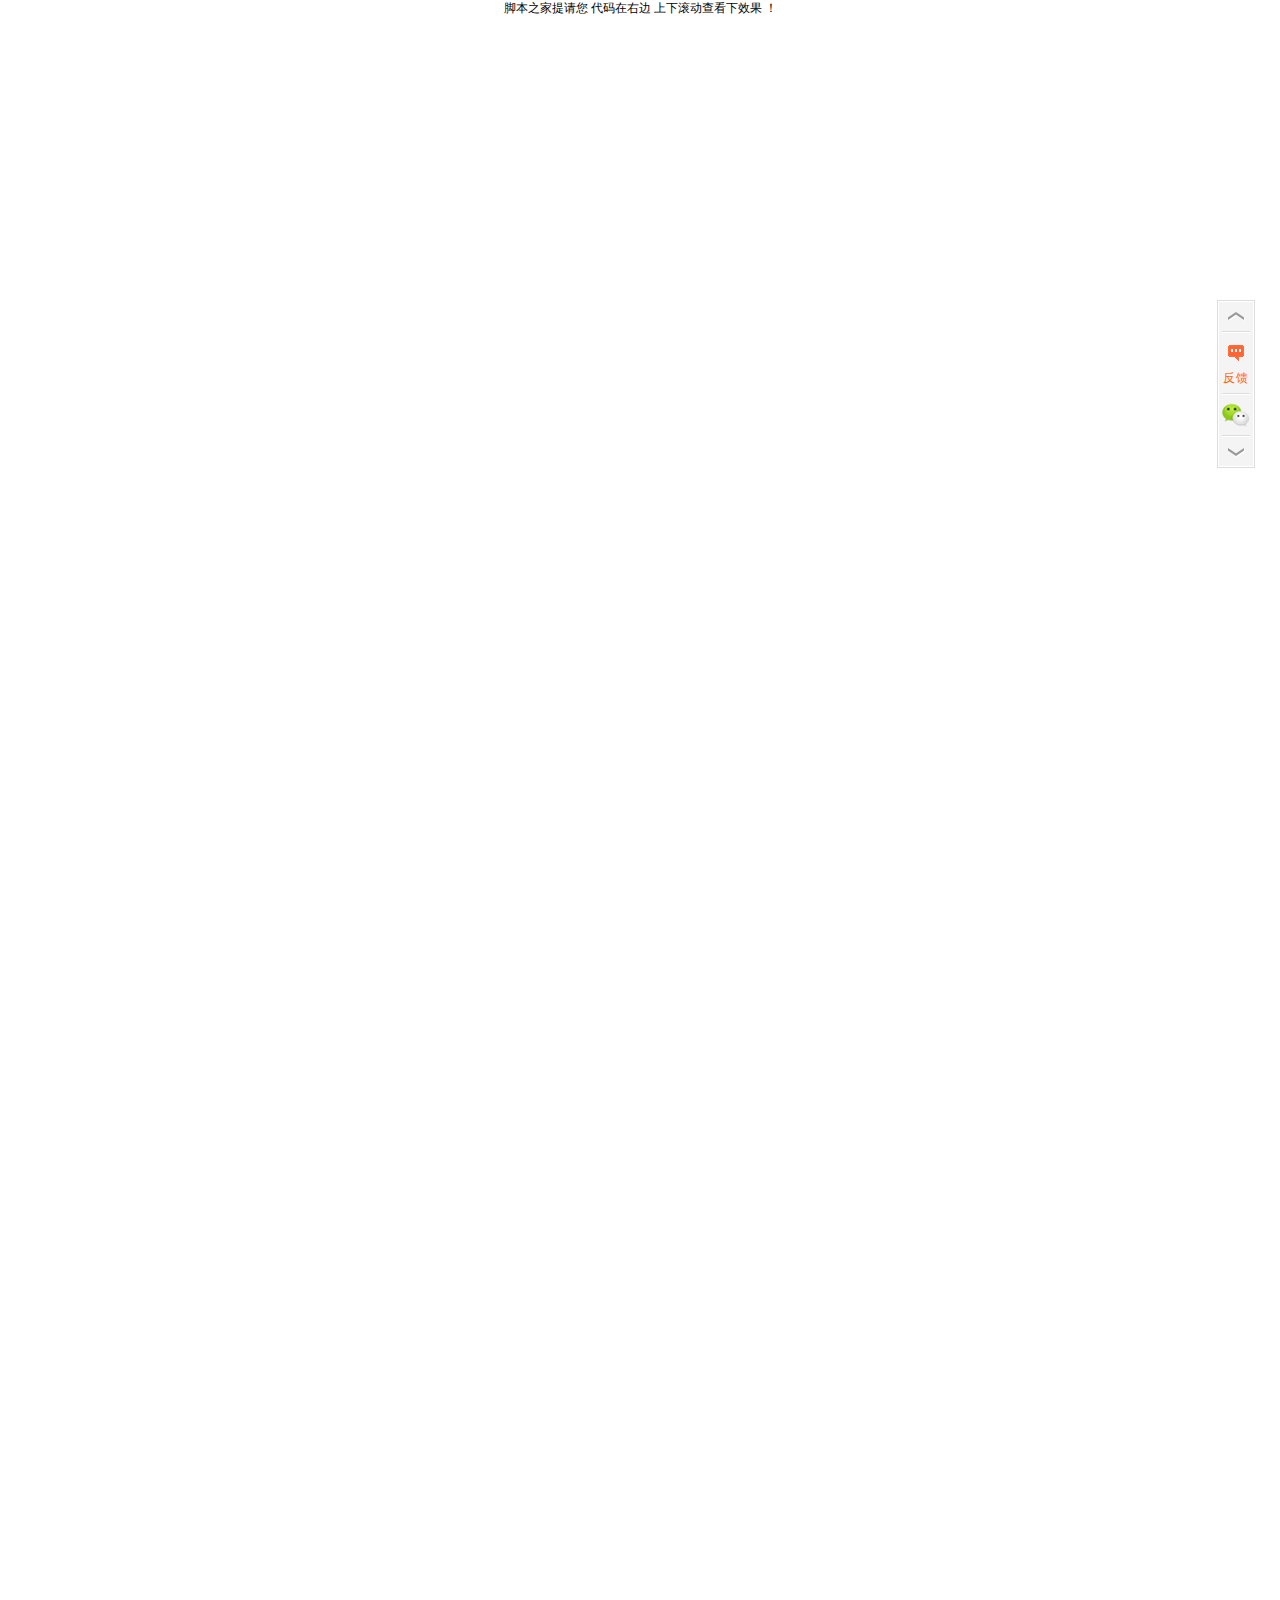
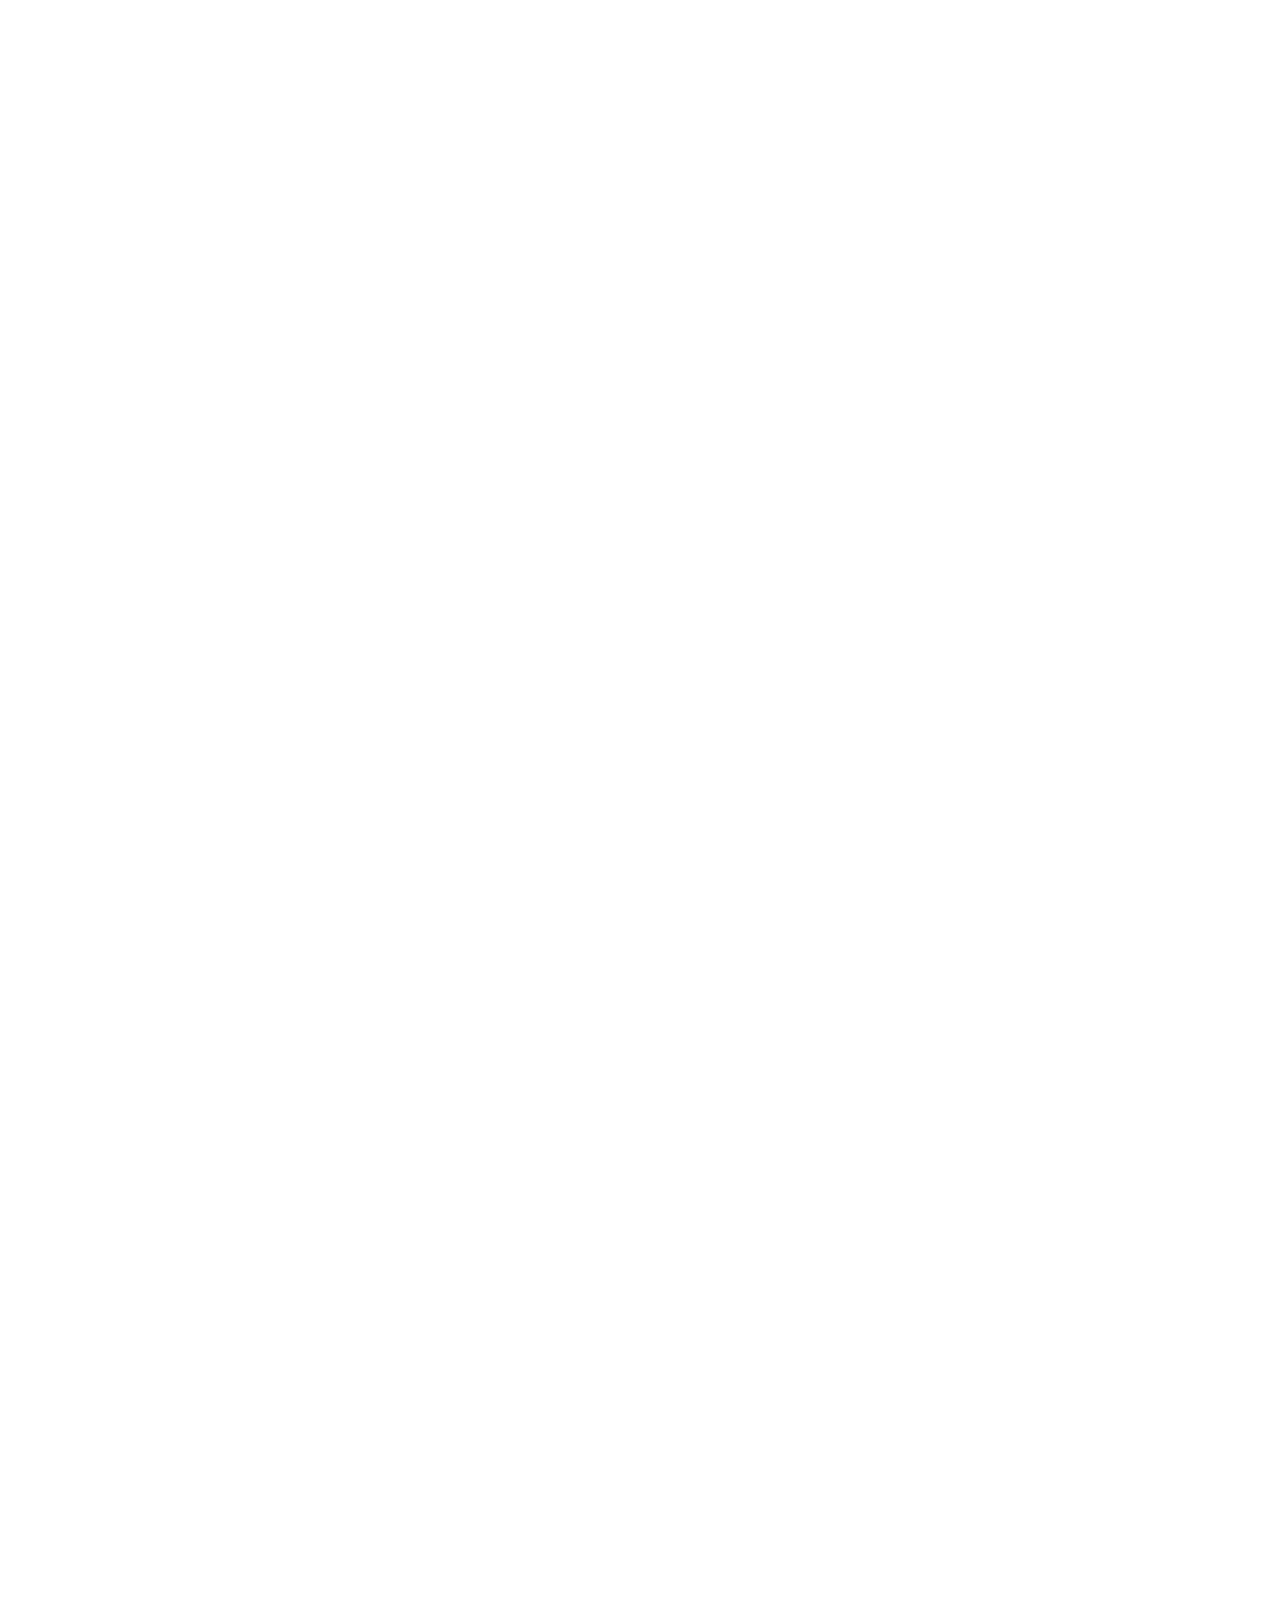
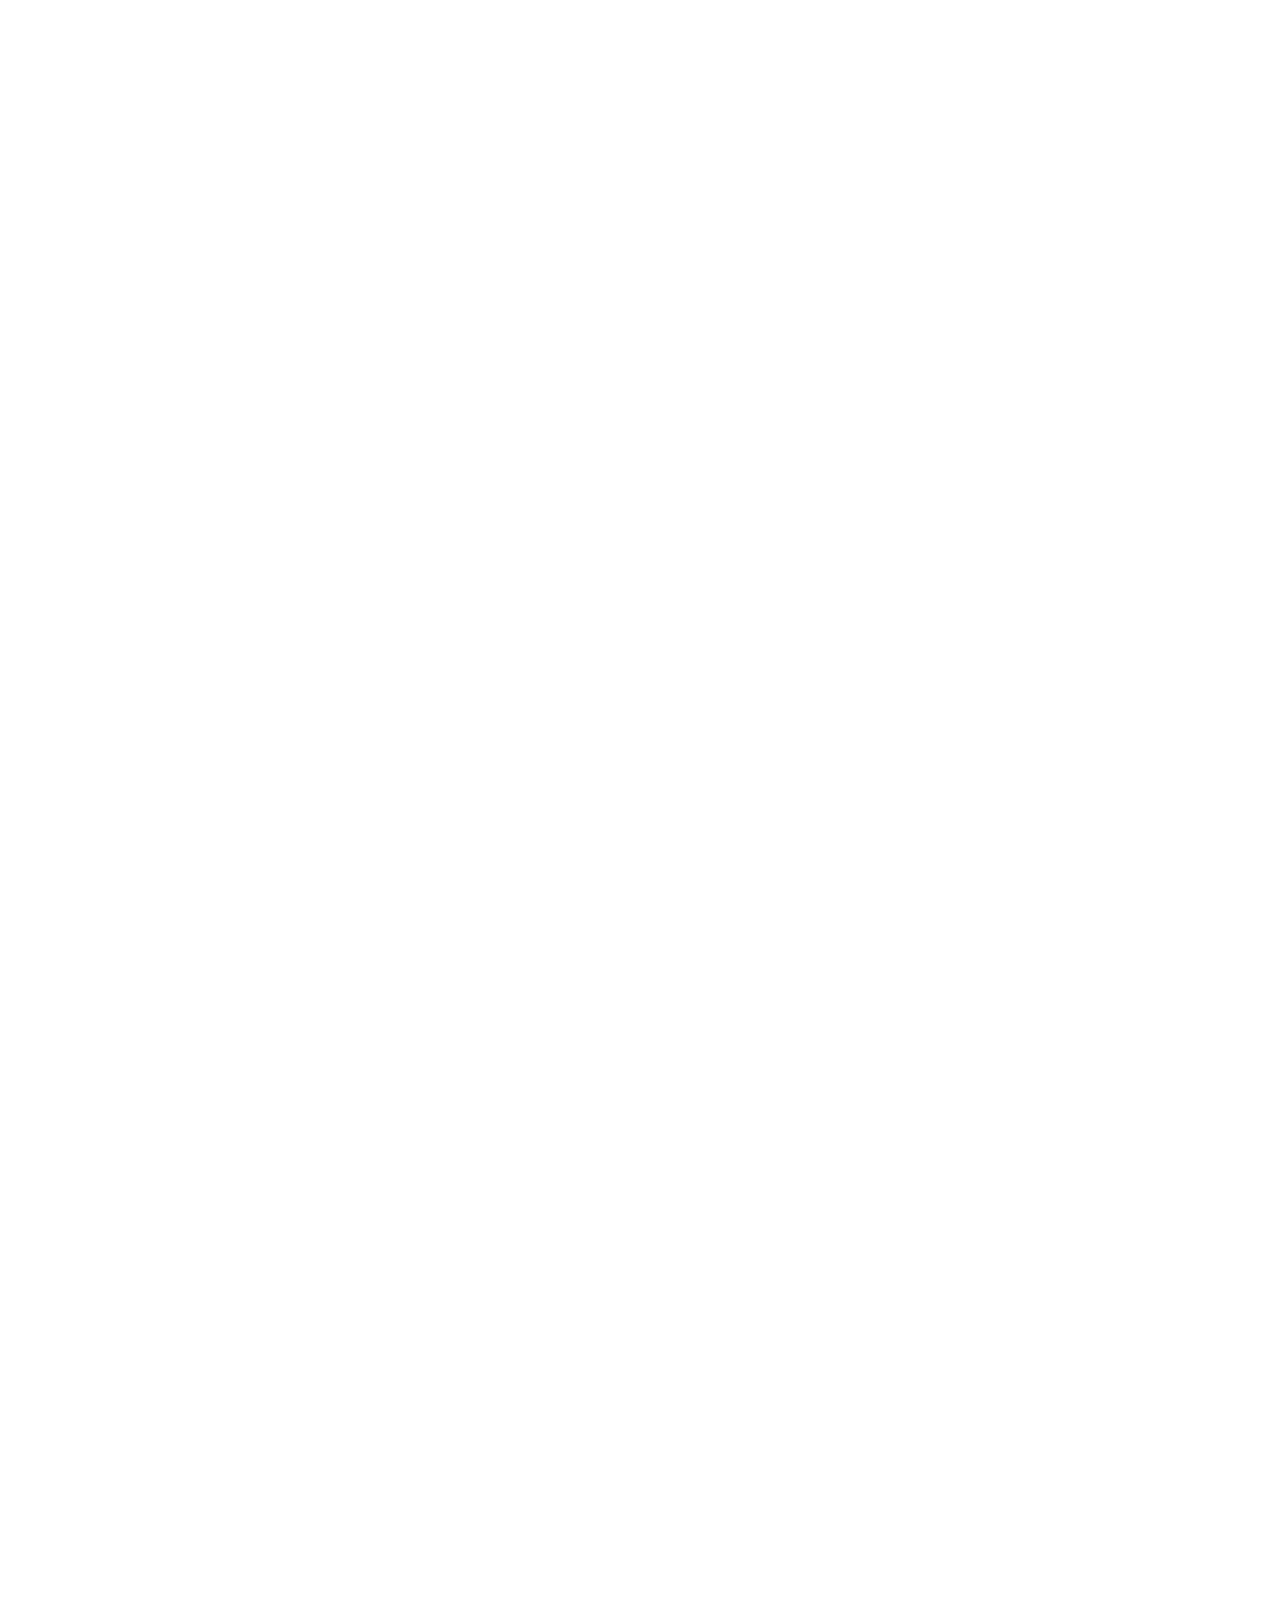
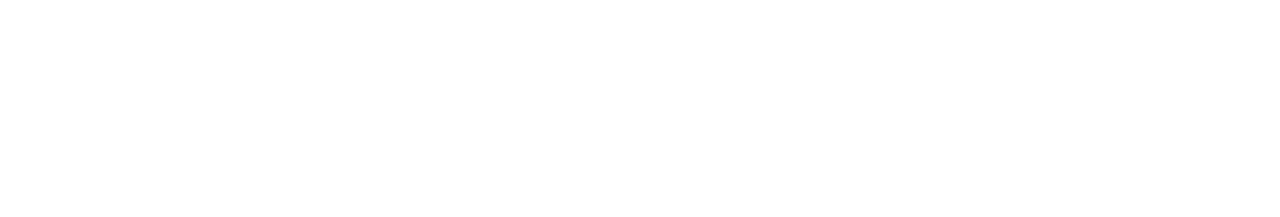
<file: images/logos/jQuery-wxewm-fhdbdb(jb51.net)/index.html>
<!DOCTYPE html PUBLIC "-//W3C//DTD XHTML 1.0 Transitional//EN" "http://www.w3.org/TR/xhtml1/DTD/xhtml1-transitional.dtd">
<html xmlns="http://www.w3.org/1999/xhtml">

<head>
<meta http-equiv="Content-Type" content="text/html; charset=utf-8" />
<title>jQuery悬浮右侧带微信二维码图片的返回底部/顶部代码 </title>
<link href="css/style.css" rel="stylesheet" type="text/css" />
<script type="text/javascript" src="js/jquery-1.7.2.min.js"></script>
<meta name="generator" content="Hexo 4.2.1"></head>
<body>
<script type="text/javascript">

	    $(function(){

        // 页面浮动面板
        $("#floatPanel > .ctrolPanel > a.arrow").eq(0).click(function(){$("html,body").animate({scrollTop :0}, 800);return false;});
        $("#floatPanel > .ctrolPanel > a.arrow").eq(1).click(function(){$("html,body").animate({scrollTop : $(document).height()}, 800);return false;});

        var objPopPanel = $("#floatPanel > .popPanel");	
        var w = objPopPanel.outerWidth();
        $("#floatPanel > .ctrolPanel > a.qrcode").bind({
            mouseover : function(){
                        objPopPanel.css("width","0px").show();
                        objPopPanel.animate({"width" : w + "px"},300);return false;
                },
                mouseout : function(){
                        objPopPanel.animate({"width" : "0px"},300);return false;
                        objPopPanel.css("width",w + "px");
            }	
        });
    });
</script>
<center>脚本之家提请您 代码在右边 上下滚动查看下效果 ！</center>
<div style="text-align:center;margin:5000px 0">
</div>
<!--浮动面板-->
<div id="floatPanel">
	<div class="ctrolPanel">
		<a class="arrow" href="#"><span>顶部</span></a><a class="contact" href="http://sc.chinaz.com/" target="_blank"><span>反馈</span></a><a class="qrcode" href="#"><span>微信二维码</span></a><a class="arrow" href="#"><span>底部</span></a></div>
	<div class="popPanel">
		<div class="popPanel-inner">
			<div class="qrcodePanel">
				<img src="images/weixin.jpg" /><span>扫描二维码关注我为好友</span></div>
			<div class="arrowPanel">
				<div class="arrow01">
				</div>
				<div class="arrow02">
				</div>
			</div>
		</div>
	</div>
</div>

</body>

</html>
</file>
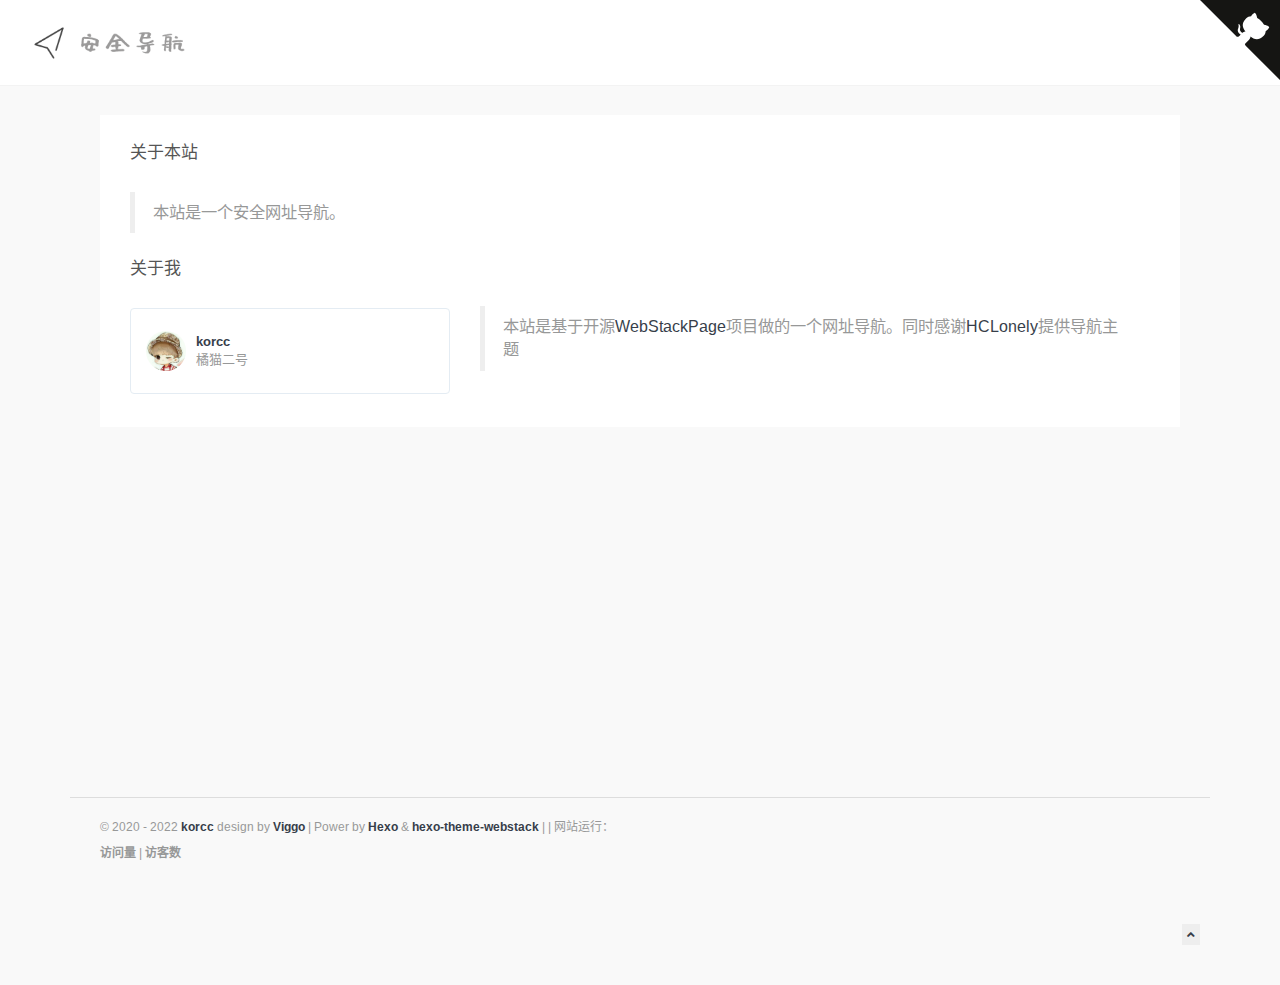
<file: 2020/06/28/hello-world/index.html>
<!DOCTYPE html>
<html lang="zh-CN">

<head>
  <head>
  <meta charset="utf-8">
  <meta http-equiv="X-UA-Compatible" content="IE=edge">
  <meta name="viewport" content="width=device-width, initial-scale=1.0" />
  <meta name="author" content="viggo" />
  <title>安全导航 - 小橘猫</title>
  <meta name="keywords" content="">
  <meta name="description" content="为安全人员提供全面的网址导航">
  <link rel="shortcut icon" href="/images/favicon.png">
  
<link rel="stylesheet" href="/css/hclonely.css">
<link rel="stylesheet" href="//fonts.loli.net/css?family=Arimo:400,700,400italic.css">
<link rel="stylesheet" href="/css/fonts/linecons/css/linecons.min.css">
<link rel="stylesheet" href="/css/fonts/fontawesome/css/all.min.css">
<link rel="stylesheet" href="/css/bootstrap.min.css">
<link rel="stylesheet" href="/css/xenon-core.min.css">
<link rel="stylesheet" href="/css/xenon-components.min.css">
<link rel="stylesheet" href="/css/xenon-skins.min.css">
<link rel="stylesheet" href="/css/nav.min.css">

  
<script src="/js/jquery-1.11.1.min.js"></script>

  
<script src="/js/header.js"></script>

  <!-- HTML5 shim and Respond.js IE8 support of HTML5 elements and media queries -->
  <!--[if lt IE 9]>
        
<script src="/js/html5shiv.min.js"></script>

        
<script src="/js/respond.min.js"></script>

    <![endif]-->
  <!-- / FB Open Graph -->
  <meta property="og:type" content="article">
  <meta property="og:url" content="http://yoursite.com/2020/06/28/hello-world/index.html">
  <meta property="og:title" content="安全导航 - 小橘猫">
  <meta property="og:description" content="为安全人员提供全面的网址导航">
  <meta property="og:site_name" content="安全导航 - 小橘猫">
  
  <meta property="og:image" content="/images/webstack_banner_cn.png">
  
  <!-- / Twitter Cards -->
  <meta name="twitter:card" content="summary_large_image">
  <meta name="twitter:title" content="安全导航 - 小橘猫">
  <meta name="twitter:description" content="为安全人员提供全面的网址导航">
  
  <meta name="twitter:image" content="/images/webstack_banner_cn.png">
  
  
  <!-- 直接添加html内容即可 -->
<!-- 可设置多行 -->
  
<meta name="generator" content="Hexo 4.2.1"></head>

</head>

<body class="page-body boxed-container">
  <nav class="navbar horizontal-menu navbar-fixed-top">
    <div class="navbar-inner">
      <div class="navbar-brand">
        <a href="/index.html" class="logo">
          <img src="/images/logo_dark@2x.png" width="180px" alt="" class="hidden-xs">
          <img src="/images/logo@2x.png" width="180px" alt="" class="visible-xs">
        </a>
      </div>
      <div class="navbar-mobile-clear"></div>
      
      <a href="https://github.com/kor-cc/kor-cc.github.io" target="_blank" rel="noopener" class="github-corner" aria-label="View source on GitHub"><svg width="80" height="80" viewBox="0 0 250 250" style="fill:#151513; color:#fff; position: absolute; top: 0; border: 0; right: 0;" aria-hidden="true"><path d="M0,0 L115,115 L130,115 L142,142 L250,250 L250,0 Z"></path><path d="M128.3,109.0 C113.8,99.7 119.0,89.6 119.0,89.6 C122.0,82.7 120.5,78.6 120.5,78.6 C119.2,72.0 123.4,76.3 123.4,76.3 C127.3,80.9 125.5,87.3 125.5,87.3 C122.9,97.6 130.6,101.9 134.4,103.2" fill="currentColor" style="transform-origin: 130px 106px;" class="octo-arm"></path><path d="M115.0,115.0 C114.9,115.1 118.7,116.5 119.8,115.4 L133.7,101.6 C136.9,99.2 139.9,98.4 142.2,98.6 C133.8,88.0 127.5,74.4 143.8,58.0 C148.5,53.4 154.0,51.2 159.7,51.0 C160.3,49.4 163.2,43.6 171.4,40.1 C171.4,40.1 176.1,42.5 178.8,56.2 C183.1,58.6 187.2,61.8 190.9,65.4 C194.5,69.0 197.7,73.2 200.1,77.6 C213.8,80.2 216.3,84.9 216.3,84.9 C212.7,93.1 206.9,96.0 205.4,96.6 C205.1,102.4 203.0,107.8 198.3,112.5 C181.9,128.9 168.3,122.5 157.7,114.1 C157.9,116.9 156.7,120.9 152.7,124.9 L141.0,136.5 C139.8,137.7 141.6,141.9 141.8,141.8 Z" fill="currentColor" class="octo-body"></path></svg></a><style>.github-corner:hover .octo-arm{animation:octocat-wave 560ms ease-in-out}@keyframes octocat-wave{0%,100%{transform:rotate(0)}20%,60%{transform:rotate(-25deg)}40%,80%{transform:rotate(10deg)}}@media (max-width:500px){.github-corner:hover .octo-arm{animation:none}.github-corner .octo-arm{animation:octocat-wave 560ms ease-in-out}}</style>
      
    </div>
  </nav>
  <div class="page-container">
    <div class="main-content">
      <div class="row">
        <div class="col-md-12">
          <div class="panel panel-default">
            
            <h4 class="text-gray">关于本站</h4>
            <div class="panel-body">
              <div class="row">
                <div class="col-sm-12">
                  <blockquote><p>本站是一个安全网址导航。</p></blockquote>
                </div>
              </div>
            
            
            <h4 class="text-gray">关于我</h4>
            <div class="row">
              <div class="col-sm-4">
                <div class="xe-widget xe-conversations box2 label-info" onclick="window.open('https://blog.csdn.net/korcc', '_blank')" data-toggle="tooltip" data-placement="bottom" title="" data-original-title="https://www.korcc.com/">
                  <div class="xe-comment-entry">
                    <a class="xe-user-img">
                      <img src="/images/logos/myblog.png" class="img-circle" width="40">
                    </a>
                    <div class="xe-comment">
                      <a href="#" class="xe-user-name overflowClip_1">
                        <strong>korcc</strong>
                      </a>
                      <p class="overflowClip_2">橘猫二号</p>
                    </div>
                  </div>
                </div>
              </div>
              <div class="col-md-8">
                <div class="row">
                  <div class="col-sm-12">
                    <br /><blockquote><p>本站是基于开源<a href="https://github.com/WebStackPage/WebStackPage.github.io" target="_blank" rel="noopener">WebStackPage</a>项目做的一个网址导航。同时感谢<a href="https://github.com/HCLonely/hexo-theme-webstack/ " target="_blank" rel="noopener">HCLonely</a>提供导航主题</p></blockquote>
                  </div>
                </div>
                <br>
              </div>
            </div>
            
            </div>
          </div>
        </div>
      </div>
  <footer class="main-footer sticky footer-type-1">
  <div class="footer-inner">
    <!-- Add your copyright text here -->
    <p>
      
      &copy; 2020 - 2022
      <a href="/about/"><strong>korcc</strong></a> design by <a href="http://viggoz.com" target="_blank"><strong>Viggo</strong></a> | Power by <a href="https://hexo.io/" target="_blank"><strong>Hexo</strong></a> & <a href="https://github.com/HCLonely/hexo-theme-webstack/" target="_blank"><strong>hexo-theme-webstack</strong></a> | 
	  <script type="text/javascript">document.write(unescape("%3Cspan id='cnzz_stat_icon_1279032627'%3E%3C/span%3E%3Cscript src='https://s4.cnzz.com/z_stat.php%3Fid%3D1279032627%26show%3Dpic' type='text/javascript'%3E%3C/script%3E"));</script>
	  <script>
    function secondToDate(second) {
        if (!second) {
            return 0;
        }
        var time = new Array(0, 0, 0, 0, 0);
        if (second >= 365 * 24 * 3600) {
            time[0] = parseInt(second / (365 * 24 * 3600));
            second %= 365 * 24 * 3600;
        }
        if (second >= 24 * 3600) {
            time[1] = parseInt(second / (24 * 3600));
            second %= 24 * 3600;
        }
        if (second >= 3600) {
            time[2] = parseInt(second / 3600);
            second %= 3600;
        }
        if (second >= 60) {
            time[3] = parseInt(second / 60);
            second %= 60;
        }
        if (second > 0) {
            time[4] = second;
        }
        return time;
    }
</script>
<script type="text/javascript" language="javascript">
    function setTime() {
        // 博客创建时间秒数，时间格式中，月比较特殊，是从0开始的，所以想要显示5月，得写4才行，如下
        var create_time = Math.round(new Date(Date.UTC(2020, 5, 28, 0, 0, 0))
                .getTime() / 1000);
        // 当前时间秒数,增加时区的差异
        var timestamp = Math.round((new Date().getTime() + 8 * 60 * 60 * 1000) / 1000);
        currentTime = secondToDate((timestamp - create_time));
        currentTimeHtml = currentTime[0] + '年' + currentTime[1] + '天'
                + currentTime[2] + '时' + currentTime[3] + '分' + currentTime[4]
                + '秒';
        document.getElementById("htmer_time").innerHTML = currentTimeHtml;
    }
    setInterval(setTime, 1000);
</script>
    | 网站运行：<span id="htmer_time" style="color: red;"></span>
	
    </p>
    
    <p>
      <span id="busuanzi_container_site_pv">访问量<span id="busuanzi_value_site_pv"></span></span> |
      <span id="busuanzi_container_site_uv">访客数<span id="busuanzi_value_site_uv"></span></span>
    </p>
    
    <div class="go-up">
      <a href="#" rel="go-top">
        <i class="fas fa-angle-up"></i>
      </a>
    </div>
  </div>
</footer>
</div>
</div>

<script src="/js/bootstrap.min.js"></script>
<script src="/js/TweenMax.min.js"></script>
<script src="/js/resizeable.min.js"></script>
<script src="/js/joinable.js"></script>
<script src="/js/xenon-api.min.js"></script>
<script src="/js/xenon-toggles.min.js"></script>
<script src="/js/xenon-custom.min.js"></script>


<script async src="https://busuanzi.ibruce.info/busuanzi/2.3/busuanzi.pure.mini.js"></script>


<textarea tabindex="-1" style="position: absolute; top: -999px; left: 0px; right: auto; bottom: auto; border: 0px; padding: 0px; box-sizing: content-box; word-wrap: break-word; overflow: hidden; transition: none; height: 0px !important; min-height: 0px !important; font-family: Arimo, &quot;Helvetica Neue&quot;, Helvetica, Arial, sans-serif; font-size: 13px; font-weight: 400; font-style: normal; letter-spacing: 0px; text-transform: none; word-spacing: 0px; text-indent: 0px; line-height: 18.5714px; width: 53px;" class="autosizejs" id="autosizejs"></textarea>


  
  <!-- 直接添加html内容即可 -->
<!-- 可设置多行 -->
  
</body>

</html>
</file>
<file: css/hclonely.css>
.sousuo{
    padding: 55px 0 35px 0;
    max-width: 717px;
    margin: 0 auto;
}
.search{
  position: relative;
  width: 100%;
  margin: 0 auto;
}
.search-box{
  position: relative;
}
.search-icon{
  position: absolute;
  left: 3px;
  top: 5px;
  width: 40px;
  height: 40px;
  overflow: hidden;
  border-radius: 25px;
  cursor: pointer;
  opacity: 0;
}
.search-input{
  width: 100%;
  height: 50px;
  line-height: 50px;
  font-size: 16px;
  color: #999;
  border: none;
  outline: none;
  padding-left: 45px;
  border: 1px solid #e6e6e6;
  border-radius: 10px;
}
.search-input:focus{
	outline: none;
    border: 1px solid #2188ff;
    -webkit-box-shadow: 0 0 5px 0px rgba(71, 158, 245, 0.5);
    box-shadow: 0 0 5px 0px rgba(71, 158, 245, 0.5);
}
input::-webkit-input-placeholder{
  font-size: 12px;
  letter-spacing: 1px;
  color: #ccc;
}
.search-btn{
	position: absolute;
    right: 0;
    top: 0;
    width: 50px;
    line-height: 48px;
    background: transparent;
    border: none;
    font-size: 25px;
    color: #ddd;
    font-weight: bold;
    outline: none;
    padding: 0 10px;
}
.search-btn:hover{ color: #6b7184 }
.search-btn i { margin: 0 }
.search-hot-text{
  position: absolute;
  z-index: 100;
  width: 100%;
  border-radius: 0 0 10px 10px;
  background: #FFF;
  box-shadow: 0px 4px 5px 0px #cccccc94;
  overflow: hidden;
}
.search-hot-text ul{
	margin: 0;
	padding: 5px 0;
}
.search-hot-text ul li{
  border-top: 1px solid #f2f2f2;
  line-height: 30px;
  font-size: 14px;
  padding: 0px 25px;
  color: #777;
  cursor: pointer;
}
.search-hot-text ul li.current{
  background: #f1f1f1;
  color: #2196f3;
}
.search-hot-text ul li:hover{
  background: #f1f1f1;
  color: #2196f3;
  cursor: pointer;
}
.search-hot-text ul li span{
	display: inline-block;
    width: 20px;
    height: 20px;
    font-size: 12px;
    line-height: 20px;
    text-align: center;
    background: #e5e5e5;
    margin-right: 10px;
    border-radius: 10px;
    color: #999;
}
/* 搜索引擎 */
.search-engine{
  position: absolute;
  top: 60px;
  left: 0;
  width: 100%;
  background: #FFF;
  padding: 15px 0 0 15px;
  border-radius: 5px;
  box-shadow: 0px 5px 20px 0px #d8d7d7;
  transition: all 0.3s;
  -moz-transition: all 0.3s;
  -webkit-transition: all 0.3s;
  -o-transition: all 0.3s;
  display: none;
  z-index: 999
}
.search-engine-head{
  overflow: hidden;
  margin-bottom: 10px;
  padding-right: 15px;
}
.search-engine-tit{
  float: left;
  margin: 0;
  font-size: 14px;
  color: #999;
}
.search-engine-tool{
  float: right;
  font-size: 12px;
  color: #999;
}
.search-engine-tool > span{
  float: right;
  display: inline-block;
  width: 25px;
  height: 15px;
  background: url('/images/off_on.png') no-repeat 0px 0px;
  cursor: pointer
}
.search-engine-tool > span.off{ background-position: -30px 0px }

.search-engine ul::before{
  content: '';
  width: 0px;
  height: 0px;
  position: absolute;
  top: -15px;
  border-top: 8px solid transparent;
  border-right: 8px solid transparent;
  border-bottom: 8px solid #fff;
  border-left: 8px solid transparent;

}
.search-engine-list::after{
    content: '';
    width: 90px;
    height: 20px;
    position: absolute;
    top: -20px;
    left: 1px;
}
.search-engine-list li{
  float: left;
  width: 30%;
  line-height: 30px;
  font-size: 14px;
  padding: 5px 10px 5px 10px;
  margin: 0 10px 10px 0;
  background: #f9f9f9;
  color: #999;
  cursor: pointer;
  padding: 0;
}
.search-engine-list li span{
  width: 25px;
  height: 25px;
  border-radius: 15px;
  float: left;
  margin-right: 5px;
  margin-top: 2.5px;
}
body.night .board {
  background: #2c2e2f;
  box-shadow: 0px 0px 6px #00000061;
}

body.night .board a {
  color: #d6d6d6;
}

body.night .tpwidget_title_hook,
body.night .tpwidget_text_hook {
  color: #fdfdfd;
}

body.night .sidebar-menu {
  border-right: #7f8080 1px solid;
}

body.night .user-info-navbar {
  background-color: #232323 !important;
}
body.night .dropdown-menu {
  background-color: #232323 !important;
  border: 1px solid #888686 !important;
}

body.night .user-info-navbar .user-info-menu>li>a {
  border-bottom: 1px solid #232323 !important;
  border-right: 1px solid #232323 !important;
  border-left: 1px solid #232323 !important;
}

body.night .user-info-navbar .user-info-menu>li>a,
.user-info-navbar .user-info-menu>li>a {
  height: 76px !important;
}

body.night .user-info-navbar .user-info-menu>li>a:hover {
  border-right: 1px solid #888686 !important;
  border-left: 1px solid #888686 !important;
}

body.night .user-info-navbar .user-info-menu>li {
  border: 1px solid #232323 !important;
}

body.night .user-info-navbar .user-info-menu>li .dropdown-menu.languages li.active a {
  background-color: #232323 !important;
  color: #979898 !important;
}

body.night,
body.night #body {
  background-color: #2c2e2f !important;
  color: #a9a9a9 !important;
}

body.night .text-gray {
  color: #f8f8f8;
}

body.night .xe-widget.xe-conversations {
  background: #2c2e2f;
}

body.night .box2 {
  border: 1px solid #3f4142;
}

body.night .xe-comment a {
  color: #d8d8d8;
}

body.night .xe-comment p {
  color: #979898 !important;
}

body.night .box2:hover {
  box-shadow: 0 26px 40px -24px rgb(255, 255, 255);
  -webkit-box-shadow: 0 26px 40px -24px rgba(130, 130, 130, 0.13);
  -moz-box-shadow: 0 26px 40px -24px rgba(0, 36, 100, 0.3);
  -webkit-transition: all 0.3s cubic-bezier(0.25, 0.1, 0.14, 1.43);
  -moz-transition: all 0.3s ease;
  -o-transition: all 0.3s ease;
  transition: all 0.3s ease-out;
  background-color: #232323 !important;
}

body.night .tpwthwidt .front_37Zqj25,
body.night .tpwthwidt .widget_ctONpAN {
  background: #535656;
  color: red !important;
}

body.night .tpwthwidt .weakText_3SLbaEo {
  color: rgb(253, 253, 253);
}

body.night .tpwthwidt .baseText_31obwQ4 {
  color: #cccccc;
}

body.night footer.main-footer {
  border-top: 1px solid #414344b5;
  background-color: #2c2e2f;
}

body.night .footer-text a {
  color: #a9a9a9;
}

body.night .footer-text a:hover,
body.night footer-text a:focus {
  color: #ffffff;
  text-decoration: none
}

body.night .panel {
  background: #2c2e2f;
}

body.night blockquote {
  border-left: 5px solid #000;
}

body.night .respond a {
  color: #cecece;
}

body.night .respond .textarea {
  background-color: #2b2b2b;
  margin-top: 50px;
  border-radius: 15px;
  padding: 10px;
}

body.night .submit {
  color: #a5a5a5;
  background-color: #0000008f;
  border: 0px;
  border-radius: 5px;
  padding: 5px 10px;
  font-size: 15px;
  float: right;
  margin-top: 10px;
}

body.night #search button i {
  color: #b1b1b1;
}

body.night #search-text {
  background-color: #464646;
  color: #bdbdbd;
}

body.night .search-type input:checked+label,
.search-type input:hover+label {
  background-color: #969696;
}

body.night .s-type-list {
  display: none;
  position: absolute;
  top: 31px;
  padding: 9pt 0;
  width: 20pc;
  background: #535656;
  border-radius: 4px;
  box-shadow: 0 0 6px rgba(0, 0, 0, .16);
}

body.night .xe-comment-entry img {
  filter: brightness(95%);
}

body.night .search-input {
  border: 1px solid #424242;
  border-radius: 10px;
  background-color: #424242;
}

body.night .search-engine {
  background: #424242;
  box-shadow: 0px 5px 20px 0px #2c2e2f;
}

body.night .search-engine-list li {
  background: #424242;
}

.go-up{
  right: 10px !important;
  position: absolute !important;
  bottom: 20px !important;
}

body.night .go-up a {
  color: #b3b3b3 !important;
  background-color: rgba(209, 209, 210, 0.05) !important;
}

.footer-inner #busuanzi_container_site_pv,
.footer-inner #busuanzi_container_site_uv {
  font-weight: bold;
}

.footer-inner #busuanzi_value_site_pv,
.footer-inner #busuanzi_value_site_uv {
  color: #373e4a;
}

.main-menu #busuanzi_value_site_pv,
.main-menu #busuanzi_value_site_uv {
  float: right;
}
</file>
<file: images/logos/jQuery-wxewm-fhdbdb(jb51.net)/css/style.css>
@charset "utf-8";
/* CSS Document */
body{font-size:12px;font-family:"宋体"; margin:0;padding:0; _background-image:url(text.txt); /* for IE6 */ _background-attachment:fixed;}
body, div, dl, dt, dd, ul, ol, li, h1, h2, h3, h4, h5, h6, pre, form, fieldset, input, textarea, p, blockquote, th, td {margin: 0;padding: 0;}
a{color: #666;text-decoration:none;}
a:hover{color: #1e90ff;}

/* 浮动面板 */
#floatPanel{}
#floatPanel .ctrolPanel{width:36px;height:166px;background:#fff url(../images/float-panel-bg.gif) no-repeat left top;border:solid 1px #ddd;position:fixed;right:25px;top:300px;overflow:hidden;z-index:10000; _position:absolute; /* for IE6 */_top:expression(documentElement.scrollTop + 300);}
#floatPanel .ctrolPanel a{width:34px;font-size:12px;color:#ff6600;letter-spacing:1px;text-align:center;overflow:hidden;}
#floatPanel .ctrolPanel .arrow{height:29px;line-height:28px;display:block;margin:1px auto;}
#floatPanel .ctrolPanel .arrow span{display:none;}
#floatPanel .ctrolPanel .arrow:hover{background:#f4f4f4;}
#floatPanel .ctrolPanel .arrow:hover span{display:block;}
#floatPanel .ctrolPanel .contact{height:60px;display:block;margin:2px auto;}
#floatPanel .ctrolPanel .contact span{line-height:90px;}
#floatPanel .ctrolPanel .qrcode{height:40px;display:block;margin:2px auto;}
#floatPanel .ctrolPanel .qrcode span{display:none;}

#floatPanel .popPanel{width:230px;height:242px;position:fixed;right:70px;top:300px;z-index:10000;overflow:hidden;display:none;_position:absolute; /* for IE6 */_top:expression(documentElement.scrollTop + 300); }
#floatPanel .popPanel .popPanel-inner{width:230px;height:242px;position:relative;overflow:hidden;}
#floatPanel .popPanel .popPanel-inner .arrowPanel{width:10px;height:240px;position:absolute;right:1px;top:102px;}
#floatPanel .popPanel .popPanel-inner .arrowPanel .arrow01{width:0;height:0;font-size:0;line-height:0;border-top:10px solid transparent;_border-top:10px solid black;_filter:chroma(color=black);border-right:10px solid transparent;_border-right:10px solid black;_filter:chroma(color=black);border-bottom:10px solid transparent;_border-bottom:10px solid black;_filter:chroma(color=black);border-left:10px solid #ddd;position:absolute;bottom:0;position:absolute;left:2px;top:0;}
#floatPanel .popPanel .popPanel-inner .arrowPanel .arrow02{width:0;height:0;font-size:0;line-height:0;border-top:10px solid transparent;_border-top:10px solid black;_filter:chroma(color=black);border-right:10px solid transparent;_border-right:10px solid black;_filter:chroma(color=black);border-bottom:10px solid transparent;_border-bottom:10px solid black;_filter:chroma(color=black);border-left:10px solid #fff;position:absolute;bottom:0;position:absolute;left:0;top:0;}
#floatPanel .popPanel .popPanel-inner .qrcodePanel{width:220px;height:240px;text-align:center;background:#fff;border:solid 1px #ddd;position:absolute;left:0;top:0;overflow:hidden;}
#floatPanel .popPanel .popPanel-inner .qrcodePanel img{width:200px;height:200px;border:none;padding:10px 10px 5px 10px;}
#floatPanel .popPanel .popPanel-inner .qrcodePanel span{font-size:12px;color:#666;line-height:24px;letter-spacing:1px;}
</file>
<file: css/fonts/linecons/css/linecons.min.css>
@font-face{font-family:linecons;src:url(../font/linecons.eot?24293614);src:url(../font/linecons.eot?24293614#iefix) format('embedded-opentype'),url(../font/linecons.woff?24293614) format('woff'),url(../font/linecons.ttf?24293614) format('truetype'),url(../font/linecons.svg?24293614#linecons) format('svg');font-weight:400;font-style:normal}[class*=" linecons-"]:before,[class^=linecons-]:before{font-family:linecons;font-style:normal;font-weight:400;speak:none;display:inline-block;text-decoration:inherit;width:1em;margin-right:.2em;text-align:center;font-variant:normal;text-transform:none;line-height:1em;margin-left:.2em}.linecons-music:before{content:'\e800'}.linecons-search:before{content:'\e801'}.linecons-mail:before{content:'\e802'}.linecons-heart:before{content:'\e803'}.linecons-star:before{content:'\e804'}.linecons-user:before{content:'\e805'}.linecons-videocam:before{content:'\e806'}.linecons-camera:before{content:'\e807'}.linecons-photo:before{content:'\e808'}.linecons-attach:before{content:'\e809'}.linecons-lock:before{content:'\e80a'}.linecons-eye:before{content:'\e80b'}.linecons-tag:before{content:'\e80c'}.linecons-thumbs-up:before{content:'\e80d'}.linecons-pencil:before{content:'\e80e'}.linecons-comment:before{content:'\e80f'}.linecons-location:before{content:'\e810'}.linecons-cup:before{content:'\e811'}.linecons-trash:before{content:'\e812'}.linecons-doc:before{content:'\e813'}.linecons-note:before{content:'\e814'}.linecons-cog:before{content:'\e815'}.linecons-params:before{content:'\e816'}.linecons-calendar:before{content:'\e817'}.linecons-sound:before{content:'\e818'}.linecons-clock:before{content:'\e819'}.linecons-lightbulb:before{content:'\e81a'}.linecons-tv:before{content:'\e81b'}.linecons-desktop:before{content:'\e81c'}.linecons-mobile:before{content:'\e81d'}.linecons-cd:before{content:'\e81e'}.linecons-inbox:before{content:'\e81f'}.linecons-globe:before{content:'\e820'}.linecons-cloud:before{content:'\e821'}.linecons-paper-plane:before{content:'\e822'}.linecons-fire:before{content:'\e823'}.linecons-graduation-cap:before{content:'\e824'}.linecons-megaphone:before{content:'\e825'}.linecons-database:before{content:'\e826'}.linecons-key:before{content:'\e827'}.linecons-beaker:before{content:'\e828'}.linecons-truck:before{content:'\e829'}.linecons-money:before{content:'\e82a'}.linecons-food:before{content:'\e82b'}.linecons-shop:before{content:'\e82c'}.linecons-diamond:before{content:'\e82d'}.linecons-t-shirt:before{content:'\e82e'}.linecons-wallet:before{content:'\e82f'}
</file>
<file: css/xenon-core.min.css>
.ps-container .ps-scrollbar-x-rail{position:absolute;bottom:3px;height:5px;zoom:1;-webkit-opacity:0;-moz-opacity:0;opacity:0;-webkit-transition:background-color .2s linear,opacity .2s linear;-moz-transition:background-color .2s linear,opacity .2s linear;-o-transition:background-color .2s linear,opacity .2s linear;transition:background-color .2s linear,opacity .2s linear}.ps-container.hover .ps-scrollbar-x-rail,.ps-container:hover .ps-scrollbar-x-rail{zoom:1;-webkit-opacity:.6;-moz-opacity:.6;opacity:.6}.ps-container .ps-scrollbar-x-rail.hover,.ps-container .ps-scrollbar-x-rail:hover{background-color:rgba(255,255,255,.5)}.ps-container .ps-scrollbar-x-rail.in-scrolling{background-color:rgba(255,255,255,.9)}.ps-container .ps-scrollbar-y-rail{position:absolute;right:2px;width:5px;zoom:1;-webkit-opacity:0;-moz-opacity:0;opacity:0;-webkit-transition:background-color .2s linear,opacity .2s linear;-moz-transition:background-color .2s linear,opacity .2s linear;-o-transition:background-color .2s linear,opacity .2s linear;transition:background-color .2s linear,opacity .2s linear}.ps-container.hover .ps-scrollbar-y-rail,.ps-container:hover .ps-scrollbar-y-rail{zoom:1;-webkit-opacity:.6;-moz-opacity:.6;opacity:.6}.ps-container .ps-scrollbar-y-rail.hover,.ps-container .ps-scrollbar-y-rail:hover{background-color:rgba(255,255,255,.5)}.ps-container .ps-scrollbar-y-rail.in-scrolling{background-color:#eee;zoom:1;-webkit-opacity:.9;-moz-opacity:.9;opacity:.9}.ps-container .ps-scrollbar-x{position:absolute;bottom:0;height:5px;background-color:#aaa;-o-transition:background-color .2s linear;-webkit-transition:background-color .2s linear;-moz-transition:background-color .2s linear;transition:background-color .2s linear}.ps-container.ie6 .ps-scrollbar-x{font-size:0}.ps-container .ps-scrollbar-x-rail.hover .ps-scrollbar-x,.ps-container .ps-scrollbar-x-rail:hover .ps-scrollbar-x{background-color:#999}.ps-container .ps-scrollbar-y{position:absolute;right:0;width:5px;background-color:#aaa;-webkit-transition:background-color .2s linear;-moz-transition:background-color .2s linear;-o-transition:background-color .2s linear;transition:background-color .2s linear}.ps-container.ie6 .ps-scrollbar-y{font-size:0}.ps-container .ps-scrollbar-y-rail.hover .ps-scrollbar-y,.ps-container .ps-scrollbar-y-rail:hover .ps-scrollbar-y{background-color:#fafafa}.ps-container.ie .ps-scrollbar-x,.ps-container.ie .ps-scrollbar-y{visibility:hidden}.ps-container.ie.hover .ps-scrollbar-x,.ps-container.ie.hover .ps-scrollbar-y,.ps-container.ie:hover .ps-scrollbar-x,.ps-container.ie:hover .ps-scrollbar-y{visibility:visible}.cbp_tmtimeline{margin:30px 0 0 0;padding:0;list-style:none;position:relative}.cbp_tmtimeline:before{content:'';position:absolute;top:0;bottom:0;width:10px;background:#afdcf8;left:20%;margin-left:-10px}.cbp_tmtimeline>li{position:relative}.cbp_tmtimeline>li .cbp_tmtime{display:block;width:25%;padding-right:100px;position:absolute}.cbp_tmtimeline>li .cbp_tmtime span{display:block;text-align:right}.cbp_tmtimeline>li .cbp_tmtime span:first-child{font-size:.9em;color:#bdd0db}.cbp_tmtimeline>li .cbp_tmtime span:last-child{font-size:2.9em;color:#3594cb}.cbp_tmtimeline>li:nth-child(odd) .cbp_tmtime span:last-child{color:#6cbfee}.cbp_tmtimeline>li .cbp_tmlabel{margin:0 0 15px 25%;background:#3594cb;color:#fff;padding:2em;font-size:1.2em;font-weight:300;line-height:1.4;position:relative;border-radius:5px}.cbp_tmtimeline>li:nth-child(odd) .cbp_tmlabel{background:#6cbfee}.cbp_tmtimeline>li .cbp_tmlabel h2{margin-top:0;padding:0 0 10px 0;border-bottom:1px solid rgba(255,255,255,.4)}.cbp_tmtimeline>li .cbp_tmlabel:after{right:100%;border:solid transparent;content:" ";height:0;width:0;position:absolute;pointer-events:none;border-right-color:#3594cb;border-width:10px;top:10px}.cbp_tmtimeline>li:nth-child(odd) .cbp_tmlabel:after{border-right-color:#6cbfee}.cbp_tmtimeline>li .cbp_tmicon{width:40px;height:40px;speak:none;font-style:normal;font-weight:400;font-variant:normal;text-transform:none;font-size:1.4em;line-height:40px;-webkit-font-smoothing:antialiased;position:absolute;color:#fff;background:#46a4da;border-radius:50%;box-shadow:0 0 0 8px #afdcf8;text-align:center;left:20%;top:0;margin:0 0 0 -25px}@media screen and (max-width:65.375em){.cbp_tmtimeline>li .cbp_tmtime span:last-child{font-size:1.5em}}@media screen and (max-width:47.2em){.cbp_tmtimeline:before{display:none}.cbp_tmtimeline>li .cbp_tmtime{width:100%;position:relative;padding:0 0 20px 0}.cbp_tmtimeline>li .cbp_tmtime span{text-align:left}.cbp_tmtimeline>li .cbp_tmlabel{margin:0 0 30px 0;padding:1em;font-weight:400;font-size:95%}.cbp_tmtimeline>li .cbp_tmlabel:after{right:auto;left:20px;border-right-color:transparent;border-bottom-color:#3594cb;top:-20px}.cbp_tmtimeline>li:nth-child(odd) .cbp_tmlabel:after{border-right-color:transparent;border-bottom-color:#6cbfee}.cbp_tmtimeline>li .cbp_tmicon{position:relative;float:right;left:auto;margin:-55px 5px 0 0}}.dropdown-menu>li.checkbox-row{padding:5px 20px}.dropdown-menu li.checkbox-row{display:block;clear:both;font-weight:400;line-height:18px;color:#333;white-space:nowrap}.dropdown-menu li.checkbox-row label{font-weight:400}.dropdown-menu li.checkbox-row input:hover,.dropdown-menu li.checkbox-row label:hover,.dropdown-menu li.checkbox-row:hover{cursor:pointer}.no-touch .dropdown-menu>.checkbox-row:active,.no-touch .dropdown-menu>.checkbox-row:hover{text-decoration:none;color:#262626;background-color:#f5f5f5}.btn-toolbar{margin-bottom:5px}.btn-toolbar .btn-default{background-color:#68b828;color:#fff;border:1px solid transparent}.btn-toolbar .btn-default.dropdown-toggle{-webkit-box-shadow:none;-moz-box-shadow:none;box-shadow:none;border-color:transparent}.btn-toolbar .btn-primary{background-color:#508e1f}.btn-toolbar .btn-group.open .dropdown-toggle{background-color:#508e1f;color:#fff}.btn-toolbar .dropdown-menu{margin-top:0}.btn-toolbar .dropdown-menu .checkbox-row{-webkit-user-select:none;-moz-user-select:none;-ms-user-select:none;user-select:none}.btn-toolbar .dropdown-menu .checkbox-row .cbr-replaced{margin:0;margin-right:5px}.btn-toolbar .dropdown-menu .checkbox-row label{color:#979898;font-size:12px;margin:0}.lt-ie8 .btn-toolbar{display:none}.table-responsive{border-radius:0;border:1px solid #eee;margin-bottom:18px}.table-responsive>.table{margin-bottom:0}.table-responsive>.table-bordered{border:0}.table-responsive>.table-bordered>tbody>tr>td:first-child,.table-responsive>.table-bordered>tbody>tr>th:first-child,.table-responsive>.table-bordered>tfoot>tr>td:first-child,.table-responsive>.table-bordered>tfoot>tr>th:first-child,.table-responsive>.table-bordered>thead>tr>td:first-child,.table-responsive>.table-bordered>thead>tr>th:first-child{border-left:0}.table-responsive>.table-bordered>tbody>tr>td:last-child,.table-responsive>.table-bordered>tbody>tr>th:last-child,.table-responsive>.table-bordered>tfoot>tr>td:last-child,.table-responsive>.table-bordered>tfoot>tr>th:last-child,.table-responsive>.table-bordered>thead>tr>td:last-child,.table-responsive>.table-bordered>thead>tr>th:last-child{border-right:0}.table-responsive>.table-bordered>tbody>tr:last-child>td,.table-responsive>.table-bordered>tbody>tr:last-child>th,.table-responsive>.table-bordered>tfoot>tr:last-child>td,.table-responsive>.table-bordered>tfoot>tr:last-child>th{border-bottom:0}.table-responsive[data-pattern=priority-columns]{position:relative;width:100%;margin-bottom:18px;overflow-y:hidden;overflow-x:auto;-ms-overflow-style:-ms-autohiding-scrollbar;border-radius:0;border:1px solid #eee;-webkit-overflow-scrolling:touch}.table-responsive[data-pattern=priority-columns]>.table{margin-bottom:0}.table-responsive[data-pattern=priority-columns]>.table>tbody>tr>td,.table-responsive[data-pattern=priority-columns]>.table>tbody>tr>th,.table-responsive[data-pattern=priority-columns]>.table>tfoot>tr>td,.table-responsive[data-pattern=priority-columns]>.table>tfoot>tr>th,.table-responsive[data-pattern=priority-columns]>.table>thead>tr>td,.table-responsive[data-pattern=priority-columns]>.table>thead>tr>th{white-space:nowrap}.table-responsive[data-pattern=priority-columns]>.table-bordered{border:0}.table-responsive[data-pattern=priority-columns]>.table-bordered>tbody>tr>td:first-child,.table-responsive[data-pattern=priority-columns]>.table-bordered>tbody>tr>th:first-child,.table-responsive[data-pattern=priority-columns]>.table-bordered>tfoot>tr>td:first-child,.table-responsive[data-pattern=priority-columns]>.table-bordered>tfoot>tr>th:first-child,.table-responsive[data-pattern=priority-columns]>.table-bordered>thead>tr>td:first-child,.table-responsive[data-pattern=priority-columns]>.table-bordered>thead>tr>th:first-child{border-left:0}.table-responsive[data-pattern=priority-columns]>.table-bordered>tbody>tr>td:last-child,.table-responsive[data-pattern=priority-columns]>.table-bordered>tbody>tr>th:last-child,.table-responsive[data-pattern=priority-columns]>.table-bordered>tfoot>tr>td:last-child,.table-responsive[data-pattern=priority-columns]>.table-bordered>tfoot>tr>th:last-child,.table-responsive[data-pattern=priority-columns]>.table-bordered>thead>tr>td:last-child,.table-responsive[data-pattern=priority-columns]>.table-bordered>thead>tr>th:last-child{border-right:0}.table-responsive[data-pattern=priority-columns]>.table-bordered>tbody>tr:last-child>td,.table-responsive[data-pattern=priority-columns]>.table-bordered>tbody>tr:last-child>th,.table-responsive[data-pattern=priority-columns]>.table-bordered>tfoot>tr:last-child>td,.table-responsive[data-pattern=priority-columns]>.table-bordered>tfoot>tr:last-child>th{border-bottom:0}.mq.js .table-responsive[data-pattern=priority-columns] td[data-priority],.mq.js .table-responsive[data-pattern=priority-columns] th[data-priority],.mq.js.lt-ie10 .sticky-table-header td[data-priority],.mq.js.lt-ie10 .sticky-table-header th[data-priority]{display:none}.lt-ie9.mq.js .table-responsive[data-pattern=priority-columns] td[data-priority="1"],.lt-ie9.mq.js .table-responsive[data-pattern=priority-columns] th[data-priority="1"],.lt-ie9.mq.js.lt-ie10 .sticky-table-header td[data-priority="1"],.lt-ie9.mq.js.lt-ie10 .sticky-table-header th[data-priority="1"]{display:inline}.mq.js .table-responsive[data-pattern=priority-columns] td[data-priority="1"],.mq.js .table-responsive[data-pattern=priority-columns] th[data-priority="1"],.mq.js.lt-ie10 .sticky-table-header td[data-priority="1"],.mq.js.lt-ie10 .sticky-table-header th[data-priority="1"]{display:table-cell}@media screen and (min-width:480px){.lt-ie9.mq.js .table-responsive[data-pattern=priority-columns] td[data-priority="2"],.lt-ie9.mq.js .table-responsive[data-pattern=priority-columns] th[data-priority="2"],.lt-ie9.mq.js.lt-ie10 .sticky-table-header td[data-priority="2"],.lt-ie9.mq.js.lt-ie10 .sticky-table-header th[data-priority="2"]{display:inline}.mq.js .table-responsive[data-pattern=priority-columns] td[data-priority="2"],.mq.js .table-responsive[data-pattern=priority-columns] th[data-priority="2"],.mq.js.lt-ie10 .sticky-table-header td[data-priority="2"],.mq.js.lt-ie10 .sticky-table-header th[data-priority="2"]{display:table-cell}}@media screen and (min-width:640px){.lt-ie9.mq.js .table-responsive[data-pattern=priority-columns] td[data-priority="3"],.lt-ie9.mq.js .table-responsive[data-pattern=priority-columns] th[data-priority="3"],.lt-ie9.mq.js.lt-ie10 .sticky-table-header td[data-priority="3"],.lt-ie9.mq.js.lt-ie10 .sticky-table-header th[data-priority="3"]{display:inline}.mq.js .table-responsive[data-pattern=priority-columns] td[data-priority="3"],.mq.js .table-responsive[data-pattern=priority-columns] th[data-priority="3"],.mq.js.lt-ie10 .sticky-table-header td[data-priority="3"],.mq.js.lt-ie10 .sticky-table-header th[data-priority="3"]{display:table-cell}}@media screen and (min-width:800px){.lt-ie9.mq.js .table-responsive[data-pattern=priority-columns] td[data-priority="4"],.lt-ie9.mq.js .table-responsive[data-pattern=priority-columns] th[data-priority="4"],.lt-ie9.mq.js.lt-ie10 .sticky-table-header td[data-priority="4"],.lt-ie9.mq.js.lt-ie10 .sticky-table-header th[data-priority="4"]{display:inline}.mq.js .table-responsive[data-pattern=priority-columns] td[data-priority="4"],.mq.js .table-responsive[data-pattern=priority-columns] th[data-priority="4"],.mq.js.lt-ie10 .sticky-table-header td[data-priority="4"],.mq.js.lt-ie10 .sticky-table-header th[data-priority="4"]{display:table-cell}}@media screen and (min-width:960px){.lt-ie9.mq.js .table-responsive[data-pattern=priority-columns] td[data-priority="5"],.lt-ie9.mq.js .table-responsive[data-pattern=priority-columns] th[data-priority="5"],.lt-ie9.mq.js.lt-ie10 .sticky-table-header td[data-priority="5"],.lt-ie9.mq.js.lt-ie10 .sticky-table-header th[data-priority="5"]{display:inline}.mq.js .table-responsive[data-pattern=priority-columns] td[data-priority="5"],.mq.js .table-responsive[data-pattern=priority-columns] th[data-priority="5"],.mq.js.lt-ie10 .sticky-table-header td[data-priority="5"],.mq.js.lt-ie10 .sticky-table-header th[data-priority="5"]{display:table-cell}}@media screen and (min-width:1120px){.lt-ie9.mq.js .table-responsive[data-pattern=priority-columns] td[data-priority="6"],.lt-ie9.mq.js .table-responsive[data-pattern=priority-columns] th[data-priority="6"],.lt-ie9.mq.js.lt-ie10 .sticky-table-header td[data-priority="6"],.lt-ie9.mq.js.lt-ie10 .sticky-table-header th[data-priority="6"]{display:inline}.mq.js .table-responsive[data-pattern=priority-columns] td[data-priority="6"],.mq.js .table-responsive[data-pattern=priority-columns] th[data-priority="6"],.mq.js.lt-ie10 .sticky-table-header td[data-priority="6"],.mq.js.lt-ie10 .sticky-table-header th[data-priority="6"]{display:table-cell}}table.table-small-font{font-size:12px;-webkit-text-size-adjust:none;line-height:1.5em}table.focus-on tbody tr:hover{cursor:pointer}table.focus-on tbody tr.unfocused td,table.focus-on tbody tr.unfocused th{color:#777;color:rgba(0,0,0,.4)}table.focus-on tbody tr.focused td,table.focus-on tbody tr.focused th{background-color:#68b828;color:#fff;border-color:#63b026}table td.col-hide,table th.col-hide{display:none}table td.col-show,table th.col-show{display:inline}.lt-ie9 table td.col-show,.lt-ie9 table th.col-show{display:table-cell}.lt-ie9 table.display-all td,.lt-ie9 table.display-all th{display:inline!important}table.display-all td,table.display-all th{display:table-cell!important}.sticky-table-header{background-color:#fff;border:none;border-radius:0;border-top:1px solid #eee;border-bottom:1px solid #eee;position:absolute;top:0;visibility:hidden;z-index:990;overflow:hidden;min-width:100%}.sticky-table-header.fixed-solution{min-width:0;position:fixed}.lt-ie10 .sticky-table-header.fixed-solution{border-left:1px solid #eee;border-right:1px solid #eee;box-sizing:content-box;border-bottom:none}.sticky-table-header.border-radius-fix{border-bottom-left-radius:3px;border-bottom-right-radius:3px}.sticky-table-header>.table{margin-bottom:0}.sticky-table-header>.table>tbody>tr>td,.sticky-table-header>.table>tbody>tr>th,.sticky-table-header>.table>tfoot>tr>td,.sticky-table-header>.table>tfoot>tr>th,.sticky-table-header>.table>thead>tr>td,.sticky-table-header>.table>thead>tr>th{white-space:nowrap}.sticky-table-header>.table-bordered{border:0}.sticky-table-header>.table-bordered>tbody>tr>td:first-child,.sticky-table-header>.table-bordered>tbody>tr>th:first-child,.sticky-table-header>.table-bordered>tfoot>tr>td:first-child,.sticky-table-header>.table-bordered>tfoot>tr>th:first-child,.sticky-table-header>.table-bordered>thead>tr>td:first-child,.sticky-table-header>.table-bordered>thead>tr>th:first-child{border-left:0}.sticky-table-header>.table-bordered>tbody>tr>td:last-child,.sticky-table-header>.table-bordered>tbody>tr>th:last-child,.sticky-table-header>.table-bordered>tfoot>tr>td:last-child,.sticky-table-header>.table-bordered>tfoot>tr>th:last-child,.sticky-table-header>.table-bordered>thead>tr>td:last-child,.sticky-table-header>.table-bordered>thead>tr>th:last-child{border-right:0}.sticky-table-header>.table-bordered>tbody>tr:last-child>td,.sticky-table-header>.table-bordered>tbody>tr:last-child>th,.sticky-table-header>.table-bordered>tfoot>tr:last-child>td,.sticky-table-header>.table-bordered>tfoot>tr:last-child>th{border-bottom:0}.breadcrumb.auto-hidden li a,.footer-sticked-chat .chat-conversations>li .chat-user,.footer-sticked-chat .chat-conversations>li.browse-more .other-conversations-list li a span,.footer-sticked-chat .chat-conversations>li.open .conversation-window,.icon-collection .fontawesome-icon-list .fa-hover .icon-str>i,.icon-collection .fontawesome-icon-list .fa-hover .icon-str>span,.navbar.horizontal-menu .navbar-inner .navbar-brand a[data-toggle=settings-pane],.navbar.horizontal-menu .navbar-inner .navbar-brand a[data-toggle=settings-pane] i,.sidebar-menu .main-menu a,.transall,.user-info-navbar .user-info-menu>li>a,footer.main-footer .go-up a{-webkit-transition:all 220ms ease-in-out;-moz-transition:all 220ms ease-in-out;-o-transition:all 220ms ease-in-out;transition:all 220ms ease-in-out}#chat .chat-conversation .conversation-body>li:after,#chat .chat-conversation .conversation-body>li:before,.breadcrumb.auto-hidden:after,.breadcrumb.auto-hidden:before,.clearfix:after,.clearfix:before,.dataTables_wrapper .DTTT_container:after,.dataTables_wrapper .DTTT_container:before,.dataTables_wrapper .dataTables_filter:after,.dataTables_wrapper .dataTables_filter:before,.dataTables_wrapper .dataTables_length:after,.dataTables_wrapper .dataTables_length:before,.highlights li:after,.highlights li:before,.icon-collection .fontawesome-icon-list .fa-hover .icon-str:after,.icon-collection .fontawesome-icon-list .fa-hover .icon-str:before,.icon-collection .fontawesome-icon-list:after,.icon-collection .fontawesome-icon-list:before,.navbar.horizontal-menu .navbar-inner:after,.navbar.horizontal-menu .navbar-inner:before,.navbar.horizontal-menu .navbar-inner>.nav>li .dropdown-menu>.external a:after,.navbar.horizontal-menu .navbar-inner>.nav>li .dropdown-menu>.external a:before,.page-container .main-content .page-title:after,.page-container .main-content .page-title:before,.panel .panel-heading:after,.panel .panel-heading:before,.sidebar-menu .logo-env:after,.sidebar-menu .logo-env:before,.skin-color-palette:after,.skin-color-palette:before,.user-info-navbar .user-info-menu>li .dropdown-menu>.external a:after,.user-info-navbar .user-info-menu>li .dropdown-menu>.external a:before,footer.main-footer .footer-inner:after,footer.main-footer .footer-inner:before{content:" ";display:table}#chat .chat-conversation .conversation-body>li:after,.breadcrumb.auto-hidden:after,.clearfix:after,.dataTables_wrapper .DTTT_container:after,.dataTables_wrapper .dataTables_filter:after,.dataTables_wrapper .dataTables_length:after,.highlights li:after,.icon-collection .fontawesome-icon-list .fa-hover .icon-str:after,.icon-collection .fontawesome-icon-list:after,.navbar.horizontal-menu .navbar-inner:after,.navbar.horizontal-menu .navbar-inner>.nav>li .dropdown-menu>.external a:after,.page-container .main-content .page-title:after,.panel .panel-heading:after,.sidebar-menu .logo-env:after,.skin-color-palette:after,.user-info-navbar .user-info-menu>li .dropdown-menu>.external a:after,footer.main-footer .footer-inner:after{clear:both}body{background-color:#f9f9f9}a{outline:0!important}p{color:#979898}body,html{height:100%;margin:0;padding:0;border:none}.boxed-container{background:#f9f9f9}.boxed-container #chat .chat-inner{position:absolute!important}.page-container{display:table;width:100%;height:100%;vertical-align:top;border-collapse:collapse;border-spacing:0;table-layout:fixed}.boxed-container .page-container{max-width:1140px;margin:20px auto}@media screen and (max-width:768px){.boxed-container .page-container{margin:0}}.page-container.container{max-width:1140px;table-layout:auto}.page-container .main-content{display:table-cell;position:relative;z-index:1;padding:30px;padding-bottom:0;vertical-align:top;word-break:break-word;width:100%;-webkit-transition:opacity .1s ease-in-out;-moz-transition:opacity .1s ease-in-out;-o-transition:opacity .1s ease-in-out;transition:opacity .1s ease-in-out}.page-container .main-content.is-loading{zoom:1;-webkit-opacity:.5;-moz-opacity:.5;opacity:.5;-webkit-transition:opacity .3s ease-in-out;-moz-transition:opacity .3s ease-in-out;-o-transition:opacity .3s ease-in-out;transition:opacity .3s ease-in-out}.boxed-container .page-container .main-content{background-color:#f9f9f9}.page-container .main-content:hover{z-index:15}.page-container .main-content .page-title{background:#f8f8f8;margin:-30px;margin-bottom:30px;padding:20px 0;-webkit-box-shadow:0 1px 0 rgba(0,1,1,.08),inset 0 1px 0 #ededed;-moz-box-shadow:0 1px 0 rgba(0,1,1,.08),inset 0 1px 0 #ededed;box-shadow:0 1px 0 rgba(0,1,1,.08),inset 0 1px 0 #ededed}@media screen and (max-width:768px){.page-container .main-content .page-title{padding:15px 0}}.page-container .main-content .page-title.full-width .title-env{width:100%;padding-right:30px}.page-container .main-content .page-title .breadcrumb-env,.page-container .main-content .page-title .title-env{display:block}.page-container .main-content .page-title .title-env{float:left;padding-left:30px}.page-container .main-content .page-title .title-env .title{margin:0;font-size:27px}@media screen and (max-width:768px){.page-container .main-content .page-title .title-env .title{font-size:23px}.page-container .main-content .page-title .title-env .title+p{font-size:12px}}@media screen and (max-width:480px){.page-container .main-content .page-title .title-env .title{font-size:19px}}.page-container .main-content .page-title .title-env .title+p{margin:0;margin-top:5px;color:#979898}.page-container .main-content .page-title .breadcrumb-env{float:right;padding-right:30px}@media screen and (max-width:480px){.page-container .main-content .page-title .breadcrumb-env{clear:both;float:none;padding:0 10px}}.page-container .main-content .page-title .breadcrumb-env .breadcrumb{margin-bottom:0;margin-top:8px}@media screen and (max-width:768px){.page-container .main-content .page-title .breadcrumb-env .breadcrumb{margin-top:4px}.page-container .main-content .page-title .breadcrumb-env .breadcrumb li a{font-size:12px}}.sidebar-menu{display:table-cell;position:relative;width:280px;background:#2c2e2f;z-index:1}.sidebar-menu .logo-env{padding:19px 45px;border-bottom:1px solid #313437}.sidebar-menu .logo-env .logo{float:left}.sidebar-menu .logo-env .logo .logo-collapsed{display:none}.sidebar-menu .logo-env .settings-icon{float:right;position:relative;top:1px}.sidebar-menu .logo-env .settings-icon a{color:#979898;line-height:1}.sidebar-menu .logo-env .settings-icon a i{line-height:1;font-size:18px}.sidebar-menu .logo-env .settings-icon a:hover{color:#fff}.sidebar-menu .main-menu{padding-left:40px;padding-right:40px;margin-top:20px;margin-bottom:20px;list-style:none}@media screen and (max-width:768px){.sidebar-menu .main-menu{margin-top:10px;margin-bottom:10px}}.sidebar-menu .main-menu a{color:#979898;text-decoration:none;display:block;padding:13px 5px;border-bottom:1px solid #313437}.sidebar-menu .main-menu a>i{display:inline-block;margin-right:10px}.sidebar-menu .main-menu a>i+span{padding-right:10px}.sidebar-menu .main-menu a>span{display:inline-block}.sidebar-menu .main-menu a>.label{margin-top:1px}.sidebar-menu .main-menu a>.badge{font-size:75%;line-height:1.2}.sidebar-menu .main-menu a:hover{color:#fff}.sidebar-menu .main-menu li.active>a{color:#fff}.sidebar-menu .main-menu li.has-sub>a:before{position:relative;display:inline-block;font-family:"Font Awesome 5 Free";content:'\f107';float:right;color:#6d747a;margin-left:10px;-webkit-transform:rotate(-90deg);-moz-transform:rotate(-90deg);-o-transform:rotate(-90deg);-ms-transform:rotate(-90deg);transform:rotate(-90deg);-webkit-transition:all 150ms ease-in-out;-moz-transition:all 150ms ease-in-out;-o-transition:all 150ms ease-in-out;transition:all 150ms ease-in-out}.sidebar-menu .main-menu li.has-sub.expanded>a:before,.sidebar-menu .main-menu li.has-sub.opened>a:before{-webkit-transform:rotate(0);-moz-transform:rotate(0);-o-transform:rotate(0);-ms-transform:rotate(0);transform:rotate(0)}.sidebar-menu .main-menu>li.opened>ul{display:block}.sidebar-menu .main-menu>li.opened .opened>ul{display:block}.sidebar-menu .main-menu ul{display:none;margin:0;padding:0;overflow:hidden;list-style:none}.sidebar-menu .main-menu ul li{position:relative}@media screen and (min-width:768px){.sidebar-menu .main-menu ul li.is-hidden{left:-20px;zoom:1;-webkit-opacity:0;-moz-opacity:0;opacity:0}}.sidebar-menu .main-menu ul li.is-shown{left:0;zoom:1;-webkit-opacity:1;-moz-opacity:1;opacity:1;-webkit-transition:all .2s ease-in-out;-moz-transition:all .2s ease-in-out;-o-transition:all .2s ease-in-out;transition:all .2s ease-in-out}.sidebar-menu .main-menu ul li.is-shown+.is-shown{-webkit-transition-delay:80ms;-moz-transition-delay:80ms;-o-transition-delay:80ms;transition-delay:80ms}.sidebar-menu .main-menu ul li.is-shown+.is-shown+.is-shown{-webkit-transition-delay:120ms;-moz-transition-delay:120ms;-o-transition-delay:120ms;transition-delay:120ms}.sidebar-menu .main-menu ul li.is-shown+.is-shown+.is-shown+.is-shown{-webkit-transition-delay:160ms;-moz-transition-delay:160ms;-o-transition-delay:160ms;transition-delay:160ms}.sidebar-menu .main-menu ul li.is-shown+.is-shown+.is-shown+.is-shown+.is-shown{-webkit-transition-delay:.2s;-moz-transition-delay:.2s;-o-transition-delay:.2s;transition-delay:.2s}.sidebar-menu .main-menu ul li.is-shown+.is-shown+.is-shown+.is-shown+.is-shown+.is-shown{-webkit-transition-delay:240ms;-moz-transition-delay:240ms;-o-transition-delay:240ms;transition-delay:240ms}.sidebar-menu .main-menu ul li.is-shown+.is-shown+.is-shown+.is-shown+.is-shown+.is-shown+.is-shown{-webkit-transition-delay:280ms;-moz-transition-delay:280ms;-o-transition-delay:280ms;transition-delay:280ms}.sidebar-menu .main-menu ul li.is-shown+.is-shown+.is-shown+.is-shown+.is-shown+.is-shown+.is-shown+.is-shown{-webkit-transition-delay:320ms;-moz-transition-delay:320ms;-o-transition-delay:320ms;transition-delay:320ms}.sidebar-menu .main-menu ul li.is-shown+.is-shown+.is-shown+.is-shown+.is-shown+.is-shown+.is-shown+.is-shown+.is-shown{-webkit-transition-delay:360ms;-moz-transition-delay:360ms;-o-transition-delay:360ms;transition-delay:360ms}.sidebar-menu .main-menu ul li.is-shown+.is-shown+.is-shown+.is-shown+.is-shown+.is-shown+.is-shown+.is-shown+.is-shown+.is-shown{-webkit-transition-delay:.4s;-moz-transition-delay:.4s;-o-transition-delay:.4s;transition-delay:.4s}.sidebar-menu .main-menu ul li.is-shown+.is-shown+.is-shown+.is-shown+.is-shown+.is-shown+.is-shown+.is-shown+.is-shown+.is-shown+.is-shown{-webkit-transition-delay:440ms;-moz-transition-delay:440ms;-o-transition-delay:440ms;transition-delay:440ms}.sidebar-menu .main-menu ul li.hidden-item{visibility:hidden;zoom:1;-webkit-opacity:0;-moz-opacity:0;opacity:0;-webkit-transition:all 250ms ease-in-out;-moz-transition:all 250ms ease-in-out;-o-transition:all 250ms ease-in-out;transition:all 250ms ease-in-out}.sidebar-menu .main-menu ul li a{padding-left:35px}.sidebar-menu .main-menu ul li ul li a{padding-left:60px}.sidebar-menu .main-menu ul li ul li ul li a{padding-left:85px}.sidebar-menu .main-menu ul li ul li ul li ul li a{padding-left:110px}.sidebar-menu .ps-scrollbar-x-rail .ps-scrollbar-x,.sidebar-menu .ps-scrollbar-y-rail .ps-scrollbar-y{background-color:rgba(255,255,255,.6)}.sidebar-menu.fixed{height:100%}.sidebar-menu.fixed .sidebar-menu-inner{position:fixed;left:0;top:0;bottom:0;width:inherit;overflow:hidden}.page-body.right-sidebar .sidebar-menu.fixed .sidebar-menu-inner{left:auto;right:0}@media screen and (min-width:768px){.sidebar-menu.collapsed{width:80px;z-index:10;overflow:visible}.sidebar-menu.collapsed .hidden-collapsed{display:none!important}.sidebar-menu.collapsed+.main-content .user-info-navbar .user-info-menu a[data-toggle=sidebar]{color:#606161}.sidebar-menu.collapsed+.main-content .main-footer{left:80px}.sidebar-menu.collapsed .sidebar-menu-inner{overflow:visible;position:relative}.sidebar-menu.collapsed .logo-env{padding:18px 0}.sidebar-menu.collapsed .logo-env .logo-collapsed{display:block;text-align:center}.sidebar-menu.collapsed .logo-env .logo-collapsed img{display:inline-block}.sidebar-menu.collapsed .logo-env .logo-expanded,.sidebar-menu.collapsed .logo-env .settings-icon{display:none}.sidebar-menu.collapsed .logo-env .logo{float:none}.sidebar-menu.collapsed .main-menu{padding-left:0;padding-right:0}.sidebar-menu.collapsed .main-menu>li{text-align:center;position:relative}.sidebar-menu.collapsed .main-menu>li li.active,.sidebar-menu.collapsed .main-menu>li.active{background-color:#252627}.sidebar-menu.collapsed .main-menu>li>a>i{margin-right:0;font-size:16px}.sidebar-menu.collapsed .main-menu>li>a>span{display:none}.sidebar-menu.collapsed .main-menu>li>a>span.label{display:block;position:absolute;right:0;top:0}.sidebar-menu.collapsed .main-menu>li.has-sub>a:before{display:none}.sidebar-menu.collapsed .main-menu>li.opened>ul{display:none}.sidebar-menu.collapsed .main-menu>li>ul{position:absolute;background:#2c2e2f;width:250px;top:0;left:100%;text-align:left}.page-body.right-sidebar .sidebar-menu.collapsed .main-menu>li>ul{left:auto;right:100%}.sidebar-menu.collapsed .main-menu>li>ul>li>a{padding-left:20px}.sidebar-menu.collapsed .main-menu>li>ul>li>ul>li>a{padding-left:35px}.sidebar-menu.collapsed .main-menu>li>ul>li>ul>li>ul>li>a{padding-left:50px}.sidebar-menu.collapsed .main-menu>li>ul>li>ul>li>ul>li>ul>li>a{padding-left:65px}.sidebar-menu.collapsed .main-menu>li>ul>li>ul>li>ul>li>ul>li>ul>li>a{padding-left:80px}.sidebar-menu.collapsed .main-menu>li>ul li.has-sub>a:before{margin-right:10px}.sidebar-menu.collapsed .main-menu>li:hover>ul{display:block}}.page-body.right-sidebar .page-container{direction:rtl}.page-body.right-sidebar .page-container>*{direction:ltr}.navbar.horizontal-menu{position:relative;height:85px;background:#fff;margin:0;padding:0;z-index:101;min-height:0;-webkit-box-shadow:0 0 1px rgba(0,0,0,.15);-moz-box-shadow:0 0 1px rgba(0,0,0,.15);box-shadow:0 0 1px rgba(0,0,0,.15)}.navbar.horizontal-menu.navbar-fixed-top{position:fixed;left:0;right:0;top:0}.navbar.horizontal-menu.navbar-fixed-top+.page-container{margin-top:85px}.navbar.horizontal-menu.navbar-fixed-top+.page-container>.sidebar-menu.fixed .sidebar-menu-inner{top:85px}.settings-pane-open .navbar.horizontal-menu.navbar-fixed-top{position:relative}.settings-pane-open .navbar.horizontal-menu.navbar-fixed-top+.page-container{margin-top:0}.settings-pane-open .navbar.horizontal-menu.navbar-fixed-top+.page-container>.sidebar-menu.fixed .sidebar-menu-inner{top:0}.settings-pane-open .navbar.horizontal-menu.navbar-minimal+.page-container{margin-top:0!important}.navbar.horizontal-menu+.page-container>.sidebar-menu.fixed .sidebar-menu-inner{top:85px}.navbar.horizontal-menu .navbar-inner .navbar-brand{padding:0 30px;margin:0;float:left;height:85px;display:table}.navbar.horizontal-menu .navbar-inner .navbar-brand:hover a[data-toggle=settings-pane]{zoom:1;-webkit-opacity:1;-moz-opacity:1;opacity:1}.settings-pane-open .navbar.horizontal-menu .navbar-inner .navbar-brand a[data-toggle=settings-pane]{zoom:1;-webkit-opacity:1;-moz-opacity:1;opacity:1}.settings-pane-open .navbar.horizontal-menu .navbar-inner .navbar-brand a[data-toggle=settings-pane] i{color:#2c2e2f}.navbar.horizontal-menu .navbar-inner .navbar-brand a{display:table-cell;vertical-align:middle}.navbar.horizontal-menu .navbar-inner .navbar-brand a.logo img{margin:0}.navbar.horizontal-menu .navbar-inner .navbar-brand a[data-toggle=settings-pane]{padding-left:10px;zoom:1;-webkit-opacity:0;-moz-opacity:0;opacity:0}.navbar.horizontal-menu .navbar-inner .navbar-brand a[data-toggle=settings-pane] i{display:block;line-height:1;font-size:12px;color:#979898;margin-top:1px}.navbar.horizontal-menu .navbar-inner .navbar-brand a[data-toggle=settings-pane]:hover i{color:#2c2e2f}@media screen and (min-width:768px){.navbar.horizontal-menu .navbar-inner .navbar-nav{list-style:none;padding:0;margin:0}.navbar.horizontal-menu .navbar-inner .navbar-nav.click-to-expand .has-sub:hover>a:before{-webkit-transform:rotate(0);-moz-transform:rotate(0);-o-transform:rotate(0);-ms-transform:rotate(0);transform:rotate(0)}.navbar.horizontal-menu .navbar-inner .navbar-nav.click-to-expand .has-sub.expanded>a:before{-webkit-transform:rotate(90deg);-moz-transform:rotate(90deg);-o-transform:rotate(90deg);-ms-transform:rotate(90deg);transform:rotate(90deg)}.navbar.horizontal-menu .navbar-inner .navbar-nav a{position:relative;display:inline-block;line-height:1;color:#7d7f7f;z-index:1}.navbar.horizontal-menu .navbar-inner .navbar-nav a>i{display:inline-block;margin-right:5px}.navbar.horizontal-menu .navbar-inner .navbar-nav a>.label.pull-right{margin-top:0}.navbar.horizontal-menu .navbar-inner .navbar-nav a>.title{display:inline-block}.navbar.horizontal-menu .navbar-inner .navbar-nav a>.title+.badge{margin-left:7px}.navbar.horizontal-menu .navbar-inner .navbar-nav li.active>a,.navbar.horizontal-menu .navbar-inner .navbar-nav li:hover>a{color:#313232}.navbar.horizontal-menu .navbar-inner .navbar-nav>li{position:relative;z-index:1;line-height:85px;border:1px solid transparent;border-top:0;border-bottom:0}.navbar.horizontal-menu .navbar-inner .navbar-nav>li:hover{z-index:2}.navbar.horizontal-menu .navbar-inner .navbar-nav>li.active,.navbar.horizontal-menu .navbar-inner .navbar-nav>li:hover{border-color:#f3f3f3;background-color:#fafafa}.navbar.horizontal-menu .navbar-inner .navbar-nav>li.active{margin-left:-1px}.navbar.horizontal-menu .navbar-inner .navbar-nav>li.active+li:hover{border-left-color:transparent}.navbar.horizontal-menu .navbar-inner .navbar-nav>li>a{padding:0 15px;line-height:85px}.navbar.horizontal-menu .navbar-inner .navbar-nav>li>ul{position:absolute;min-width:270px;border:1px solid #eee;visibility:hidden;display:block;left:-1px;-webkit-border-radius:0;-webkit-background-clip:padding-box;-moz-border-radius:0;-moz-background-clip:padding;border-radius:0;background-clip:padding-box;-webkit-box-shadow:0 2px 8px rgba(0,1,1,.05);-moz-box-shadow:0 2px 8px rgba(0,1,1,.05);box-shadow:0 2px 8px rgba(0,1,1,.05);-webkit-transition:opacity 180ms linear,visibility 180ms linear;-moz-transition:opacity 180ms linear,visibility 180ms linear;-o-transition:opacity 180ms linear,visibility 180ms linear;transition:opacity 180ms linear,visibility 180ms linear;zoom:1;-webkit-opacity:0;-moz-opacity:0;opacity:0}.navbar.horizontal-menu .navbar-inner .navbar-nav>li.hover>ul{visibility:visible;zoom:1;-webkit-opacity:1;-moz-opacity:1;opacity:1}.navbar.horizontal-menu .navbar-inner .navbar-nav ul{position:relative;display:none;list-style:none;padding:0;margin:0;top:100%;min-width:100%;background:#fff;z-index:2}.navbar.horizontal-menu .navbar-inner .navbar-nav ul ul{display:block;height:0;overflow:hidden;visibility:hidden;zoom:1;-webkit-opacity:0;-moz-opacity:0;opacity:0;-webkit-transition:opacity 350ms linear;-moz-transition:opacity 350ms linear;-o-transition:opacity 350ms linear;transition:opacity 350ms linear}.navbar.horizontal-menu .navbar-inner .navbar-nav ul ul.is-visible{height:auto;visibility:visible;zoom:1;-webkit-opacity:1;-moz-opacity:1;opacity:1}.navbar.horizontal-menu .navbar-inner .navbar-nav ul>li:last-child>a:after{display:none}.navbar.horizontal-menu .navbar-inner .navbar-nav ul>li{line-height:1;margin:0}.navbar.horizontal-menu .navbar-inner .navbar-nav ul>li>a{position:relative;display:block;white-space:nowrap;padding:15px 25px;color:#979898}.navbar.horizontal-menu .navbar-inner .navbar-nav ul>li>a:after{content:'';position:absolute;left:25px;right:25px;bottom:0;background:#eee;height:1px}.navbar.horizontal-menu .navbar-inner .navbar-nav ul>li.active>a{color:#313232;background:#fafafa;border-top:1px solid #eee;margin-top:-2px}.navbar.horizontal-menu .navbar-inner .navbar-nav ul>li.active>a:after{left:0;right:0}.navbar.horizontal-menu .navbar-inner .navbar-nav ul>li.has-sub>a:before{content:'\f105';font-family:"Font Awesome 5 Free";display:block;float:right;color:#979898;position:relative;margin-left:10px;line-height:1.3;-webkit-transform-origin:center center;-moz-transform-origin:center center;-o-transform-origin:center center;-ms-transform-origin:center center;transform-origin:center center}.navbar.horizontal-menu .navbar-inner .navbar-nav ul>li.has-sub.expanded>a:before,.navbar.horizontal-menu .navbar-inner .navbar-nav ul>li.has-sub:hover>a:before{-webkit-transform:rotate(90deg);-moz-transform:rotate(90deg);-o-transform:rotate(90deg);-ms-transform:rotate(90deg);transform:rotate(90deg)}.navbar.horizontal-menu .navbar-inner .navbar-nav ul>li ul{background:#f6f6f6;border-top:1px solid #eee;border-bottom:1px solid #eee;margin-top:-1px}.navbar.horizontal-menu .navbar-inner .navbar-nav ul>li ul ul{background:#f1f1f1;border-top-color:#e7e7e7;border-bottom-color:#e7e7e7}.navbar.horizontal-menu .navbar-inner .navbar-nav ul>li ul ul a:after{background-color:#e7e7e7}.navbar.horizontal-menu .navbar-inner .navbar-nav ul>li ul ul ul{background:#ececec;border-top-color:#e2e2e2;border-bottom-color:#e2e2e2}.navbar.horizontal-menu .navbar-inner .navbar-nav ul>li ul ul ul a:after{background-color:#e2e2e2}}.navbar.horizontal-menu .navbar-inner .navbar-mobile-clear{display:block}.navbar.horizontal-menu .navbar-inner>.nav{list-style:none;margin:0;padding:0}.navbar.horizontal-menu .navbar-inner>.nav.navbar-mobile{display:none}.navbar.horizontal-menu .navbar-inner>.nav>li{line-height:85px;display:inline-block}.navbar.horizontal-menu .navbar-inner>.nav>li i{font-size:15px;color:#979898;line-height:1}.navbar.horizontal-menu .navbar-inner>.nav>li>a{position:relative;padding:0 15px;margin:0;border:1px solid transparent;border-top:0;border-bottom:0;z-index:2}.navbar.horizontal-menu .navbar-inner>.nav>li>a:hover{background:#fafafa}.navbar.horizontal-menu .navbar-inner>.nav>li>a:hover i{color:#717272}.navbar.horizontal-menu .navbar-inner>.nav>li>a.notification-icon{padding:0 20px}.navbar.horizontal-menu .navbar-inner>.nav>li>a.notification-icon:before{content:'';position:absolute;height:2px;top:0;left:0;right:0;background:#68b828;display:none}.navbar.horizontal-menu .navbar-inner>.nav>li>a.notification-icon:hover:before{display:block}.navbar.horizontal-menu .navbar-inner>.nav>li>a.notification-icon i{margin-right:2px}.navbar.horizontal-menu .navbar-inner>.nav>li>a.notification-icon .badge{font-size:9px;position:absolute;top:50%;right:10px;padding:4px;min-width:18px;font-weight:400;line-height:1;margin-top:-20px}.navbar.horizontal-menu .navbar-inner>.nav>li>a.notification-icon.notification-icon-messages:before{background-color:#7c38bc}.navbar.horizontal-menu .navbar-inner>.nav>li>a[data-toggle=chat]{padding:0 20px}.chat-open .navbar.horizontal-menu .navbar-inner>.nav>li>a[data-toggle=chat] i{color:#717272}.navbar.horizontal-menu .navbar-inner>.nav>li.open>a.notification-icon{background-color:#fff;border-color:#f3f3f3;color:#717272}.navbar.horizontal-menu .navbar-inner>.nav>li.open>a.notification-icon i{color:#717272}.navbar.horizontal-menu .navbar-inner>.nav>li.open>a.notification-icon:before{display:block}.navbar.horizontal-menu .navbar-inner>.nav>li>ul{z-index:1;border-color:#f3f3f3}.navbar.horizontal-menu .navbar-inner>.nav>li.search-form{padding:0 20px}.navbar.horizontal-menu .navbar-inner>.nav>li.user-profile>a{border:1px solid transparent;border-top:0;border-bottom:0}.navbar.horizontal-menu .navbar-inner>.nav>li.user-profile>a:focus{background-color:#fff}.navbar.horizontal-menu .navbar-inner>.nav>li.user-profile.open>a{background-color:#fff;border-color:#f3f3f3}.navbar.horizontal-menu .navbar-inner>.nav>li.user-profile.open>.dropdown-menu{margin-left:-1px}.navbar.horizontal-menu .navbar-inner>.nav>li .dropdown-menu{line-height:1.42857143}.navbar.horizontal-menu .navbar-inner>.nav>li .dropdown-menu.messages,.navbar.horizontal-menu .navbar-inner>.nav>li .dropdown-menu.notifications,.navbar.horizontal-menu .navbar-inner>.nav>li .dropdown-menu.user-profile-menu{z-index:1;margin-top:-1px}.navbar.horizontal-menu .navbar-inner>.nav>li .dropdown-menu.user-profile-menu{right:0!important}@media screen and (min-width:767px) and (max-width:992px){.navbar.horizontal-menu .navbar-inner .navbar-brand{padding:0 15px}.navbar.horizontal-menu .navbar-inner .navbar-nav>li{line-height:84px}.navbar.horizontal-menu .navbar-inner .navbar-nav>li>a{padding:0 10px;font-size:12px}.navbar.horizontal-menu .navbar-inner .navbar-nav>li>a>.badge{display:none}.navbar.horizontal-menu .navbar-inner>.nav>li i{font-size:13px}.navbar.horizontal-menu .navbar-inner>.nav>li>a.notification-icon{padding-left:15px;padding-right:15px}.navbar.horizontal-menu .navbar-inner>.nav>li.user-profile>a>span{display:none!important}}.navbar.horizontal-menu.click-to-expand .has-sub:hover>a:before{-webkit-transform:rotate(0)!important;-moz-transform:rotate(0)!important;-o-transform:rotate(0)!important;-ms-transform:rotate(0)!important;transform:rotate(0)!important}.navbar.horizontal-menu.click-to-expand .has-sub.expanded>a:before{-webkit-transform:rotate(90deg)!important;-moz-transform:rotate(90deg)!important;-o-transform:rotate(90deg)!important;-ms-transform:rotate(90deg)!important;transform:rotate(90deg)!important}@media screen and (min-width:768px){.navbar.horizontal-menu.navbar-minimal{height:55px}}.navbar.horizontal-menu.navbar-minimal.navbar-fixed-top+.page-container{margin-top:55px}@media screen and (max-width:768px){.navbar.horizontal-menu.navbar-minimal.navbar-fixed-top+.page-container{margin-top:0}}.navbar.horizontal-menu.navbar-minimal.navbar-fixed-top+.page-container>.sidebar-menu.fixed .sidebar-menu-inner{top:55px}.navbar.horizontal-menu.navbar-minimal+.page-container>.sidebar-menu.fixed .sidebar-menu-inner{top:55px}@media screen and (min-width:768px){.navbar.horizontal-menu.navbar-minimal .navbar-inner .navbar-brand{height:55px}.navbar.horizontal-menu.navbar-minimal .navbar-inner .navbar-nav>li{line-height:55px}.navbar.horizontal-menu.navbar-minimal .navbar-inner .navbar-nav>li>a{line-height:55px}}.navbar.horizontal-menu.navbar-minimal .navbar-inner>.nav>li{line-height:55px}@media screen and (min-width:767px) and (max-width:992px){.navbar.horizontal-menu.navbar-minimal .navbar-inner .navbar-nav>li{line-height:54px}}@media screen and (max-width:768px){.navbar.horizontal-menu{background:#2c2e2f;color:#fff;height:auto}.chat-open .navbar.horizontal-menu{left:-340px}.navbar.horizontal-menu.navbar-fixed-top{position:relative}.navbar.horizontal-menu.navbar-fixed-top+.page-container{margin-top:0}.navbar.horizontal-menu.navbar-fixed-top+.page-container>.sidebar-menu.fixed .sidebar-menu-inner{top:0}.settings-pane-open .navbar.horizontal-menu.navbar-fixed-top{position:relative}.settings-pane-open .navbar.horizontal-menu.navbar-fixed-top+.page-container{margin-top:0}.settings-pane-open .navbar.horizontal-menu.navbar-fixed-top+.page-container>.sidebar-menu.fixed .sidebar-menu-inner{top:0}.navbar.horizontal-menu+.page-container>.sidebar-menu.fixed .sidebar-menu-inner{top:85px}.navbar.horizontal-menu .navbar-inner{padding:20px 0}.navbar.horizontal-menu .navbar-inner .navbar-brand{height:auto;padding-left:20px}.navbar.horizontal-menu .navbar-inner .navbar-brand a[data-toggle=settings-pane]{display:none}.navbar.horizontal-menu .navbar-inner .navbar-mobile-clear{display:block;clear:both}.navbar.horizontal-menu .navbar-inner .navbar-nav{display:none;padding-left:40px;padding-right:40px;margin-top:20px;margin-bottom:20px;list-style:none;margin-bottom:0}.navbar.horizontal-menu .navbar-inner .navbar-nav a{color:#979898;text-decoration:none;display:block;padding:13px 5px;border-bottom:1px solid #313437}.navbar.horizontal-menu .navbar-inner .navbar-nav a>i{display:inline-block;margin-right:10px}.navbar.horizontal-menu .navbar-inner .navbar-nav a>i+span{padding-right:10px}.navbar.horizontal-menu .navbar-inner .navbar-nav a>span{display:inline-block}.navbar.horizontal-menu .navbar-inner .navbar-nav a>.label{margin-top:1px}.navbar.horizontal-menu .navbar-inner .navbar-nav a>.badge{font-size:75%;line-height:1.2}.navbar.horizontal-menu .navbar-inner .navbar-nav a:hover{color:#fff}.navbar.horizontal-menu .navbar-inner .navbar-nav li.active>a{color:#fff}.navbar.horizontal-menu .navbar-inner .navbar-nav li.has-sub>a:before{position:relative;display:inline-block;font-family:"Font Awesome 5 Free";content:'\f107';float:right;color:#6d747a;margin-left:10px;-webkit-transform:rotate(-90deg);-moz-transform:rotate(-90deg);-o-transform:rotate(-90deg);-ms-transform:rotate(-90deg);transform:rotate(-90deg);-webkit-transition:all 150ms ease-in-out;-moz-transition:all 150ms ease-in-out;-o-transition:all 150ms ease-in-out;transition:all 150ms ease-in-out}.navbar.horizontal-menu .navbar-inner .navbar-nav li.has-sub.expanded>a:before,.navbar.horizontal-menu .navbar-inner .navbar-nav li.has-sub.opened>a:before{-webkit-transform:rotate(0);-moz-transform:rotate(0);-o-transform:rotate(0);-ms-transform:rotate(0);transform:rotate(0)}.navbar.horizontal-menu .navbar-inner .navbar-nav>li.opened>ul{display:block}.navbar.horizontal-menu .navbar-inner .navbar-nav>li.opened .opened>ul{display:block}.navbar.horizontal-menu .navbar-inner .navbar-nav ul{display:none;margin:0;padding:0;overflow:hidden;list-style:none}.navbar.horizontal-menu .navbar-inner .navbar-nav ul li{position:relative}.navbar.horizontal-menu .navbar-inner .navbar-nav ul li.is-shown{left:0;zoom:1;-webkit-opacity:1;-moz-opacity:1;opacity:1;-webkit-transition:all .2s ease-in-out;-moz-transition:all .2s ease-in-out;-o-transition:all .2s ease-in-out;transition:all .2s ease-in-out}.navbar.horizontal-menu .navbar-inner .navbar-nav ul li.is-shown+.is-shown{-webkit-transition-delay:80ms;-moz-transition-delay:80ms;-o-transition-delay:80ms;transition-delay:80ms}.navbar.horizontal-menu .navbar-inner .navbar-nav ul li.is-shown+.is-shown+.is-shown{-webkit-transition-delay:120ms;-moz-transition-delay:120ms;-o-transition-delay:120ms;transition-delay:120ms}.navbar.horizontal-menu .navbar-inner .navbar-nav ul li.is-shown+.is-shown+.is-shown+.is-shown{-webkit-transition-delay:160ms;-moz-transition-delay:160ms;-o-transition-delay:160ms;transition-delay:160ms}.navbar.horizontal-menu .navbar-inner .navbar-nav ul li.is-shown+.is-shown+.is-shown+.is-shown+.is-shown{-webkit-transition-delay:.2s;-moz-transition-delay:.2s;-o-transition-delay:.2s;transition-delay:.2s}.navbar.horizontal-menu .navbar-inner .navbar-nav ul li.is-shown+.is-shown+.is-shown+.is-shown+.is-shown+.is-shown{-webkit-transition-delay:240ms;-moz-transition-delay:240ms;-o-transition-delay:240ms;transition-delay:240ms}.navbar.horizontal-menu .navbar-inner .navbar-nav ul li.is-shown+.is-shown+.is-shown+.is-shown+.is-shown+.is-shown+.is-shown{-webkit-transition-delay:280ms;-moz-transition-delay:280ms;-o-transition-delay:280ms;transition-delay:280ms}.navbar.horizontal-menu .navbar-inner .navbar-nav ul li.is-shown+.is-shown+.is-shown+.is-shown+.is-shown+.is-shown+.is-shown+.is-shown{-webkit-transition-delay:320ms;-moz-transition-delay:320ms;-o-transition-delay:320ms;transition-delay:320ms}.navbar.horizontal-menu .navbar-inner .navbar-nav ul li.is-shown+.is-shown+.is-shown+.is-shown+.is-shown+.is-shown+.is-shown+.is-shown+.is-shown{-webkit-transition-delay:360ms;-moz-transition-delay:360ms;-o-transition-delay:360ms;transition-delay:360ms}.navbar.horizontal-menu .navbar-inner .navbar-nav ul li.is-shown+.is-shown+.is-shown+.is-shown+.is-shown+.is-shown+.is-shown+.is-shown+.is-shown+.is-shown{-webkit-transition-delay:.4s;-moz-transition-delay:.4s;-o-transition-delay:.4s;transition-delay:.4s}.navbar.horizontal-menu .navbar-inner .navbar-nav ul li.is-shown+.is-shown+.is-shown+.is-shown+.is-shown+.is-shown+.is-shown+.is-shown+.is-shown+.is-shown+.is-shown{-webkit-transition-delay:440ms;-moz-transition-delay:440ms;-o-transition-delay:440ms;transition-delay:440ms}.navbar.horizontal-menu .navbar-inner .navbar-nav ul li.hidden-item{visibility:hidden;zoom:1;-webkit-opacity:0;-moz-opacity:0;opacity:0;-webkit-transition:all 250ms ease-in-out;-moz-transition:all 250ms ease-in-out;-o-transition:all 250ms ease-in-out;transition:all 250ms ease-in-out}.navbar.horizontal-menu .navbar-inner .navbar-nav ul li a{padding-left:35px}.navbar.horizontal-menu .navbar-inner .navbar-nav ul li ul li a{padding-left:60px}.navbar.horizontal-menu .navbar-inner .navbar-nav ul li ul li ul li a{padding-left:85px}.navbar.horizontal-menu .navbar-inner .navbar-nav ul li ul li ul li ul li a{padding-left:110px}.navbar.horizontal-menu .navbar-inner .navbar-nav.mobile-is-visible{display:block}.navbar.horizontal-menu .navbar-inner>.nav{display:none}.navbar.horizontal-menu .navbar-inner>.nav>li{line-height:65px}.navbar.horizontal-menu .navbar-inner>.nav.nav-userinfo{float:none;width:100%;display:none;background:#fff;position:relative;top:20px;text-align:right}.navbar.horizontal-menu .navbar-inner>.nav.nav-userinfo.mobile-is-visible{display:block}.navbar.horizontal-menu .navbar-inner>.nav.nav-userinfo>.xs-left{float:left}.navbar.horizontal-menu .navbar-inner>.nav.nav-userinfo>.xs-left.open>.dropdown-menu{left:1px}.navbar.horizontal-menu .navbar-inner>.nav.nav-userinfo .notification-icon .badge{top:50%}.navbar.horizontal-menu .navbar-inner>.nav.nav-userinfo .user-profile>a span{display:none}.navbar.horizontal-menu .navbar-inner>.nav.nav-userinfo .user-profile.open>a{background-color:#fafafa}.navbar.horizontal-menu .navbar-inner>.nav.navbar-mobile{display:block;float:right;padding-right:20px}.navbar.horizontal-menu .navbar-inner>.nav.navbar-mobile a{position:relative;display:inline-block;color:#979898;line-height:1;margin-left:20px}.navbar.horizontal-menu .navbar-inner>.nav.navbar-mobile a i{line-height:1;font-size:18px;position:relative;top:1px}.navbar.horizontal-menu .navbar-inner>.nav.navbar-mobile a:active,.navbar.horizontal-menu .navbar-inner>.nav.navbar-mobile a:focus,.navbar.horizontal-menu .navbar-inner>.nav.navbar-mobile a:hover{color:#fff}.navbar.horizontal-menu .navbar-inner>.nav.navbar-mobile a .badge{position:absolute;right:-3px;top:-8px;font-size:8px;padding:1px 2px;min-width:14px}}@media screen and (max-width:768px) and screen and (max-width:768px){.navbar.horizontal-menu .navbar-inner .navbar-nav{margin-top:10px;margin-bottom:10px}}@media screen and (max-width:768px) and screen and (min-width:768px){.navbar.horizontal-menu .navbar-inner .navbar-nav ul li.is-hidden{left:-20px;zoom:1;-webkit-opacity:0;-moz-opacity:0;opacity:0}}footer.main-footer{padding:20px 30px;border-top:1px solid #ddd;font-size:12px;margin-left:-30px;margin-right:-30px;margin-top:10px;background-color:#f9f9f9}footer.main-footer:after,footer.main-footer:before{content:" ";display:table}footer.main-footer:after{clear:both}footer.main-footer:after,footer.main-footer:before{content:" ";display:table}footer.main-footer:after{clear:both}.page-container+footer.main-footer{margin-left:0;margin-right:0}.page-container+footer.main-footer .footer-inner{max-width:1080px;margin-left:auto;margin-right:auto}footer.main-footer .footer-text{float:left}footer.main-footer .go-up{float:right;margin-bottom:20px}footer.main-footer .go-up a{display:inline-block;background-color:rgba(44,46,47,.05);padding:2px 5px}footer.main-footer .go-up a:hover{background-color:rgba(44,46,47,.1)}footer.main-footer.footer-type-2{background-color:#252729;border-top:0;color:#fff}footer.main-footer.footer-type-2 a{color:#fff}footer.main-footer.footer-type-2 .go-up a{background-color:rgba(255,255,255,.05)}footer.main-footer.footer-type-2 .go-up a:hover{background-color:rgba(255,255,255,.1)}footer.main-footer.fixed{position:fixed;left:0;right:0;bottom:0;margin-left:0;margin-right:0;margin-top:10px!important}body.chat-open .user-info-navbar a[data-toggle=chat]{color:#606161}.user-info-navbar{background-color:#fff;min-height:0;border:0;padding:0;margin:-30px;margin-bottom:30px}.user-info-navbar .user-info-menu{margin:0}.user-info-navbar .user-info-menu.left-links{float:left}.user-info-navbar .user-info-menu.right-links{float:right}.user-info-navbar .user-info-menu li{line-height:1}.user-info-navbar .user-info-menu li a{line-height:1}.user-info-navbar .user-info-menu li a img{line-height:1}.user-info-navbar .user-info-menu>li{position:relative;margin:0;padding:0;border:1px solid #fff;border-top:0;border-bottom:0;display:block;float:left}.user-info-navbar .user-info-menu>li.hover-line:before{content:'';position:absolute;display:block;height:2px;top:0;left:0;right:0;background:#68b828;display:none}.user-info-navbar .user-info-menu>li.hover-line.open:before,.user-info-navbar .user-info-menu>li.hover-line:hover:before{display:block}.user-info-navbar .user-info-menu>li>a{position:relative;display:block;padding:30px 20px;color:#979898;border-bottom:1px solid #fff;top:1px;z-index:5;text-decoration:none}.user-info-navbar .user-info-menu>li>a i{font-size:15px;line-height:1}.user-info-navbar .user-info-menu>li>a:hover{color:#606161}.user-info-navbar .user-info-menu>li>a .badge{font-size:9px;position:absolute;top:20px;right:10px;padding:4px;min-width:18px;font-weight:400;line-height:1}.user-info-navbar .user-info-menu>li>form{position:relative;display:block;padding:30px 20px;padding-bottom:26px;margin:0;border-bottom:1px solid #fff}.user-info-navbar .user-info-menu>li a[data-toggle=sidebar]{padding-left:25px}.user-info-navbar .user-info-menu>li.fullscreen{position:relative;z-index:1}.user-info-navbar .user-info-menu>li.fullscreen:hover a{background-color:#fafafa;color:#2c2e2f}.navbar.horizontal-menu .navbar-inner>.nav>li.search-form,.user-info-navbar .user-info-menu>li.search-form{position:relative;z-index:5}.navbar.horizontal-menu .navbar-inner>.nav>li.search-form .btn,.user-info-navbar .user-info-menu>li.search-form .btn{position:relative;padding:0;margin:0;height:auto;color:#979898;z-index:2}.navbar.horizontal-menu .navbar-inner>.nav>li.search-form .btn:hover,.user-info-navbar .user-info-menu>li.search-form .btn:hover{color:#606161}.navbar.horizontal-menu .navbar-inner>.nav>li.search-form .btn:active,.navbar.horizontal-menu .navbar-inner>.nav>li.search-form .btn:focus,.user-info-navbar .user-info-menu>li.search-form .btn:active,.user-info-navbar .user-info-menu>li.search-form .btn:focus{-webkit-box-shadow:none;-moz-box-shadow:none;box-shadow:none}.navbar.horizontal-menu .navbar-inner>.nav>li.search-form .search-field,.user-info-navbar .user-info-menu>li.search-form .search-field{position:absolute;top:50%;right:15px;margin-top:-15.5px;line-height:1;height:31px;border:1px solid #ddd;border:0;padding:0 10px;width:170px;padding-right:30px;font-size:12px;z-index:1;visibility:hidden;background:#f3f3f3;zoom:1;-webkit-opacity:0;-moz-opacity:0;opacity:0}.navbar.horizontal-menu .navbar-inner>.nav>li.search-form .search-field::-moz-placeholder,.user-info-navbar .user-info-menu>li.search-form .search-field::-moz-placeholder{color:#979898;opacity:1}.navbar.horizontal-menu .navbar-inner>.nav>li.search-form .search-field:-ms-input-placeholder,.user-info-navbar .user-info-menu>li.search-form .search-field:-ms-input-placeholder{color:#979898}.navbar.horizontal-menu .navbar-inner>.nav>li.search-form .search-field::-webkit-input-placeholder,.user-info-navbar .user-info-menu>li.search-form .search-field::-webkit-input-placeholder{color:#979898}.navbar.horizontal-menu .navbar-inner>.nav>li.search-form .search-field::-webkit-input-placeholder,.user-info-navbar .user-info-menu>li.search-form .search-field::-webkit-input-placeholder{color:#979898}.navbar.horizontal-menu .navbar-inner>.nav>li.search-form .search-field:-moz-placeholder,.user-info-navbar .user-info-menu>li.search-form .search-field:-moz-placeholder{color:#979898}.navbar.horizontal-menu .navbar-inner>.nav>li.search-form .search-field::-moz-placeholder,.user-info-navbar .user-info-menu>li.search-form .search-field::-moz-placeholder{color:#979898}.navbar.horizontal-menu .navbar-inner>.nav>li.search-form .search-field:-ms-input-placeholder,.user-info-navbar .user-info-menu>li.search-form .search-field:-ms-input-placeholder{color:#979898}.navbar.horizontal-menu .navbar-inner>.nav>li.search-form .search-field:focus+.btn,.user-info-navbar .user-info-menu>li.search-form .search-field:focus+.btn{color:#606161}.navbar.horizontal-menu .navbar-inner>.nav>li.search-form.focused .search-field,.user-info-navbar .user-info-menu>li.search-form.focused .search-field{visibility:visible;zoom:1;-webkit-opacity:1;-moz-opacity:1;opacity:1;-webkit-transition:all .1s ease-in-out;-moz-transition:all .1s ease-in-out;-o-transition:all .1s ease-in-out;transition:all .1s ease-in-out}.navbar.horizontal-menu .navbar-inner>.nav>li.search-form.always-visible .search-field,.user-info-navbar .user-info-menu>li.search-form.always-visible .search-field{visibility:visible;zoom:1;-webkit-opacity:1;-moz-opacity:1;opacity:1}.navbar.horizontal-menu .navbar-inner>.nav>li.user-profile>a,.user-info-navbar .user-info-menu>li.user-profile>a{text-decoration:none}.navbar.horizontal-menu .navbar-inner>.nav>li.user-profile>a>img,.user-info-navbar .user-info-menu>li.user-profile>a>img{position:relative}.navbar.horizontal-menu .navbar-inner>.nav>li.user-profile>a>img+span,.user-info-navbar .user-info-menu>li.user-profile>a>img+span{margin-left:5px}.navbar.horizontal-menu .navbar-inner>.nav>li.user-profile>a span,.user-info-navbar .user-info-menu>li.user-profile>a span{display:inline-block}.navbar.horizontal-menu .navbar-inner>.nav>li.user-profile .userpic-32,.user-info-navbar .user-info-menu>li.user-profile .userpic-32{margin-top:-17px;top:8px}.user-info-navbar .user-info-menu>li.language-switcher a>img{display:inline-block;margin-right:5px;position:relative;top:-2px}.user-info-navbar .user-info-menu>li.open{border-left-color:#ddd;border-right-color:#ddd;z-index:15}.user-info-navbar .user-info-menu>li.open>a{color:#606161}.navbar.horizontal-menu .navbar-inner>.nav>li .dropdown-menu,.user-info-navbar .user-info-menu>li .dropdown-menu{margin:0;padding:0;margin-top:0;margin-left:-1px;z-index:3;-webkit-box-shadow:0 2px 8px rgba(0,1,1,.05);-moz-box-shadow:0 2px 8px rgba(0,1,1,.05);box-shadow:0 2px 8px rgba(0,1,1,.05)}.navbar.horizontal-menu .navbar-inner>.nav>li .dropdown-menu .dropdown-menu-list,.user-info-navbar .user-info-menu>li .dropdown-menu .dropdown-menu-list{position:relative;max-height:300px;overflow:auto}.navbar.horizontal-menu .navbar-inner>.nav>li .dropdown-menu .dropdown-menu-list.ps-scrollbar,.user-info-navbar .user-info-menu>li .dropdown-menu .dropdown-menu-list.ps-scrollbar{overflow:hidden}.navbar.horizontal-menu .navbar-inner>.nav>li .dropdown-menu .dropdown-menu-list li,.user-info-navbar .user-info-menu>li .dropdown-menu .dropdown-menu-list li{position:relative}.navbar.horizontal-menu .navbar-inner>.nav>li .dropdown-menu .dropdown-menu-list li a,.user-info-navbar .user-info-menu>li .dropdown-menu .dropdown-menu-list li a{position:relative;display:block;padding:20px 30px;color:#979898}.navbar.horizontal-menu .navbar-inner>.nav>li .dropdown-menu .dropdown-menu-list li a .line,.user-info-navbar .user-info-menu>li .dropdown-menu .dropdown-menu-list li a .line{display:block}.navbar.horizontal-menu .navbar-inner>.nav>li .dropdown-menu .dropdown-menu-list li a .line.desc,.user-info-navbar .user-info-menu>li .dropdown-menu .dropdown-menu-list li a .line.desc{margin-top:10px;overflow:hidden;text-overflow:ellipsis;white-space:nowrap;max-width:100%;margin-right:10px}.navbar.horizontal-menu .navbar-inner>.nav>li .dropdown-menu .dropdown-menu-list li a .line .light,.user-info-navbar .user-info-menu>li .dropdown-menu .dropdown-menu-list li a .line .light{zoom:1;-webkit-opacity:.6;-moz-opacity:.6;opacity:.6}.navbar.horizontal-menu .navbar-inner>.nav>li .dropdown-menu .dropdown-menu-list li a .line .small,.navbar.horizontal-menu .navbar-inner>.nav>li .dropdown-menu .dropdown-menu-list li a .line.small,.user-info-navbar .user-info-menu>li .dropdown-menu .dropdown-menu-list li a .line .small,.user-info-navbar .user-info-menu>li .dropdown-menu .dropdown-menu-list li a .line.small{font-size:12px}.navbar.horizontal-menu .navbar-inner>.nav>li .dropdown-menu .dropdown-menu-list li a .line.time,.user-info-navbar .user-info-menu>li .dropdown-menu .dropdown-menu-list li a .line.time{font-size:11px;margin-top:5px}.navbar.horizontal-menu .navbar-inner>.nav>li .dropdown-menu .dropdown-menu-list li a:after,.user-info-navbar .user-info-menu>li .dropdown-menu .dropdown-menu-list li a:after{content:'';display:block;position:absolute;height:1px;background:#ededed;bottom:0;left:30px;right:30px}.navbar.horizontal-menu .navbar-inner>.nav>li .dropdown-menu .dropdown-menu-list li a:hover,.user-info-navbar .user-info-menu>li .dropdown-menu .dropdown-menu-list li a:hover{color:#606161}.navbar.horizontal-menu .navbar-inner>.nav>li .dropdown-menu .dropdown-menu-list li.active a,.user-info-navbar .user-info-menu>li .dropdown-menu .dropdown-menu-list li.active a{color:#606161}.navbar.horizontal-menu .navbar-inner>.nav>li .dropdown-menu>.top,.user-info-navbar .user-info-menu>li .dropdown-menu>.top{padding:20px 30px;padding-bottom:0}.navbar.horizontal-menu .navbar-inner>.nav>li .dropdown-menu>.top a,.user-info-navbar .user-info-menu>li .dropdown-menu>.top a{color:#979898}.navbar.horizontal-menu .navbar-inner>.nav>li .dropdown-menu>.top a:hover,.user-info-navbar .user-info-menu>li .dropdown-menu>.top a:hover{color:#606161}.navbar.horizontal-menu .navbar-inner>.nav>li .dropdown-menu>.top p,.user-info-navbar .user-info-menu>li .dropdown-menu>.top p{margin:0;color:#979898;padding-bottom:15px;border-bottom:1px solid #ededed}.navbar.horizontal-menu .navbar-inner>.nav>li .dropdown-menu>.external,.user-info-navbar .user-info-menu>li .dropdown-menu>.external{position:relative}.navbar.horizontal-menu .navbar-inner>.nav>li .dropdown-menu>.external:after,.user-info-navbar .user-info-menu>li .dropdown-menu>.external:after{content:'';display:block;position:absolute;left:0;right:0;top:-1px;background-color:none;height:1px;background-color:#ededed}.navbar.horizontal-menu .navbar-inner>.nav>li .dropdown-menu>.external a,.user-info-navbar .user-info-menu>li .dropdown-menu>.external a{display:block;padding:20px 30px;color:#979898;background-color:#f5f5f5}.navbar.horizontal-menu .navbar-inner>.nav>li .dropdown-menu>.external a span,.user-info-navbar .user-info-menu>li .dropdown-menu>.external a span{float:left}.navbar.horizontal-menu .navbar-inner>.nav>li .dropdown-menu>.external a i,.user-info-navbar .user-info-menu>li .dropdown-menu>.external a i{float:right}.navbar.horizontal-menu .navbar-inner>.nav>li .dropdown-menu>.external a:hover,.user-info-navbar .user-info-menu>li .dropdown-menu>.external a:hover{color:#6a6b6c}.navbar.horizontal-menu .navbar-inner>.nav>li .dropdown-menu.messages,.user-info-navbar .user-info-menu>li .dropdown-menu.messages{width:370px}.navbar.horizontal-menu .navbar-inner>.nav>li .dropdown-menu.messages .dropdown-menu-list li:after,.user-info-navbar .user-info-menu>li .dropdown-menu.messages .dropdown-menu-list li:after{content:'';display:block;position:absolute;background-color:#ccc;top:50%;margin-top:-2.5px;right:30px;width:5px;height:5px;-webkit-border-radius:50%;-webkit-background-clip:padding-box;-moz-border-radius:50%;-moz-background-clip:padding;border-radius:50%;background-clip:padding-box}.navbar.horizontal-menu .navbar-inner>.nav>li .dropdown-menu.messages .dropdown-menu-list li.active:after,.user-info-navbar .user-info-menu>li .dropdown-menu.messages .dropdown-menu-list li.active:after{background-color:#8dc63f}.navbar.horizontal-menu .navbar-inner>.nav>li .dropdown-menu.notifications,.user-info-navbar .user-info-menu>li .dropdown-menu.notifications{width:370px}.navbar.horizontal-menu .navbar-inner>.nav>li .dropdown-menu.notifications .dropdown-menu-list,.user-info-navbar .user-info-menu>li .dropdown-menu.notifications .dropdown-menu-list{max-height:276px}.navbar.horizontal-menu .navbar-inner>.nav>li .dropdown-menu.notifications .dropdown-menu-list>li>a>i,.user-info-navbar .user-info-menu>li .dropdown-menu.notifications .dropdown-menu-list>li>a>i{float:left;background:#ddd;color:#fff;padding:5px;line-height:17px;width:27px;text-align:center;-webkit-border-radius:50%;-webkit-background-clip:padding-box;-moz-border-radius:50%;-moz-background-clip:padding;border-radius:50%;background-clip:padding-box}.navbar.horizontal-menu .navbar-inner>.nav>li .dropdown-menu.notifications .dropdown-menu-list>li>a .line,.user-info-navbar .user-info-menu>li .dropdown-menu.notifications .dropdown-menu-list>li>a .line{padding-left:45px}.navbar.horizontal-menu .navbar-inner>.nav>li .dropdown-menu.notifications .dropdown-menu-list>li.notification-primary>a>i,.user-info-navbar .user-info-menu>li .dropdown-menu.notifications .dropdown-menu-list>li.notification-primary>a>i{background-color:#2c2e2f}.navbar.horizontal-menu .navbar-inner>.nav>li .dropdown-menu.notifications .dropdown-menu-list>li.notification-success>a>i,.user-info-navbar .user-info-menu>li .dropdown-menu.notifications .dropdown-menu-list>li.notification-success>a>i{background-color:#8dc63f}.navbar.horizontal-menu .navbar-inner>.nav>li .dropdown-menu.notifications .dropdown-menu-list>li.notification-danger>a>i,.user-info-navbar .user-info-menu>li .dropdown-menu.notifications .dropdown-menu-list>li.notification-danger>a>i{background-color:#cc3f44}.navbar.horizontal-menu .navbar-inner>.nav>li .dropdown-menu.notifications .dropdown-menu-list>li.notification-warning>a>i,.user-info-navbar .user-info-menu>li .dropdown-menu.notifications .dropdown-menu-list>li.notification-warning>a>i{background-color:#ffba00}.navbar.horizontal-menu .navbar-inner>.nav>li .dropdown-menu.notifications .dropdown-menu-list>li.notification-info>a>i,.user-info-navbar .user-info-menu>li .dropdown-menu.notifications .dropdown-menu-list>li.notification-info>a>i{background-color:#40bbea}.navbar.horizontal-menu .navbar-inner>.nav>li .dropdown-menu.notifications .dropdown-menu-list>li.notification-secondary>a>i,.user-info-navbar .user-info-menu>li .dropdown-menu.notifications .dropdown-menu-list>li.notification-secondary>a>i{background-color:#fff;color:#444;-webkit-box-shadow:0 0 0 1px #eee;-moz-box-shadow:0 0 0 1px #eee;box-shadow:0 0 0 1px #eee}.navbar.horizontal-menu .navbar-inner>.nav>li .dropdown-menu.user-profile-menu,.user-info-navbar .user-info-menu>li .dropdown-menu.user-profile-menu{right:-1px;left:auto;width:250px}.navbar.horizontal-menu .navbar-inner>.nav>li .dropdown-menu.user-profile-menu li,.user-info-navbar .user-info-menu>li .dropdown-menu.user-profile-menu li{position:relative;display:block;padding:0;margin:0;padding:15px 20px;padding-bottom:0}.navbar.horizontal-menu .navbar-inner>.nav>li .dropdown-menu.user-profile-menu li a,.user-info-navbar .user-info-menu>li .dropdown-menu.user-profile-menu li a{display:block;color:#979898;padding:0;padding-bottom:15px;border-bottom:1px solid #f0f0f0}.navbar.horizontal-menu .navbar-inner>.nav>li .dropdown-menu.user-profile-menu li a:hover,.user-info-navbar .user-info-menu>li .dropdown-menu.user-profile-menu li a:hover{background:0 0}.navbar.horizontal-menu .navbar-inner>.nav>li .dropdown-menu.user-profile-menu li a:hover,.user-info-navbar .user-info-menu>li .dropdown-menu.user-profile-menu li a:hover{color:#606161}.navbar.horizontal-menu .navbar-inner>.nav>li .dropdown-menu.user-profile-menu li.last,.user-info-navbar .user-info-menu>li .dropdown-menu.user-profile-menu li.last{background:#fafafa}.navbar.horizontal-menu .navbar-inner>.nav>li .dropdown-menu.user-profile-menu li.last:after,.user-info-navbar .user-info-menu>li .dropdown-menu.user-profile-menu li.last:after{content:'';display:block;position:absolute;height:1px;background:#f0f0f0;top:-1px;left:0;right:0}.navbar.horizontal-menu .navbar-inner>.nav>li .dropdown-menu.user-profile-menu li.last>a,.user-info-navbar .user-info-menu>li .dropdown-menu.user-profile-menu li.last>a{border-bottom:0}.navbar.horizontal-menu .navbar-inner>.nav>li .dropdown-menu.languages,.user-info-navbar .user-info-menu>li .dropdown-menu.languages{width:200px}@media screen and (max-width:991px){.navbar.horizontal-menu .navbar-inner>.nav>li .dropdown-menu.languages,.user-info-navbar .user-info-menu>li .dropdown-menu.languages{width:auto}}.navbar.horizontal-menu .navbar-inner>.nav>li .dropdown-menu.languages li a,.user-info-navbar .user-info-menu>li .dropdown-menu.languages li a{padding-top:10px;padding-bottom:10px;color:#777879}.navbar.horizontal-menu .navbar-inner>.nav>li .dropdown-menu.languages li:hover a,.user-info-navbar .user-info-menu>li .dropdown-menu.languages li:hover a{background-color:#fbfbfb}.navbar.horizontal-menu .navbar-inner>.nav>li .dropdown-menu.languages li.active a,.user-info-navbar .user-info-menu>li .dropdown-menu.languages li.active a{background-color:#f6f6f6;color:#2c2e2f}.navbar.horizontal-menu .navbar-inner>.nav>li .dropdown-menu.languages li+li,.user-info-navbar .user-info-menu>li .dropdown-menu.languages li+li{border-top:1px solid #eee}.badge{position:relative;font-size:9px;line-height:12px}.badge.pull-right{margin-top:4px;margin-left:5px}.badge.pull-left{margin-top:4px;margin-right:5px}.badge.badge-default{background-color:#777}.badge.badge-danger,.badge.badge-red{background-color:#cc3f44}.badge.badge-blue,.badge.badge-info{background-color:#40bbea}.badge.badge-warning,.badge.badge-yellow{background-color:#ffba00}.badge.badge-green,.badge.badge-success{background-color:#8dc63f}.badge.badge-primary{background-color:#2c2e2f}.badge.badge-secondary{background-color:#68b828}.badge.badge-purple{background-color:#7c38bc}.badge.badge-pink{background-color:#ff6264}.badge.badge-yellow{background-color:#fcd036}.badge.badge-orange{background-color:#f7aa47}.badge.badge-turquoise{background-color:#00b19d}.badge.badge-red{background-color:#d5080f}.badge.badge-blue{background-color:#0e62c7}.badge.badge-black{background-color:#222}.badge.badge-white{background-color:#fff;color:#333;-webkit-box-shadow:0 0 0 1px #ddd;-moz-box-shadow:0 0 0 1px #ddd;box-shadow:0 0 0 1px #ddd}#chat{display:table-cell;position:relative;z-index:100;width:280px;background:#fff;vertical-align:top;display:none}body.chat-open #chat{display:table-cell}#chat.fixed .chat-inner{position:fixed;right:0;width:inherit}.page-body.right-sidebar #chat.fixed .chat-inner{right:auto;left:0}#chat .chat-inner{overflow:auto;height:100%;border-left:1px solid #ddd}.page-body.right-sidebar #chat .chat-inner{border-left:0;border-right:1px solid #ddd}#chat .chat-inner.ps-container{overflow:hidden}#chat .chat-header{font-size:16px;color:#979898;padding:29px 35px;padding-bottom:0;line-height:1;margin:0;position:relative}#chat .chat-header .badge{position:relative;top:-1px;margin-left:5px;-webkit-transform:scale(1);-moz-transform:scale(1);-o-transform:scale(1);-ms-transform:scale(1);transform:scale(1);zoom:1;-webkit-opacity:1;-moz-opacity:1;opacity:1;-webkit-transition:all 220ms ease-in-out;-moz-transition:all 220ms ease-in-out;-o-transition:all 220ms ease-in-out;transition:all 220ms ease-in-out}#chat .chat-header .badge.is-hidden{zoom:1;-webkit-opacity:0;-moz-opacity:0;opacity:0;-webkit-transform:scale(0);-moz-transform:scale(0);-o-transform:scale(0);-ms-transform:scale(0);transform:scale(0)}#chat .chat-header .chat-close{position:absolute;right:0;font-size:15px;right:25px;margin-top:0;color:#ddd;font-weight:400;zoom:1;-webkit-opacity:.8;-moz-opacity:.8;opacity:.8}#chat .chat-header .chat-close:hover{zoom:1;-webkit-opacity:1;-moz-opacity:1;opacity:1}#chat .chat-group{margin-top:24px}#chat .chat-group>a,#chat .chat-group>strong{display:block;padding:6px 35px;font-weight:400;font-size:12px}#chat .chat-group>strong{text-transform:uppercase;color:#979898}#chat .chat-group>a{position:relative;color:#979898;-webkit-transition:background 250ms ease-in-out;-moz-transition:background 250ms ease-in-out;-o-transition:background 250ms ease-in-out;transition:background 250ms ease-in-out}#chat .chat-group>a.active,#chat .chat-group>a:hover{color:#717272}#chat .chat-group>a:before{content:'';display:block;position:absolute;width:0;height:0;border-style:solid;border-width:4px 0 4px 4px;border-color:transparent transparent transparent #111;left:0;top:50%;margin-top:-4px;zoom:1;-webkit-opacity:0;-moz-opacity:0;opacity:0;-webkit-transition:all 220ms ease-in-out;-moz-transition:all 220ms ease-in-out;-o-transition:all 220ms ease-in-out;transition:all 220ms ease-in-out}#chat .chat-group>a.active:before{zoom:1;-webkit-opacity:1;-moz-opacity:1;opacity:1}#chat .chat-group>a .badge{font-size:9px;margin-left:5px;-webkit-transform:scale(1);-moz-transform:scale(1);-o-transform:scale(1);-ms-transform:scale(1);transform:scale(1);zoom:1;-webkit-opacity:1;-moz-opacity:1;opacity:1;-webkit-transition:all 220ms ease-in-out;-moz-transition:all 220ms ease-in-out;-o-transition:all 220ms ease-in-out;transition:all 220ms ease-in-out}#chat .chat-group>a .badge.is-hidden{zoom:1;-webkit-opacity:0;-moz-opacity:0;opacity:0;-webkit-transform:scale(0);-moz-transform:scale(0);-o-transform:scale(0);-ms-transform:scale(0);transform:scale(0)}#chat .chat-group>a em{font-style:normal}#chat .user-status{display:inline-block;background:#b7b7b7;margin-right:5px;width:8px;height:8px;-webkit-border-radius:8px;-webkit-background-clip:padding-box;-moz-border-radius:8px;-moz-background-clip:padding;border-radius:8px;background-clip:padding-box;-webkit-transition:all 220ms ease-in-out;-moz-transition:all 220ms ease-in-out;-o-transition:all 220ms ease-in-out;transition:all 220ms ease-in-out}#chat .user-status.is-online{background-color:#8dc63f}#chat .user-status.is-offline{background-color:#b7b7b7}#chat .user-status.is-idle{background-color:#ffba00}#chat .user-status.is-busy{background-color:#cc3f44}#chat .chat-conversation{position:absolute;right:279px;width:340px;background:#fff;border:1px solid #dedede;top:166px;display:none}.page-body.right-sidebar #chat .chat-conversation{right:auto;left:279px}#chat .chat-conversation.is-open{display:block}#chat .chat-conversation .conversation-header{position:relative;padding:20px 24px;font-size:14px;color:#979898;border-bottom:1px solid #ededed}#chat .chat-conversation .conversation-header small{color:rgba(151,152,152,.6);font-size:12px;padding-left:8px}#chat .chat-conversation .conversation-header .conversation-close{float:right;color:#979898;zoom:1;-webkit-opacity:1;-moz-opacity:1;opacity:1;position:relative;top:-2px}#chat .chat-conversation .conversation-header:after{position:absolute;display:block;content:'';width:0;height:0;border-style:solid;border-width:7px 0 7px 9.1px;border-color:transparent transparent transparent #dedede;right:-9.1px;top:50%;margin-top:-3.5px}.page-body.right-sidebar #chat .chat-conversation .conversation-header:after{right:auto;left:-8.1px;border-width:7px 7px 9.1px 0;border-color:transparent #dedede transparent transparent}#chat .chat-conversation .conversation-body{list-style:none;margin:0;padding:0;overflow:auto;height:245px}#chat .chat-conversation .conversation-body::-webkit-scrollbar{width:5px}#chat .chat-conversation .conversation-body::-webkit-scrollbar-track{width:5px;background-color:#fff}#chat .chat-conversation .conversation-body::-webkit-scrollbar-thumb{background-color:#dedede}#chat .chat-conversation .conversation-body>li{padding:0 30px;margin:0;padding-top:15px;padding-bottom:15px;border-bottom:1px solid #f1f1f1;color:#979898}#chat .chat-conversation .conversation-body>li.odd{background:rgba(250,250,250,.55)}#chat .chat-conversation .conversation-body>li .user{font-weight:700;color:#7d7f7f}#chat .chat-conversation .conversation-body>li .time{float:right;color:rgba(151,152,152,.8);font-size:10px;position:relative;top:3px}#chat .chat-conversation .conversation-body>li p{padding-top:5px}#chat .chat-conversation .conversation-body>li:last-child{border-bottom:0}#chat .chat-conversation .chat-textarea{padding:20px 24px;background:#fafafa;position:relative;border-top:1px solid #ededed;padding:0}#chat .chat-conversation .chat-textarea:after{content:'\f075';font-family:"Font Awesome 5 Free";color:#979898;right:15px;top:10px;font-size:15px;position:absolute}#chat .chat-conversation .chat-textarea textarea{background:#fafafa;border:0;max-height:100px!important;padding-right:35px;padding-top:10px;height:32px;resize:none}#chat .chat-conversation .chat-textarea textarea::-moz-placeholder{color:rgba(151,152,152,.85);opacity:1}#chat .chat-conversation .chat-textarea textarea:-ms-input-placeholder{color:rgba(151,152,152,.85)}#chat .chat-conversation .chat-textarea textarea::-webkit-input-placeholder{color:rgba(151,152,152,.85)}#chat .chat-conversation .chat-textarea textarea::-webkit-input-placeholder{color:rgba(151,152,152,.85)}#chat .chat-conversation .chat-textarea textarea:-moz-placeholder{color:rgba(151,152,152,.85)}#chat .chat-conversation .chat-textarea textarea::-moz-placeholder{color:rgba(151,152,152,.85)}#chat .chat-conversation .chat-textarea textarea:-ms-input-placeholder{color:rgba(151,152,152,.85)}#chat .chat-conversation .chat-textarea textarea::-webkit-scrollbar{width:5px}#chat .chat-conversation .chat-textarea textarea::-webkit-scrollbar-track{width:5px;background-color:#ededed}#chat .chat-conversation .chat-textarea textarea::-webkit-scrollbar-thumb{background-color:#ccc}.chat-history{display:none}@media (max-width:767px){.chat-visible #chat,.chat-visible #chat.fixed{display:none}.chat-visible.toggle-click #chat,.chat-visible.toggle-click #chat.fixed{display:block}#chat,#chat.fixed{position:fixed;width:auto;top:0;left:0;right:0;bottom:0;margin:10px}#chat .chat-conversation,#chat.fixed .chat-conversation{position:fixed;width:auto;left:0;right:0;top:0!important;bottom:0;margin:10px;overflow:auto}#chat .chat-conversation .conversation-body,#chat.fixed .chat-conversation .conversation-body{height:auto;max-height:450px}#chat .chat-conversation::-webkit-scrollbar,#chat.fixed .chat-conversation::-webkit-scrollbar{width:5px}#chat .chat-conversation::-webkit-scrollbar-track,#chat.fixed .chat-conversation::-webkit-scrollbar-track{width:5px;background-color:#343a45}#chat .chat-conversation::-webkit-scrollbar-thumb,#chat.fixed .chat-conversation::-webkit-scrollbar-thumb{background-color:#4a5262}}.footer-sticked-chat{position:fixed;right:30px;bottom:0;z-index:1000}.chat-open .footer-sticked-chat{right:310px}@media screen and (max-width:768px){.chat-open .footer-sticked-chat{right:30px}}.right-sidebar .footer-sticked-chat{left:30px;right:auto}@media screen and (max-width:768px){.footer-sticked-chat.mobile-is-visible .chat-conversations{display:block!important}}@media screen and (max-width:768px){.footer-sticked-chat{left:0;right:0}}.footer-sticked-chat .chat-conversations{display:block;margin:0;padding:0;z-index:5;position:relative}@media screen and (max-width:768px){.footer-sticked-chat .chat-conversations{padding:15px 30px;background:#fff;border-top:1px solid #e4e4e4;display:none}}.footer-sticked-chat .chat-conversations>li{display:block;position:relative;float:left;margin:0}@media screen and (max-width:768px){.footer-sticked-chat .chat-conversations>li{float:none;width:100%}}.footer-sticked-chat .chat-conversations>li .chat-user{display:block;position:relative;z-index:5;background-color:#fff;border:1px solid #e4e4e4;color:#888;font-size:12px;line-height:1;padding:8px 10px;width:150px;text-decoration:none;overflow:hidden;text-overflow:ellipsis;white-space:nowrap;max-width:100%}@media screen and (max-width:768px){.footer-sticked-chat .chat-conversations>li .chat-user{width:100%}}.footer-sticked-chat .chat-conversations>li .chat-user .user-status{display:inline-block;vertical-align:middle;background:#b7b7b7;margin-right:5px;position:relative;top:-1px;width:8px;height:8px;-webkit-border-radius:8px;-webkit-background-clip:padding-box;-moz-border-radius:8px;-moz-background-clip:padding;border-radius:8px;background-clip:padding-box;-webkit-transition:all 220ms ease-in-out;-moz-transition:all 220ms ease-in-out;-o-transition:all 220ms ease-in-out;transition:all 220ms ease-in-out}.footer-sticked-chat .chat-conversations>li .chat-user .user-status.is-online{background-color:#8dc63f}.footer-sticked-chat .chat-conversations>li .chat-user .user-status.is-offline{background-color:#b7b7b7}.footer-sticked-chat .chat-conversations>li .chat-user .user-status.is-idle{background-color:#ffba00}.footer-sticked-chat .chat-conversations>li .chat-user .user-status.is-busy{background-color:#cc3f44}.footer-sticked-chat .chat-conversations>li .chat-user:hover{color:#2c2e2f}.footer-sticked-chat .chat-conversations>li .badge{position:absolute;top:0;right:0;z-index:15;-webkit-transform:translate(25%,-25%);-moz-transform:translate(25%,-25%);-o-transform:translate(25%,-25%);-ms-transform:translate(25%,-25%);transform:translate(25%,-25%)}.footer-sticked-chat .chat-conversations>li .conversation-window{position:absolute;bottom:0;left:0;right:0;background:#fff;border:1px solid #fff;z-index:20;border:1px solid #e4e4e4;visibility:hidden;zoom:1;-webkit-opacity:0;-moz-opacity:0;opacity:0}.footer-sticked-chat .chat-conversations>li .conversation-window>.chat-user{width:100%;border:0;background:#f5f5f5}.footer-sticked-chat .chat-conversations>li .conversation-window>.chat-user .close{position:absolute;right:0;top:50%;font-size:15px;-webkit-transform:translate(-100%,-50%);-moz-transform:translate(-100%,-50%);-o-transform:translate(-100%,-50%);-ms-transform:translate(-100%,-50%);transform:translate(-100%,-50%)}.footer-sticked-chat .chat-conversations>li .conversation-window .conversation-messages{list-style:none;margin:0;padding:0;border-top:1px solid #e4e4e4;border-bottom:1px solid #e4e4e4;max-height:250px;overflow:hidden;position:relative}.footer-sticked-chat .chat-conversations>li .conversation-window .conversation-messages.full-height{overflow:visible}.footer-sticked-chat .chat-conversations>li .conversation-window .conversation-messages li{display:table;width:100%;table-layout:auto}.footer-sticked-chat .chat-conversations>li .conversation-window .conversation-messages li .message-entry,.footer-sticked-chat .chat-conversations>li .conversation-window .conversation-messages li .user-info{display:table-cell;vertical-align:top;padding:10px 0}.footer-sticked-chat .chat-conversations>li .conversation-window .conversation-messages li .user-info{padding-left:10px;padding-right:10px}.footer-sticked-chat .chat-conversations>li .conversation-window .conversation-messages li .user-info+.message-entry{padding-left:0}.footer-sticked-chat .chat-conversations>li .conversation-window .conversation-messages li .message-entry{width:99%;color:#666;font-size:11px;padding-right:10px;padding-left:10px;word-break:break-all;white-space:normal}.footer-sticked-chat .chat-conversations>li .conversation-window .conversation-messages li .message-entry>p{color:#666}.footer-sticked-chat .chat-conversations>li .conversation-window .conversation-messages li .message-entry>p:last-child{margin-bottom:0}.footer-sticked-chat .chat-conversations>li .conversation-window .conversation-messages li.me{background-color:#f4f4f4}.footer-sticked-chat .chat-conversations>li .conversation-window .conversation-messages li.time{text-align:center;display:block;font-size:9px;background:#f0f0f0;text-transform:uppercase;color:#888;padding:4px 0 2px 0;line-height:1;margin-bottom:1px}.footer-sticked-chat .chat-conversations>li .conversation-window .chat-form .form-control{border:0;font-size:12px}.footer-sticked-chat .chat-conversations>li.open>a{width:250px}@media screen and (max-width:768px){.footer-sticked-chat .chat-conversations>li.open>a{width:100%}}.footer-sticked-chat .chat-conversations>li.open .conversation-window{bottom:0;visibility:visible;zoom:1;-webkit-opacity:1;-moz-opacity:1;opacity:1;-webkit-transition-delay:120ms;-moz-transition-delay:120ms;-o-transition-delay:120ms;transition-delay:120ms}.footer-sticked-chat .chat-conversations>li.open .badge{display:none}.right-sidebar .footer-sticked-chat .chat-conversations>li.browse-more{float:right;margin-right:0;margin-left:10px}.footer-sticked-chat .chat-conversations>li.browse-more>a{width:auto;-webkit-transition:none;-moz-transition:none;-o-transition:none;transition:none}@media screen and (max-width:768px){.footer-sticked-chat .chat-conversations>li.browse-more>a{background-color:#f4f4f4}}.footer-sticked-chat .chat-conversations>li.browse-more .other-conversations-list{position:absolute;bottom:100%;right:0;margin:0;padding:0;list-style:none;background-color:#fff;border:1px solid #e4e4e4;margin-bottom:-2px;z-index:1;display:none}.right-sidebar .footer-sticked-chat .chat-conversations>li.browse-more .other-conversations-list{right:auto;left:auto}@media screen and (max-width:768px){.footer-sticked-chat .chat-conversations>li.browse-more .other-conversations-list{position:relative;width:100%;border-top:0}}.footer-sticked-chat .chat-conversations>li.browse-more .other-conversations-list li{display:block;text-align:right}@media screen and (max-width:768px){.footer-sticked-chat .chat-conversations>li.browse-more .other-conversations-list li{text-align:left}}.footer-sticked-chat .chat-conversations>li.browse-more .other-conversations-list li a{display:block;font-size:11px;font-weight:700;padding:5px 10px;white-space:nowrap;color:#888}.footer-sticked-chat .chat-conversations>li.browse-more .other-conversations-list li a span{position:relative;left:2px;zoom:1;-webkit-opacity:0;-moz-opacity:0;opacity:0}@media screen and (max-width:768px){.footer-sticked-chat .chat-conversations>li.browse-more .other-conversations-list li a span{float:right;left:0}}.footer-sticked-chat .chat-conversations>li.browse-more .other-conversations-list li a:hover{color:#2c2e2f}.footer-sticked-chat .chat-conversations>li.browse-more .other-conversations-list li a:hover span{zoom:1;-webkit-opacity:.5;-moz-opacity:.5;opacity:.5}.footer-sticked-chat .chat-conversations>li.browse-more .other-conversations-list li+li{border-top:1px solid rgba(228,228,228,.15)}@media screen and (min-width:768px){.footer-sticked-chat .chat-conversations>li.browse-more:hover>a{border-top:0;top:1px}}.footer-sticked-chat .chat-conversations>li.browse-more:hover .other-conversations-list{display:block}.footer-sticked-chat .chat-conversations>li+li{margin-left:10px}@media screen and (max-width:768px){.footer-sticked-chat .chat-conversations>li+li{margin-left:0;margin-top:5px}}.footer-sticked-chat .mobile-chat-toggle{position:absolute;right:30px;bottom:100%;border:1px solid #e4e4e4;background-color:#fff;font-size:12px;line-height:1;padding:10px 12px;text-decoration:none;z-index:1;border-bottom:0;display:none}.footer-sticked-chat .mobile-chat-toggle i{font-size:14px}@media screen and (max-width:768px){.footer-sticked-chat .mobile-chat-toggle{display:block}}.footer-sticked-chat .mobile-chat-toggle .badge{position:absolute;top:0;left:0;z-index:15;-webkit-transform:translate(-25%,-25%);-moz-transform:translate(-25%,-25%);-o-transform:translate(-25%,-25%);-ms-transform:translate(-25%,-25%);transform:translate(-25%,-25%)}@media screen and (max-width:768px){.page-container{display:block}.page-container .main-content,.page-container .sidebar-menu{display:block;width:100%;height:auto}.page-container .sidebar-menu{position:relative}.page-container .sidebar-menu .sidebar-menu-inner{position:relative}.page-container .sidebar-menu .sidebar-menu-inner .logo-env,.page-container .sidebar-menu .sidebar-menu-inner .main-menu{padding-left:20px;padding-right:20px}.page-container .sidebar-menu .sidebar-menu-inner .logo-env{margin-bottom:0;padding-top:20px;padding-bottom:20px}.page-container .sidebar-menu .sidebar-menu-inner .logo-env .mobile-menu-toggle{float:right}.page-container .sidebar-menu .sidebar-menu-inner .logo-env .mobile-menu-toggle a{position:relative;display:inline-block;color:#979898;line-height:1;margin-left:20px}.page-container .sidebar-menu .sidebar-menu-inner .logo-env .mobile-menu-toggle a i{line-height:1;font-size:18px;position:relative;top:1px}.page-container .sidebar-menu .sidebar-menu-inner .logo-env .mobile-menu-toggle a:active,.page-container .sidebar-menu .sidebar-menu-inner .logo-env .mobile-menu-toggle a:focus,.page-container .sidebar-menu .sidebar-menu-inner .logo-env .mobile-menu-toggle a:hover{color:#fff}.page-container .sidebar-menu .sidebar-menu-inner .logo-env .mobile-menu-toggle a .badge{position:absolute;right:-3px;top:-8px;font-size:8px;padding:1px 2px;min-width:14px}.page-container .sidebar-menu .sidebar-menu-inner .main-menu{display:none;margin-bottom:0}.page-container .sidebar-menu .sidebar-menu-inner .main-menu.mobile-is-visible{display:block}.page-container .sidebar-menu .sidebar-menu-inner .main-menu.mobile-is-visible.both-menus-visible{margin-top:0;padding-top:0}.page-container .sidebar-menu .sidebar-menu-inner .main-menu>li:last-child>a{border-bottom:0}.page-container .main-content .navbar.user-info-navbar{display:none}.page-container .main-content .navbar.user-info-navbar.mobile-is-visible{display:block}.page-container .main-content .navbar.user-info-navbar .user-info-menu>li{min-height:0!important}.page-container .main-content .navbar.user-info-navbar .user-info-menu>li>a,.page-container .main-content .navbar.user-info-navbar .user-info-menu>li>form{padding-top:20px;padding-bottom:20px}.page-container .main-content .navbar.navbar.horizontal-menu .navbar-inner>.nav>li.user-profile>a>span,.page-container .main-content .navbar.user-info-navbar .user-info-menu>li.user-profile>a>span{display:none}.page-container .main-content .navbar.user-info-navbar .user-info-menu>li a>.badge{top:10px}.page-container .main-content .main-footer{position:relative;left:0;right:auto;margin-left:-30px;margin-right:-30px}.page-container{position:relative}.page-container #chat{left:auto;margin:0;width:340px}.page-container #chat .chat-conversation{bottom:auto;position:absolute;left:0;top:0}.chat-open .page-container{left:-340px}}.panel{position:relative;background:#fff;padding:20px 30px;border:0;margin-bottom:30px;-webkit-box-shadow:none;-moz-box-shadow:none;box-shadow:none}.panel.panel-headerless .panel-body{padding-top:0}.panel .panel-heading{position:relative;padding:0;margin:0;background:0 0;font-size:17px;padding-bottom:15px;border-bottom:2px solid #f5f5f5}.panel .panel-heading>.panel-title{float:left;font-size:17px}.panel .panel-heading>.panel-title>a{color:inherit}.panel .panel-heading>.panel-options{float:right;font-size:13px}.panel .panel-heading>.panel-options a{display:inline-block;color:#979898;margin-left:7px;line-height:1}.panel .panel-heading>.panel-options a i{line-height:1}.panel .panel-heading>.panel-options a[data-toggle=panel] span{display:block;font-size:16px;width:10px;text-align:center}.panel .panel-heading>.panel-options a[data-toggle=panel] span.expand-icon{display:none;font-size:18px}.panel .panel-heading>.panel-options a[data-toggle=remove]{font-size:18px}.panel .panel-heading>.panel-options a:first-child{margin-left:0}.panel .panel-heading>.panel-options .nav-tabs{border:0}.panel .panel-heading>.panel-options .nav-tabs>li{border:0}.panel .panel-heading>.panel-options .nav-tabs>li>a{padding:0;border:0;margin-left:15px;color:#979898;background:0 0}.panel .panel-heading>.panel-options .nav-tabs>li>a:hover{background:0 0}.panel .panel-heading>.panel-options .nav-tabs>li.active>a{color:#4b4b4b}.panel .panel-body{padding:0;padding-top:20px;color:#979898}.panel .panel-body.no-padding{padding:0;margin-top:-2px;margin-left:-30px;margin-right:-30px;margin-bottom:-20px}.panel .panel-body.panel-border{border-top:1px solid #f5f5f5;padding-top:30px}.panel .panel-body p{margin-bottom:0}.panel .panel-body p+p{margin-top:15px}.panel .panel-disabled{position:absolute;left:0;right:0;top:0;bottom:0;background:rgba(255,255,255,.7)}.panel.collapsed .panel-heading .panel-options a[data-toggle=panel] .collapse-icon{display:none}.panel.collapsed .panel-heading .panel-options a[data-toggle=panel] .expand-icon{display:block}.panel.collapsed>.panel-body,.panel.collapsed>.table{display:none}.panel.panel-border{border:1px solid #ccc}.panel.panel-shadow{-webkit-box-shadow:0 1px 1px rgba(0,1,1,.08);-moz-box-shadow:0 1px 1px rgba(0,1,1,.08);box-shadow:0 1px 1px rgba(0,1,1,.08)}.panel.panel-inverted{background:#2c2e2f;color:#fff}.panel.panel-inverted>.panel-heading{border-bottom-color:#393c3e}.panel.panel-inverted>.panel-disabled{background:rgba(44,46,47,.5)}.panel.panel-tabs{background:0 0;padding-left:0;padding-right:0;margin-bottom:10px;padding-top:7px}.panel.panel-tabs>.panel-heading{border-bottom:0}.panel.panel-tabs>.panel-heading .nav-tabs{position:relative;margin-bottom:-21px;margin-right:-2px}.panel.panel-tabs>.panel-heading .nav-tabs>li>a{position:relative;background-color:#f5f5f5;padding:15px 20px;margin-left:5px;top:-6px}.panel.panel-tabs>.panel-heading .nav-tabs>li.active>a,.panel.panel-tabs>.panel-heading .nav-tabs>li:hover>a{background-color:#fff}.panel.panel-tabs>.panel-body{background:#fff;padding:20px 30px}.panel.panel-flat{background:0 0;padding-top:0;padding-left:0;padding-right:0}.panel.panel-flat .panel-heading{border-bottom-color:#ddd}.panel.panel-flat .panel-disabled{background:rgba(238,238,238,.6)}.panel.panel-success .panel-heading{background-color:#8dc63f;color:#fff}.panel.panel-success .panel-heading>.panel-title{color:#fff}.panel.panel-success .panel-heading>.panel-title>a{color:inherit}.panel.panel-success .panel-heading>.panel-options{color:#fff}.panel.panel-success .panel-heading>.panel-options a{color:rgba(255,255,255,.6)}.panel.panel-success .panel-heading>.panel-options a:hover{color:#fff}.panel.panel-success>.panel-disabled{background-color:rgba(141,198,63,.15)}.panel.panel-info .panel-heading{background-color:#40bbea;color:#fff}.panel.panel-info .panel-heading>.panel-title{color:#fff}.panel.panel-info .panel-heading>.panel-title>a{color:inherit}.panel.panel-info .panel-heading>.panel-options{color:#fff}.panel.panel-info .panel-heading>.panel-options a{color:rgba(255,255,255,.6)}.panel.panel-info .panel-heading>.panel-options a:hover{color:#fff}.panel.panel-info>.panel-disabled{background-color:rgba(64,187,234,.15)}.panel.panel-warning .panel-heading{background-color:#ffba00;color:#fff}.panel.panel-warning .panel-heading>.panel-title{color:#fff}.panel.panel-warning .panel-heading>.panel-title>a{color:inherit}.panel.panel-warning .panel-heading>.panel-options{color:#fff}.panel.panel-warning .panel-heading>.panel-options a{color:rgba(255,255,255,.6)}.panel.panel-warning .panel-heading>.panel-options a:hover{color:#fff}.panel.panel-warning>.panel-disabled{background-color:rgba(255,186,0,.15)}.panel.panel-danger .panel-heading{background-color:#cc3f44;color:#fff}.panel.panel-danger .panel-heading>.panel-title{color:#fff}.panel.panel-danger .panel-heading>.panel-title>a{color:inherit}.panel.panel-danger .panel-heading>.panel-options{color:#fff}.panel.panel-danger .panel-heading>.panel-options a{color:rgba(255,255,255,.6)}.panel.panel-danger .panel-heading>.panel-options a:hover{color:#fff}.panel.panel-danger>.panel-disabled{background-color:rgba(204,63,68,.15)}.panel.panel-red .panel-heading{background-color:#d5080f;color:#fff}.panel.panel-red .panel-heading>.panel-title{color:#fff}.panel.panel-red .panel-heading>.panel-title>a{color:inherit}.panel.panel-red .panel-heading>.panel-options{color:#fff}.panel.panel-red .panel-heading>.panel-options a{color:rgba(255,255,255,.6)}.panel.panel-red .panel-heading>.panel-options a:hover{color:#fff}.panel.panel-red>.panel-disabled{background-color:rgba(213,8,15,.15)}.panel.panel-black .panel-heading{background-color:#222;color:#fff}.panel.panel-black .panel-heading>.panel-title{color:#fff}.panel.panel-black .panel-heading>.panel-title>a{color:inherit}.panel.panel-black .panel-heading>.panel-options{color:#fff}.panel.panel-black .panel-heading>.panel-options a{color:rgba(255,255,255,.6)}.panel.panel-black .panel-heading>.panel-options a:hover{color:#fff}.panel.panel-black>.panel-disabled{background-color:rgba(34,34,34,.15)}.panel.panel-purple .panel-heading{background-color:#7c38bc;color:#fff}.panel.panel-purple .panel-heading>.panel-title{color:#fff}.panel.panel-purple .panel-heading>.panel-title>a{color:inherit}.panel.panel-purple .panel-heading>.panel-options{color:#fff}.panel.panel-purple .panel-heading>.panel-options a{color:rgba(255,255,255,.6)}.panel.panel-purple .panel-heading>.panel-options a:hover{color:#fff}.panel.panel-purple>.panel-disabled{background-color:rgba(124,56,188,.15)}.panel.panel-blue .panel-heading{background-color:#0e62c7;color:#fff}.panel.panel-blue .panel-heading>.panel-title{color:#fff}.panel.panel-blue .panel-heading>.panel-title>a{color:inherit}.panel.panel-blue .panel-heading>.panel-options{color:#fff}.panel.panel-blue .panel-heading>.panel-options a{color:rgba(255,255,255,.6)}.panel.panel-blue .panel-heading>.panel-options a:hover{color:#fff}.panel.panel-blue>.panel-disabled{background-color:rgba(14,98,199,.15)}.panel.panel-light-blue .panel-heading{background-color:#4fcdfc;color:#fff}.panel.panel-light-blue .panel-heading>.panel-title{color:#fff}.panel.panel-light-blue .panel-heading>.panel-title>a{color:inherit}.panel.panel-light-blue .panel-heading>.panel-options{color:#fff}.panel.panel-light-blue .panel-heading>.panel-options a{color:rgba(255,255,255,.6)}.panel.panel-light-blue .panel-heading>.panel-options a:hover{color:#fff}.panel.panel-light-blue>.panel-disabled{background-color:rgba(79,205,252,.15)}.panel.panel-gray .panel-heading{background-color:#e1e1e1;color:#717272}.panel.panel-gray .panel-heading>.panel-title{color:#717272}.panel.panel-gray .panel-heading>.panel-title>a{color:inherit}.panel.panel-gray .panel-heading>.panel-options{color:#717272}.panel.panel-gray .panel-heading>.panel-options a{color:rgba(113,114,114,.6)}.panel.panel-gray .panel-heading>.panel-options a:hover{color:#717272}.panel.panel-gray>.panel-disabled{background-color:rgba(225,225,225,.15)}.panel.panel-color .panel-heading{margin-top:-20px;margin-left:-30px;margin-right:-30px;padding:20px 30px;border-bottom:0}.panel.panel-color.collapsed>.panel-heading{margin-bottom:-20px}.breadcrumb{background:0 0}.breadcrumb li i{margin-right:4px}.breadcrumb li a{color:#979898}.breadcrumb li.active>*{color:#646565}.breadcrumb.bc-2{background-color:#eee}.breadcrumb.bc-3{border:1px solid #ddd}.breadcrumb.auto-hidden li{display:block;float:left}.breadcrumb.auto-hidden li:before{display:block;float:left}.breadcrumb.auto-hidden li a{display:block;float:left;white-space:nowrap;overflow:hidden}.breadcrumb.auto-hidden li a.collapsed{width:45px!important;overflow:hidden;text-overflow:ellipsis;white-space:nowrap;max-width:100%}@media screen and (max-width:768px){body.chat-open .settings-pane{left:-340px}}.settings-pane{background:#27292a;color:#fff;display:none;position:relative;overflow:hidden;-webkit-perspective:500px;-moz-perspective:500px;perspective:500px;-webkit-transform-origin:center bottom;-moz-transform-origin:center bottom;-o-transform-origin:center bottom;-ms-transform-origin:center bottom;transform-origin:center bottom}@media screen and (max-width:768px){.settings-pane{padding:30px}}.settings-pane .settings-pane-inner{position:relative;padding:50px}@media screen and (max-width:768px){.settings-pane .settings-pane-inner{padding:0}}.settings-pane .settings-pane-inner.with-animation{zoom:1;-webkit-opacity:0;-moz-opacity:0;opacity:0;-webkit-transition:all 350ms cubic-bezier(.785,.135,.15,.86);-moz-transition:all 350ms cubic-bezier(.785,.135,.15,.86);-o-transition:all 350ms cubic-bezier(.785,.135,.15,.86);transition:all 350ms cubic-bezier(.785,.135,.15,.86)}.settings-pane .settings-pane-inner.with-animation.visible{zoom:1;-webkit-opacity:1;-moz-opacity:1;opacity:1;-webkit-transition-delay:.2s;-moz-transition-delay:.2s;-o-transition-delay:.2s;transition-delay:.2s}.settings-pane .settings-pane-inner.with-animation.closing{zoom:1;-webkit-opacity:0;-moz-opacity:0;opacity:0;-webkit-transition-delay:0s;-moz-transition-delay:0s;-o-transition-delay:0s;transition-delay:0s}.settings-pane>a[data-toggle=settings-pane]{display:block;color:#979898;position:absolute;right:0;top:0;padding:10px 12px;font-size:18px;line-height:1;z-index:100}.settings-pane>a[data-toggle=settings-pane]:hover{color:#fff}.settings-pane .user-info{display:table;width:100%;border-spacing:0;border-collapse:collapse}@media screen and (min-width:768px) and (max-width:992px){.settings-pane .user-info{width:auto;margin:0 auto;margin-bottom:20px}}@media screen and (max-width:768px){.settings-pane .user-info{width:auto;margin:0 auto;margin-bottom:20px}}.settings-pane .user-info .user-details,.settings-pane .user-info .user-image{display:table-cell;vertical-align:middle}.settings-pane .user-info .user-image{width:130px}.settings-pane .user-info .user-image a{display:block;position:relative}.settings-pane .user-info .user-details{padding-left:20px}.settings-pane .user-info .user-details h3{margin:0}.settings-pane .user-info .user-details h3 a{color:#fff}.settings-pane .user-info .user-details h3 .user-status{position:relative;display:inline-block;background:#fff;top:-3px;margin-left:5px;width:8px;height:8px;-webkit-border-radius:50%;-webkit-background-clip:padding-box;-moz-border-radius:50%;-moz-background-clip:padding;border-radius:50%;background-clip:padding-box}.settings-pane .user-info .user-details h3 .user-status.is-online{background-color:#8dc63f}.settings-pane .user-info .user-details h3 .user-status.is-idle{background-color:#ffba00}.settings-pane .user-info .user-details h3 .user-status.is-busy{background-color:#d5080f}.settings-pane .user-info .user-details h3 .user-status.is-offline{background-color:#ccc}.settings-pane .user-info .user-details .user-title{color:rgba(255,255,255,.65);margin:0;margin-top:5px}.settings-pane .user-info .user-details .user-links{margin-top:15px}.settings-pane .user-info .user-details .user-links a{display:inline-block}.settings-pane .user-info .user-details .user-links a+a{margin-left:8px}.settings-pane .links-block{display:inline-block;padding-right:85px;text-align:left}@media screen and (max-width:991px){.settings-pane .links-block{padding-right:40px;margin-top:10px}}.settings-pane .links-block.left-sep{border-left:1px solid #323435;padding-left:75px}@media screen and (max-width:991px){.settings-pane .links-block.left-sep{padding-left:40px}.settings-pane .links-block.left-sep:first-child{border-left:0}}@media screen and (max-width:599px){.settings-pane .links-block.left-sep{padding:0 25px}}.settings-pane .links-block h4{color:#fff;margin:0;margin-bottom:15px}.settings-pane .links-block h4 span{display:inline-block;border-bottom:1px solid #323435;padding-bottom:5px}.settings-pane .links-block h4 a{color:#fff}.settings-pane .links-block h4 a:hover{color:#979898}.settings-pane .links-block ul li label{display:inline-block;padding-left:5px;-webkit-user-select:none;-moz-user-select:none;-ms-user-select:none;user-select:none}.settings-pane .links-block ul li a{color:#979898;display:block}.settings-pane .links-block ul li a:hover{color:#fff}.settings-pane .links-block ul li+li a{margin-top:5px}.settings-pane .link-blocks-env{text-align:center}.settings-pane-open .settings-pane{display:block}.settings-pane-open .sidebar-menu .sidebar-menu-inner{position:relative!important}.settings-pane-open .sidebar-menu .sidebar-menu-inner .logo-env .settings-icon{background:#27292a;-webkit-box-shadow:0 0 0 10px #27292a,0 -10px 0 10px #27292a,0 -20px 0 10px #27292a,0 -30px 0 10px #27292a;-moz-box-shadow:0 0 0 10px #27292a,0 -10px 0 10px #27292a,0 -20px 0 10px #27292a,0 -30px 0 10px #27292a;box-shadow:0 0 0 10px #27292a,0 -10px 0 10px #27292a,0 -20px 0 10px #27292a,0 -30px 0 10px #27292a}.cbr-replaced{position:relative;display:inline-block;vertical-align:middle;top:-1px;-webkit-user-select:none;-moz-user-select:none;-ms-user-select:none;user-select:none}.cbr-replaced .cbr-input{display:none}.cbr-replaced .cbr-state{position:relative;display:block;background:#fff;border:1px solid #ddd;line-height:1;width:15px;height:15px}.cbr-replaced .cbr-state span{display:block;background:url(../images/ok.png) no-repeat center center;background-image:none;position:absolute;left:0;right:0;bottom:0;top:0;cursor:pointer}.cbr-replaced.cbr-checked span{background-image:url(../images/ok.png)}.cbr-replaced.cbr-disabled{zoom:1;-webkit-opacity:.4;-moz-opacity:.4;opacity:.4}.cbr-replaced.cbr-radio .cbr-state{-webkit-border-radius:50%;-webkit-background-clip:padding-box;-moz-border-radius:50%;-moz-background-clip:padding;border-radius:50%;background-clip:padding-box}.cbr-replaced.cbr-radio .cbr-state span{background:#fff;left:2px;right:2px;top:2px;bottom:2px;-webkit-border-radius:50%;-webkit-background-clip:padding-box;-moz-border-radius:50%;-moz-background-clip:padding;border-radius:50%;background-clip:padding-box}.cbr-replaced.cbr-radio.cbr-checked .cbr-state span{background:#ddd}.cbr-replaced.cbr-primary .cbr-state{background:#2c2e2f;border-color:#323435}.cbr-replaced.cbr-primary.cbr-checked span{background-image:url(../images/ok-white-full.png)}.cbr-replaced.cbr-primary.cbr-radio .cbr-state{background:#fff}.cbr-replaced.cbr-primary.cbr-radio .cbr-state span{background-color:#fff}.cbr-replaced.cbr-primary.cbr-radio.cbr-checked .cbr-state span{background:#2c2e2f}.cbr-replaced.cbr-secondary .cbr-state{background:#68b828;border-color:#68b828}.cbr-replaced.cbr-secondary.cbr-checked span{background-image:url(../images/ok-white-full.png)}.cbr-replaced.cbr-secondary.cbr-checked.cbr-radio .cbr-state span{background:#68b828}.cbr-replaced.cbr-secondary.cbr-radio .cbr-state{background:#fff}.cbr-replaced.cbr-success .cbr-state{background:#8dc63f;border-color:#8dc63f}.cbr-replaced.cbr-success.cbr-checked span{background-image:url(../images/ok-white-full.png)}.cbr-replaced.cbr-success.cbr-checked.cbr-radio .cbr-state span{background:#8dc63f}.cbr-replaced.cbr-success.cbr-radio .cbr-state{background:#fff}.cbr-replaced.cbr-info .cbr-state{background:#40bbea;border-color:#40bbea}.cbr-replaced.cbr-info.cbr-checked span{background-image:url(../images/ok-white-full.png)}.cbr-replaced.cbr-info.cbr-checked.cbr-radio .cbr-state span{background:#40bbea}.cbr-replaced.cbr-info.cbr-radio .cbr-state{background:#fff}.cbr-replaced.cbr-danger .cbr-state{background:#cc3f44;border-color:#cc3f44}.cbr-replaced.cbr-danger.cbr-checked span{background-image:url(../images/ok-white-full.png)}.cbr-replaced.cbr-danger.cbr-checked.cbr-radio .cbr-state span{background:#cc3f44}.cbr-replaced.cbr-danger.cbr-radio .cbr-state{background:#fff}.cbr-replaced.cbr-warning .cbr-state{background:#ffba00;border-color:#ffba00}.cbr-replaced.cbr-warning.cbr-checked span{background-image:url(../images/ok-white-full.png)}.cbr-replaced.cbr-warning.cbr-checked.cbr-radio .cbr-state span{background:#ffba00}.cbr-replaced.cbr-warning.cbr-radio .cbr-state{background:#fff}.cbr-replaced.cbr-red .cbr-state{background:#d5080f;border-color:#d5080f}.cbr-replaced.cbr-red.cbr-checked span{background-image:url(../images/ok-white-full.png)}.cbr-replaced.cbr-red.cbr-checked.cbr-radio .cbr-state span{background:#d5080f}.cbr-replaced.cbr-red.cbr-radio .cbr-state{background:#fff}.cbr-replaced.cbr-blue .cbr-state{background:#0e62c7;border-color:#0e62c7}.cbr-replaced.cbr-blue.cbr-checked span{background-image:url(../images/ok-white-full.png)}.cbr-replaced.cbr-blue.cbr-checked.cbr-radio .cbr-state span{background:#0e62c7}.cbr-replaced.cbr-blue.cbr-radio .cbr-state{background:#fff}.cbr-replaced.cbr-purple .cbr-state{background:#7c38bc;border-color:#7c38bc}.cbr-replaced.cbr-purple.cbr-checked span{background-image:url(../images/ok-white-full.png)}.cbr-replaced.cbr-purple.cbr-checked.cbr-radio .cbr-state span{background:#7c38bc}.cbr-replaced.cbr-purple.cbr-radio .cbr-state{background:#fff}.cbr-replaced.cbr-pink .cbr-state{background:#ff6264;border-color:#ff6264}.cbr-replaced.cbr-pink.cbr-checked span{background-image:url(../images/ok-white-full.png)}.cbr-replaced.cbr-pink.cbr-checked.cbr-radio .cbr-state span{background:#ff6264}.cbr-replaced.cbr-pink.cbr-radio .cbr-state{background:#fff}.cbr-replaced.cbr-orange .cbr-state{background:#f7aa47;border-color:#f7aa47}.cbr-replaced.cbr-orange.cbr-checked span{background-image:url(../images/ok-white-full.png)}.cbr-replaced.cbr-orange.cbr-checked.cbr-radio .cbr-state span{background:#f7aa47}.cbr-replaced.cbr-orange.cbr-radio .cbr-state{background:#fff}.cbr-replaced.cbr-turquoise .cbr-state{background:#00b19d;border-color:#00b19d}.cbr-replaced.cbr-turquoise.cbr-checked span{background-image:url(../images/ok-white-full.png)}.cbr-replaced.cbr-turquoise.cbr-checked.cbr-radio .cbr-state span{background:#00b19d}.cbr-replaced.cbr-turquoise.cbr-radio .cbr-state{background:#fff}.cbr-replaced.cbr-yellow .cbr-state{background:#fcd036;border-color:#fcd036}.cbr-replaced.cbr-yellow.cbr-checked span{background-image:url(../images/ok-white-full.png)}.cbr-replaced.cbr-yellow.cbr-checked.cbr-radio .cbr-state span{background:#fcd036}.cbr-replaced.cbr-yellow.cbr-radio .cbr-state{background:#fff}.cbr-replaced.cbr-gray .cbr-state{background:#c8c8c8;border-color:#c8c8c8}.cbr-replaced.cbr-gray.cbr-checked span{background-image:url(../images/ok-white-full.png)}.cbr-replaced.cbr-gray.cbr-checked.cbr-radio .cbr-state span{background:#c8c8c8}.cbr-replaced.cbr-gray.cbr-radio .cbr-state{background:#fff}.cbr-replaced.cbr-gray.cbr-checked span{background-image:url(../images/ok.png)}.cbr-replaced+label{padding-left:5px}label .cbr-replaced{margin-right:4px}label.cbr-inline{padding-top:7px}label.cbr-inline+.cbr-inline{margin-left:10px}.btn{outline:0;border:1px solid transparent;margin-bottom:10px}.btn.text-left{text-align:left}.btn.text-right{text-align:right}.btn:active,.btn:focus{outline:0!important}.btn.active,.btn:active{-webkit-box-shadow:inset 0 0 5px 2px rgba(0,0,0,.08);-moz-box-shadow:inset 0 0 5px 2px rgba(0,0,0,.08);box-shadow:inset 0 0 5px 2px rgba(0,0,0,.08)}.btn+.btn{margin-left:5px}.btn+.btn.btn-block{margin-left:0}.btn.btn-single{margin-bottom:0}.btn.btn-icon{line-height:1}.btn.btn-icon i{vertical-align:middle;display:inline-block;padding:5px 0}.btn.btn-icon span{display:inline-block}.btn.btn-icon-standalone{padding:0;border:0;line-height:1}.btn.btn-icon-standalone i,.btn.btn-icon-standalone span{display:block;padding:12px 12px}.btn.btn-icon-standalone i{border-right:1px solid transparent;float:left}.btn.btn-icon-standalone span{padding-left:55px;padding-right:13px}.btn.btn-icon-standalone.btn-icon-standalone-right i{float:right;border-left:1px solid transparent;border-right:0}.btn.btn-icon-standalone.btn-icon-standalone-right span{padding-left:13px;padding-right:55px}.btn.btn-icon-standalone.btn-lg i,.btn.btn-icon-standalone.btn-lg span{padding:15px 16px}.btn.btn-icon-standalone.btn-lg span{padding-left:75px}.btn.btn-icon-standalone.btn-lg.btn-icon-standalone-right span{padding-left:17px;padding-right:75px}.btn.btn-icon-standalone.btn-sm i,.btn.btn-icon-standalone.btn-sm span{padding:8px 10px}.btn.btn-icon-standalone.btn-sm span{padding-left:50px}.btn.btn-icon-standalone.btn-sm.btn-icon-standalone-right span{padding-left:12px;padding-right:50px}.btn.btn-icon-standalone.btn-xs i,.btn.btn-icon-standalone.btn-xs span{padding:5px 5px}.btn.btn-icon-standalone.btn-xs span{padding-left:34px}.btn.btn-icon-standalone.btn-xs.btn-icon-standalone-right span{padding-left:10px;padding-right:34px}.btn.btn-secondary{background-color:#68b828;color:#fff}.btn.btn-secondary:hover{background-color:#5ca323;text-color:#fff}.btn.btn-secondary:active,.btn.btn-secondary:focus{background-color:#5ca323;border-color:#579b22}.btn.btn-purple{background-color:#7c38bc;color:#fff}.btn.btn-purple:hover{background-color:#6f32a8;text-color:#fff}.btn.btn-purple:active,.btn.btn-purple:focus{background-color:#6f32a8;border-color:#6a30a0}.btn.btn-orange{background-color:#f7aa47;color:#fff}.btn.btn-orange:hover{background-color:#f69f2f;text-color:#fff}.btn.btn-orange:active,.btn.btn-orange:focus{background-color:#f69f2f;border-color:#f69a25}.btn.btn-pink{background-color:#ff6264;color:#fff}.btn.btn-pink:hover{background-color:#ff484b;text-color:#fff}.btn.btn-pink:active,.btn.btn-pink:focus{background-color:#ff484b;border-color:#ff3e41}.btn.btn-turquoise{background-color:#00b19d;color:#fff}.btn.btn-turquoise:hover{background-color:#009886;text-color:#fff}.btn.btn-turquoise:active,.btn.btn-turquoise:focus{background-color:#009886;border-color:#008d7d}.btn.btn-blue{background-color:#0e62c7;color:#fff}.btn.btn-blue:hover{background-color:#0c56af;text-color:#fff}.btn.btn-blue:active,.btn.btn-blue:focus{background-color:#0c56af;border-color:#0c52a6}.btn.btn-red{background-color:#d5080f;color:#fff}.btn.btn-red:hover{background-color:#bc070d;text-color:#fff}.btn.btn-red:active,.btn.btn-red:focus{background-color:#bc070d;border-color:#b3070d}.btn.btn-gray{background-color:#eee;color:#333}.btn.btn-gray:hover{background-color:#e1e1e1;text-color:#333}.btn.btn-gray:active,.btn.btn-gray:focus{background-color:#e1e1e1;border-color:#dcdcdc}.btn.btn-black{background-color:#222;color:#fff}.btn.btn-black:hover{background-color:#151515;text-color:#fff}.btn.btn-black:active,.btn.btn-black:focus{background-color:#151515;border-color:#101010}.btn.btn-black:hover{background-color:#3c3c3c}.btn.btn-white{background-color:#fff;color:#333;border:1px solid #ddd}.btn.btn-white:hover{background-color:#f2f2f2;text-color:#333}.btn.btn-white:active,.btn.btn-white:focus{background-color:#f2f2f2;border-color:#ededed}.btn.btn-primary.btn-icon-standalone i{background-color:#383b3c;border-right-color:#454849}.btn.btn-primary.btn-icon-standalone.btn-icon-standalone-right i{border-left-color:#454849}.btn.btn-primary.btn-icon-standalone.btn-icon-standalone-right:hover i{border-left-color:#1d1f1f}.btn.btn-primary.btn-icon-standalone:hover i{border-right-color:#1d1f1f}.btn.btn-secondary.btn-icon-standalone i{background-color:#63b026;border-right-color:#5fa724}.btn.btn-secondary.btn-icon-standalone.btn-icon-standalone-right i{border-left-color:#5fa724}.btn.btn-secondary.btn-icon-standalone.btn-icon-standalone-right:hover i{border-left-color:#5a9f23}.btn.btn-secondary.btn-icon-standalone:hover i{border-right-color:#5a9f23}.btn.btn-info.btn-icon-standalone i{background-color:#2eb4e8;border-right-color:#1baee6}.btn.btn-info.btn-icon-standalone.btn-icon-standalone-right i{border-left-color:#1baee6}.btn.btn-info.btn-icon-standalone.btn-icon-standalone-right:hover i{border-left-color:#24b1e7}.btn.btn-info.btn-icon-standalone:hover i{border-right-color:#24b1e7}.btn.btn-danger.btn-icon-standalone i{background-color:#c33439;border-right-color:#b32f34}.btn.btn-danger.btn-icon-standalone.btn-icon-standalone-right i{border-left-color:#b32f34}.btn.btn-danger.btn-icon-standalone.btn-icon-standalone-right:hover i{border-left-color:#bb3236}.btn.btn-danger.btn-icon-standalone:hover i{border-right-color:#bb3236}.btn.btn-warning.btn-icon-standalone i{background-color:#f0af00;border-right-color:#e6a700}.btn.btn-warning.btn-icon-standalone.btn-icon-standalone-right i{border-left-color:#e6a700}.btn.btn-warning.btn-icon-standalone.btn-icon-standalone-right:hover i{border-left-color:#e0a400}.btn.btn-warning.btn-icon-standalone:hover i{border-right-color:#e0a400}.btn.btn-red.btn-icon-standalone i{background-color:#c1070e;border-right-color:#b8070d}.btn.btn-red.btn-icon-standalone.btn-icon-standalone-right i{border-left-color:#b8070d}.btn.btn-red.btn-icon-standalone.btn-icon-standalone-right:hover i{border-left-color:#b8070d}.btn.btn-red.btn-icon-standalone:hover i{border-right-color:#b8070d}.btn.btn-purple.btn-icon-standalone i{background-color:#7233ac;border-right-color:#NaNNaNNaN}.btn.btn-purple.btn-icon-standalone.btn-icon-standalone-right i{border-left-color:#NaNNaNNaN}.btn.btn-purple.btn-icon-standalone.btn-icon-standalone-right:hover i{border-left-color:#6c31a4}.btn.btn-purple.btn-icon-standalone:hover i{border-right-color:#6c31a4}.btn.btn-blue.btn-icon-standalone i{background-color:#0d59b4;border-right-color:#0c54aa}.btn.btn-blue.btn-icon-standalone.btn-icon-standalone-right i{border-left-color:#0c54aa}.btn.btn-blue.btn-icon-standalone.btn-icon-standalone-right:hover i{border-left-color:#0c54aa}.btn.btn-blue.btn-icon-standalone:hover i{border-right-color:#0c54aa}.btn.btn-white.btn-icon-standalone i{background-color:#f5f5f5;border-right-color:#e6e6e6}.btn.btn-white.btn-icon-standalone.btn-icon-standalone-right i{border-left-color:#e6e6e6}.btn.btn-white.btn-icon-standalone.btn-icon-standalone-right:hover i{border-left-color:#e0e0e0}.btn.btn-white.btn-icon-standalone:hover i{border-right-color:#e0e0e0}.btn.btn-gray.btn-icon-standalone i{background-color:#e4e4e4;border-right-color:#d5d5d5}.btn.btn-gray.btn-icon-standalone.btn-icon-standalone-right i{border-left-color:#d5d5d5}.btn.btn-gray.btn-icon-standalone.btn-icon-standalone-right:hover i{border-left-color:#cfcfcf}.btn.btn-gray.btn-icon-standalone:hover i{border-right-color:#cfcfcf}.btn.btn-black.btn-icon-standalone i{background-color:#2f2f2f;border-right-color:#3c3c3c}.btn.btn-black.btn-icon-standalone.btn-icon-standalone-right i{border-left-color:#3c3c3c}.btn.btn-black.btn-icon-standalone.btn-icon-standalone-right:hover i{border-left-color:#414141}.btn.btn-black.btn-icon-standalone:hover i{border-right-color:#414141}.btn-group .btn.btn-purple:hover{border-color:#552681}.btn-group .btn.btn-red:hover{border-color:#8b050a}.btn-group .btn.btn-blue:hover{border-color:#093f80}.btn-group .btn.btn-white:hover{border-color:#d9d9d9}.btn-group .btn.btn-gray:hover{border-color:#c8c8c8}.btn-group .btn.btn-black:hover{border-color:#484848}.btn-unstyled{margin:0;padding:0;background:0 0;border:0;height:auto;line-height:1}.btn-unstyled:active,.btn-unstyled:focus{background:0 0;-webkit-box-shadow:none;-moz-box-shadow:none;box-shadow:none}.dropdown-menu.no-spacing{margin-top:-10px}.dropdown-menu.dropdown-primary{background:#2c2e2f;border-color:#2c2e2f}.dropdown-menu.dropdown-primary .divider{height:1px;margin:8px 0;overflow:hidden;background-color:#454849}.dropdown-menu.dropdown-primary>li>a{color:#fff}.dropdown-menu.dropdown-primary>li>a:hover{background-color:#454849}.dropdown-menu.dropdown-secondary{background:#68b828;border-color:#68b828}.dropdown-menu.dropdown-secondary .divider{height:1px;margin:8px 0;overflow:hidden;background-color:#5ca323}.dropdown-menu.dropdown-secondary>li>a{color:#fff}.dropdown-menu.dropdown-secondary>li>a:hover{background-color:#5ca323}.dropdown-menu.dropdown-info{background:#40bbea;border-color:#40bbea}.dropdown-menu.dropdown-info .divider{height:1px;margin:8px 0;overflow:hidden;background-color:#1baee6}.dropdown-menu.dropdown-info>li>a{color:#fff}.dropdown-menu.dropdown-info>li>a:hover{background-color:#1baee6}.dropdown-menu.dropdown-success{background:#8dc63f;border-color:#8dc63f}.dropdown-menu.dropdown-success .divider{height:1px;margin:8px 0;overflow:hidden;background-color:#80b636}.dropdown-menu.dropdown-success>li>a{color:#fff}.dropdown-menu.dropdown-success>li>a:hover{background-color:#80b636}.dropdown-menu.dropdown-warning{background:#ffba00;border-color:#ffba00}.dropdown-menu.dropdown-warning .divider{height:1px;margin:8px 0;overflow:hidden;background-color:#e6a700}.dropdown-menu.dropdown-warning>li>a{color:#fff}.dropdown-menu.dropdown-warning>li>a:hover{background-color:#e6a700}.dropdown-menu.dropdown-danger{background:#cc3f44;border-color:#cc3f44}.dropdown-menu.dropdown-danger .divider{height:1px;margin:8px 0;overflow:hidden;background-color:#b32f34}.dropdown-menu.dropdown-danger>li>a{color:#fff}.dropdown-menu.dropdown-danger>li>a:hover{background-color:#b32f34}.dropdown-menu.dropdown-red{background:#d5080f;border-color:#d5080f}.dropdown-menu.dropdown-red .divider{height:1px;margin:8px 0;overflow:hidden;background-color:#bc070d}.dropdown-menu.dropdown-red>li>a{color:#fff}.dropdown-menu.dropdown-red>li>a:hover{background-color:#bc070d}.dropdown-menu.dropdown-purple{background:#7c38bc;border-color:#7c38bc}.dropdown-menu.dropdown-purple .divider{height:1px;margin:8px 0;overflow:hidden;background-color:#672f9d}.dropdown-menu.dropdown-purple>li>a{color:#fff}.dropdown-menu.dropdown-purple>li>a:hover{background-color:#672f9d}.dropdown-menu.dropdown-blue{background:#0e62c7;border-color:#0e62c7}.dropdown-menu.dropdown-blue .divider{height:1px;margin:8px 0;overflow:hidden;background-color:#0b4fa1}.dropdown-menu.dropdown-blue>li>a{color:#fff}.dropdown-menu.dropdown-blue>li>a:hover{background-color:#0b4fa1}.dropdown-menu.dropdown-black{background:#222;border-color:#222}.dropdown-menu.dropdown-black .divider{height:1px;margin:8px 0;overflow:hidden;background-color:#363636}.dropdown-menu.dropdown-black>li>a{color:#fff}.dropdown-menu.dropdown-black>li>a:hover{background-color:#363636}.dropdown-menu.dropdown-white.no-spacing{margin-top:-11px}.nav.nav-tabs{border-bottom:0}.nav.nav-tabs>li{display:inline-block;float:none;margin-bottom:0}.nav.nav-tabs>li>a{border:none;background-color:#f4f4f4;margin-right:5px;padding-left:20px;padding-right:20px;cursor:pointer}.nav.nav-tabs>li>a:hover{border:none;background-color:#fff}.nav.nav-tabs>li.active>a{border:0;background-color:#fff}.nav.nav-tabs.right-aligned,.right-aligned .nav.nav-tabs{text-align:right}.nav.nav-tabs.right-aligned>li,.right-aligned .nav.nav-tabs>li{float:none;display:inline-block}.nav.nav-tabs.right-aligned>li>a,.right-aligned .nav.nav-tabs>li>a{margin-right:0;margin-left:5px}.nav-tabs-justified .nav.nav-tabs,.nav.nav-tabs.nav-tabs-justified{display:table;width:100%;table-layout:fixed;border-collapse:separate}.nav-tabs-justified .nav.nav-tabs:after,.nav-tabs-justified .nav.nav-tabs:before,.nav.nav-tabs.nav-tabs-justified:after,.nav.nav-tabs.nav-tabs-justified:before{display:none}.nav-tabs-justified .nav.nav-tabs>li,.nav.nav-tabs.nav-tabs-justified>li{display:table-cell;vertical-align:top;width:1%;text-align:center}.nav-tabs-justified .nav.nav-tabs>li:last-child>a,.nav.nav-tabs.nav-tabs-justified>li:last-child>a{margin-right:0}.nav.nav-tabs+.tab-content{background:#fff;padding:30px;margin-bottom:30px}.nav.nav-tabs+.tab-content *>p:last-child,.nav.nav-tabs+.tab-content>p:last-child{margin-bottom:0}.panel-group .panel .panel-heading{padding-bottom:0;border-bottom:0}.panel-group .panel .panel-heading .panel-title{float:none}.panel-group .panel .panel-heading .accordion-toggle,.panel-group .panel .panel-heading a[data-toggle=collapse]{display:block}.panel-group .panel .panel-heading .accordion-toggle:before,.panel-group .panel .panel-heading a[data-toggle=collapse]:before{float:right;display:block;content:'–';font-size:18px;width:25px;text-align:right}.panel-group .panel .panel-heading .accordion-toggle.collapsed:before,.panel-group .panel .panel-heading a[data-toggle=collapse].collapsed:before{content:'+'}.panel-group .panel .panel-heading .accordion-toggle{cursor:pointer}.panel-group .panel .panel-heading .accordion-toggle:before{content:'+'}.panel-group .panel .panel-heading+.panel-collapse .panel-body{border-top:2px solid #f5f5f5;margin-top:15px}.panel-group-joined .panel-group,.panel-group.panel-group-joined{border:1px solid #ddd}.panel-group-joined .panel-group .panel .panel-collapse .panel-body,.panel-group.panel-group-joined .panel .panel-collapse .panel-body{border-top:0;padding-top:0}.panel-group-joined .panel-group .panel+.panel,.panel-group.panel-group-joined .panel+.panel{margin-top:0;border-top:1px solid #ddd}.panel.expanded .accordion-toggle:before{content:'–'!important}.tabs-vertical-env{display:table;margin-bottom:30px;width:100%}.tabs-vertical-env .nav.tabs-vertical,.tabs-vertical-env .tab-content{display:table-cell;vertical-align:top}.tabs-vertical-env .nav.tabs-vertical{min-width:120px;width:150px}.tabs-vertical-env .nav.tabs-vertical li>a{background-color:#f4f4f4;margin-bottom:5px;text-align:center;white-space:nowrap}.tabs-vertical-env .nav.tabs-vertical li.active>a{background-color:#fff}.tabs-vertical-env .nav.tabs-vertical li:last-child{padding-bottom:20px}.tabs-vertical-env .tab-content{padding:30px;background:#fff}.tabs-vertical-env .tab-content *>p:last-child{margin-bottom:0}.tabs-vertical-env.tabs-vertical-bordered .nav.tabs-vertical>li>a,.tabs-vertical-env.tabs-vertical-bordered .tab-content{border:1px solid #ddd}.tabs-vertical-env.tabs-vertical-bordered .nav.tabs-vertical{position:relative;right:-1px}.tabs-vertical-env.tabs-vertical-bordered .nav.tabs-vertical>li.active>a{border-right-color:#fff}.tabs-vertical-env.tabs-vertical-bordered.right-aligned .nav.tabs-vertical{right:1px}.tabs-vertical-env.tabs-vertical-bordered.right-aligned .nav.tabs-vertical>li.active>a{border-left-color:#fff;border-right-color:#ddd}.label{position:relative}.label.pull-right{margin-top:4px}.label.pull-left{margin-top:4px;margin-right:5px}.label.label-primary{background-color:#2c2e2f;color:#fff}.label.label-secondary{background-color:#68b828;color:#fff}.label.label-success{background-color:#8dc63f;color:#fff}.label.label-danger{background-color:#cc3f44;color:#fff}.label.label-info{background-color:#40bbea;color:#fff}.label.label-warning{background-color:#ffba00;color:#fff}.label.label-red{background-color:#d5080f;color:#fff}.label.label-purple{background-color:#7c38bc;color:#fff}.label.label-pink{background-color:#ff6264;color:#fff}.label.label-yellow{background-color:#fcd036;color:#fff}.label.label-orange{background-color:#f7aa47;color:#fff}.label.label-turquoise{background-color:#00b19d;color:#fff}.label.label-blue{background-color:#0e62c7;color:#fff}.label.label-black{background-color:#222;color:#fff}.label.label-white{color:#333;-webkit-box-shadow:0 0 0 1px #ddd;-moz-box-shadow:0 0 0 1px #ddd;box-shadow:0 0 0 1px #ddd}.line-height-default li{line-height:1.85}.popover+.btn,.tooltip+.btn{margin-left:5px}.popover{padding:0;border:1px solid #ddd;-webkit-box-shadow:none;-moz-box-shadow:none;box-shadow:none}.popover.popover-primary .popover-title{background-color:#2c2e2f;color:#fff;position:relative}.popover.popover-primary.bottom .popover-title,.popover.popover-primary.top .popover-title{margin:-1px}.popover.popover-primary.bottom .arrow:after{border-bottom-color:#2c2e2f}.popover.popover-secondary .popover-title{background-color:#68b828;color:#fff;position:relative}.popover.popover-secondary.bottom .popover-title,.popover.popover-secondary.top .popover-title{margin:-1px}.popover.popover-secondary.bottom .arrow:after{border-bottom-color:#68b828}.popover.popover-info .popover-title{background-color:#40bbea;color:#fff;position:relative}.popover.popover-info.bottom .popover-title,.popover.popover-info.top .popover-title{margin:-1px}.popover.popover-info.bottom .arrow:after{border-bottom-color:#40bbea}.popover.popover-warning .popover-title{background-color:#ffba00;color:#fff;position:relative}.popover.popover-warning.bottom .popover-title,.popover.popover-warning.top .popover-title{margin:-1px}.popover.popover-warning.bottom .arrow:after{border-bottom-color:#ffba00}.popover.popover-danger .popover-title{background-color:#cc3f44;color:#fff;position:relative}.popover.popover-danger.bottom .popover-title,.popover.popover-danger.top .popover-title{margin:-1px}.popover.popover-danger.bottom .arrow:after{border-bottom-color:#cc3f44}.popover.popover-success .popover-title{background-color:#8dc63f;color:#fff;position:relative}.popover.popover-success.bottom .popover-title,.popover.popover-success.top .popover-title{margin:-1px}.popover.popover-success.bottom .arrow:after{border-bottom-color:#8dc63f}.popover.popover-purple .popover-title{background-color:#7c38bc;color:#fff;position:relative}.popover.popover-purple.bottom .popover-title,.popover.popover-purple.top .popover-title{margin:-1px}.popover.popover-purple.bottom .arrow:after{border-bottom-color:#7c38bc}.popover.popover-blue .popover-title{background-color:#0e62c7;color:#fff;position:relative}.popover.popover-blue.bottom .popover-title,.popover.popover-blue.top .popover-title{margin:-1px}.popover.popover-blue.bottom .arrow:after{border-bottom-color:#0e62c7}.popover.popover-red .popover-title{background-color:#d5080f;color:#fff;position:relative}.popover.popover-red.bottom .popover-title,.popover.popover-red.top .popover-title{margin:-1px}.popover.popover-red.bottom .arrow:after{border-bottom-color:#d5080f}.popover.popover-black .popover-title{background-color:#0e62c7;color:#fff;position:relative}.popover.popover-black.bottom .popover-title,.popover.popover-black.top .popover-title{margin:-1px}.popover.popover-black.bottom .arrow:after{border-bottom-color:#0e62c7}.tooltip .tooltip-inner{padding:10px 15px}.tooltip.tooltip-primary .tooltip-inner{background-color:#2c2e2f}.tooltip.tooltip-primary.top .tooltip-arrow{border-top-color:#2c2e2f}.tooltip.tooltip-primary.bottom .tooltip-arrow{border-bottom-color:#2c2e2f}.tooltip.tooltip-primary.left .tooltip-arrow{border-left-color:#2c2e2f}.tooltip.tooltip-primary.right .tooltip-arrow{border-right-color:#2c2e2f}.tooltip.tooltip-secondary .tooltip-inner{background-color:#68b828}.tooltip.tooltip-secondary.top .tooltip-arrow{border-top-color:#68b828}.tooltip.tooltip-secondary.bottom .tooltip-arrow{border-bottom-color:#68b828}.tooltip.tooltip-secondary.left .tooltip-arrow{border-left-color:#68b828}.tooltip.tooltip-secondary.right .tooltip-arrow{border-right-color:#68b828}.tooltip.tooltip-info .tooltip-inner{background-color:#40bbea}.tooltip.tooltip-info.top .tooltip-arrow{border-top-color:#40bbea}.tooltip.tooltip-info.bottom .tooltip-arrow{border-bottom-color:#40bbea}.tooltip.tooltip-info.left .tooltip-arrow{border-left-color:#40bbea}.tooltip.tooltip-info.right .tooltip-arrow{border-right-color:#40bbea}.tooltip.tooltip-warning .tooltip-inner{background-color:#ffba00}.tooltip.tooltip-warning.top .tooltip-arrow{border-top-color:#ffba00}.tooltip.tooltip-warning.bottom .tooltip-arrow{border-bottom-color:#ffba00}.tooltip.tooltip-warning.left .tooltip-arrow{border-left-color:#ffba00}.tooltip.tooltip-warning.right .tooltip-arrow{border-right-color:#ffba00}.tooltip.tooltip-danger .tooltip-inner{background-color:#cc3f44}.tooltip.tooltip-danger.top .tooltip-arrow{border-top-color:#cc3f44}.tooltip.tooltip-danger.bottom .tooltip-arrow{border-bottom-color:#cc3f44}.tooltip.tooltip-danger.left .tooltip-arrow{border-left-color:#cc3f44}.tooltip.tooltip-danger.right .tooltip-arrow{border-right-color:#cc3f44}.tooltip.tooltip-success .tooltip-inner{background-color:#8dc63f}.tooltip.tooltip-success.top .tooltip-arrow{border-top-color:#8dc63f}.tooltip.tooltip-success.bottom .tooltip-arrow{border-bottom-color:#8dc63f}.tooltip.tooltip-success.left .tooltip-arrow{border-left-color:#8dc63f}.tooltip.tooltip-success.right .tooltip-arrow{border-right-color:#8dc63f}.tooltip.tooltip-purple .tooltip-inner{background-color:#7c38bc}.tooltip.tooltip-purple.top .tooltip-arrow{border-top-color:#7c38bc}.tooltip.tooltip-purple.bottom .tooltip-arrow{border-bottom-color:#7c38bc}.tooltip.tooltip-purple.left .tooltip-arrow{border-left-color:#7c38bc}.tooltip.tooltip-purple.right .tooltip-arrow{border-right-color:#7c38bc}.tooltip.tooltip-blue .tooltip-inner{background-color:#0e62c7}.tooltip.tooltip-blue.top .tooltip-arrow{border-top-color:#0e62c7}.tooltip.tooltip-blue.bottom .tooltip-arrow{border-bottom-color:#0e62c7}.tooltip.tooltip-blue.left .tooltip-arrow{border-left-color:#0e62c7}.tooltip.tooltip-blue.right .tooltip-arrow{border-right-color:#0e62c7}.tooltip.tooltip-red .tooltip-inner{background-color:#d5080f}.tooltip.tooltip-red.top .tooltip-arrow{border-top-color:#d5080f}.tooltip.tooltip-red.bottom .tooltip-arrow{border-bottom-color:#d5080f}.tooltip.tooltip-red.left .tooltip-arrow{border-left-color:#d5080f}.tooltip.tooltip-red.right .tooltip-arrow{border-right-color:#d5080f}.tooltip.tooltip-black .tooltip-inner{background-color:#0e62c7}.tooltip.tooltip-black.top .tooltip-arrow{border-top-color:#0e62c7}.tooltip.tooltip-black.bottom .tooltip-arrow{border-bottom-color:#0e62c7}.tooltip.tooltip-black.left .tooltip-arrow{border-left-color:#0e62c7}.tooltip.tooltip-black.right .tooltip-arrow{border-right-color:#0e62c7}blockquote small{margin-top:10px;display:block}.blockquote{position:relative;padding:20px 30px;background:#fff;border:1px solid #ddd}.blockquote:before{content:'';display:block;position:absolute;left:0;top:0;bottom:0;width:6px;background:#f7f7f7}.blockquote.blockquote-blue{border:1px solid #0e62c7}.blockquote.blockquote-blue:before{background:rgba(14,98,199,.1)}.blockquote.blockquote-blue strong{color:#0e62c7}.blockquote.blockquote-red{border:1px solid #d5080f}.blockquote.blockquote-red:before{background:rgba(213,8,15,.1)}.blockquote.blockquote-red strong{color:#d5080f}.blockquote.blockquote-success{border:1px solid #8dc63f}.blockquote.blockquote-success:before{background:rgba(141,198,63,.1)}.blockquote.blockquote-success strong{color:#8dc63f}.blockquote.blockquote-warning{border:1px solid #ffba00}.blockquote.blockquote-warning:before{background:rgba(255,186,0,.1)}.blockquote.blockquote-warning strong{color:#ffba00}.blockquote.blockquote-info{border:1px solid #40bbea}.blockquote.blockquote-info:before{background:rgba(64,187,234,.1)}.blockquote.blockquote-info strong{color:#40bbea}.blockquote.blockquote-danger{border:1px solid #cc3f44}.blockquote.blockquote-danger:before{background:rgba(204,63,68,.1)}.blockquote.blockquote-danger strong{color:#cc3f44}.blockquote.blockquote-purple{border:1px solid #7c38bc}.blockquote.blockquote-purple:before{background:rgba(124,56,188,.1)}.blockquote.blockquote-purple strong{color:#7c38bc}.blockquote.blockquote-black{border:1px solid #222}.blockquote.blockquote-black:before{background:rgba(34,34,34,.1)}.blockquote.blockquote-black strong{color:#222}.modal .modal-dialog .modal-content{-webkit-box-shadow:none;-moz-box-shadow:none;box-shadow:none;border-color:#f5f5f5;padding:30px}.modal .modal-dialog .modal-content .modal-header{margin:0;padding:0;border-bottom-width:2px;padding-bottom:15px}.modal .modal-dialog .modal-content .modal-header .close{outline:0}.modal .modal-dialog .modal-content .modal-body{padding:20px 0}.modal .modal-dialog .modal-content .modal-footer{padding:0;padding-top:15px}.modal .modal-dialog .modal-content .modal-footer .btn{margin-bottom:0}.modal.scale .modal-dialog{zoom:1;-webkit-opacity:0;-moz-opacity:0;opacity:0;-webkit-transform:scale(.8);-moz-transform:scale(.8);-o-transform:scale(.8);-ms-transform:scale(.8);transform:scale(.8);-webkit-transition:all 1s ease-in-out;-moz-transition:all 1s ease-in-out;-o-transition:all 1s ease-in-out;transition:all 1s ease-in-out;-webkit-transform-origin:center bottom;-moz-transform-origin:center bottom;-o-transform-origin:center bottom;-ms-transform-origin:center bottom;transform-origin:center bottom}.modal.scale.in .modal-dialog{zoom:1;-webkit-opacity:1;-moz-opacity:1;opacity:1;-webkit-transform:scale(1);-moz-transform:scale(1);-o-transform:scale(1);-ms-transform:scale(1);transform:scale(1)}.table.table-bordered{border-color:#eee}.table.table-bordered>tbody>tr>td,.table.table-bordered>tbody>tr>th,.table.table-bordered>tfood>tr>td,.table.table-bordered>tfood>tr>th,.table.table-bordered>thead>tr>td,.table.table-bordered>thead>tr>th{border-color:#eee}.table>tbody>tr>td,.table>tbody>tr>th,.table>tfood>tr>td,.table>tfood>tr>th,.table>thead>tr>td,.table>thead>tr>th{padding:12px 15px}.text-center.table>tbody>tr>td,.text-center.table>tbody>tr>th,.text-center.table>tfood>tr>td,.text-center.table>tfood>tr>th,.text-center.table>thead>tr>td,.text-center.table>thead>tr>th{text-align:center!important}.middle-align.table>tbody>tr>td,.middle-align.table>tbody>tr>th,.middle-align.table>tfood>tr>td,.middle-align.table>tfood>tr>th,.middle-align.table>thead>tr>td,.middle-align.table>thead>tr>th{vertical-align:middle}.table>tbody>tr>td.middle-align,.table>tbody>tr>th.middle-align,.table>tfood>tr>td.middle-align,.table>tfood>tr>th.middle-align,.table>thead>tr>td.middle-align,.table>thead>tr>th.middle-align{vertical-align:middle}.table>tbody>tr.no-borders>td,.table>tbody>tr.no-borders>th,.table>tfood>tr.no-borders>td,.table>tfood>tr.no-borders>th,.table>thead>tr.no-borders>td,.table>thead>tr.no-borders>th{border-left:0;border-right:0}.table>thead>tr>td,.table>thead>tr>th{position:relative;border-bottom:1px solid #eee;color:#2c2e2f}.table>thead>tr>td:after,.table>thead>tr>th:after{content:'';display:block;position:absolute;left:0;right:0;bottom:1px;height:1px;background-color:#eee}.table>tbody>tr>td,.table>tbody>tr>th,.table>tfoot>tr>td,.table>tfoot>tr>th{border-top:0;border-bottom:1px solid #eee}.table>tbody>tr>td .btn,.table>tbody>tr>td .progress,.table>tbody>tr>th .btn,.table>tbody>tr>th .progress,.table>tfoot>tr>td .btn,.table>tfoot>tr>td .progress,.table>tfoot>tr>th .btn,.table>tfoot>tr>th .progress{margin-bottom:0}.table>tfoot>tr>td,.table>tfoot>tr>th{border-left:0;border-bottom:0;border-top:1px solid #eee;padding:12px 15px;position:relative;color:#2c2e2f}.table>tfoot>tr>td:after,.table>tfoot>tr>th:after{content:'';display:block;position:absolute;left:0;right:0;top:1px;height:1px;background-color:#eee}.table.table-condensed>tbody>tr>td,.table.table-condensed>tbody>tr>th,.table.table-condensed>tfoot>tr>td,.table.table-condensed>tfoot>tr>th,.table.table-condensed>thead>tr>td,.table.table-condensed>thead>tr>th{padding:5px 8px}.table.table-model-2>thead>tr{background:#f6f6f6}.table.table-model-2>thead>tr>td:after,.table.table-model-2>thead>tr>th:after{display:none}.table.table-model-2>tbody>tr>td,.table.table-model-2>tbody>tr>th,.table.table-model-2>tfood>tr>td,.table.table-model-2>tfood>tr>th,.table.table-model-2>thead>tr>td,.table.table-model-2>thead>tr>th{border-color:#ddd}.table.table-model-2.table-bordered{border-color:#ddd}.table tbody.middle-align>tr>td,.table tbody.middle-align>tr>th{vertical-align:middle}.panel>.table>thead>tr>td:after,.panel>.table>thead>tr>th:after{display:none}.dataTables_wrapper .dataTables_filter,.dataTables_wrapper .dataTables_length{padding-bottom:5px}.dataTables_wrapper .dataTables_filter .form-control{margin-left:10px}.dataTables_wrapper .dataTables_info,.dataTables_wrapper .dataTables_paginate{padding-top:10px}.dataTables_wrapper .DTTT_container{float:right;border:1px solid #eee;position:relative;margin-top:-2px;margin-left:20px}.dataTables_wrapper .DTTT_container+.dataTables_filter{float:right}.dataTables_wrapper .DTTT_container .DTTT_button{position:relative;display:block;float:left;padding:7px 10px}.dataTables_wrapper .DTTT_container .DTTT_button span{position:relative;z-index:100;cursor:pointer}.dataTables_wrapper .DTTT_container .DTTT_button:hover{background:#f5f5f5}.dataTables_wrapper .DTTT_container .DTTT_button:hover div{background:#f5f5f5}.dataTables_wrapper .DTTT_container .DTTT_button+.DTTT_button{border-left:1px solid #eee}.dataTables_wrapper table.dataTable thead>tr>th{padding-left:15px;padding-right:15px}.dataTables_wrapper tr.replace-inputs>td,.dataTables_wrapper tr.replace-inputs>th{vertical-align:top}.dataTables_wrapper tr .dataTables_empty{border-bottom:1px solid #eee}.dataTables_wrapper tr .yadcf-filter-wrapper{position:relative;margin-top:10px;border-top:1px solid #eee;margin-left:-15px;margin-right:-15px;display:block;padding:10px 15px;padding-bottom:0}.dataTables_wrapper tr .yadcf-filter-wrapper .yadcf-filter-reset-button{margin:0;padding:0;background:0 0;border:0;height:auto;position:absolute;top:0;right:0;padding:2px 5px;padding-top:0;background:#f5f5f5;color:#979898;line-height:1;font-weight:400;font-size:11px;zoom:1;-webkit-opacity:0;-moz-opacity:0;opacity:0}.dataTables_wrapper tr .yadcf-filter-wrapper .yadcf-filter-reset-button:active,.dataTables_wrapper tr .yadcf-filter-wrapper .yadcf-filter-reset-button:focus{background:0 0;-webkit-box-shadow:none;-moz-box-shadow:none;box-shadow:none}.dataTables_wrapper tr .yadcf-filter-wrapper:hover .yadcf-filter-reset-button{zoom:1;-webkit-opacity:1;-moz-opacity:1;opacity:1}.dataTables_wrapper tr .yadcf-filter-wrapper .yadcf-filter{display:block;width:100%;margin:0}.dataTables_wrapper tr .yadcf-filter-wrapper .yadcf-filter[type=text]{background:#fff;border:1px solid #e4e4e4;font-weight:400;outline:0;padding:0 10px;height:30px;-webkit-box-shadow:none;-moz-box-shadow:none;box-shadow:none}.dataTables_wrapper tr .yadcf-filter-wrapper .yadcf-filter-wrapper-inner{display:table;width:100%}.dataTables_wrapper tr .yadcf-filter-wrapper .yadcf-filter-wrapper-inner .yadcf-filter-range{display:table-cell;width:100%;background:#fff;border:1px solid #e4e4e4;font-weight:400;outline:0;padding:0 5px;height:32px;text-align:center;-webkit-box-shadow:none;-moz-box-shadow:none;box-shadow:none}.dataTables_wrapper tr .yadcf-filter-wrapper .yadcf-filter-wrapper-inner .yadcf-filter-range-number-seperator{padding:0 5px;display:table-cell;width:10%}.dataTables_wrapper tr .yadcf-filter-wrapper .yadcf-filter-wrapper-inner .yadcf-filter-range-number-seperator:after{content:'–';color:#979898;font-size:11px;font-weight:400}.dataTables_wrapper .table thead>tr .sorting,.dataTables_wrapper .table thead>tr .sorting_asc,.dataTables_wrapper .table thead>tr .sorting_desc{background:0 0}.dataTables_wrapper .table thead>tr .sorting:before,.dataTables_wrapper .table thead>tr .sorting_asc:before,.dataTables_wrapper .table thead>tr .sorting_desc:before{font-family:"Font Awesome 5 Free";content:'\f0dc';float:right;display:block;zoom:1;-webkit-opacity:.5;-moz-opacity:.5;opacity:.5}.dataTables_wrapper .table thead>tr .sorting_asc:before{content:'\f0de'}.dataTables_wrapper .table thead>tr .sorting_desc:before{content:'\f0dd'}.dataTables_wrapper .table thead>tr .no-sorting:before{display:none}.form-horizontal .control-label{text-align:right}.form-horizontal>.form-group:last-child{margin-bottom:0}input.form-control.form-focus-primary:focus{border-color:rgba(44,46,47,.6);outline:0;-webkit-box-shadow:inset 0 1px 1px rgba(0,0,0,.075),0 0 8px rgba(44,46,47,.6);-moz-box-shadow:inset 0 1px 1px rgba(0,0,0,.075),0 0 8px rgba(44,46,47,.6);box-shadow:inset 0 1px 1px rgba(0,0,0,.075),0 0 8px rgba(44,46,47,.6)}input.form-control.form-focus-primary:focus{-webkit-box-shadow:none;-moz-box-shadow:none;box-shadow:none}input.form-control.form-focus-warning:focus{border-color:rgba(255,186,0,.6);outline:0;-webkit-box-shadow:inset 0 1px 1px rgba(0,0,0,.075),0 0 8px rgba(255,186,0,.6);-moz-box-shadow:inset 0 1px 1px rgba(0,0,0,.075),0 0 8px rgba(255,186,0,.6);box-shadow:inset 0 1px 1px rgba(0,0,0,.075),0 0 8px rgba(255,186,0,.6)}input.form-control.form-focus-warning:focus{-webkit-box-shadow:none;-moz-box-shadow:none;box-shadow:none}input.form-control.form-focus-danger:focus{border-color:rgba(204,63,68,.6);outline:0;-webkit-box-shadow:inset 0 1px 1px rgba(0,0,0,.075),0 0 8px rgba(204,63,68,.6);-moz-box-shadow:inset 0 1px 1px rgba(0,0,0,.075),0 0 8px rgba(204,63,68,.6);box-shadow:inset 0 1px 1px rgba(0,0,0,.075),0 0 8px rgba(204,63,68,.6)}input.form-control.form-focus-danger:focus{-webkit-box-shadow:none;-moz-box-shadow:none;box-shadow:none}input.form-control.form-focus-success:focus{border-color:rgba(141,198,63,.6);outline:0;-webkit-box-shadow:inset 0 1px 1px rgba(0,0,0,.075),0 0 8px rgba(141,198,63,.6);-moz-box-shadow:inset 0 1px 1px rgba(0,0,0,.075),0 0 8px rgba(141,198,63,.6);box-shadow:inset 0 1px 1px rgba(0,0,0,.075),0 0 8px rgba(141,198,63,.6)}input.form-control.form-focus-success:focus{-webkit-box-shadow:none;-moz-box-shadow:none;box-shadow:none}input.form-control.form-focus-info:focus{border-color:rgba(64,187,234,.6);outline:0;-webkit-box-shadow:inset 0 1px 1px rgba(0,0,0,.075),0 0 8px rgba(64,187,234,.6);-moz-box-shadow:inset 0 1px 1px rgba(0,0,0,.075),0 0 8px rgba(64,187,234,.6);box-shadow:inset 0 1px 1px rgba(0,0,0,.075),0 0 8px rgba(64,187,234,.6)}input.form-control.form-focus-info:focus{-webkit-box-shadow:none;-moz-box-shadow:none;box-shadow:none}input.form-control.form-focus-purple:focus{border-color:rgba(124,56,188,.6);outline:0;-webkit-box-shadow:inset 0 1px 1px rgba(0,0,0,.075),0 0 8px rgba(124,56,188,.6);-moz-box-shadow:inset 0 1px 1px rgba(0,0,0,.075),0 0 8px rgba(124,56,188,.6);box-shadow:inset 0 1px 1px rgba(0,0,0,.075),0 0 8px rgba(124,56,188,.6)}input.form-control.form-focus-purple:focus{-webkit-box-shadow:none;-moz-box-shadow:none;box-shadow:none}input.form-control.form-focus-red:focus{border-color:rgba(213,8,15,.6);outline:0;-webkit-box-shadow:inset 0 1px 1px rgba(0,0,0,.075),0 0 8px rgba(213,8,15,.6);-moz-box-shadow:inset 0 1px 1px rgba(0,0,0,.075),0 0 8px rgba(213,8,15,.6);box-shadow:inset 0 1px 1px rgba(0,0,0,.075),0 0 8px rgba(213,8,15,.6)}input.form-control.form-focus-red:focus{-webkit-box-shadow:none;-moz-box-shadow:none;box-shadow:none}input.form-control.form-focus-blue:focus{border-color:rgba(14,98,199,.6);outline:0;-webkit-box-shadow:inset 0 1px 1px rgba(0,0,0,.075),0 0 8px rgba(14,98,199,.6);-moz-box-shadow:inset 0 1px 1px rgba(0,0,0,.075),0 0 8px rgba(14,98,199,.6);box-shadow:inset 0 1px 1px rgba(0,0,0,.075),0 0 8px rgba(14,98,199,.6)}input.form-control.form-focus-blue:focus{-webkit-box-shadow:none;-moz-box-shadow:none;box-shadow:none}input.form-control.form-focus-gray:focus{border-color:rgba(200,200,200,.6);outline:0;-webkit-box-shadow:inset 0 1px 1px rgba(0,0,0,.075),0 0 8px rgba(200,200,200,.6);-moz-box-shadow:inset 0 1px 1px rgba(0,0,0,.075),0 0 8px rgba(200,200,200,.6);box-shadow:inset 0 1px 1px rgba(0,0,0,.075),0 0 8px rgba(200,200,200,.6)}input.form-control.form-focus-gray:focus{-webkit-box-shadow:none;-moz-box-shadow:none;box-shadow:none}form .help-block{color:#979898}form .form-block{padding-top:7px}form .form-group.has-success .checkbox,form .form-group.has-success .checkbox-inline,form .form-group.has-success .control-label,form .form-group.has-success .help-block,form .form-group.has-success .radio,form .form-group.has-success .radio-inline{color:#8dc63f}form .form-group.has-success .form-control{border-color:rgba(141,198,63,.4);-webkit-box-shadow:none;-moz-box-shadow:none;box-shadow:none}form .form-group.has-success .form-control:focus{border-color:#8dc63f}form .form-group.has-success .input-group-addon{color:#8dc63f;border-color:rgba(141,198,63,.4)}form .form-group.has-success .form-control-feedback{color:#8dc63f}form .form-group.has-warning .checkbox,form .form-group.has-warning .checkbox-inline,form .form-group.has-warning .control-label,form .form-group.has-warning .help-block,form .form-group.has-warning .radio,form .form-group.has-warning .radio-inline{color:#ffba00}form .form-group.has-warning .form-control{border-color:rgba(255,186,0,.6);-webkit-box-shadow:none;-moz-box-shadow:none;box-shadow:none}form .form-group.has-warning .form-control:focus{border-color:#ffba00}form .form-group.has-warning .input-group-addon{color:#ffba00;border-color:rgba(255,186,0,.6)}form .form-group.has-warning .form-control-feedback{color:#ffba00}form .form-group.has-error .checkbox,form .form-group.has-error .checkbox-inline,form .form-group.has-error .control-label,form .form-group.has-error .help-block,form .form-group.has-error .radio,form .form-group.has-error .radio-inline{color:#cc3f44}form .form-group.has-error .form-control{border-color:rgba(204,63,68,.4);-webkit-box-shadow:none;-moz-box-shadow:none;box-shadow:none}form .form-group.has-error .form-control:focus{border-color:#cc3f44}form .form-group.has-error .input-group-addon{color:#cc3f44;border-color:rgba(204,63,68,.4)}form .form-group.has-error .form-control-feedback{color:#cc3f44}form .form-group.has-info .checkbox,form .form-group.has-info .checkbox-inline,form .form-group.has-info .control-label,form .form-group.has-info .help-block,form .form-group.has-info .radio,form .form-group.has-info .radio-inline{color:#40bbea}form .form-group.has-info .form-control{border-color:rgba(64,187,234,.4);-webkit-box-shadow:none;-moz-box-shadow:none;box-shadow:none}form .form-group.has-info .form-control:focus{border-color:#40bbea}form .form-group.has-info .input-group-addon{color:#40bbea;border-color:rgba(64,187,234,.4)}form .form-group.has-info .form-control-feedback{color:#40bbea}form .form-group.validate-has-error .form-control{border-color:#cc3f44;color:#cc3f44}form .form-group.validate-has-error .form-control::-moz-placeholder{color:#cc3f44;opacity:1}form .form-group.validate-has-error .form-control:-ms-input-placeholder{color:#cc3f44}form .form-group.validate-has-error .form-control::-webkit-input-placeholder{color:#cc3f44}form .form-group.validate-has-error .form-control::-webkit-input-placeholder{color:#cc3f44}form .form-group.validate-has-error .form-control:-moz-placeholder{color:#cc3f44}form .form-group.validate-has-error .form-control::-moz-placeholder{color:#cc3f44}form .form-group.validate-has-error .form-control:-ms-input-placeholder{color:#cc3f44}form .form-group.validate-has-error .form-control+span{display:block;padding-top:5px;font-size:12px;color:#cc3f44}form.form-inline .form-group+.form-group{margin-left:5px}form .form-group-separator{height:1px;background:#eee;margin-bottom:15px}label[for]{-webkit-user-select:none;-moz-user-select:none;-ms-user-select:none;user-select:none}label.checkbox-inline input[type=checkbox]{margin-top:2px}label.radio-inline input[type=radio]{margin-top:2px}.checkbox input[type=checkbox],.radio input[type=radio]{margin-top:2px}.input-group .btn{margin-bottom:0}.input-group.input-group-minimal>.form-control:first-child{border-right:0;padding-right:0}.input-group.input-group-minimal .input-group-addon{background:0 0;-webkit-transition:border-color ease-in-out .15s,box-shadow ease-in-out .15s;-webkit-transition:border-color ease-in-out .15s,-webkit-box-shadow ease-in-out .15s;-moz-transition:border-color ease-in-out .15s,-moz-box-shadow ease-in-out .15s;-o-transition:border-color ease-in-out .15s,box-shadow ease-in-out .15s;transition:border-color ease-in-out .15s,box-shadow ease-in-out .15s}.input-group.input-group-minimal .input-group-addon+.form-control{border-left:0;padding-left:0}.input-group.input-group-minimal .input-group-addon+.form-control.no-right-border{padding-right:0}.input-group.input-group-minimal.focused .input-group-addon{border-color:rgba(104,184,40,.5)}nav.navbar{border:0}nav.navbar form>.btn{margin-bottom:0}nav.navbar .navbar-header .navbar-brand{padding-left:30px;padding-right:30px}nav.navbar .navbar-nav li a{padding-left:20px;padding-right:20px}nav.navbar.navbar-inverse .navbar-toggle i{color:#fff}@media print{.sidebar-menu{display:none}.main-content{padding:0!important}.main-content .page-title,.main-content .user-info-navbar,.main-content footer.main-footer{display:none}.main-content>.panel{margin-bottom:0}.main-content>.panel+.panel{margin-top:30px}}.overflow-hidden{overflow:hidden!important}.vertical-top>*{vertical-align:top}strong+table{margin-top:10px}.text-small{font-size:65%}.text-bold{font-weight:700}address{padding-left:20px;border-left:5px solid #f0f0f0}.scrollable .scrollable{margin-right:20px}.super-large{font-size:66px}.inline{display:inline-block!important}.text-overflow{overflow:hidden;text-overflow:ellipsis;white-space:nowrap;max-width:100%}.list-margin{margin:10px 0}.list-margin li{padding:5px 0}.rotate-45deg{position:relative;-webkit-transform:rotate(45deg);-moz-transform:rotate(45deg);-o-transform:rotate(45deg);-ms-transform:rotate(45deg);transform:rotate(45deg)}.text-medium{font-size:12px}.text-bold{font-weight:700}.text-bold.h1,.text-bold.h2,.text-bold.h3,.text-bold.h4,.text-bold.h5,.text-bold.h6{font-weight:700}.text-upper{text-transform:uppercase}.chart-item-bg{position:relative;background:#fff;width:100%;margin-bottom:30px}.chart-item-bg .chart-label{position:absolute;left:0;top:0;padding:30px;font-size:15px}.chart-item-bg .chart-label.chart-label-small{padding:20px}.chart-item-bg .chart-label .h1,.chart-item-bg .chart-label .h2,.chart-item-bg .chart-label .h3,.chart-item-bg .chart-label .h4{margin:0;padding:0}.chart-item-bg .chart-right-legend{position:absolute;left:0;top:0;padding:30px;font-size:15px;left:auto;right:0}.chart-item-bg .chart-right-legend.chart-label-small{padding:20px}.chart-item-bg .chart-right-legend .h1,.chart-item-bg .chart-right-legend .h2,.chart-item-bg .chart-right-legend .h3,.chart-item-bg .chart-right-legend .h4{margin:0;padding:0}.chart-item-bg .chart-inner{padding:20px}.chart-item-bg .chart-inner-wide{padding:20px 40px}.chart-item-bg .chart-entry-view{border-top:1px solid #eee;display:table;table-layout:fixed;width:100%}.chart-item-bg .chart-entry-view>div{display:table-cell;vertical-align:middle;padding:20px 30px;color:#979898;font-size:14px}.chart-item-bg .chart-entry-view:hover{background:#fafafa}.chart-item-bg-2{background:#fff;display:table;width:100%;margin-bottom:30px}.chart-item-bg-2>div{display:table-cell;padding:15px;vertical-align:middle}.chart-item-bg-2 .chart-item-num{padding-left:40px;font-size:90px;color:#434444;padding-right:30px;white-space:nowrap}.chart-item-bg-2 .chart-item-num.num-sm{font-size:70px}.chart-item-bg-2 .chart-item-env>div{margin:10px 0}.skin-color-palette-entry{margin-top:10px}.skin-color-palette{display:block;border:1px solid #f0f0f0;margin-right:20px}.skin-color-palette>span{float:left;width:16.66666667%;height:20px}.skin-color-palette>span+span{border-left:0 solid #fff}.skin-color-palette.skin-color-palette-four>span{width:25%}.skin-name-link{font-weight:700;color:#2c2e2f}.skin-name-link:hover{color:#68b828}.bs-example{line-height:1.85}.bs-example .label{margin-left:2px}.same-margin>*{margin-top:0;margin-bottom:15px}.same-margin>:last-child{margin-bottom:0}.vspacer{height:80px}.vspacer.v2{height:15px}.vspacer.v3{height:30px;display:block!important}.vspacer.v4{height:10px;display:block!important}@media screen and (max-width:768px){.vspacer{display:none}.vspacer.v2{display:block}}.img-container{margin-bottom:20px}.img-shade{display:block;background:#f5f5f5;text-align:center;line-height:0;margin-bottom:20px}.img-preview{display:inline-block;overflow:hidden;background:#f7f7f7;line-height:1}.img-preview img{display:block}.no-left-border{border-left:0!important}.no-right-border{border-right:0!important}.no-top-margin{margin-top:0!important}.no-padding{padding:0!important}.no-margin{margin:0!important}.no-transition{-webkit-transition:none!important;-moz-transition:none!important;-o-transition:none!important;transition:none!important}img.img-cirlce{-webkit-border-radius:50%;-webkit-background-clip:padding-box;-moz-border-radius:50%;-moz-background-clip:padding;border-radius:50%;background-clip:padding-box}.col-margin.row>*{margin-bottom:20px}.col-margin.row>:last-child{margin-bottom:0}.ckeditor+.cke{margin-top:20px;margin-bottom:30px}[class*=fa-]{display:inline-block;font-size:inherit;text-rendering:auto;-webkit-font-smoothing:antialiased;-moz-osx-font-smoothing:grayscale}div.scrollable{max-height:200px;overflow:hidden;position:relative}.icon-collection .page-header{margin:0;margin-bottom:10px}.icon-collection section .page-header{margin-top:40px}.icon-collection .fontawesome-icon-list{margin-left:-15px;margin-right:-15px}.icon-collection .fontawesome-icon-list .fa-hover{float:left;width:25%;margin-bottom:10px}.icon-collection .fontawesome-icon-list .fa-hover .icon-str{display:block;background:#fff;border:1px solid #ddd;margin:0 5px;-webkit-box-sizing:border-box;-moz-box-sizing:border-box;box-sizing:border-box}.icon-collection .fontawesome-icon-list .fa-hover .icon-str>i{display:block;float:left;position:relative;background:#fafafa;border-right:1px solid #e9e9e9;padding:10px;text-align:center;width:25%}.icon-collection .fontawesome-icon-list .fa-hover .icon-str>i:hover{width:60%;background:#68b828;color:#fff}.icon-collection .fontawesome-icon-list .fa-hover .icon-str>i:hover+span{width:40%}.icon-collection .fontawesome-icon-list .fa-hover .icon-str>span{display:block;float:right;overflow:hidden;text-overflow:ellipsis;white-space:nowrap;max-width:100%;padding:10px;padding-bottom:8px;width:75%;color:#7d7f7f;font-family:Arimo,"Helvetica Neue",Helvetica,Arial,sans-serif}.icon-collection .fontawesome-icon-list .fa-hover .icon-str>span:hover{color:#2c2e2f}@media (max-width:991px){.icon-collection .fontawesome-icon-list .fa-hover{width:33%}}@media (max-width:767px){.icon-collection .fontawesome-icon-list .fa-hover{width:50%}}.layout-variants{background:#fff;padding:30px;margin-bottom:30px}.layout-variants .row-clearer{clear:both;height:15px}.layout-variants .layout-variant{display:block;margin-bottom:20px;padding:15px;border:1px solid transparent}.layout-variants .layout-variant.layout-current,.layout-variants .layout-variant:hover{background:rgba(240,240,240,.2);border-color:#f0f0f0}.layout-variants .layout-variant.layout-current .layout-name a,.layout-variants .layout-variant:hover .layout-name a{color:#2c2e2f}.layout-variants .layout-variant .layout-img{margin-bottom:15px}.layout-variants .layout-variant .layout-img img{display:block;width:100%}.layout-variants .layout-variant .layout-name{font-weight:700}.layout-variants .layout-variant .layout-name a{color:#6a6e71;max-width:218px;display:block;overflow:hidden;text-overflow:ellipsis;white-space:nowrap;max-width:100%}.layout-variants .layout-variant .layout-name:after{display:block;content:'';width:20px;height:1px;background:#ccc;margin:5.88px 0}.layout-variants .layout-variant .layout-links{list-style:none;margin:0;padding:0}.layout-variants .layout-variant .layout-links li{margin:2px 0}.layout-variants .layout-variant .layout-links li a{color:#979898;font-size:10px;text-transform:uppercase}.layout-variants .layout-variant .layout-links li a.layout-mode-current,.layout-variants .layout-variant .layout-links li a:hover{color:#4b4b4b}.layout-variants .layout-variant .layout-links li a.layout-mode-current{font-weight:700}.layout-variants .layout-variant .layout-links li a.disabled{cursor:not-allowed;color:#979898}.dx-warning{background:#fff;border:5px solid #ffba00;padding:20px;margin-bottom:30px}.dx-warning h2{margin:0;margin-bottom:20px;padding-bottom:15px;border-bottom:2px solid #f0f0f0}.dx-warning ol{margin-top:20px}.dx-warning li{margin:5px 0}.loader-1{-webkit-animation:loaderAnimate 1s linear infinite;-moz-animation:loaderAnimate 1s linear infinite;-o-animation:loaderAnimate 1s linear infinite;animation:loaderAnimate 1s linear infinite;clip:rect(0,30px,30px,15px);height:30px;width:30px;position:absolute;left:50%;top:50%;margin-left:-15px;margin-top:-15px}lesshat-selector{-lh-property:0}@-webkit-keyframes loaderAnimate{0%{-webkit-transform:rotate(0)}100%{-webkit-transform:rotate(220deg)}}@-moz-keyframes loaderAnimate{0%{-moz-transform:rotate(0)}100%{-moz-transform:rotate(220deg)}}@-o-keyframes loaderAnimate{0%{-o-transform:rotate(0)}100%{-o-transform:rotate(220deg)}}@keyframes loaderAnimate{0%{-webkit-transform:rotate(0);-moz-transform:rotate(0);-ms-transform:rotate(0);transform:rotate(0)}100%{-webkit-transform:rotate(220deg);-moz-transform:rotate(220deg);-ms-transform:rotate(220deg);transform:rotate(220deg)}}lesshat-selector{-lh-property:0}@-webkit-keyframes loaderAnimate2{0%{box-shadow:inset #555 0 0 0 8px;-webkit-transform:rotate(-140deg)}50%{box-shadow:inset #555 0 0 0 2px}100%{box-shadow:inset #555 0 0 0 8px;-webkit-transform:rotate(140deg)}}@-moz-keyframes loaderAnimate2{0%{box-shadow:inset #555 0 0 0 8px;-moz-transform:rotate(-140deg)}50%{box-shadow:inset #555 0 0 0 2px}100%{box-shadow:inset #555 0 0 0 8px;-moz-transform:rotate(140deg)}}@-o-keyframes loaderAnimate2{0%{box-shadow:inset #555 0 0 0 8px;-o-transform:rotate(-140deg)}50%{box-shadow:inset #555 0 0 0 2px}100%{box-shadow:inset #555 0 0 0 8px;-o-transform:rotate(140deg)}}@keyframes loaderAnimate2{0%{box-shadow:inset #555 0 0 0 8px;-webkit-transform:rotate(-140deg);-moz-transform:rotate(-140deg);-ms-transform:rotate(-140deg);transform:rotate(-140deg)}50%{box-shadow:inset #555 0 0 0 2px}100%{box-shadow:inset #555 0 0 0 8px;-webkit-transform:rotate(140deg);-moz-transform:rotate(140deg);-ms-transform:rotate(140deg);transform:rotate(140deg)}}.loader-1:after{-webkit-animation:loaderAnimate2 1s ease-in-out infinite;-moz-animation:loaderAnimate2 1s ease-in-out infinite;-o-animation:loaderAnimate2 1s ease-in-out infinite;animation:loaderAnimate2 1s ease-in-out infinite;clip:rect(0,30px,30px,15px);content:'';border-radius:50%;height:30px;width:30px;position:absolute}@keyframes loaderAnimate2{0%{box-shadow:inset #fff 0 0 0 17px;transform:rotate(-140deg)}50%{box-shadow:inset #fff 0 0 0 2px}100%{box-shadow:inset #fff 0 0 0 17px;transform:rotate(140deg)}}.loader-2{-webkit-animation:loaderAnimate2 1s linear infinite;-moz-animation:loaderAnimate2 1s linear infinite;-o-animation:loaderAnimate2 1s linear infinite;animation:loaderAnimate2 1s linear infinite;clip:rect(0,30px,30px,15px);height:30px;width:30px;position:absolute;left:50%;top:50%;margin-left:-15px;margin-top:-15px}lesshat-selector{-lh-property:0}@-webkit-keyframes loaderAnimate2{0%{-webkit-transform:rotate(0)}100%{-webkit-transform:rotate(220deg)}}@-moz-keyframes loaderAnimate2{0%{-moz-transform:rotate(0)}100%{-moz-transform:rotate(220deg)}}@-o-keyframes loaderAnimate2{0%{-o-transform:rotate(0)}100%{-o-transform:rotate(220deg)}}@keyframes loaderAnimate2{0%{-webkit-transform:rotate(0);-moz-transform:rotate(0);-ms-transform:rotate(0);transform:rotate(0)}100%{-webkit-transform:rotate(220deg);-moz-transform:rotate(220deg);-ms-transform:rotate(220deg);transform:rotate(220deg)}}lesshat-selector{-lh-property:0}@-webkit-keyframes loaderAnimate22{0%{box-shadow:inset #fff 0 0 0 8px;-webkit-transform:rotate(-140deg)}50%{box-shadow:inset #fff 0 0 0 2px}100%{box-shadow:inset #fff 0 0 0 8px;-webkit-transform:rotate(140deg)}}@-moz-keyframes loaderAnimate22{0%{box-shadow:inset #fff 0 0 0 8px;-moz-transform:rotate(-140deg)}50%{box-shadow:inset #fff 0 0 0 2px}100%{box-shadow:inset #fff 0 0 0 8px;-moz-transform:rotate(140deg)}}@-o-keyframes loaderAnimate22{0%{box-shadow:inset #fff 0 0 0 8px;-o-transform:rotate(-140deg)}50%{box-shadow:inset #fff 0 0 0 2px}100%{box-shadow:inset #fff 0 0 0 8px;-o-transform:rotate(140deg)}}@keyframes loaderAnimate22{0%{box-shadow:inset #fff 0 0 0 8px;-webkit-transform:rotate(-140deg);-moz-transform:rotate(-140deg);-ms-transform:rotate(-140deg);transform:rotate(-140deg)}50%{box-shadow:inset #fff 0 0 0 2px}100%{box-shadow:inset #fff 0 0 0 8px;-webkit-transform:rotate(140deg);-moz-transform:rotate(140deg);-ms-transform:rotate(140deg);transform:rotate(140deg)}}.loader-2:after{-webkit-animation:loaderAnimate22 1s ease-in-out infinite;-moz-animation:loaderAnimate22 1s ease-in-out infinite;-o-animation:loaderAnimate22 1s ease-in-out infinite;animation:loaderAnimate22 1s ease-in-out infinite;clip:rect(0,30px,30px,15px);content:'';border-radius:50%;height:30px;width:30px;position:absolute}@keyframes loaderAnimate22{0%{box-shadow:inset #fff 0 0 0 17px;transform:rotate(-140deg)}50%{box-shadow:inset #fff 0 0 0 2px}100%{box-shadow:inset #fff 0 0 0 17px;transform:rotate(140deg)}}.page-loading-overlay{position:fixed;left:0;top:0;bottom:0;right:0;overflow:hidden;background:#2c2e2f;z-index:10000;-webkit-perspective:10000;-moz-perspective:10000;perspective:10000;-webkit-perspective:10000px;-moz-perspective:10000px;perspective:10000px;zoom:1;-webkit-opacity:1;-moz-opacity:1;opacity:1;-webkit-transition:all .8s ease-in-out;-moz-transition:all .8s ease-in-out;-o-transition:all .8s ease-in-out;transition:all .8s ease-in-out}.page-loading-overlay.loaded{zoom:1;-webkit-opacity:0;-moz-opacity:0;opacity:0;visibility:hidden}.tocify.full-width{width:100%!important}img.img-corona{-webkit-box-shadow:0 0 0 4px rgba(221,221,221,.3);-moz-box-shadow:0 0 0 4px rgba(221,221,221,.3);box-shadow:0 0 0 4px rgba(221,221,221,.3)}.highlights{margin-bottom:20px}.highlights li{display:block;margin:0}.highlights li.version+li{margin-top:20px}.highlights li h4{margin-bottom:0}.highlights li+li{margin-top:50px}.highlights .entry-img{display:block;float:left;width:30%;padding-right:20px;-webkit-box-sizing:border-box;-moz-box-sizing:border-box;box-sizing:border-box}.highlights .entry-img img{display:block;border:1px solid rgba(0,0,0,.2);-webkit-box-shadow:0 4px 5px rgba(0,0,0,.15);-moz-box-shadow:0 4px 5px rgba(0,0,0,.15);box-shadow:0 4px 5px rgba(0,0,0,.15);max-width:100%}.highlights .entry-description{float:left;width:70%}.highlights .entry-description h3{margin-top:10px;color:#2c2e2f}@media screen and (max-width:768px){.highlights .entry-description h3{font-size:19px;margin-bottom:15px}}.highlights .entry-description h3 a{color:#2c2e2f}@media screen and (min-width:1500px){.highlights .entry-img{width:21%}.highlights .entry-description{width:79%}}@media screen and (max-width:992px){.highlights .entry-img{width:35%}.highlights .entry-description{width:65%}}@media screen and (max-width:768px){.highlights .entry-description,.highlights .entry-img{float:none;width:100%;text-align:center}.highlights .entry-img{padding-bottom:20px;padding-top:20px;padding-right:0}.highlights .entry-img img{display:inline-block}.highlights .entry-description p{text-align:left}}@media screen and (max-width:768px){.text-left-sm{text-align:left}}@media screen and (max-width:768px){.text-center-sm{text-align:center}}@media screen and (max-width:768px){.text-right-sm{text-align:right}}@media screen and (min-width:992px){.pull-right-md{float:right}}@media screen and (min-width:768px){.pull-right-sm{float:right}}pre.pre-line{white-space:pre-line}a:hover{text-decoration:none}label{font-weight:400}.label{-webkit-border-radius:0;-webkit-background-clip:padding-box;-moz-border-radius:0;-moz-background-clip:padding;border-radius:0;background-clip:padding-box}.dropdown-menu{-webkit-box-shadow:none;-moz-box-shadow:none;box-shadow:none}.dropdown-menu>li>a{padding:5px 20px}.dropdown-menu>li>a>i{display:inline-block;margin-right:5px}.left-dropdown .btn{float:right}.left-dropdown .btn.dropdown-toggle{float:left}.form-control{-webkit-box-shadow:none;-moz-box-shadow:none;box-shadow:none}.form-control:active,.form-control:focus{outline:0;-webkit-box-shadow:none;-moz-box-shadow:none;box-shadow:none}.h1,.h2,.h3,.h4,.h5,.h6,h1,h2,h3,h4,h5,h6{font-weight:400}.btn-group+.btn-group{margin-left:5px}.alert.alert-dismissable{padding-right:20px}.alert.alert-dismissable .close{right:-10px;top:0}.alert .close{position:relative;margin-top:-2px;outline:0;color:#000}.alert .close span{text-shadow:none}.alert.alert-default{background-color:#eee;border-color:#eee;color:#333}.alert.alert-default hr{border-top-color:#e1e1e1}.alert.alert-default .alert-link{color:#1a1a1a}.alert.alert-white{background-color:#fff;border-color:#eee;color:#333}.alert.alert-white hr{border-top-color:#e1e1e1}.alert.alert-white .alert-link{color:#1a1a1a}.alert.alert-black{background-color:#000;border-color:#000;color:#fff}.alert.alert-black hr{border-top-color:#000}.alert.alert-black .alert-link{color:#e6e6e6}.alert.alert-black .close{zoom:1;-webkit-opacity:.5;-moz-opacity:.5;opacity:.5}.alert.alert-black .close span{color:#fff}.alert.alert-black .close:hover{zoom:1;-webkit-opacity:.9;-moz-opacity:.9;opacity:.9}.progress{height:6px;-webkit-box-shadow:none;-moz-box-shadow:none;box-shadow:none}.progress.progress-bar-purple>.progress-bar{background-color:#7c38bc}.progress-striped .progress.progress-bar-purple>.progress-bar{background-image:-webkit-linear-gradient(45deg,rgba(255,255,255,.15) 25%,transparent 25%,transparent 50%,rgba(255,255,255,.15) 50%,rgba(255,255,255,.15) 75%,transparent 75%,transparent);background-image:-o-linear-gradient(45deg,rgba(255,255,255,.15) 25%,transparent 25%,transparent 50%,rgba(255,255,255,.15) 50%,rgba(255,255,255,.15) 75%,transparent 75%,transparent);background-image:linear-gradient(45deg,rgba(255,255,255,.15) 25%,transparent 25%,transparent 50%,rgba(255,255,255,.15) 50%,rgba(255,255,255,.15) 75%,transparent 75%,transparent)}.progress.progress-bar-blue>.progress-bar{background-color:#0e62c7}.progress-striped .progress.progress-bar-blue>.progress-bar{background-image:-webkit-linear-gradient(45deg,rgba(255,255,255,.15) 25%,transparent 25%,transparent 50%,rgba(255,255,255,.15) 50%,rgba(255,255,255,.15) 75%,transparent 75%,transparent);background-image:-o-linear-gradient(45deg,rgba(255,255,255,.15) 25%,transparent 25%,transparent 50%,rgba(255,255,255,.15) 50%,rgba(255,255,255,.15) 75%,transparent 75%,transparent);background-image:linear-gradient(45deg,rgba(255,255,255,.15) 25%,transparent 25%,transparent 50%,rgba(255,255,255,.15) 50%,rgba(255,255,255,.15) 75%,transparent 75%,transparent)}.progress.progress-bar-red>.progress-bar{background-color:#d5080f}.progress-striped .progress.progress-bar-red>.progress-bar{background-image:-webkit-linear-gradient(45deg,rgba(255,255,255,.15) 25%,transparent 25%,transparent 50%,rgba(255,255,255,.15) 50%,rgba(255,255,255,.15) 75%,transparent 75%,transparent);background-image:-o-linear-gradient(45deg,rgba(255,255,255,.15) 25%,transparent 25%,transparent 50%,rgba(255,255,255,.15) 50%,rgba(255,255,255,.15) 75%,transparent 75%,transparent);background-image:linear-gradient(45deg,rgba(255,255,255,.15) 25%,transparent 25%,transparent 50%,rgba(255,255,255,.15) 50%,rgba(255,255,255,.15) 75%,transparent 75%,transparent)}.progress.progress-bar-black>.progress-bar{background-color:#222}.progress-striped .progress.progress-bar-black>.progress-bar{background-image:-webkit-linear-gradient(45deg,rgba(255,255,255,.15) 25%,transparent 25%,transparent 50%,rgba(255,255,255,.15) 50%,rgba(255,255,255,.15) 75%,transparent 75%,transparent);background-image:-o-linear-gradient(45deg,rgba(255,255,255,.15) 25%,transparent 25%,transparent 50%,rgba(255,255,255,.15) 50%,rgba(255,255,255,.15) 75%,transparent 75%,transparent);background-image:linear-gradient(45deg,rgba(255,255,255,.15) 25%,transparent 25%,transparent 50%,rgba(255,255,255,.15) 50%,rgba(255,255,255,.15) 75%,transparent 75%,transparent)}.progress.progress-bar-gray>.progress-bar{background-color:#ccc}.progress-striped .progress.progress-bar-gray>.progress-bar{background-image:-webkit-linear-gradient(45deg,rgba(255,255,255,.15) 25%,transparent 25%,transparent 50%,rgba(255,255,255,.15) 50%,rgba(255,255,255,.15) 75%,transparent 75%,transparent);background-image:-o-linear-gradient(45deg,rgba(255,255,255,.15) 25%,transparent 25%,transparent 50%,rgba(255,255,255,.15) 50%,rgba(255,255,255,.15) 75%,transparent 75%,transparent);background-image:linear-gradient(45deg,rgba(255,255,255,.15) 25%,transparent 25%,transparent 50%,rgba(255,255,255,.15) 50%,rgba(255,255,255,.15) 75%,transparent 75%,transparent)}.progress .progress-bar{-webkit-box-shadow:none;-moz-box-shadow:none;box-shadow:none}.progress .progress-bar.progress-bar-purple{background-color:#7c38bc}.progress-striped .progress .progress-bar.progress-bar-purple{background-image:-webkit-linear-gradient(45deg,rgba(255,255,255,.15) 25%,transparent 25%,transparent 50%,rgba(255,255,255,.15) 50%,rgba(255,255,255,.15) 75%,transparent 75%,transparent);background-image:-o-linear-gradient(45deg,rgba(255,255,255,.15) 25%,transparent 25%,transparent 50%,rgba(255,255,255,.15) 50%,rgba(255,255,255,.15) 75%,transparent 75%,transparent);background-image:linear-gradient(45deg,rgba(255,255,255,.15) 25%,transparent 25%,transparent 50%,rgba(255,255,255,.15) 50%,rgba(255,255,255,.15) 75%,transparent 75%,transparent)}.progress .progress-bar.progress-bar-blue{background-color:#0e62c7}.progress-striped .progress .progress-bar.progress-bar-blue{background-image:-webkit-linear-gradient(45deg,rgba(255,255,255,.15) 25%,transparent 25%,transparent 50%,rgba(255,255,255,.15) 50%,rgba(255,255,255,.15) 75%,transparent 75%,transparent);background-image:-o-linear-gradient(45deg,rgba(255,255,255,.15) 25%,transparent 25%,transparent 50%,rgba(255,255,255,.15) 50%,rgba(255,255,255,.15) 75%,transparent 75%,transparent);background-image:linear-gradient(45deg,rgba(255,255,255,.15) 25%,transparent 25%,transparent 50%,rgba(255,255,255,.15) 50%,rgba(255,255,255,.15) 75%,transparent 75%,transparent)}.progress .progress-bar.progress-bar-red{background-color:#d5080f}.progress-striped .progress .progress-bar.progress-bar-red{background-image:-webkit-linear-gradient(45deg,rgba(255,255,255,.15) 25%,transparent 25%,transparent 50%,rgba(255,255,255,.15) 50%,rgba(255,255,255,.15) 75%,transparent 75%,transparent);background-image:-o-linear-gradient(45deg,rgba(255,255,255,.15) 25%,transparent 25%,transparent 50%,rgba(255,255,255,.15) 50%,rgba(255,255,255,.15) 75%,transparent 75%,transparent);background-image:linear-gradient(45deg,rgba(255,255,255,.15) 25%,transparent 25%,transparent 50%,rgba(255,255,255,.15) 50%,rgba(255,255,255,.15) 75%,transparent 75%,transparent)}.progress .progress-bar.progress-bar-black{background-color:#222}.progress-striped .progress .progress-bar.progress-bar-black{background-image:-webkit-linear-gradient(45deg,rgba(255,255,255,.15) 25%,transparent 25%,transparent 50%,rgba(255,255,255,.15) 50%,rgba(255,255,255,.15) 75%,transparent 75%,transparent);background-image:-o-linear-gradient(45deg,rgba(255,255,255,.15) 25%,transparent 25%,transparent 50%,rgba(255,255,255,.15) 50%,rgba(255,255,255,.15) 75%,transparent 75%,transparent);background-image:linear-gradient(45deg,rgba(255,255,255,.15) 25%,transparent 25%,transparent 50%,rgba(255,255,255,.15) 50%,rgba(255,255,255,.15) 75%,transparent 75%,transparent)}.progress .progress-bar.progress-bar-gray{background-color:#ccc}.progress-striped .progress .progress-bar.progress-bar-gray{background-image:-webkit-linear-gradient(45deg,rgba(255,255,255,.15) 25%,transparent 25%,transparent 50%,rgba(255,255,255,.15) 50%,rgba(255,255,255,.15) 75%,transparent 75%,transparent);background-image:-o-linear-gradient(45deg,rgba(255,255,255,.15) 25%,transparent 25%,transparent 50%,rgba(255,255,255,.15) 50%,rgba(255,255,255,.15) 75%,transparent 75%,transparent);background-image:linear-gradient(45deg,rgba(255,255,255,.15) 25%,transparent 25%,transparent 50%,rgba(255,255,255,.15) 50%,rgba(255,255,255,.15) 75%,transparent 75%,transparent)}.list-group .list-group-item{padding:15px 20px}.list-group .list-group-item .list-group-item-text{margin-top:10px}.list-group.list-group-minimal .list-group-item{padding:10px 15px}.badge-roundless{-webkit-border-radius:0;-webkit-background-clip:padding-box;-moz-border-radius:0;-moz-background-clip:padding;border-radius:0;background-clip:padding-box}.mark,mark{background-color:rgba(255,186,0,.5);color:#666;padding-left:5px;padding-right:5px}.text-muted{color:#9d9d9d}.text-primary{color:#2c2e2f}a.text-primary:hover{color:#131415}.text-secondary{color:#68b828}a.text-secondary:hover{color:#508e1f}.text-purple{color:#7c38bc}a.text-purple:hover{color:#622c95}.text-turquoise{color:#00b19d}a.text-turquoise:hover{color:#007e70}.text-red{color:#d5080f}a.text-red:hover{color:#a4060c}.text-blue{color:#0e62c7}a.text-blue:hover{color:#0b4b97}.text-pink{color:#ff6264}a.text-pink:hover{color:#ff2f32}.text-yellow{color:#fcd036}a.text-yellow:hover{color:#fbc404}.text-gray{color:#555}a.text-gray:hover{color:#3b3b3b}.text-success{color:#8dc63f}a.text-success:hover{color:#72a230}.text-info{color:#40bbea}a.text-info:hover{color:#18a8df}.text-warning{color:#ffba00}a.text-warning:hover{color:#cc9500}.text-danger{color:#cc3f44}a.text-danger:hover{color:#ab2d32}.text-white{color:#fff}a.text-white:hover{color:#e6e6e6}.bg-danger,.bg-gray,.bg-info,.bg-muted,.bg-primary,.bg-success,.bg-warning{padding:10px 15px;color:#fff}.bg-muted{background-color:#d0d0d0}.bg-gray{background-color:#eee}pre{white-space:pre-wrap;font-size:12px}.page-body .jumbotron{padding:0;padding-top:0!important;padding-bottom:48px;margin-bottom:20px}.page-body .jumbotron>h1{margin-top:0;margin-bottom:20px}@media screen and (max-width:768px){.page-body .jumbotron{padding-left:0;padding-right:0}}@media screen and (min-width:768px){.page-body .jumbotron{padding-top:15px;padding-bottom:48px}}
</file>
<file: css/xenon-components.min.css>
.gallery-env .album-images .album-image .image-checkbox .cbr-replaced,.lockscreen-page .lockcreen-form .form-group .input-group .form-control,.login-page .login-form .form-group .control-label,.login-page .login-form .form-group .form-control,.sidebar-user-info .user-links li a,.transall,.xe-widget.xe-single-news .xe-image .xe-gradient,.xe-widget.xe-weather .xe-current-day .xe-forecast .xe-forecast-entry time,.xe-widget.xe-weather .xe-weekdays .xe-weekday-forecast .xe-temp{-webkit-transition:all 220ms ease-in-out;-moz-transition:all 220ms ease-in-out;-o-transition:all 220ms ease-in-out;transition:all 220ms ease-in-out}.calendar-env:after,.calendar-env:before,.clearfix:after,.clearfix:before,.gallery-env .album-header:after,.gallery-env .album-header:before,.gallery-env .album-images .album-image:after,.gallery-env .album-images .album-image:before,.gallery-env:after,.gallery-env:before,.invoice-env .invoice-details .invoice-client-info:after,.invoice-env .invoice-details .invoice-client-info:before,.invoice-env .invoice-details .invoice-payment-info:after,.invoice-env .invoice-details .invoice-payment-info:before,.invoice-env .invoice-details:after,.invoice-env .invoice-details:before,.invoice-env .invoice-header:after,.invoice-env .invoice-header:before,.invoice-env .invoice-totals:after,.invoice-env .invoice-totals:before,.invoice-env:after,.invoice-env:before,.lockscreen-page .lockcreen-form:after,.lockscreen-page .lockcreen-form:before,.mailbox-env .mail-env .mail-table .mail-pagination .next-prev:after,.mailbox-env .mail-env .mail-table .mail-pagination .next-prev:before,.mailbox-env .mail-single .mail-single-header:after,.mailbox-env .mail-single .mail-single-header:before,.mailbox-env .mail-single .mail-single-info:after,.mailbox-env .mail-single .mail-single-info:before,.mailbox-env:after,.mailbox-env:before,.notes-env .notes-list:after,.notes-env .notes-list:before,.profile-env .user-timeline-stories .timeline-story .story-album:after,.profile-env .user-timeline-stories .timeline-story .story-album:before,.profile-env .user-timeline-stories .timeline-story .story-audio-item .audio-track-info:after,.profile-env .user-timeline-stories .timeline-story .story-audio-item .audio-track-info:before,.profile-env .user-timeline-stories .timeline-story header:after,.profile-env .user-timeline-stories .timeline-story header:before,.profile-env:after,.profile-env:before,.timeline-centered .timeline-entry .timeline-entry-inner:after,.timeline-centered .timeline-entry .timeline-entry-inner:before,.timeline-centered:after,.timeline-centered:before,.xe-widget.xe-map-stats:after,.xe-widget.xe-map-stats:before,.xe-widget.xe-weather .xe-current-day .xe-now:after,.xe-widget.xe-weather .xe-current-day .xe-now:before,.xe-widget.xe-weather:after,.xe-widget.xe-weather:before{content:" ";display:table}.calendar-env:after,.clearfix:after,.gallery-env .album-header:after,.gallery-env .album-images .album-image:after,.gallery-env:after,.invoice-env .invoice-details .invoice-client-info:after,.invoice-env .invoice-details .invoice-payment-info:after,.invoice-env .invoice-details:after,.invoice-env .invoice-header:after,.invoice-env .invoice-totals:after,.invoice-env:after,.lockscreen-page .lockcreen-form:after,.mailbox-env .mail-env .mail-table .mail-pagination .next-prev:after,.mailbox-env .mail-single .mail-single-header:after,.mailbox-env .mail-single .mail-single-info:after,.mailbox-env:after,.notes-env .notes-list:after,.profile-env .user-timeline-stories .timeline-story .story-album:after,.profile-env .user-timeline-stories .timeline-story .story-audio-item .audio-track-info:after,.profile-env .user-timeline-stories .timeline-story header:after,.profile-env:after,.timeline-centered .timeline-entry .timeline-entry-inner:after,.timeline-centered:after,.xe-widget.xe-map-stats:after,.xe-widget.xe-weather .xe-current-day .xe-now:after,.xe-widget.xe-weather:after{clear:both}.mailbox-env .mailbox-sidebar .mailbox-list{margin-top:30px}@media screen and (max-width:768px){.mailbox-env .mailbox-sidebar .mailbox-list{margin-top:10px}}.mailbox-env .mailbox-sidebar .mailbox-list li{border-bottom:1px solid #ddd}.mailbox-env .mailbox-sidebar .mailbox-list li a{display:block;color:#979898;padding:10px 10px}.mailbox-env .mailbox-sidebar .mailbox-list li a:hover{color:#717272}.mailbox-env .mailbox-sidebar .mailbox-list li a .badge{margin-top:0}.mailbox-env .mailbox-sidebar .mailbox-list li.active>a{color:#2c2e2f;font-weight:700}.mailbox-env .mailbox-sidebar .mailbox-list li:last-child{border-bottom:0}.mailbox-env .mailbox-sidebar .mailbox-list li.list-header{font-size:10px;padding:10px 10px;font-weight:700;color:#979898;text-transform:uppercase}.mailbox-env .mail-env{background:#fff;padding:15px 0;margin-bottom:30px}.mailbox-env .mail-env .mail-table{color:#979898;margin-bottom:0}.mailbox-env .mail-env .mail-table>tfoot>tr>td,.mailbox-env .mail-env .mail-table>tfoot>tr>th,.mailbox-env .mail-env .mail-table>thead>tr>td,.mailbox-env .mail-env .mail-table>thead>tr>th{color:#717272;font-weight:400;padding-left:10px;padding-right:10px;padding-top:0;padding-bottom:15px}.mailbox-env .mail-env .mail-table>tfoot>tr>td:after,.mailbox-env .mail-env .mail-table>tfoot>tr>th:after,.mailbox-env .mail-env .mail-table>thead>tr>td:after,.mailbox-env .mail-env .mail-table>thead>tr>th:after{display:none}.mailbox-env .mail-env .mail-table>tfoot>tr>td,.mailbox-env .mail-env .mail-table>tfoot>tr>th{border-bottom:0;padding-top:15px;padding-bottom:0}.mailbox-env .mail-env .mail-table>tbody>tr>td,.mailbox-env .mail-env .mail-table>tbody>tr>th{padding-left:10px;padding-right:10px;vertical-align:middle}.mailbox-env .mail-env .mail-table>tbody>tr a:hover{color:#646565}.mailbox-env .mail-env .mail-table>tbody>tr.unread .col-name{font-weight:700}.mailbox-env .mail-env .mail-table>tbody>tr.unread .col-name a{color:#646565}.mailbox-env .mail-env .mail-table>tbody>tr.highlighted{background-color:rgba(255,255,204,.35)}.mailbox-env .mail-env .mail-table .col-cb,.mailbox-env .mail-env .mail-table .col-options{width:2%}.mailbox-env .mail-env .mail-table .col-cb{padding-left:30px}@media screen and (max-width:550px){.mailbox-env .mail-env .mail-table .col-cb{padding-left:15px}}.mailbox-env .mail-env .mail-table .col-subject a{display:block;max-width:250px;overflow:hidden;text-overflow:ellipsis;white-space:nowrap}@media screen and (max-width:768px){.mailbox-env .mail-env .mail-table .col-subject a{max-width:150px}}@media screen and (max-width:550px){.mailbox-env .mail-env .mail-table .col-subject{padding-right:15px}}.mailbox-env .mail-env .mail-table .col-options{text-align:right}.mailbox-env .mail-env .mail-table .col-time{width:12%;text-align:right;padding-right:30px;white-space:nowrap}@media screen and (max-width:550px){.mailbox-env .mail-env .mail-table .col-time{display:none;padding-right:15px}}.mailbox-env .mail-env .mail-table .col-header-options{padding-right:30px}@media screen and (max-width:550px){.mailbox-env .mail-env .mail-table .col-header-options{padding-right:15px}}.mailbox-env .mail-env .mail-table a{color:#979898}.mailbox-env .mail-env .mail-table .btn{margin-bottom:0}.mailbox-env .mail-env .mail-table .checkbox{margin:0}.mailbox-env .mail-env .mail-table .mail-select-options{float:left;position:relative;top:2px}@media screen and (max-width:450px){.mailbox-env .mail-env .mail-table .mail-select-options{display:none}}.mailbox-env .mail-env .mail-table .mail-pagination{float:right;margin-right:-10px}.mailbox-env .mail-env .mail-table .mail-pagination .next-prev{position:relative;display:inline-block;margin-bottom:-5px;margin-left:10px}.mailbox-env .mail-env .mail-table .mail-pagination .next-prev a{position:relative;display:block;float:left;color:#575858;font-size:14px}.mailbox-env .mail-env .mail-table .mail-pagination .next-prev a i{margin:0 8px}.mailbox-env .mail-env .mail-table .mail-pagination .next-prev a:hover{background:rgba(221,221,221,.25)}.mailbox-env .mail-env .mail-table .mail-pagination .next-prev a:first-child{margin-right:9px}.mailbox-env .mail-env .mail-table .mail-pagination .next-prev a:first-child:after{display:block;height:10px;width:1px;background:#ddd;position:absolute;top:50%;margin-top:-5px;right:-5px;content:''}.mailbox-env .mail-env .mail-table .star{position:relative;display:inline-block;font-size:15px;margin-top:-3px}.mailbox-env .mail-env .mail-table .star.starred{color:#ffba00!important}.mailbox-env .mail-compose{background:#fff;padding:30px;margin-bottom:30px}.mailbox-env .mail-compose .compose-message-editor{margin-bottom:20px}.mailbox-env .mail-compose .compose-message-editor textarea{min-height:150px}.mailbox-env .mail-compose .form-group{position:relative}.mailbox-env .mail-compose .form-group label{position:absolute;left:0;top:0;z-index:5;line-height:48px;padding:0 15px;font-weight:700;color:#717272;-webkit-user-select:none;-moz-user-select:none;-ms-user-select:none;user-select:none}.mailbox-env .mail-compose .form-group input,.mailbox-env .mail-compose .form-group textarea{position:relative;z-index:1}.mailbox-env .mail-compose .form-group input.form-control{height:48px;padding-left:80px}.mailbox-env .mail-compose .form-group .field-options{position:absolute;right:0;top:0;z-index:4;padding:14px 15px}.mailbox-env .mail-compose .form-group .field-options a{display:block;background:#ccc;color:#fff;font-size:10px;float:left;margin-left:5px;padding:3px 5px}.mailbox-env .mail-compose .form-group .field-options a:hover{background-color:#999}.mailbox-env .mail-header{border-bottom:1px solid #ddd;margin-bottom:20px;padding-bottom:20px}.mailbox-env .mail-header h3{margin:0}.mailbox-env .mail-header h3 i{font-size:17px}@media screen and (max-width:768px){.mailbox-env .mail-header h3{margin-bottom:20px}}.mailbox-env .mail-single{background:#fff;padding:30px;margin-bottom:30px}.mailbox-env .mail-single .mail-single-header{border-bottom:2px solid #f0f0f0;padding-bottom:20px;margin-bottom:20px}.mailbox-env .mail-single .mail-single-header>h2{float:left;margin:0;font-size:23px}@media screen and (max-width:768px){.mailbox-env .mail-single .mail-single-header>h2{float:none;margin-bottom:20px;font-size:19px}.mailbox-env .mail-single .mail-single-header>h2 .go-back{font-size:11px}}.mailbox-env .mail-single .mail-single-header>h2 .go-back{display:block;color:#bdbebe;font-size:13px;margin-top:10px;margin-left:-5px}.mailbox-env .mail-single .mail-single-header>h2 .go-back i{color:#b1b1b1}.mailbox-env .mail-single .mail-single-header>h2 .badge,.mailbox-env .mail-single .mail-single-header>h2 .label{margin-left:10px}.mailbox-env .mail-single .mail-single-header .mail-single-header-options{float:right}@media screen and (max-width:768px){.mailbox-env .mail-single .mail-single-header .mail-single-header-options{float:none}}.mailbox-env .mail-single .mail-single-info{border-bottom:1px solid #f0f0f0;padding-bottom:20px;margin-bottom:20px}.mailbox-env .mail-single .mail-single-info .mail-single-info-user{float:left}.mailbox-env .mail-single .mail-single-info .mail-single-info-user>a{display:block;color:#979898;text-decoration:none}.mailbox-env .mail-single .mail-single-info .mail-single-info-user>a span,.mailbox-env .mail-single .mail-single-info .mail-single-info-user>a strong{color:#717272;font-weight:700}.mailbox-env .mail-single .mail-single-info .mail-single-info-user>a img{float:left;margin-right:10px}.mailbox-env .mail-single .mail-single-info .mail-single-info-user>a em{font-style:normal;display:block;color:#ccc;padding-top:2px}.mailbox-env .mail-single .mail-single-info .mail-single-info-user.open>a{text-decoration:none}.mailbox-env .mail-single .mail-single-info .mail-single-info-user .dropdown-menu{width:100%;margin-top:10px}.mailbox-env .mail-single .mail-single-info .mail-single-info-user .dropdown-menu:before{content:'';position:absolute;display:block;background:inherit;width:10px;height:10px;top:-5px;left:4%;-webkit-transform:rotate(45deg);-moz-transform:rotate(45deg);-o-transform:rotate(45deg);-ms-transform:rotate(45deg);transform:rotate(45deg);z-index:1}.mailbox-env .mail-single .mail-single-info .mail-single-info-user .dropdown-menu li{position:relative;z-index:2}.mailbox-env .mail-single .mail-single-info .mail-single-info-user .dropdown-menu li i{display:inline-block;margin-right:2px}.mailbox-env .mail-single .mail-single-info .mail-single-info-options{float:right;padding-top:10px}.mailbox-env .mail-single .mail-single-info .mail-single-info-options a{color:#979898;display:inline-block;margin-left:5px}.mailbox-env .mail-single .mail-single-info .mail-single-info-options a i{font-size:16px}.mailbox-env .mail-single .mail-single-info .mail-single-info-options a.starred{color:#ffba00}.mailbox-env .mail-single .mail-single-body{border-bottom:1px solid #f0f0f0;padding-bottom:20px;margin-bottom:20px}.mailbox-env .mail-single .mail-single-body p{color:#7d7f7f}.mailbox-env .mail-single .mail-single-attachments h3{margin:0;margin-bottom:20px;font-size:22px}.mailbox-env .mail-single .mail-single-attachments h3 i{font-size:17px;position:relative;top:-2px;display:inline-block}.mailbox-env .mail-single .mail-single-attachments ul li{margin-bottom:20px}.mailbox-env .mail-single .mail-single-attachments ul li .thumb{position:relative;display:block}.mailbox-env .mail-single .mail-single-attachments ul li .thumb:before{content:'';display:block;position:absolute;background:linear-gradient(to bottom,#fff 0,#7c38bc 100%);zoom:1;-webkit-opacity:0;-moz-opacity:0;opacity:0;left:8px;right:8px;top:8px;bottom:8px;z-index:1;-webkit-transition:all .1s ease-in-out;-moz-transition:all .1s ease-in-out;-o-transition:all .1s ease-in-out;transition:all .1s ease-in-out}.mailbox-env .mail-single .mail-single-attachments ul li .thumb:after{display:block;position:absolute;color:#fff;content:'\f06e';font-family:fontawesome;left:50%;top:50%;font-size:22px;z-index:2;margin-left:-12px;margin-top:-13px;-webkit-transform:scale(0);-moz-transform:scale(0);-o-transform:scale(0);-ms-transform:scale(0);transform:scale(0);-webkit-transition:all .2s ease-in-out;-moz-transition:all .2s ease-in-out;-o-transition:all .2s ease-in-out;transition:all .2s ease-in-out}.mailbox-env .mail-single .mail-single-attachments ul li .thumb:hover:before{zoom:1;-webkit-opacity:.4;-moz-opacity:.4;opacity:.4}.mailbox-env .mail-single .mail-single-attachments ul li .thumb:hover:after{-webkit-transform:scale(1);-moz-transform:scale(1);-o-transform:scale(1);-ms-transform:scale(1);transform:scale(1)}.mailbox-env .mail-single .mail-single-attachments ul li .img-thumbnail{border-width:2px}.mailbox-env .mail-single .mail-single-attachments ul li .name{display:block;margin-top:12px;color:#717272;font-weight:700}.mailbox-env .mail-single .mail-single-attachments ul li .name span{float:right;font-size:11px;color:#ddd;font-weight:400}.mailbox-env .mail-single .mail-single-attachments ul li .links{display:block;margin-top:5px;color:#a4a5a5;font-size:11px}.mailbox-env .mail-single .mail-single-attachments ul li .links a{color:#979898}.mailbox-env .mail-single .mail-single-attachments ul li .links a:hover{color:#646565}.mailbox-env .mail-single .mail-single-attachments ul.list-inline li{margin-right:20px}.mailbox-env .mail-single .mail-single-reply{border:1px solid #e4e4e4;padding:15px 20px;min-height:70px;color:#979898}.mailbox-env .mail-single .mail-single-reply a{font-weight:700;color:#717272;text-decoration:none}.mailbox-env .mail-single .mail-single-reply a:hover{color:#575858}.mailbox-env .mailbox-right{float:right!important}@media screen and (max-width:768px){.mailbox-env .mailbox-right{float:none!important}}.mailbox-env .mailbox-left{float:left!important}@media screen and (max-width:768px){.mailbox-env .mailbox-left{float:none!important}}.invoice-env{padding:15px 0}@media print{.invoice-env{padding:0}}.invoice-env .invoice-header{border-bottom:1px solid #f5f5f5;padding-bottom:20px}.invoice-env .invoice-header .invoice-logo{float:left}.invoice-env .invoice-header .invoice-logo .logo{display:block;margin-bottom:20px}.invoice-env .invoice-header .invoice-logo ul li{color:#979898;font-size:14px}.invoice-env .invoice-header .invoice-logo ul li strong{color:#717272}.invoice-env .invoice-header .invoice-logo ul li+li{margin-top:2px}.invoice-env .invoice-header .invoice-options{float:right;width:180px}@media screen and (max-width:480px){.invoice-env .invoice-header .invoice-logo,.invoice-env .invoice-header .invoice-options{float:none}.invoice-env .invoice-header .invoice-options{width:auto;margin-bottom:30px}}.invoice-env .invoice-details{padding-top:30px;padding-bottom:10px}.invoice-env .invoice-details .invoice-client-info,.invoice-env .invoice-details .invoice-payment-info{font-size:14px;-webkit-box-sizing:border-box;-moz-box-sizing:border-box;box-sizing:border-box}.invoice-env .invoice-details .invoice-client-info>strong,.invoice-env .invoice-details .invoice-payment-info>strong{display:block;margin-bottom:5px;color:#646565}.invoice-env .invoice-details .invoice-client-info strong,.invoice-env .invoice-details .invoice-payment-info strong{color:#717272}.invoice-env .invoice-details .invoice-client-info{float:left;width:60%}.invoice-env .invoice-details .invoice-client-info ul{float:left;margin-right:20px}@media print{.invoice-env .invoice-details .invoice-client-info{width:50%}}.invoice-env .invoice-details .invoice-payment-info{float:right;width:30%}@media print{.invoice-env .invoice-details .invoice-payment-info{width:50%;text-align:right}}@media screen and (max-width:480px){.invoice-env .invoice-details .invoice-client-info,.invoice-env .invoice-details .invoice-payment-info{float:none;width:100%}.invoice-env .invoice-details .invoice-payment-info{margin-top:15px}}.invoice-env .table{margin-top:15px;margin-bottom:15px}.invoice-env .invoice-totals{margin-top:30px}.invoice-env .invoice-totals .invoice-bill-info{float:left;padding-left:15px}.invoice-env .invoice-totals .invoice-subtotals-totals{float:right;text-align:right;padding-right:15px}.invoice-env .invoice-totals .invoice-subtotals-totals span{display:block}.invoice-env .invoice-totals .invoice-subtotals-totals span strong{color:#717272;display:inline-block;min-width:50px}.invoice-env .invoice-totals .invoice-subtotals-totals hr{margin:8px 0}@media screen and (max-width:480px){.invoice-env .invoice-totals .invoice-bill-info,.invoice-env .invoice-totals .invoice-subtotals-totals{float:none;padding:0}.invoice-env .invoice-totals .invoice-subtotals-totals{margin-bottom:30px}}@media print{.invoice-env .invoice-totals .invoice-bill-info,.invoice-env .invoice-totals .invoice-subtotals-totals{padding:0}}.search-env form{position:relative;margin-bottom:30px}.search-env form .form-control{padding-right:50px}.search-env form button[type=submit]{position:absolute;right:0;top:0;line-height:45px;padding:0 15px;font-size:16px;color:#979898;outline:0}.search-env .nav.tabs-vertical{width:200px}@media screen and (max-width:768px){.search-env .nav.tabs-vertical{width:50px;min-width:50px}}.search-env .nav.tabs-vertical>li>a{background:0 0;font-size:14px;text-align:left}.search-env .nav.tabs-vertical>li>a:after{display:block;content:'';height:1px;margin-top:5px;background-color:#ddd;position:absolute;left:15px;right:15px;bottom:0}.search-env .nav.tabs-vertical>li.active>a{font-weight:700;color:#2c2e2f}.search-env .nav.tabs-vertical>li.active>a:after{display:none}.search-env .nav.tabs-vertical>li:last-child>a:after{display:none}.search-env .tab-content .tab-pane h2{margin:0;font-size:24px;border-bottom:1px solid #f5f5f5;padding-bottom:30px;margin-top:-10px;margin-bottom:30px}.search-env .tab-content .tab-pane h2 small{display:block;padding-top:10px;color:#999;font-size:13px}.search-env .tab-content .tab-pane .results li{border-bottom:1px solid #f5f5f5;padding-bottom:30px;margin-bottom:30px}.search-env .tab-content .tab-pane .results li h3{margin:0;margin-bottom:15px}.search-env .tab-content .tab-pane .results li p{color:#b1b1b1}.search-env .tab-content .tab-pane .results li .link{color:#68b828}.search-env .tab-content .tab-pane .results li .link:hover{color:#508e1f}.search-env .tab-content .tab-pane .results li+li{margin-bottom:30px}.search-env .tab-content .tab-pane .pagination{margin:0}.gallery-env{margin-bottom:20px}@media screen and (max-width:768px){.gallery-env .gallery-sidebar{margin-top:30px}}.gallery-env .gallery-sidebar ul{margin:20px 0}.gallery-env .gallery-sidebar ul li a{display:block;padding:10px 5px;border-bottom:1px solid #ddd;color:#7d7f7f}.gallery-env .gallery-sidebar ul li a i{display:inline-block;margin-right:2px}.gallery-env .gallery-sidebar ul li a:hover{color:#575858}.gallery-env .gallery-sidebar ul li.active>a{color:#2c2e2f;font-weight:700}.gallery-env .gallery-sidebar ul li:last-child>a{border-bottom:0}.gallery-env .album-header{padding:25px 30px;background:#fff;margin-bottom:20px}.gallery-env .album-header h2{margin:0;padding:0;float:left;color:#2c2e2f;font-size:24px}.gallery-env .album-header .album-options{float:right;padding:0;margin:0;margin-top:5px}.gallery-env .album-header .album-options .cbr-replaced{margin-bottom:0;margin-right:5px}.gallery-env .album-header .album-options li{color:#646565}.gallery-env .album-header .album-options li a{color:#646565}.gallery-env .album-header .album-options li a:hover{color:#2c2e2f}.gallery-env .album-header .album-options li label{-webkit-user-select:none;-moz-user-select:none;-ms-user-select:none;user-select:none}.gallery-env .album-header .album-options li+li{margin-left:10px}@media screen and (max-width:768px){.gallery-env .album-header{padding:15px 20px}.gallery-env .album-header .album-options,.gallery-env .album-header h2{float:none}.gallery-env .album-header h2{text-align:center;padding:10px 0}.gallery-env .album-header .album-options{margin-top:10px}}.gallery-env .album-sorting-info{display:none}.gallery-env .album-sorting-info .album-sorting-info-inner{border:2px dashed #b7b7b7;padding:15px 10px;font-size:14px;margin-bottom:20px}.gallery-env .album-images .album-image{position:relative;padding:10px;background:#fff;margin-bottom:20px}.gallery-env .album-images .album-image .thumb{position:relative;display:block;margin-bottom:10px;z-index:2}.gallery-env .album-images .album-image .thumb img{display:block;margin:0;line-height:1;width:100%}.gallery-env .album-images .album-image .thumb:hover~.image-checkbox .cbr-replaced{zoom:1;-webkit-opacity:1;-moz-opacity:1;opacity:1}.gallery-env .album-images .album-image .name{float:left;width:75%}.gallery-env .album-images .album-image .name span{color:#2c2e2f;font-weight:700}.gallery-env .album-images .album-image .name em{font-style:normal;color:#979898;font-size:11px;display:block}@media screen and (min-width:768px){.gallery-env .album-images .album-image .name em,.gallery-env .album-images .album-image .name span{max-width:100%;display:inline-block;overflow:hidden;text-overflow:ellipsis;white-space:nowrap}}.gallery-env .album-images .album-image .image-options{float:right;width:25%;text-align:right;white-space:nowrap}.gallery-env .album-images .album-image .image-options a{font-size:10px;color:#5d6264}.gallery-env .album-images .album-image .image-options a:hover{color:#2c2e2f}.gallery-env .album-images .album-image .image-checkbox{position:absolute;right:17px;top:15px;z-index:5}.gallery-env .album-images .album-image .image-checkbox .cbr-replaced{zoom:1;-webkit-opacity:.5;-moz-opacity:.5;opacity:.5}.gallery-env .album-images .album-image .image-checkbox .cbr-replaced.cbr-checked,.gallery-env .album-images .album-image .image-checkbox .cbr-replaced:hover{zoom:1;-webkit-opacity:1;-moz-opacity:1;opacity:1}.gallery-env .album-images .ui-sortable-handle .album-image{-webkit-box-shadow:0 0 0 1px rgba(104,184,40,.2);-moz-box-shadow:0 0 0 1px rgba(104,184,40,.2);box-shadow:0 0 0 1px rgba(104,184,40,.2);-webkit-animation:glowAnimation 1s ease-in-out alternate infinite;-moz-animation:glowAnimation 1s ease-in-out alternate infinite;-o-animation:glowAnimation 1s ease-in-out alternate infinite;animation:glowAnimation 1s ease-in-out alternate infinite;margin-bottom:0}.gallery-env .album-images .ui-sortable-handle{margin-bottom:20px}.gallery-env .album-images .ui-sortable-placeholder{visibility:visible!important;background:rgba(204,204,204,.1);border:1px dashed #c4c4c4;margin:0!important}.gallery-env .gallery-right{float:right!important}@media screen and (max-width:768px){.gallery-env .gallery-right{float:none!important}}.gallery-env .gallery-left{float:left!important}@media screen and (max-width:768px){.gallery-env .gallery-left{float:none!important}}lesshat-selector{-lh-property:0}@-webkit-keyframes glowAnimation{0%{box-shadow:rgba(104,184,40,.2) 0 0 0 1px}100%{box-shadow:rgba(104,184,40,.8) 0 0 3px 1px}}@-moz-keyframes glowAnimation{0%{box-shadow:rgba(104,184,40,.2) 0 0 0 1px}100%{box-shadow:rgba(104,184,40,.8) 0 0 3px 1px}}@-o-keyframes glowAnimation{0%{box-shadow:rgba(104,184,40,.2) 0 0 0 1px}100%{box-shadow:rgba(104,184,40,.8) 0 0 3px 1px}}@keyframes glowAnimation{0%{box-shadow:rgba(104,184,40,.2) 0 0 0 1px}100%{box-shadow:rgba(104,184,40,.8) 0 0 3px 1px}}.modal-gallery-image{margin:-31px;margin-bottom:0;border-bottom:5px solid #f5f5f5;position:relative}.modal-gallery-image img{display:block;width:100%}.modal-gallery-top-controls{position:absolute;right:15px;top:0;border:0}.page-error{background:#fff;width:700px;padding:50px;margin-bottom:20px}@media screen and (max-width:991px){.page-error{width:90%}.main-content .page-error{width:100%}}.page-error.centered{margin-left:auto;margin-right:auto}.page-error .error-symbol{font-size:48px;line-height:1}.page-error .error-symbol i{line-height:1}.page-error h2{font-size:35px;margin-bottom:20px}.page-error h2 small{display:block;padding-top:10px;color:#bcbcbc;font-size:50%}.page-error-env>.page-error{margin-top:50px}.page-error-search{width:700px}@media screen and (max-width:991px){.page-error-search{width:90%}.main-content .page-error-search{width:100%}}.page-error-search.centered{margin-left:auto;margin-right:auto}.page-error-search form{position:relative}.page-error-search form button[type=submit]{display:block;position:absolute;right:0;top:0;line-height:32px;padding:0 10px;font-size:12px;color:#a4a5a5}.page-error-search form.form-half{width:45%;margin-left:auto;margin-right:auto}.page-error-search form .input-lg+button[type=submit]{line-height:45px;padding:0 15px}.page-error-search .go-back{display:block;text-align:center;color:#abacac;margin:15px 0}.page-error-search .go-back:hover{color:#979898}.calendar-env{position:relative;margin-bottom:30px}.calendar-env .calendar-sidebar form{margin-bottom:20px}.calendar-env .calendar-sidebar form .form-control{padding:20px 15px;height:37px;width:100%}@media screen and (max-width:768px){.calendar-env .calendar-sidebar{margin-top:30px}.calendar-env .calendar-sidebar form{margin-bottom:0}}.calendar-env .calendar-sidebar .calendar-list{margin:0;margin-bottom:30px}@media screen and (max-width:768px){.calendar-env .calendar-sidebar .calendar-list{margin-top:10px}}.calendar-env .calendar-sidebar .calendar-list li a{display:block;color:#979898;padding-bottom:7px}.calendar-env .calendar-sidebar .calendar-list li a:hover{color:#717272}.calendar-env .calendar-sidebar .calendar-list li a .badge{margin-top:0;display:block;text-align:left;font-size:12px;padding:7px 10px;overflow:hidden;text-overflow:ellipsis;white-space:nowrap}.calendar-env .calendar-sidebar .calendar-list li.list-header{font-size:10px;padding:10px 0;font-weight:700;color:#979898;border-bottom:0;text-transform:uppercase}.calendar-env .calendar-sidebar .calendar-list li.ui-draggable-dragging .badge{zoom:1;-webkit-opacity:.6;-moz-opacity:.6;opacity:.6}.calendar-env .calendar-sidebar .calendar-list li.ui-draggable-handle .badge{cursor:move}.calendar-env .calendar-main{position:relative;background:#fff;padding:30px;z-index:5}.calendar-env .calendar-main .fc .fc-popover,.calendar-env .calendar-main .fc .fc-row,.calendar-env .calendar-main .fc hr,.calendar-env .calendar-main .fc tbody,.calendar-env .calendar-main .fc td,.calendar-env .calendar-main .fc th,.calendar-env .calendar-main .fc thead{border-color:#eee}.calendar-env .calendar-main .fc .fc-toolbar{padding-bottom:15px}.calendar-env .calendar-main .fc .fc-toolbar .fc-left h2{font-size:24px}.calendar-env .calendar-main .fc .fc-toolbar .fc-left h2:before{content:'\f133';font-family:fontawesome;display:inline-block;margin-right:10px}.calendar-env .calendar-main .fc .fc-toolbar .fc-right{margin-top:5px}.calendar-env .calendar-main .fc .fc-toolbar .fc-right>.fc-button-group:last-child{margin-right:-15px}@media screen and (max-width:768px){.calendar-env .calendar-main .fc .fc-toolbar .fc-left,.calendar-env .calendar-main .fc .fc-toolbar .fc-right{float:none;width:100%}.calendar-env .calendar-main .fc .fc-toolbar .fc-left:after,.calendar-env .calendar-main .fc .fc-toolbar .fc-left:before,.calendar-env .calendar-main .fc .fc-toolbar .fc-right:after,.calendar-env .calendar-main .fc .fc-toolbar .fc-right:before{content:" ";display:table}.calendar-env .calendar-main .fc .fc-toolbar .fc-left:after,.calendar-env .calendar-main .fc .fc-toolbar .fc-right:after{clear:both}.calendar-env .calendar-main .fc .fc-toolbar .fc-left:after,.calendar-env .calendar-main .fc .fc-toolbar .fc-left:before,.calendar-env .calendar-main .fc .fc-toolbar .fc-right:after,.calendar-env .calendar-main .fc .fc-toolbar .fc-right:before{content:" ";display:table}.calendar-env .calendar-main .fc .fc-toolbar .fc-left:after,.calendar-env .calendar-main .fc .fc-toolbar .fc-right:after{clear:both}.calendar-env .calendar-main .fc .fc-toolbar .fc-left h2{text-align:center;width:100%;float:none}.calendar-env .calendar-main .fc .fc-toolbar .fc-right{position:relative;margin-top:10px;text-align:center;top:12px}.calendar-env .calendar-main .fc .fc-toolbar .fc-right .fc-button-group{display:inline-block;float:none}}.calendar-env .calendar-main .fc .fc-toolbar .fc-button-group{background:0 0;border:0}.calendar-env .calendar-main .fc .fc-toolbar .fc-button-group .fc-agendaDay-button.fc-state-active,.calendar-env .calendar-main .fc .fc-toolbar .fc-button-group .fc-agendaWeek-button.fc-state-active,.calendar-env .calendar-main .fc .fc-toolbar .fc-button-group .fc-basicDay-button.fc-state-active,.calendar-env .calendar-main .fc .fc-toolbar .fc-button-group .fc-basicWeek-button.fc-state-active,.calendar-env .calendar-main .fc .fc-toolbar .fc-button-group .fc-month-button.fc-state-active{color:#2c2e2f}.calendar-env .calendar-main .fc .fc-toolbar .fc-button-group .fc-month-button:after{content:'';display:block;position:absolute;right:-1px;top:25%;bottom:25%;width:1px;background:#eee}.calendar-env .calendar-main .fc .fc-toolbar .fc-button-group .fc-month-button+.fc-agendaWeek-button:after{content:'';display:block;position:absolute;right:-1px;top:25%;bottom:25%;width:1px;background:#eee}.calendar-env .calendar-main .fc .fc-toolbar .fc-button-group .fc-month-button+.fc-basicWeek-button:after{content:'';display:block;position:absolute;right:-1px;top:25%;bottom:25%;width:1px;background:#eee}.calendar-env .calendar-main .fc .fc-toolbar .fc-button{border:0;background:0 0;padding:0 10px;margin:0;height:auto;position:relative;outline:0;color:#979898;-webkit-box-shadow:none;-moz-box-shadow:none;box-shadow:none}.calendar-env .calendar-main .fc .fc-toolbar .fc-button .fc-icon{font-size:13px;font-family:fontawesome}.calendar-env .calendar-main .fc .fc-toolbar .fc-button.fc-next-button:hover,.calendar-env .calendar-main .fc .fc-toolbar .fc-button.fc-prev-button:hover{color:#2c2e2f}.calendar-env .calendar-main .fc .fc-toolbar .fc-button.fc-prev-button:after{content:'';display:block;position:absolute;right:-1px;top:25%;bottom:25%;width:1px;background:#eee}.calendar-env .calendar-main .fc .fc-view-container>.fc-basic-view>table>thead>tr>td.fc-widget-header{border:0;border-bottom:1px solid #eee}.calendar-env .calendar-main .fc .fc-view-container>.fc-basic-view>table>thead>tr>td .fc-day-header{border:0;padding-bottom:10px;color:#717272;font-weight:400}.calendar-env .calendar-main .fc .fc-view-container>.fc-basic-view>table>tbody>tr>.fc-widget-content{border:0;border-bottom:1px solid #eee}.calendar-env .calendar-main .fc .fc-view-container>.fc-basic-view>table>tbody>tr>.fc-widget-content .fc-day-number{padding-top:10px;padding-right:10px;color:#949494}.calendar-env .calendar-main .fc .fc-popover{-webkit-box-shadow:none;-moz-box-shadow:none;box-shadow:none}.calendar-env .calendar-main .fc .fc-popover .fc-header{padding:5px}.calendar-env .calendar-main .fc .fc-popover .fc-body .fc-event-container a{margin-left:2px;margin-right:2px}.calendar-env .calendar-main .fc .fc-today{background-color:#fafafa;color:#2c2e2f}.calendar-env .calendar-main .fc .fc-event{background:#68b828;border:0;-webkit-border-radius:0;-webkit-background-clip:padding-box;-moz-border-radius:0;-moz-background-clip:padding;border-radius:0;background-clip:padding-box;padding:1px 3px}.calendar-env .calendar-main .fc .fc-event.event-color-primary{background-color:#2c2e2f}.calendar-env .calendar-main .fc .fc-event.event-color-success{background-color:#8dc63f}.calendar-env .calendar-main .fc .fc-event.event-color-danger{background-color:#cc3f44}.calendar-env .calendar-main .fc .fc-event.event-color-warning{background-color:#ffba00}.calendar-env .calendar-main .fc .fc-event.event-color-info{background-color:#40bbea}.calendar-env .calendar-main .fc .fc-event.event-color-red{background-color:#d5080f}.calendar-env .calendar-main .fc .fc-event.event-color-blue{background-color:#0e62c7}.calendar-env .calendar-main .fc .fc-event.event-color-purple{background-color:#7c38bc}.calendar-env .calendar-main .fc .fc-event.event-color-gray{background-color:#959595}.calendar-env .calendar-main .fc .fc-event.event-color-black{background-color:#222}.calendar-env .calendar-right{float:right!important}@media screen and (max-width:768px){.calendar-env .calendar-right{float:none!important}}.calendar-env .calendar-left{float:left!important}@media screen and (max-width:768px){.calendar-env .calendar-left{float:none!important}}.profile-env{margin-bottom:30px}.profile-env .user-info-sidebar hr{border-top-color:#e1e1e1;margin:10px 0}.profile-env .user-info-sidebar .user-img{display:block;margin-bottom:10px;text-align:center}.profile-env .user-info-sidebar .user-img img{display:inline-block}.profile-env .user-info-sidebar .user-img img.img-thumbnail{padding:4px;border:0}.profile-env .user-info-sidebar .user-name{display:block;font-size:19px;text-align:center}.profile-env .user-info-sidebar .user-title{display:block;color:#999;text-align:center;font-size:12px;margin-bottom:20px}.profile-env .user-info-sidebar .user-title a,.profile-env .user-info-sidebar .user-title strong{color:#7d7f7f}.profile-env .user-info-sidebar .user-status{position:relative;display:inline-block;background:#fff;top:-2px;margin-left:5px;width:6px;height:6px;-webkit-border-radius:50%;-webkit-background-clip:padding-box;-moz-border-radius:50%;-moz-background-clip:padding;border-radius:50%;background-clip:padding-box}.profile-env .user-info-sidebar .user-status.is-online{background-color:#8dc63f}.profile-env .user-info-sidebar .user-status.is-idle{background-color:#ffba00}.profile-env .user-info-sidebar .user-status.is-busy{background-color:#d5080f}.profile-env .user-info-sidebar .user-status.is-offline{background-color:#ccc}.profile-env .user-info-sidebar .user-info-list{display:table;margin:0 auto}.profile-env .user-info-sidebar .user-info-list li{margin:10px 0;color:#979898}.profile-env .user-info-sidebar .user-info-list li i{color:#7d7f7f;display:inline-block;margin-right:5px}.profile-env .user-info-sidebar .user-info-list li a,.profile-env .user-info-sidebar .user-info-list li strong{color:#717272}.profile-env .user-info-sidebar .user-info-list li a:hover{color:#4b4b4b}.profile-env .user-info-sidebar .user-friends-count{display:table;margin:20px auto}.profile-env .user-info-sidebar .user-friends-count li{position:relative;display:table-cell;color:#b1b1b1;font-size:12px;padding:0 20px}.profile-env .user-info-sidebar .user-friends-count li span{display:block;font-size:23px;color:#646565}.profile-env .user-info-sidebar .user-friends-count li:first-child{padding-left:0}.profile-env .user-info-sidebar .user-friends-count li:last-child{padding-right:0}.profile-env .user-info-sidebar .user-friends-count li+li:after{display:block;content:'';position:absolute;left:0;top:15%;bottom:15%;width:1px;background:#ddd}.profile-env .profile-post-form{position:relative;background:#fff;border:1px solid #e4e4e4;padding:20px;margin-bottom:30px}.profile-env .profile-post-form:after{content:'';display:block;position:absolute;left:-7.4px;top:25px;width:0;height:0;border-style:solid;border-width:7px 8.4px 7px 0;border-color:transparent #fff transparent transparent}@media screen and (max-width:767px){.profile-env .profile-post-form{margin-top:30px;margin-bottom:20px}.profile-env .profile-post-form:after{display:none}}.profile-env .profile-post-form textarea{position:relative;resize:none;z-index:1;border-bottom:1px solid #eee}.profile-env .profile-post-form textarea::-moz-placeholder{color:#bdbebe;opacity:1}.profile-env .profile-post-form textarea:-ms-input-placeholder{color:#bdbebe}.profile-env .profile-post-form textarea::-webkit-input-placeholder{color:#bdbebe}.profile-env .profile-post-form textarea::-webkit-input-placeholder{color:#bdbebe}.profile-env .profile-post-form textarea:-moz-placeholder{color:#bdbebe}.profile-env .profile-post-form textarea::-moz-placeholder{color:#bdbebe}.profile-env .profile-post-form textarea:-ms-input-placeholder{color:#bdbebe}.profile-env .profile-post-form textarea:focus~.post-story-button{zoom:1;-webkit-opacity:1;-moz-opacity:1;opacity:1}.profile-env .profile-post-form .form-action-buttons{margin:0;margin-top:15px}.profile-env .profile-post-form .form-action-buttons li button{color:#979898;font-size:15px}.profile-env .profile-post-form .form-action-buttons li button:hover{color:#515557}.profile-env .profile-post-form .form-action-buttons li button:active{color:#68b828}.profile-env .profile-post-form .post-story-button{float:right;margin-top:-17px;padding-left:20px;padding-right:20px;-webkit-transition:opacity 150ms linear;-moz-transition:opacity 150ms linear;-o-transition:opacity 150ms linear;transition:opacity 150ms linear;zoom:1;-webkit-opacity:0;-moz-opacity:0;opacity:0}.profile-env .profile-post-form .post-story-button:active,.profile-env .profile-post-form .post-story-button:focus{zoom:1;-webkit-opacity:1;-moz-opacity:1;opacity:1}.profile-env .block-icon{position:absolute;right:20px;top:20px;color:#cacbcb}.profile-env .user-timeline-stories .timeline-story{position:relative;background:#fff;padding:20px;margin-bottom:30px}@media screen and (max-width:767px){.profile-env .user-timeline-stories .timeline-story{margin-bottom:20px}}.profile-env .user-timeline-stories .timeline-story header{color:#979898;font-size:14px;margin-bottom:10px}.profile-env .user-timeline-stories .timeline-story header .user-img{margin-right:20px;float:left}.profile-env .user-timeline-stories .timeline-story header .user-img img{width:48px}.profile-env .user-timeline-stories .timeline-story header .user-details{display:block;padding-top:5px}.profile-env .user-timeline-stories .timeline-story header a{color:#646565}.profile-env .user-timeline-stories .timeline-story header a:hover{color:#4b4b4b}.profile-env .user-timeline-stories .timeline-story header time{display:block;font-size:12px;color:#b1b1b1}.profile-env .user-timeline-stories .timeline-story .story-content{display:block;padding-left:70px}@media screen and (max-width:767px){.profile-env .user-timeline-stories .timeline-story .story-content{padding-left:0}}.profile-env .user-timeline-stories .timeline-story .story-content p{font-size:14px}@media screen and (max-width:767px){.profile-env .user-timeline-stories .timeline-story>.story-content{margin-top:20px}}.profile-env .user-timeline-stories .timeline-story .story-audio-item{background:#f8f8f8;padding:30px;margin:10px -20px;margin-top:20px}.profile-env .user-timeline-stories .timeline-story .story-audio-item .story-content{margin-left:-13px}.profile-env .user-timeline-stories .timeline-story .story-audio-item .audio-track-info{padding-bottom:15px}.profile-env .user-timeline-stories .timeline-story .story-audio-item .audio-track-info .artist-info,.profile-env .user-timeline-stories .timeline-story .story-audio-item .audio-track-info .track-length{color:#979898}.profile-env .user-timeline-stories .timeline-story .story-audio-item .audio-track-info .artist-info{float:left}.profile-env .user-timeline-stories .timeline-story .story-audio-item .audio-track-info .track-length{float:right}.profile-env .user-timeline-stories .timeline-story .story-audio-item .audio-track-timeline{width:100%;display:table}.profile-env .user-timeline-stories .timeline-story .story-audio-item .audio-track-timeline .play-pause,.profile-env .user-timeline-stories .timeline-story .story-audio-item .audio-track-timeline .track-timeline,.profile-env .user-timeline-stories .timeline-story .story-audio-item .audio-track-timeline .track-volume{display:table-cell;vertical-align:middle}.profile-env .user-timeline-stories .timeline-story .story-audio-item .audio-track-timeline .play-pause{width:75px}.profile-env .user-timeline-stories .timeline-story .story-audio-item .audio-track-timeline .track-volume{width:30px;text-align:right}.profile-env .user-timeline-stories .timeline-story .story-audio-item .audio-track-timeline .track-timeline .track-timeline-empty{display:block;height:2px;background:#dedede;position:relative}.profile-env .user-timeline-stories .timeline-story .story-audio-item .audio-track-timeline .track-timeline .track-timeline-empty .track-fill{position:absolute;left:0;top:0;bottom:0;background:#2c2e2f}.profile-env .user-timeline-stories .timeline-story .story-options-links{padding-top:10px}.profile-env .user-timeline-stories .timeline-story .story-options-links a{display:inline-block;color:#979898;margin-right:30px}.profile-env .user-timeline-stories .timeline-story .story-options-links a span{display:inline-block;zoom:1;-webkit-opacity:.9;-moz-opacity:.9;opacity:.9}.profile-env .user-timeline-stories .timeline-story .story-options-links a:hover{color:#575858}.profile-env .user-timeline-stories .timeline-story .story-options-links a.liked{color:#ed3434}.profile-env .user-timeline-stories .timeline-story .story-comments{border-top:1px solid #eee;margin-top:20px;padding-top:10px}.profile-env .user-timeline-stories .timeline-story .story-comments .story-comment{margin-top:10px}.profile-env .user-timeline-stories .timeline-story .story-comments .story-comment .comment-user-img{display:block;float:left}.profile-env .user-timeline-stories .timeline-story .story-comments .story-comment .comment-user-img img{width:32px}.profile-env .user-timeline-stories .timeline-story .story-comments .story-comment .story-comment-content{margin-left:50px;padding-bottom:5px;padding-left:2px;border-bottom:1px solid #eee}.profile-env .user-timeline-stories .timeline-story .story-comments .story-comment .story-comment-content .story-comment-user-name{display:block;font-size:14px;color:#575858;margin-bottom:5px}.profile-env .user-timeline-stories .timeline-story .story-comments .story-comment .story-comment-content .story-comment-user-name time{display:inline-block;margin-left:5px;font-size:11px;color:#ddd}.profile-env .user-timeline-stories .timeline-story .story-comments .story-comment .story-comment-content p{font-size:13px}.profile-env .user-timeline-stories .timeline-story .story-comments li:last-child .story-comment .story-comment-content{border-bottom:0}.profile-env .user-timeline-stories .timeline-story .story-comment-form{margin-top:20px}.profile-env .user-timeline-stories .timeline-story .story-comment-form textarea{border:1px solid #eee;padding:10px;max-height:100px;margin-bottom:10px}.profile-env .user-timeline-stories .timeline-story .story-checkin{margin-bottom:10px;border:1px solid #eee;padding:10px}.profile-env .user-timeline-stories .timeline-story .story-album{border:1px solid #eee;padding:10px;margin-bottom:20px}.profile-env .user-timeline-stories .timeline-story .story-album .col-1,.profile-env .user-timeline-stories .timeline-story .story-album .col-2{display:block;float:left;width:50%}.profile-env .user-timeline-stories .timeline-story .story-album .col-1{padding-right:6px}.profile-env .user-timeline-stories .timeline-story .story-album .col-2{padding-left:6px}@media screen and (max-width:767px){.profile-env .user-timeline-stories .timeline-story .story-album{padding-bottom:0}.profile-env .user-timeline-stories .timeline-story .story-album .col-1,.profile-env .user-timeline-stories .timeline-story .story-album .col-2{padding:0;width:100%;float:none;margin-bottom:10px}}.profile-env .user-timeline-stories .timeline-story:last-child{margin-bottom:0}.page-body .main-content .cbp_tmtimeline:before{background:#fff;width:5px;margin-left:-6px}.page-body .main-content .cbp_tmtimeline>li .cbp_tmtime>span{color:#575858;font-size:15px}.page-body .main-content .cbp_tmtimeline>li .cbp_tmtime>span:first-child{font-weight:700;margin-bottom:2px}.page-body .main-content .cbp_tmtimeline>li .cbp_tmtime>span:last-child{color:#979898;zoom:1;-webkit-opacity:.8;-moz-opacity:.8;opacity:.8;font-size:12px}.page-body .main-content .cbp_tmtimeline>li .cbp_tmtime>span.large{font-size:17px}.page-body .main-content .cbp_tmtimeline>li .cbp_tmtime>span.hidden+span{margin-top:8px}.page-body .main-content .cbp_tmtimeline>li .cbp_tmicon{background:#fff;color:#979898;-webkit-box-shadow:0 0 0 3px #fff;-moz-box-shadow:0 0 0 3px #fff;box-shadow:0 0 0 3px #fff}.page-body .main-content .cbp_tmtimeline>li .cbp_tmicon.timeline-bg-primary{background-color:#2c2e2f;color:#fff}.page-body .main-content .cbp_tmtimeline>li .cbp_tmicon.timeline-bg-success{background-color:#8dc63f;color:#fff}.page-body .main-content .cbp_tmtimeline>li .cbp_tmicon.timeline-bg-info{background-color:#40bbea;color:#fff}.page-body .main-content .cbp_tmtimeline>li .cbp_tmicon.timeline-bg-danger{background-color:#cc3f44;color:#fff}.page-body .main-content .cbp_tmtimeline>li .cbp_tmicon.timeline-bg-warning{background-color:#ffba00;color:#fff}.page-body .main-content .cbp_tmtimeline>li .cbp_tmicon.timeline-bg-red{background-color:#d5080f;color:#fff}.page-body .main-content .cbp_tmtimeline>li .cbp_tmicon.timeline-bg-purple{background-color:#7c38bc;color:#fff}.page-body .main-content .cbp_tmtimeline>li .cbp_tmicon.timeline-bg-secondary{background-color:#68b828;color:#fff}.page-body .main-content .cbp_tmtimeline>li .cbp_tmicon.timeline-bg-gray{background-color:#ddd;color:#777}.page-body .main-content .cbp_tmtimeline>li .cbp_tmlabel{background:#fff;color:#737881;margin-bottom:30px;padding:20px;-webkit-border-radius:0;-webkit-background-clip:padding-box;-moz-border-radius:0;-moz-background-clip:padding;border-radius:0;background-clip:padding-box}.page-body .main-content .cbp_tmtimeline>li .cbp_tmlabel h2,.page-body .main-content .cbp_tmtimeline>li .cbp_tmlabel p{color:#737881;font-size:13px;margin:0;line-height:1.42857143}.page-body .main-content .cbp_tmtimeline>li .cbp_tmlabel p+p{margin-top:10px}.page-body .main-content .cbp_tmtimeline>li .cbp_tmlabel h2{font-size:15px}.page-body .main-content .cbp_tmtimeline>li .cbp_tmlabel h2 a{color:#303641}.page-body .main-content .cbp_tmtimeline>li .cbp_tmlabel h2 span{zoom:1;-webkit-opacity:.6;-moz-opacity:.6;opacity:.6}.page-body .main-content .cbp_tmtimeline>li .cbp_tmlabel blockquote{font-size:14px;padding-top:4px;padding-bottom:4px}.page-body .main-content .cbp_tmtimeline>li .cbp_tmlabel:after{border-right-color:#fff}.page-body .main-content .cbp_tmtimeline>li .cbp_tmlabel.empty{background:0;padding:9px 0;margin-bottom:70px}.page-body .main-content .cbp_tmtimeline>li .cbp_tmlabel.empty:after{visibility:hidden}@media screen and (max-width:47.2em){.page-body .main-content .cbp_tmtimeline>li .cbp_tmlabel:after{border-right-color:transparent;border-bottom-color:#fff;left:10px}.page-body .main-content .cbp_tmtimeline>li .large{font-weight:700;font-size:16px!important}.page-body .main-content .cbp_tmtimeline>li .cbp_tmlabel.empty{background:#fff;padding:1.7em}.page-body .main-content .cbp_tmtimeline>li .cbp_tmlabel.empty:after{visibility:visible}}.timeline-centered{position:relative;margin-bottom:20px}@media screen and (max-width:768px){.timeline-centered{margin-top:60px!important}}.timeline-centered:before{content:'';position:absolute;display:block;width:4px;background:#fff;left:50%;top:20px;bottom:20px;margin-left:-4px}.timeline-centered .timeline-entry{position:relative;width:50%;float:right;margin-bottom:70px;clear:both}.timeline-centered .timeline-entry:after,.timeline-centered .timeline-entry:before{content:" ";display:table}.timeline-centered .timeline-entry:after{clear:both}.timeline-centered .timeline-entry:after,.timeline-centered .timeline-entry:before{content:" ";display:table}.timeline-centered .timeline-entry:after{clear:both}.timeline-centered .timeline-entry.begin{margin-bottom:0}.timeline-centered .timeline-entry.left-aligned{float:left}.timeline-centered .timeline-entry.left-aligned .timeline-entry-inner{margin-left:0;margin-right:-18px}.timeline-centered .timeline-entry.left-aligned .timeline-entry-inner .timeline-time{left:auto;right:-120px;text-align:left}.timeline-centered .timeline-entry.left-aligned .timeline-entry-inner .timeline-icon{float:right}.timeline-centered .timeline-entry.left-aligned .timeline-entry-inner .timeline-label{margin-left:0;margin-right:70px}.timeline-centered .timeline-entry.left-aligned .timeline-entry-inner .timeline-label:after{left:auto;right:0;margin-left:0;margin-right:-9px;-webkit-transform:rotate(180deg);-moz-transform:rotate(180deg);-o-transform:rotate(180deg);-ms-transform:rotate(180deg);transform:rotate(180deg)}.timeline-centered .timeline-entry .timeline-entry-inner{position:relative;margin-left:-22px}.timeline-centered .timeline-entry .timeline-entry-inner .timeline-time{position:absolute;left:-100px;text-align:right;padding:10px;padding-top:2px;-webkit-box-sizing:border-box;-moz-box-sizing:border-box;box-sizing:border-box}.timeline-centered .timeline-entry .timeline-entry-inner .timeline-time>span{display:block;color:#979898}.timeline-centered .timeline-entry .timeline-entry-inner .timeline-time>span:first-child{font-size:15px;font-weight:700;color:#717272}.timeline-centered .timeline-entry .timeline-entry-inner .timeline-time>span:last-child{font-size:12px}.timeline-centered .timeline-entry .timeline-entry-inner .timeline-icon{background:#fff;color:#737881;display:block;width:40px;height:40px;-webkit-border-radius:20px;-webkit-background-clip:padding-box;-moz-border-radius:20px;-moz-background-clip:padding;border-radius:20px;background-clip:padding-box;text-align:center;-webkit-box-shadow:0 0 0 5px #fff;-moz-box-shadow:0 0 0 5px #fff;box-shadow:0 0 0 5px #fff;line-height:40px;font-size:16px;float:left}.timeline-centered .timeline-entry .timeline-entry-inner .timeline-icon.timeline-bg-primary{background-color:#2c2e2f;color:#fff}.timeline-centered .timeline-entry .timeline-entry-inner .timeline-icon.timeline-bg-success{background-color:#8dc63f;color:#fff}.timeline-centered .timeline-entry .timeline-entry-inner .timeline-icon.timeline-bg-info{background-color:#40bbea;color:#fff}.timeline-centered .timeline-entry .timeline-entry-inner .timeline-icon.timeline-bg-danger{background-color:#cc3f44;color:#fff}.timeline-centered .timeline-entry .timeline-entry-inner .timeline-icon.timeline-bg-warning{background-color:#ffba00;color:#fff}.timeline-centered .timeline-entry .timeline-entry-inner .timeline-icon.timeline-bg-red{background-color:#d5080f;color:#fff}.timeline-centered .timeline-entry .timeline-entry-inner .timeline-icon.timeline-bg-purple{background-color:#7c38bc;color:#fff}.timeline-centered .timeline-entry .timeline-entry-inner .timeline-icon.timeline-bg-secondary{background-color:#68b828;color:#fff}.timeline-centered .timeline-entry .timeline-entry-inner .timeline-label{position:relative;background:#fff;padding:1.7em;margin-left:70px}.timeline-centered .timeline-entry .timeline-entry-inner .timeline-label:after{content:'';display:block;position:absolute;width:0;height:0;border-style:solid;border-width:9px 9px 9px 0;border-color:transparent #fff transparent transparent;left:0;top:10px;margin-left:-9px}.timeline-centered .timeline-entry .timeline-entry-inner .timeline-label h2,.timeline-centered .timeline-entry .timeline-entry-inner .timeline-label p{color:#737881;font-size:13px;margin:0;line-height:1.42857143}.timeline-centered .timeline-entry .timeline-entry-inner .timeline-label p+p{margin-top:10px}.timeline-centered .timeline-entry .timeline-entry-inner .timeline-label h2{font-size:15px;margin-bottom:10px}.timeline-centered .timeline-entry .timeline-entry-inner .timeline-label h2 a{color:#303641}.timeline-centered .timeline-entry .timeline-entry-inner .timeline-label h2 span{zoom:1;-webkit-opacity:.6;-moz-opacity:.6;opacity:.6}.timeline-centered .timeline-entry .timeline-entry-inner .timeline-label blockquote{font-size:14px;padding-top:4px;padding-bottom:4px;color:#979898}@media screen and (max-width:47.2em){.timeline-centered{margin-top:20px}.timeline-centered:before{left:22px}.timeline-centered .timeline-entry,.timeline-centered .timeline-entry.left-aligned{width:100%;float:none}.timeline-centered .timeline-entry .timeline-entry-inner,.timeline-centered .timeline-entry.left-aligned .timeline-entry-inner{margin-left:0;margin-right:0}.timeline-centered .timeline-entry .timeline-entry-inner .timeline-time,.timeline-centered .timeline-entry.left-aligned .timeline-entry-inner .timeline-time{left:60px;right:auto;top:-30px;width:auto}.timeline-centered .timeline-entry .timeline-entry-inner .timeline-time span,.timeline-centered .timeline-entry.left-aligned .timeline-entry-inner .timeline-time span{display:inline-block}.timeline-centered .timeline-entry .timeline-entry-inner .timeline-time span+span,.timeline-centered .timeline-entry.left-aligned .timeline-entry-inner .timeline-time span+span{margin-left:10px}.timeline-centered .timeline-entry.left-aligned .timeline-entry-inner .timeline-icon{float:left}.timeline-centered .timeline-entry.left-aligned .timeline-entry-inner .timeline-label{margin-left:70px;margin-right:0}.timeline-centered .timeline-entry.left-aligned .timeline-entry-inner .timeline-label:after{left:0;right:auto;margin-left:-9px;margin-right:0;-webkit-transform:rotate(0);-moz-transform:rotate(0);-o-transform:rotate(0);-ms-transform:rotate(0);transform:rotate(0)}}.draggable-portlets .sorted{min-height:100px}.draggable-portlets .sorted .ui-sortable-placeholder{background:rgba(255,255,204,.7);border:1px dashed #ddd;visibility:visible!important}.draggable-portlets .sorted>.panel{-webkit-transition:opacity .2s ease-in-out,transform .2s ease-in-out;-o-transition:opacity .2s ease-in-out,transform .2s ease-in-out;transition:opacity .2s ease-in-out,transform .2s ease-in-out;-webkit-transition:opacity .2s ease-in-out,-webkit-transform .2s ease-in-out;-moz-transition:opacity .2s ease-in-out,-moz-transform .2s ease-in-out;-o-transition:opacity .2s ease-in-out,-o-transform .2s ease-in-out;transition:opacity .2s ease-in-out,-webkit-transform .2s ease-in-out,-moz-transform .2s ease-in-out,-o-transform .2s ease-in-out,transform .2s ease-in-out}.draggable-portlets .sorted>.panel .panel-heading{cursor:pointer}.draggable-portlets.dragging .sorted>.panel{-webkit-transform:scale(.97);-moz-transform:scale(.97);-o-transform:scale(.97);-ms-transform:scale(.97);transform:scale(.97);zoom:1;-webkit-opacity:.5;-moz-opacity:.5;opacity:.5}.draggable-portlets.dragging .sorted>.panel.ui-sortable-helper{-webkit-transform:scale(1.03);-moz-transform:scale(1.03);-o-transform:scale(1.03);-ms-transform:scale(1.03);transform:scale(1.03);zoom:1;-webkit-opacity:1;-moz-opacity:1;opacity:1}.notes-env{position:relative;margin-bottom:30px}.notes-env .notes-header{margin-bottom:10px}.notes-env .notes-list{position:relative}.notes-env .notes-list .list-of-notes,.notes-env .notes-list .write-pad{-webkit-box-sizing:border-box;-moz-box-sizing:border-box;box-sizing:border-box}.notes-env .notes-list .list-of-notes{float:left;width:26%;list-style:none;margin:0;padding:0;padding-bottom:20px}.notes-env .notes-list .list-of-notes li{position:relative;padding-right:10px;padding-bottom:10px}.notes-env .notes-list .list-of-notes li a{display:block;border:1px solid #e0e0e0;background:#fff;padding:10px 15px}.notes-env .notes-list .list-of-notes li a span,.notes-env .notes-list .list-of-notes li a strong{display:block}.notes-env .notes-list .list-of-notes li a span+span,.notes-env .notes-list .list-of-notes li a span+strong,.notes-env .notes-list .list-of-notes li a strong+span,.notes-env .notes-list .list-of-notes li a strong+strong{padding-top:8px}.notes-env .notes-list .list-of-notes li a strong{word-break:break-all;background:#f5f5f5;margin:-15px;margin-top:-10px;margin-bottom:0;padding:8px 10px;border-bottom:1px solid #e0e0e0;font-size:12px}@media screen and (max-width:768px){.notes-env .notes-list .list-of-notes li a strong{margin-bottom:-10px;border-bottom:0}}.notes-env .notes-list .list-of-notes li a span{overflow:hidden;text-overflow:ellipsis;white-space:nowrap;font-size:12px}.notes-env .notes-list .list-of-notes li a em{float:right}.notes-env .notes-list .list-of-notes li a:hover{background:#f5f5f5!important;border-color:#d3d3d3}.notes-env .notes-list .list-of-notes li a:hover span,.notes-env .notes-list .list-of-notes li a:hover strong{color:#737881}.notes-env .notes-list .list-of-notes li .note-close{position:absolute;right:11px;top:1px;border:none;background:0 0;outline:0;background:#f5f5f5;border:1px solid #e0e0e0;border-top:0;border-right:0;zoom:1;-webkit-opacity:0;-moz-opacity:0;opacity:0}.notes-env .notes-list .list-of-notes li:hover .note-close{zoom:1;-webkit-opacity:1;-moz-opacity:1;opacity:1}.notes-env .notes-list .list-of-notes li .content{display:none}.notes-env .notes-list .list-of-notes li.current a{background:#fff}.notes-env .notes-list .list-of-notes li+.no-notes{display:none}.notes-env .notes-list .write-pad{float:right;width:74%;background:#fff;position:relative}.notes-env .notes-list .write-pad:after{display:block;content:'';position:absolute;left:95px;top:0;bottom:0;background:#f9d4d1;width:1px}.notes-env .notes-list .write-pad textarea{background:0 0;border:none;background:url(../images/notes-lines.png) left top;background-attachment:local;min-height:780px;font:14px/52px Arimo,"Helvetica Neue",Helvetica,Arial,sans-serif,serif;border:1px solid #ddd;max-height:1500px;padding-left:125px;padding-right:50px}.notes-env .notes-list .write-pad textarea::-webkit-scrollbar{width:5px}.notes-env .notes-list .write-pad textarea::-webkit-scrollbar-track{width:5px;background-color:#e0e0e0}.notes-env .notes-list .write-pad textarea::-webkit-scrollbar-thumb{background-color:#bdbdbd}.notes-env+footer.main{border-top:0;padding-top:10px}@media (max-width:992px){.notes-env .notes-list .list-of-notes{width:35%}.notes-env .notes-list .write-pad{width:65%}.notes-env .notes-list .write-pad textarea{padding-left:50px}.notes-env .notes-list .write-pad:after{left:35px}}@media (max-width:768px){body .notes-env .notes-list .list-of-notes,body .notes-env .notes-list .write-pad{width:100%;float:none}body .notes-env .notes-list .list-of-notes{padding-bottom:10px}body .notes-env .notes-list .list-of-notes li{padding:0;padding-top:10px;padding-bottom:0}body .notes-env .notes-list .list-of-notes li a span{display:none}body .notes-env .notes-list .list-of-notes li .note-close{right:1px;top:11px}body .notes-env .notes-list .write-pad textarea{min-height:400px;max-height:600px}}.tocify{border:1px solid #ddd;background:#fff;-webkit-border-radius:0;-webkit-background-clip:padding-box;-moz-border-radius:0;-moz-background-clip:padding;border-radius:0;background-clip:padding-box}.tocify.fixed{position:fixed;top:15px}.navbar.horizontal-menu+.page-container .tocify.fixed{top:110px}@media (max-width:991px){.tocify{top:0;position:relative!important;margin-bottom:30px}.tocify .tocify-item.active>a:after,.tocify .tocify-item.active>a:before{display:none!important}}.tocify li{border-top:1px solid #f0f0f0}.tocify li a{color:#979898}.tocify li a:hover{background:#fff;color:#2c2e2f}.tocify>ul:first-child>li{border-top:0}.tocify>ul ul li a{padding-left:30px}.tocify>ul ul{background:#fff}.tocify>ul ul ul li a{padding-left:40px}.tocify>ul:last-child{border-bottom:0}.tocify .tocify-item.active>a{position:relative;background:#f6f6f6;color:#2c2e2f}.tocify .tocify-item.active>a:after{content:'';display:block;position:absolute;top:14px;right:-1px;width:0;height:0;border-color:transparent #eee transparent transparent;border-style:solid;border-width:6px}.tocify .tocify-item.active>a:before{content:'';display:block;position:absolute;top:13px;right:-1px;margin-left:-2px;width:0;height:0;border-color:transparent #ddd transparent transparent;border-style:solid;border-width:7px}.tocify-extend-page{display:none!important}.google-map-env{background:#e5e5e5;margin-bottom:30px}.google-map-env~.main-footer{display:none!important}.google-map-env.fill{margin:-30px}.google-map-env.fill .map-toolbar>.row{margin-left:0;margin-right:0}.google-map-env .map-toolbar{padding:20px 15px;background:#fff}.google-map-env .map-toolbar+.gmap{border-top:1px solid #ccc}.google-map-env .gmap+.map-toolbar{border-top:1px solid 0}.google-map-env .full-page-google-map{border-top:1px solid #ddd}.google-map-env .full-page-google-map>div{width:100%;height:500px}.jvectormap-label{position:absolute;display:none;background:#2c2e2f;color:#fff;font-family:sans-serif,Verdana;font-size:smaller;padding:3px 7px;z-index:1000!important;-webkit-border-radius:0;-webkit-background-clip:padding-box;-moz-border-radius:0;-moz-background-clip:padding;border-radius:0;background-clip:padding-box}.jvectormap-zoomin,.jvectormap-zoomout{position:absolute;left:10px;border:1px solid #e7e7e7;background:#fafafa;padding:3px;color:#979898;width:28px;height:28px;cursor:pointer;line-height:19px;text-align:center;-webkit-border-radius:0;-webkit-background-clip:padding-box;-moz-border-radius:0;-moz-background-clip:padding;border-radius:0;background-clip:padding-box}.jvectormap-zoomin:hover,.jvectormap-zoomout:hover{background-color:#f2f2f2}.jvectormap-zoomin:active,.jvectormap-zoomout:active{-webkit-box-shadow:inset 0 0 5px rgba(0,0,0,.1);-moz-box-shadow:inset 0 0 5px rgba(0,0,0,.1);box-shadow:inset 0 0 5px rgba(0,0,0,.1)}.jvectormap-zoomin{top:10px}.jvectormap-zoomout{top:37px}.xenon-loading-bar{position:fixed;left:0;top:0;right:0;background:rgba(44,46,47,.3);height:3px;z-index:10000;top:0;zoom:1;-webkit-opacity:1;-moz-opacity:1;opacity:1;-webkit-transition:all 220ms ease-in-out;-moz-transition:all 220ms ease-in-out;-o-transition:all 220ms ease-in-out;transition:all 220ms ease-in-out}.xenon-loading-bar span{display:block;position:absolute;left:0;top:0;bottom:0;width:0;background:#68b828}.xenon-loading-bar.progress-is-hidden{top:-3px;zoom:1;-webkit-opacity:.5;-moz-opacity:.5;opacity:.5;visibility:hidden}.toast-title{font-weight:700;margin-bottom:5px}.toast-message{-ms-word-wrap:break-word;word-wrap:break-word}.toast-message a,.toast-message label{color:#fff}.toast-message a:hover{color:#ccc;text-decoration:none}.toast-close-button{position:relative;right:-.3em;top:-.3em;float:right;font-size:20px;font-weight:700;color:#fff;zoom:1;-webkit-opacity:.8;-moz-opacity:.8;opacity:.8}.toast-close-button:focus,.toast-close-button:hover{text-decoration:none;cursor:pointer;zoom:1;-webkit-opacity:1;-moz-opacity:1;opacity:1}button.toast-close-button{padding:0;cursor:pointer;background:0 0;border:0;-webkit-appearance:none}.toast-top-full-width{top:0;right:0;width:100%;margin-top:15px}.toast-top-full-width .toast{margin-bottom:15px!important}.toast-bottom-full-width{bottom:0;right:0;width:100%}.toast-top-left{top:12px;left:12px}.toast-top-right{top:12px;right:12px}.toast-bottom-right{right:12px;bottom:12px}.toast-bottom-left{bottom:12px;left:12px}#toast-container{position:fixed;z-index:999999}#toast-container *{-moz-box-sizing:border-box;-webkit-box-sizing:border-box;box-sizing:border-box}#toast-container>div{margin:0 0 6px;padding:12px 15px;width:300px;margin-bottom:10px;-moz-border-radius:0;-webkit-border-radius:0;border-radius:0;background-position:15px center;background-repeat:no-repeat;color:#fff;zoom:1;-webkit-opacity:.8;-moz-opacity:.8;opacity:.8}#toast-container>div i{margin-right:6px}#toast-container>:hover{zoom:1;-webkit-opacity:1;-moz-opacity:1;opacity:1;cursor:pointer}#toast-container.toast-bottom-full-width>div,#toast-container.toast-top-full-width>div{width:96%;margin:auto}.toast{background-color:#030303}.toast-success{background-color:#8dc63f}.toast-error{background-color:#cc3f44}.toast-info{background-color:#40bbea}.toast-warning{background-color:#ffba00}.toast-default>div{background-color:rgba(44,46,47,.8)}@media all and (max-width:240px){#toast-container>div{padding:8px 8px 8px 50px;width:11em}#toast-container .toast-close-button{right:-.2em;top:-.2em}}@media all and (min-width:241px) and (max-width:480px){#toast-container>div{padding:8px 8px 8px 50px;width:18em}#toast-container .toast-close-button{right:-.2em;top:-.2em}}@media all and (min-width:481px) and (max-width:768px){#toast-container>div{padding:15px 15px 15px 50px;width:25em}}.uk-nestable-item .uk-nestable-handle{padding:5px 8px;background:#eee}.uk-nestable-item .uk-nestable-handle:active,.uk-nestable-item .uk-nestable-handle:hover{background:#e1e1e1}.uk-nestable-item [data-nestable-action=toggle]{padding:0 5px;padding-right:0;display:none}.uk-nestable-item .list-label{display:inline-block;line-height:1;padding:5px 8px}.uk-parent>.uk-nestable-item [data-nestable-action=toggle]{display:inline-block!important}.login-page{background:#2c2e2f;color:#fff;padding-top:150px}.login-page .errors-container{margin-bottom:20px;padding:0 30px}.login-page .login-form{position:relative;padding:30px;margin-bottom:20px}.login-page .login-form.fade-in-effect{zoom:1;-webkit-opacity:0;-moz-opacity:0;opacity:0;-webkit-transition:all .8s cubic-bezier(.39,.575,.565,1);-moz-transition:all .8s cubic-bezier(.39,.575,.565,1);-o-transition:all .8s cubic-bezier(.39,.575,.565,1);transition:all .8s cubic-bezier(.39,.575,.565,1)}@media screen and (max-width:768px){.login-page .login-form.fade-in-effect{left:0}}.login-page .login-form.fade-in-effect .form-group{position:relative;zoom:1;-webkit-opacity:0;-moz-opacity:0;opacity:0;-webkit-transition:all .5s ease-out;-moz-transition:all .5s ease-out;-o-transition:all .5s ease-out;transition:all .5s ease-out;-webkit-transition-delay:150ms;-moz-transition-delay:150ms;-o-transition-delay:150ms;transition-delay:150ms}.login-page .login-form.fade-in-effect+.external-login{zoom:1;-webkit-opacity:0;-moz-opacity:0;opacity:0;-webkit-transition:all .5s cubic-bezier(.39,.575,.565,1);-moz-transition:all .5s cubic-bezier(.39,.575,.565,1);-o-transition:all .5s cubic-bezier(.39,.575,.565,1);transition:all .5s cubic-bezier(.39,.575,.565,1);-webkit-transition-delay:.1s;-moz-transition-delay:.1s;-o-transition-delay:.1s;transition-delay:.1s}.login-page .login-form.fade-in-effect.in{left:0;zoom:1;-webkit-opacity:1;-moz-opacity:1;opacity:1}.login-page .login-form.fade-in-effect.in .form-group{top:0;zoom:1;-webkit-opacity:1;-moz-opacity:1;opacity:1}.login-page .login-form.fade-in-effect.in+.external-login{zoom:1;-webkit-opacity:1;-moz-opacity:1;opacity:1}.login-page .login-form .login-header{margin-bottom:40px}.login-page .login-form .login-header .logo{display:block}.login-page .login-form .login-header .logo img{vertical-align:baseline}.login-page .login-form .login-header .logo span{padding-left:3px;color:rgba(151,152,152,.6);font-size:15px;vertical-align:baseline}.login-page .login-form .login-header p{color:#979898;font-size:13px;margin:0;margin-top:10px}.login-page .login-form .form-group{position:relative;margin-bottom:20px}.login-page .login-form .form-group .control-label{line-height:40px;position:absolute;left:0;top:0;bottom:0;right:0;padding:0 13px;color:#979898;cursor:text}.login-page .login-form .form-group .form-control{height:40px}.login-page .login-form .form-group .form-control::-moz-placeholder{color:rgba(151,152,152,.5);opacity:1}.login-page .login-form .form-group .form-control:-ms-input-placeholder{color:rgba(151,152,152,.5)}.login-page .login-form .form-group .form-control::-webkit-input-placeholder{color:rgba(151,152,152,.5)}.login-page .login-form .form-group .form-control::-webkit-input-placeholder{color:rgba(151,152,152,.5)}.login-page .login-form .form-group .form-control:-moz-placeholder{color:rgba(151,152,152,.5)}.login-page .login-form .form-group .form-control::-moz-placeholder{color:rgba(151,152,152,.5)}.login-page .login-form .form-group .form-control:-ms-input-placeholder{color:rgba(151,152,152,.5)}.login-page .login-form .form-group .form-control:-webkit-autofill{-webkit-box-shadow:0 0 0 1000px #fff inset;-webkit-text-fill-color:#979898;border:1px solid #e4e4e4}.login-page .login-form .form-group .form-control.input-dark{background:#313334;border:1px solid transparent;color:#fff}.login-page .login-form .form-group .form-control.input-dark::-moz-placeholder{color:rgba(255,255,255,.5);opacity:1}.login-page .login-form .form-group .form-control.input-dark:-ms-input-placeholder{color:rgba(255,255,255,.5)}.login-page .login-form .form-group .form-control.input-dark::-webkit-input-placeholder{color:rgba(255,255,255,.5)}.login-page .login-form .form-group .form-control.input-dark::-webkit-input-placeholder{color:rgba(255,255,255,.5)}.login-page .login-form .form-group .form-control.input-dark:-moz-placeholder{color:rgba(255,255,255,.5)}.login-page .login-form .form-group .form-control.input-dark::-moz-placeholder{color:rgba(255,255,255,.5)}.login-page .login-form .form-group .form-control.input-dark:-ms-input-placeholder{color:rgba(255,255,255,.5)}.login-page .login-form .form-group .form-control.input-dark:-webkit-autofill{-webkit-box-shadow:0 0 0 1000px #313334 inset;-webkit-text-fill-color:#fff;border:0}.login-page .login-form .form-group .form-control.error{border-color:rgba(204,63,68,.5)}.login-page .login-form .form-group label.error{position:absolute;top:0;right:0;bottom:0;padding-right:12px;font-size:12px;line-height:40px;color:rgba(255,255,255,.7)}.login-page .login-form .form-group.validate-has-error .form-control{border-color:rgba(204,63,68,.5)}.login-page .login-form .form-group.is-focused .control-label{zoom:1;-webkit-opacity:0;-moz-opacity:0;opacity:0;visibility:hidden}.login-page .login-form .form-group .btn{padding-top:11.11px;padding-bottom:11.11px}.login-page .login-form .form-group .btn i{margin-right:5px}.login-page .login-form .form-group .btn.btn-dark{border-color:rgba(55,57,58,.9);background-color:#2c2e2f;color:#fff}.login-page .login-form .form-group .btn.btn-dark:hover{background-color:rgba(55,57,58,.3)}.login-page .login-form .login-footer{margin-top:45px}.login-page .login-form .login-footer a{color:#979898}.login-page .login-form .login-footer a:hover{color:#bdbebe}.login-page .login-form .login-footer .info-links{font-size:11px;margin-top:5px;color:rgba(151,152,152,.7)}.login-page .login-form .login-footer .info-links a{color:rgba(151,152,152,.7)}.login-page .login-form .login-footer .info-links a:hover{color:#979898}.login-page .external-login{position:relative;margin-bottom:30px;padding:0 30px}.login-page .external-login a{display:block;color:#fff;background:#2c2e2f;padding:13px 20px;font-size:15px;margin-bottom:10px}.login-page .external-login a i{margin-right:5px}.login-page .external-login a:hover{background:#454849}.login-page .external-login a.facebook{background-color:#3b5998}.login-page .external-login a.facebook:hover{background-color:#2d4373}.login-page .external-login a.twitter{background-color:#55acee}.login-page .external-login a.twitter:hover{background-color:#2795e9}.login-page .external-login a.gplus{background-color:#dd4b39}.login-page .external-login a.gplus:hover{background-color:#c23321}.login-page.login-light{background:#eee}.login-page.login-light .errors-container,.login-page.login-light .external-login{padding:0}.login-page.login-light .form-group label.error{color:rgba(151,152,152,.8)}.login-page.login-light .login-form{background:#fff;color:#979898}.login-page.login-light .login-form .login-footer a{color:#68b828}.login-page.login-light .login-form .login-footer a:hover{color:#508e1f}.login-page.login-light .login-form .login-footer .info-links a{color:rgba(151,152,152,.7)}.login-page.login-light .login-form .login-footer .info-links a:hover{color:#979898}@media screen and (max-width:768px){.login-page{padding-top:0}.login-page .errors-container,.login-page .external-login,.login-page .login-form{padding-left:10px;padding-right:10px}.login-page .errors-container{margin-top:20px}.login-page.login-light .login-form{padding-left:30px;padding-right:30px}.login-page.login-light .errors-container,.login-page.login-light .external-login{padding-left:0;padding-right:0}.login-page .row{margin:0}}.login-container{max-width:960px;margin:0 auto}.lockscreen-page{background:#2c2e2f;color:#fff;padding-top:250px}@media screen and (max-width:768px){.lockscreen-page{padding-top:30px}.lockscreen-page .row{margin:0 auto}}.lockscreen-page .lockcreen-form .user-thumb{float:left;width:25%}.lockscreen-page .lockcreen-form .user-thumb img{-webkit-box-shadow:0 0 0 6px rgba(255,255,255,.05);-moz-box-shadow:0 0 0 6px rgba(255,255,255,.05);box-shadow:0 0 0 6px rgba(255,255,255,.05)}.lockscreen-page .lockcreen-form .form-group{position:relative;float:left;width:75%;padding-left:30px}.lockscreen-page .lockcreen-form .form-group h3{margin:0}.lockscreen-page .lockcreen-form .form-group p{color:#979898;font-size:13px;margin:0;margin-top:10px}.lockscreen-page .lockcreen-form .form-group .input-group{position:relative;margin-top:20px}.lockscreen-page .lockcreen-form .form-group .input-group .form-control{background:0 0;border:1px solid #3e4142;color:#fff;height:40px}.lockscreen-page .lockcreen-form .form-group .input-group .form-control.error{border-color:rgba(204,63,68,.5)}.lockscreen-page .lockcreen-form .form-group .input-group label.error{position:absolute;top:100%;left:0;padding-top:10px;color:rgba(255,255,255,.6);font-size:12px}.lockscreen-page .lockcreen-form .form-group .input-group .input-group-btn{padding-left:10px}.lockscreen-page .lockcreen-form .form-group .input-group .input-group-btn .btn{border:1px solid #3e4142;padding:10px 20px}.lockscreen-page .lockcreen-form .form-group .input-group .input-group-btn .btn:focus,.lockscreen-page .lockcreen-form .form-group .input-group .input-group-btn .btn:hover{background-color:rgba(62,65,66,.3)}.lockscreen-page .lockcreen-form.fade-in-effect .user-thumb{position:relative;zoom:1;-webkit-opacity:0;-moz-opacity:0;opacity:0;-webkit-transition:all .8s ease-in-out;-moz-transition:all .8s ease-in-out;-o-transition:all .8s ease-in-out;transition:all .8s ease-in-out}.lockscreen-page .lockcreen-form.fade-in-effect .form-group{zoom:1;-webkit-opacity:0;-moz-opacity:0;opacity:0;-webkit-transition:all .5s ease-in-out;-moz-transition:all .5s ease-in-out;-o-transition:all .5s ease-in-out;transition:all .5s ease-in-out}.lockscreen-page .lockcreen-form.fade-in-effect .form-group .input-group{zoom:1;-webkit-opacity:.5;-moz-opacity:.5;opacity:.5;-webkit-transition:all .8s ease-in-out;-moz-transition:all .8s ease-in-out;-o-transition:all .8s ease-in-out;transition:all .8s ease-in-out}.lockscreen-page .lockcreen-form.fade-in-effect.in .user-thumb{-webkit-transform:rotate(0);-moz-transform:rotate(0);-o-transform:rotate(0);-ms-transform:rotate(0);transform:rotate(0);zoom:1;-webkit-opacity:1;-moz-opacity:1;opacity:1;left:0}.lockscreen-page .lockcreen-form.fade-in-effect.in .form-group{top:0;zoom:1;-webkit-opacity:1;-moz-opacity:1;opacity:1}.lockscreen-page .lockcreen-form.fade-in-effect.in .form-group .input-group{top:0;zoom:1;-webkit-opacity:1;-moz-opacity:1;opacity:1}@media screen and (max-width:768px){.lockscreen-page .lockcreen-form .form-group,.lockscreen-page .lockcreen-form .user-thumb{float:none;width:100%}.lockscreen-page .lockcreen-form .user-thumb{text-align:center;margin-bottom:30px}.lockscreen-page .lockcreen-form .user-thumb a{display:inline-block}.lockscreen-page .lockcreen-form .form-group{padding-left:0;text-align:center}}.xe-widget{position:relative}.xe-widget.xe-counter,.xe-widget.xe-counter-block .xe-upper,.xe-widget.xe-progress-counter .xe-upper{background:#fff;padding:28px;line-height:1;display:table;width:100%;margin-bottom:20px}.xe-widget.xe-counter .xe-icon,.xe-widget.xe-counter .xe-label,.xe-widget.xe-counter-block .xe-upper .xe-icon,.xe-widget.xe-counter-block .xe-upper .xe-label,.xe-widget.xe-progress-counter .xe-upper .xe-icon,.xe-widget.xe-progress-counter .xe-upper .xe-label{display:table-cell;vertical-align:middle;padding:18px}.xe-widget.xe-counter .xe-icon,.xe-widget.xe-counter-block .xe-upper .xe-icon,.xe-widget.xe-progress-counter .xe-upper .xe-icon{width:1%}.xe-widget.xe-counter .xe-icon i,.xe-widget.xe-counter-block .xe-upper .xe-icon i,.xe-widget.xe-progress-counter .xe-upper .xe-icon i{display:block;background:#68b828;color:#fff;text-align:center;font-size:25px;line-height:50px;width:50px;height:50px;-webkit-border-radius:50%;-webkit-background-clip:padding-box;-moz-border-radius:50%;-moz-background-clip:padding;border-radius:50%;background-clip:padding-box}.xe-widget.xe-counter .xe-icon+.xe-label,.xe-widget.xe-counter-block .xe-upper .xe-icon+.xe-label,.xe-widget.xe-progress-counter .xe-upper .xe-icon+.xe-label{padding-left:0}.xe-widget.xe-counter .xe-label .num,.xe-widget.xe-counter-block .xe-upper .xe-label .num,.xe-widget.xe-progress-counter .xe-upper .xe-label .num{display:block;font-size:28px;font-weight:400;color:#3e3f3f}.xe-widget.xe-counter .xe-label span,.xe-widget.xe-counter-block .xe-upper .xe-label span,.xe-widget.xe-progress-counter .xe-upper .xe-label span{display:block;font-style:normal;font-size:10px;text-transform:uppercase;color:#979898;margin-top:5px}.xe-widget.xe-counter .xe-label+.xe-icon,.xe-widget.xe-counter-block .xe-upper .xe-label+.xe-icon,.xe-widget.xe-progress-counter .xe-upper .xe-label+.xe-icon{padding-left:0}.xe-widget.xe-counter-block .xe-upper.xe-counter-primary .xe-icon i,.xe-widget.xe-counter.xe-counter-primary .xe-icon i,.xe-widget.xe-progress-counter .xe-upper.xe-counter-primary .xe-icon i{background-color:#2c2e2f;color:#fff}.xe-widget.xe-counter-block .xe-upper.xe-counter-success .xe-icon i,.xe-widget.xe-counter.xe-counter-success .xe-icon i,.xe-widget.xe-progress-counter .xe-upper.xe-counter-success .xe-icon i{background-color:#8dc63f;color:#fff}.xe-widget.xe-counter-block .xe-upper.xe-counter-warning .xe-icon i,.xe-widget.xe-counter.xe-counter-warning .xe-icon i,.xe-widget.xe-progress-counter .xe-upper.xe-counter-warning .xe-icon i{background-color:#ffba00;color:#fff}.xe-widget.xe-counter-block .xe-upper.xe-counter-info .xe-icon i,.xe-widget.xe-counter.xe-counter-info .xe-icon i,.xe-widget.xe-progress-counter .xe-upper.xe-counter-info .xe-icon i{background-color:#40bbea;color:#fff}.xe-widget.xe-counter-block .xe-upper.xe-counter-danger .xe-icon i,.xe-widget.xe-counter.xe-counter-danger .xe-icon i,.xe-widget.xe-progress-counter .xe-upper.xe-counter-danger .xe-icon i{background-color:#cc3f44;color:#fff}.xe-widget.xe-counter-block .xe-upper.xe-counter-blue .xe-icon i,.xe-widget.xe-counter.xe-counter-blue .xe-icon i,.xe-widget.xe-progress-counter .xe-upper.xe-counter-blue .xe-icon i{background-color:#0e62c7;color:#fff}.xe-widget.xe-counter-block .xe-upper.xe-counter-red .xe-icon i,.xe-widget.xe-counter.xe-counter-red .xe-icon i,.xe-widget.xe-progress-counter .xe-upper.xe-counter-red .xe-icon i{background-color:#d5080f;color:#fff}.xe-widget.xe-counter-block .xe-upper.xe-counter-purple .xe-icon i,.xe-widget.xe-counter.xe-counter-purple .xe-icon i,.xe-widget.xe-progress-counter .xe-upper.xe-counter-purple .xe-icon i{background-color:#7c38bc;color:#fff}.xe-widget.xe-counter-block .xe-upper.xe-counter-orange .xe-icon i,.xe-widget.xe-counter.xe-counter-orange .xe-icon i,.xe-widget.xe-progress-counter .xe-upper.xe-counter-orange .xe-icon i{background-color:#f7aa47;color:#fff}.xe-widget.xe-counter-block .xe-upper.xe-counter-yellow .xe-icon i,.xe-widget.xe-counter.xe-counter-yellow .xe-icon i,.xe-widget.xe-progress-counter .xe-upper.xe-counter-yellow .xe-icon i{background-color:#fcd036;color:#fff}.xe-widget.xe-counter-block .xe-upper.xe-counter-turquoise .xe-icon i,.xe-widget.xe-counter.xe-counter-turquoise .xe-icon i,.xe-widget.xe-progress-counter .xe-upper.xe-counter-turquoise .xe-icon i{background-color:#00b19d;color:#fff}.xe-widget.xe-counter-block .xe-upper.xe-counter-white .xe-icon i,.xe-widget.xe-counter.xe-counter-white .xe-icon i,.xe-widget.xe-progress-counter .xe-upper.xe-counter-white .xe-icon i{background-color:#fff;color:#4b4b4b}.xe-widget.xe-counter-block .xe-upper.xe-counter-white .xe-icon i,.xe-widget.xe-counter.xe-counter-white .xe-icon i,.xe-widget.xe-progress-counter .xe-upper.xe-counter-white .xe-icon i{border:1px solid #ddd}.xe-widget.xe-counter-block .xe-upper.xe-counter-gray .xe-icon i,.xe-widget.xe-counter.xe-counter-gray .xe-icon i,.xe-widget.xe-progress-counter .xe-upper.xe-counter-gray .xe-icon i{background-color:#eee;color:#555}.xe-widget.xe-counter-block .xe-upper.xe-counter-pink .xe-icon i,.xe-widget.xe-counter.xe-counter-pink .xe-icon i,.xe-widget.xe-progress-counter .xe-upper.xe-counter-pink .xe-icon i{background-color:#ff6264;color:#fff}.xe-widget.xe-counter-block,.xe-widget.xe-progress-counter{color:#fff;background:#68b828;margin-bottom:20px}.xe-widget.xe-counter-block .xe-upper,.xe-widget.xe-progress-counter .xe-upper{margin:0;border-spacing:0;border:0;background:#68b828}.xe-widget.xe-counter-block .xe-upper .xe-icon,.xe-widget.xe-counter-block .xe-upper .xe-label,.xe-widget.xe-progress-counter .xe-upper .xe-icon,.xe-widget.xe-progress-counter .xe-upper .xe-label{padding-bottom:0}.xe-widget.xe-counter-block .xe-upper .xe-icon,.xe-widget.xe-progress-counter .xe-upper .xe-icon{text-align:center}.xe-widget.xe-counter-block .xe-upper .xe-icon i,.xe-widget.xe-progress-counter .xe-upper .xe-icon i{background:#68b828;font-size:32px}.xe-widget.xe-counter-block .xe-upper .xe-label .num,.xe-widget.xe-progress-counter .xe-upper .xe-label .num{color:#fff}.xe-widget.xe-counter-block .xe-upper .xe-label span,.xe-widget.xe-progress-counter .xe-upper .xe-label span{color:rgba(255,255,255,.7)}.xe-widget.xe-counter-block .xe-lower,.xe-widget.xe-progress-counter .xe-lower{padding:15px 30px}.xe-widget.xe-counter-block .xe-lower .border,.xe-widget.xe-progress-counter .xe-lower .border{height:1px;background:rgba(255,255,255,.5);margin-bottom:10px}.xe-widget.xe-counter-block .xe-lower span,.xe-widget.xe-counter-block .xe-lower strong,.xe-widget.xe-progress-counter .xe-lower span,.xe-widget.xe-progress-counter .xe-lower strong{font-size:10px;text-transform:uppercase;display:block}.xe-widget.xe-counter-block .xe-lower span,.xe-widget.xe-progress-counter .xe-lower span{color:rgba(255,255,255,.7)}.xe-widget.xe-counter-block .xe-lower strong,.xe-widget.xe-progress-counter .xe-lower strong{font-weight:400}.xe-widget.xe-counter-block.xe-counter-block-primary,.xe-widget.xe-progress-counter.xe-counter-block-primary{background:#2c2e2f}.xe-widget.xe-counter-block.xe-counter-block-primary .xe-upper,.xe-widget.xe-progress-counter.xe-counter-block-primary .xe-upper{background:#2c2e2f}.xe-widget.xe-counter-block.xe-counter-block-primary .xe-upper .xe-icon i,.xe-widget.xe-progress-counter.xe-counter-block-primary .xe-upper .xe-icon i{background-color:#2c2e2f;color:#fff}.xe-widget.xe-counter-block.xe-counter-block-primary .xe-upper .xe-label .num,.xe-widget.xe-progress-counter.xe-counter-block-primary .xe-upper .xe-label .num{color:#fff}.xe-widget.xe-counter-block.xe-counter-block-primary .xe-upper .xe-label span,.xe-widget.xe-progress-counter.xe-counter-block-primary .xe-upper .xe-label span{color:rgba(255,255,255,.7)}.xe-widget.xe-counter-block.xe-counter-block-primary .xe-lower .border,.xe-widget.xe-progress-counter.xe-counter-block-primary .xe-lower .border{background:rgba(255,255,255,.5)}.xe-widget.xe-counter-block.xe-counter-block-primary .xe-lower span,.xe-widget.xe-progress-counter.xe-counter-block-primary .xe-lower span{color:rgba(255,255,255,.7)}.xe-widget.xe-counter-block.xe-counter-block-primary .xe-lower strong,.xe-widget.xe-progress-counter.xe-counter-block-primary .xe-lower strong{color:#fff}.xe-widget.xe-counter-block.xe-counter-block-success,.xe-widget.xe-progress-counter.xe-counter-block-success{background:#8dc63f}.xe-widget.xe-counter-block.xe-counter-block-success .xe-upper,.xe-widget.xe-progress-counter.xe-counter-block-success .xe-upper{background:#8dc63f}.xe-widget.xe-counter-block.xe-counter-block-success .xe-upper .xe-icon i,.xe-widget.xe-progress-counter.xe-counter-block-success .xe-upper .xe-icon i{background-color:#8dc63f;color:#fff}.xe-widget.xe-counter-block.xe-counter-block-success .xe-upper .xe-label .num,.xe-widget.xe-progress-counter.xe-counter-block-success .xe-upper .xe-label .num{color:#fff}.xe-widget.xe-counter-block.xe-counter-block-success .xe-upper .xe-label span,.xe-widget.xe-progress-counter.xe-counter-block-success .xe-upper .xe-label span{color:rgba(255,255,255,.7)}.xe-widget.xe-counter-block.xe-counter-block-success .xe-lower .border,.xe-widget.xe-progress-counter.xe-counter-block-success .xe-lower .border{background:rgba(255,255,255,.5)}.xe-widget.xe-counter-block.xe-counter-block-success .xe-lower span,.xe-widget.xe-progress-counter.xe-counter-block-success .xe-lower span{color:rgba(255,255,255,.7)}.xe-widget.xe-counter-block.xe-counter-block-success .xe-lower strong,.xe-widget.xe-progress-counter.xe-counter-block-success .xe-lower strong{color:#fff}.xe-widget.xe-counter-block.xe-counter-block-warning,.xe-widget.xe-progress-counter.xe-counter-block-warning{background:#ffba00}.xe-widget.xe-counter-block.xe-counter-block-warning .xe-upper,.xe-widget.xe-progress-counter.xe-counter-block-warning .xe-upper{background:#ffba00}.xe-widget.xe-counter-block.xe-counter-block-warning .xe-upper .xe-icon i,.xe-widget.xe-progress-counter.xe-counter-block-warning .xe-upper .xe-icon i{background-color:#ffba00;color:#fff}.xe-widget.xe-counter-block.xe-counter-block-warning .xe-upper .xe-label .num,.xe-widget.xe-progress-counter.xe-counter-block-warning .xe-upper .xe-label .num{color:#fff}.xe-widget.xe-counter-block.xe-counter-block-warning .xe-upper .xe-label span,.xe-widget.xe-progress-counter.xe-counter-block-warning .xe-upper .xe-label span{color:rgba(255,255,255,.7)}.xe-widget.xe-counter-block.xe-counter-block-warning .xe-lower .border,.xe-widget.xe-progress-counter.xe-counter-block-warning .xe-lower .border{background:rgba(255,255,255,.5)}.xe-widget.xe-counter-block.xe-counter-block-warning .xe-lower span,.xe-widget.xe-progress-counter.xe-counter-block-warning .xe-lower span{color:rgba(255,255,255,.7)}.xe-widget.xe-counter-block.xe-counter-block-warning .xe-lower strong,.xe-widget.xe-progress-counter.xe-counter-block-warning .xe-lower strong{color:#fff}.xe-widget.xe-counter-block.xe-counter-block-danger,.xe-widget.xe-progress-counter.xe-counter-block-danger{background:#cc3f44}.xe-widget.xe-counter-block.xe-counter-block-danger .xe-upper,.xe-widget.xe-progress-counter.xe-counter-block-danger .xe-upper{background:#cc3f44}.xe-widget.xe-counter-block.xe-counter-block-danger .xe-upper .xe-icon i,.xe-widget.xe-progress-counter.xe-counter-block-danger .xe-upper .xe-icon i{background-color:#cc3f44;color:#fff}.xe-widget.xe-counter-block.xe-counter-block-danger .xe-upper .xe-label .num,.xe-widget.xe-progress-counter.xe-counter-block-danger .xe-upper .xe-label .num{color:#fff}.xe-widget.xe-counter-block.xe-counter-block-danger .xe-upper .xe-label span,.xe-widget.xe-progress-counter.xe-counter-block-danger .xe-upper .xe-label span{color:rgba(255,255,255,.7)}.xe-widget.xe-counter-block.xe-counter-block-danger .xe-lower .border,.xe-widget.xe-progress-counter.xe-counter-block-danger .xe-lower .border{background:rgba(255,255,255,.5)}.xe-widget.xe-counter-block.xe-counter-block-danger .xe-lower span,.xe-widget.xe-progress-counter.xe-counter-block-danger .xe-lower span{color:rgba(255,255,255,.7)}.xe-widget.xe-counter-block.xe-counter-block-danger .xe-lower strong,.xe-widget.xe-progress-counter.xe-counter-block-danger .xe-lower strong{color:#fff}.xe-widget.xe-counter-block.xe-counter-block-info,.xe-widget.xe-progress-counter.xe-counter-block-info{background:#40bbea}.xe-widget.xe-counter-block.xe-counter-block-info .xe-upper,.xe-widget.xe-progress-counter.xe-counter-block-info .xe-upper{background:#40bbea}.xe-widget.xe-counter-block.xe-counter-block-info .xe-upper .xe-icon i,.xe-widget.xe-progress-counter.xe-counter-block-info .xe-upper .xe-icon i{background-color:#40bbea;color:#fff}.xe-widget.xe-counter-block.xe-counter-block-info .xe-upper .xe-label .num,.xe-widget.xe-progress-counter.xe-counter-block-info .xe-upper .xe-label .num{color:#fff}.xe-widget.xe-counter-block.xe-counter-block-info .xe-upper .xe-label span,.xe-widget.xe-progress-counter.xe-counter-block-info .xe-upper .xe-label span{color:rgba(255,255,255,.7)}.xe-widget.xe-counter-block.xe-counter-block-info .xe-lower .border,.xe-widget.xe-progress-counter.xe-counter-block-info .xe-lower .border{background:rgba(255,255,255,.5)}.xe-widget.xe-counter-block.xe-counter-block-info .xe-lower span,.xe-widget.xe-progress-counter.xe-counter-block-info .xe-lower span{color:rgba(255,255,255,.7)}.xe-widget.xe-counter-block.xe-counter-block-info .xe-lower strong,.xe-widget.xe-progress-counter.xe-counter-block-info .xe-lower strong{color:#fff}.xe-widget.xe-counter-block.xe-counter-block-purple,.xe-widget.xe-progress-counter.xe-counter-block-purple{background:#7c38bc}.xe-widget.xe-counter-block.xe-counter-block-purple .xe-upper,.xe-widget.xe-progress-counter.xe-counter-block-purple .xe-upper{background:#7c38bc}.xe-widget.xe-counter-block.xe-counter-block-purple .xe-upper .xe-icon i,.xe-widget.xe-progress-counter.xe-counter-block-purple .xe-upper .xe-icon i{background-color:#7c38bc;color:#fff}.xe-widget.xe-counter-block.xe-counter-block-purple .xe-upper .xe-label .num,.xe-widget.xe-progress-counter.xe-counter-block-purple .xe-upper .xe-label .num{color:#fff}.xe-widget.xe-counter-block.xe-counter-block-purple .xe-upper .xe-label span,.xe-widget.xe-progress-counter.xe-counter-block-purple .xe-upper .xe-label span{color:rgba(255,255,255,.7)}.xe-widget.xe-counter-block.xe-counter-block-purple .xe-lower .border,.xe-widget.xe-progress-counter.xe-counter-block-purple .xe-lower .border{background:rgba(255,255,255,.5)}.xe-widget.xe-counter-block.xe-counter-block-purple .xe-lower span,.xe-widget.xe-progress-counter.xe-counter-block-purple .xe-lower span{color:rgba(255,255,255,.7)}.xe-widget.xe-counter-block.xe-counter-block-purple .xe-lower strong,.xe-widget.xe-progress-counter.xe-counter-block-purple .xe-lower strong{color:#fff}.xe-widget.xe-counter-block.xe-counter-block-blue,.xe-widget.xe-progress-counter.xe-counter-block-blue{background:#0e62c7}.xe-widget.xe-counter-block.xe-counter-block-blue .xe-upper,.xe-widget.xe-progress-counter.xe-counter-block-blue .xe-upper{background:#0e62c7}.xe-widget.xe-counter-block.xe-counter-block-blue .xe-upper .xe-icon i,.xe-widget.xe-progress-counter.xe-counter-block-blue .xe-upper .xe-icon i{background-color:#0e62c7;color:#fff}.xe-widget.xe-counter-block.xe-counter-block-blue .xe-upper .xe-label .num,.xe-widget.xe-progress-counter.xe-counter-block-blue .xe-upper .xe-label .num{color:#fff}.xe-widget.xe-counter-block.xe-counter-block-blue .xe-upper .xe-label span,.xe-widget.xe-progress-counter.xe-counter-block-blue .xe-upper .xe-label span{color:rgba(255,255,255,.7)}.xe-widget.xe-counter-block.xe-counter-block-blue .xe-lower .border,.xe-widget.xe-progress-counter.xe-counter-block-blue .xe-lower .border{background:rgba(255,255,255,.5)}.xe-widget.xe-counter-block.xe-counter-block-blue .xe-lower span,.xe-widget.xe-progress-counter.xe-counter-block-blue .xe-lower span{color:rgba(255,255,255,.7)}.xe-widget.xe-counter-block.xe-counter-block-blue .xe-lower strong,.xe-widget.xe-progress-counter.xe-counter-block-blue .xe-lower strong{color:#fff}.xe-widget.xe-counter-block.xe-counter-block-red,.xe-widget.xe-progress-counter.xe-counter-block-red{background:#d5080f}.xe-widget.xe-counter-block.xe-counter-block-red .xe-upper,.xe-widget.xe-progress-counter.xe-counter-block-red .xe-upper{background:#d5080f}.xe-widget.xe-counter-block.xe-counter-block-red .xe-upper .xe-icon i,.xe-widget.xe-progress-counter.xe-counter-block-red .xe-upper .xe-icon i{background-color:#d5080f;color:#fff}.xe-widget.xe-counter-block.xe-counter-block-red .xe-upper .xe-label .num,.xe-widget.xe-progress-counter.xe-counter-block-red .xe-upper .xe-label .num{color:#fff}.xe-widget.xe-counter-block.xe-counter-block-red .xe-upper .xe-label span,.xe-widget.xe-progress-counter.xe-counter-block-red .xe-upper .xe-label span{color:rgba(255,255,255,.7)}.xe-widget.xe-counter-block.xe-counter-block-red .xe-lower .border,.xe-widget.xe-progress-counter.xe-counter-block-red .xe-lower .border{background:rgba(255,255,255,.5)}.xe-widget.xe-counter-block.xe-counter-block-red .xe-lower span,.xe-widget.xe-progress-counter.xe-counter-block-red .xe-lower span{color:rgba(255,255,255,.7)}.xe-widget.xe-counter-block.xe-counter-block-red .xe-lower strong,.xe-widget.xe-progress-counter.xe-counter-block-red .xe-lower strong{color:#fff}.xe-widget.xe-counter-block.xe-counter-block-orange,.xe-widget.xe-progress-counter.xe-counter-block-orange{background:#f7aa47}.xe-widget.xe-counter-block.xe-counter-block-orange .xe-upper,.xe-widget.xe-progress-counter.xe-counter-block-orange .xe-upper{background:#f7aa47}.xe-widget.xe-counter-block.xe-counter-block-orange .xe-upper .xe-icon i,.xe-widget.xe-progress-counter.xe-counter-block-orange .xe-upper .xe-icon i{background-color:#f7aa47;color:#fff}.xe-widget.xe-counter-block.xe-counter-block-orange .xe-upper .xe-label .num,.xe-widget.xe-progress-counter.xe-counter-block-orange .xe-upper .xe-label .num{color:#fff}.xe-widget.xe-counter-block.xe-counter-block-orange .xe-upper .xe-label span,.xe-widget.xe-progress-counter.xe-counter-block-orange .xe-upper .xe-label span{color:rgba(255,255,255,.7)}.xe-widget.xe-counter-block.xe-counter-block-orange .xe-lower .border,.xe-widget.xe-progress-counter.xe-counter-block-orange .xe-lower .border{background:rgba(255,255,255,.5)}.xe-widget.xe-counter-block.xe-counter-block-orange .xe-lower span,.xe-widget.xe-progress-counter.xe-counter-block-orange .xe-lower span{color:rgba(255,255,255,.7)}.xe-widget.xe-counter-block.xe-counter-block-orange .xe-lower strong,.xe-widget.xe-progress-counter.xe-counter-block-orange .xe-lower strong{color:#fff}.xe-widget.xe-counter-block.xe-counter-block-turquoise,.xe-widget.xe-progress-counter.xe-counter-block-turquoise{background:#00b19d}.xe-widget.xe-counter-block.xe-counter-block-turquoise .xe-upper,.xe-widget.xe-progress-counter.xe-counter-block-turquoise .xe-upper{background:#00b19d}.xe-widget.xe-counter-block.xe-counter-block-turquoise .xe-upper .xe-icon i,.xe-widget.xe-progress-counter.xe-counter-block-turquoise .xe-upper .xe-icon i{background-color:#00b19d;color:#fff}.xe-widget.xe-counter-block.xe-counter-block-turquoise .xe-upper .xe-label .num,.xe-widget.xe-progress-counter.xe-counter-block-turquoise .xe-upper .xe-label .num{color:#fff}.xe-widget.xe-counter-block.xe-counter-block-turquoise .xe-upper .xe-label span,.xe-widget.xe-progress-counter.xe-counter-block-turquoise .xe-upper .xe-label span{color:rgba(255,255,255,.7)}.xe-widget.xe-counter-block.xe-counter-block-turquoise .xe-lower .border,.xe-widget.xe-progress-counter.xe-counter-block-turquoise .xe-lower .border{background:rgba(255,255,255,.5)}.xe-widget.xe-counter-block.xe-counter-block-turquoise .xe-lower span,.xe-widget.xe-progress-counter.xe-counter-block-turquoise .xe-lower span{color:rgba(255,255,255,.7)}.xe-widget.xe-counter-block.xe-counter-block-turquoise .xe-lower strong,.xe-widget.xe-progress-counter.xe-counter-block-turquoise .xe-lower strong{color:#fff}.xe-widget.xe-counter-block.xe-counter-block-pink,.xe-widget.xe-progress-counter.xe-counter-block-pink{background:#ff6264}.xe-widget.xe-counter-block.xe-counter-block-pink .xe-upper,.xe-widget.xe-progress-counter.xe-counter-block-pink .xe-upper{background:#ff6264}.xe-widget.xe-counter-block.xe-counter-block-pink .xe-upper .xe-icon i,.xe-widget.xe-progress-counter.xe-counter-block-pink .xe-upper .xe-icon i{background-color:#ff6264;color:#fff}.xe-widget.xe-counter-block.xe-counter-block-pink .xe-upper .xe-label .num,.xe-widget.xe-progress-counter.xe-counter-block-pink .xe-upper .xe-label .num{color:#fff}.xe-widget.xe-counter-block.xe-counter-block-pink .xe-upper .xe-label span,.xe-widget.xe-progress-counter.xe-counter-block-pink .xe-upper .xe-label span{color:rgba(255,255,255,.7)}.xe-widget.xe-counter-block.xe-counter-block-pink .xe-lower .border,.xe-widget.xe-progress-counter.xe-counter-block-pink .xe-lower .border{background:rgba(255,255,255,.5)}.xe-widget.xe-counter-block.xe-counter-block-pink .xe-lower span,.xe-widget.xe-progress-counter.xe-counter-block-pink .xe-lower span{color:rgba(255,255,255,.7)}.xe-widget.xe-counter-block.xe-counter-block-pink .xe-lower strong,.xe-widget.xe-progress-counter.xe-counter-block-pink .xe-lower strong{color:#fff}.xe-widget.xe-counter-block.xe-counter-block-yellow,.xe-widget.xe-progress-counter.xe-counter-block-yellow{background:#fcd036}.xe-widget.xe-counter-block.xe-counter-block-yellow .xe-upper,.xe-widget.xe-progress-counter.xe-counter-block-yellow .xe-upper{background:#fcd036}.xe-widget.xe-counter-block.xe-counter-block-yellow .xe-upper .xe-icon i,.xe-widget.xe-progress-counter.xe-counter-block-yellow .xe-upper .xe-icon i{background-color:#fcd036;color:#fff}.xe-widget.xe-counter-block.xe-counter-block-yellow .xe-upper .xe-label .num,.xe-widget.xe-progress-counter.xe-counter-block-yellow .xe-upper .xe-label .num{color:#fff}.xe-widget.xe-counter-block.xe-counter-block-yellow .xe-upper .xe-label span,.xe-widget.xe-progress-counter.xe-counter-block-yellow .xe-upper .xe-label span{color:rgba(255,255,255,.7)}.xe-widget.xe-counter-block.xe-counter-block-yellow .xe-lower .border,.xe-widget.xe-progress-counter.xe-counter-block-yellow .xe-lower .border{background:rgba(255,255,255,.5)}.xe-widget.xe-counter-block.xe-counter-block-yellow .xe-lower span,.xe-widget.xe-progress-counter.xe-counter-block-yellow .xe-lower span{color:rgba(255,255,255,.7)}.xe-widget.xe-counter-block.xe-counter-block-yellow .xe-lower strong,.xe-widget.xe-progress-counter.xe-counter-block-yellow .xe-lower strong{color:#fff}.xe-widget.xe-counter-block.xe-counter-block-gray,.xe-widget.xe-progress-counter.xe-counter-block-gray{background:#d5d5d5}.xe-widget.xe-counter-block.xe-counter-block-gray .xe-upper,.xe-widget.xe-progress-counter.xe-counter-block-gray .xe-upper{background:#d5d5d5}.xe-widget.xe-counter-block.xe-counter-block-gray .xe-upper .xe-icon i,.xe-widget.xe-progress-counter.xe-counter-block-gray .xe-upper .xe-icon i{background-color:#d5d5d5;color:#666}.xe-widget.xe-counter-block.xe-counter-block-gray .xe-upper .xe-label .num,.xe-widget.xe-progress-counter.xe-counter-block-gray .xe-upper .xe-label .num{color:#666}.xe-widget.xe-counter-block.xe-counter-block-gray .xe-upper .xe-label span,.xe-widget.xe-progress-counter.xe-counter-block-gray .xe-upper .xe-label span{color:rgba(102,102,102,.7)}.xe-widget.xe-counter-block.xe-counter-block-gray .xe-lower .border,.xe-widget.xe-progress-counter.xe-counter-block-gray .xe-lower .border{background:rgba(102,102,102,.5)}.xe-widget.xe-counter-block.xe-counter-block-gray .xe-lower span,.xe-widget.xe-progress-counter.xe-counter-block-gray .xe-lower span{color:rgba(102,102,102,.7)}.xe-widget.xe-counter-block.xe-counter-block-gray .xe-lower strong,.xe-widget.xe-progress-counter.xe-counter-block-gray .xe-lower strong{color:#666}.xe-widget.xe-counter-block.xe-counter-block-white,.xe-widget.xe-progress-counter.xe-counter-block-white{background:#fff}.xe-widget.xe-counter-block.xe-counter-block-white .xe-upper,.xe-widget.xe-progress-counter.xe-counter-block-white .xe-upper{background:#fff}.xe-widget.xe-counter-block.xe-counter-block-white .xe-upper .xe-icon i,.xe-widget.xe-progress-counter.xe-counter-block-white .xe-upper .xe-icon i{background-color:#fff;color:#4b4b4b}.xe-widget.xe-counter-block.xe-counter-block-white .xe-upper .xe-label .num,.xe-widget.xe-progress-counter.xe-counter-block-white .xe-upper .xe-label .num{color:#4b4b4b}.xe-widget.xe-counter-block.xe-counter-block-white .xe-upper .xe-label span,.xe-widget.xe-progress-counter.xe-counter-block-white .xe-upper .xe-label span{color:rgba(75,75,75,.7)}.xe-widget.xe-counter-block.xe-counter-block-white .xe-lower .border,.xe-widget.xe-progress-counter.xe-counter-block-white .xe-lower .border{background:rgba(75,75,75,.5)}.xe-widget.xe-counter-block.xe-counter-block-white .xe-lower span,.xe-widget.xe-progress-counter.xe-counter-block-white .xe-lower span{color:rgba(75,75,75,.7)}.xe-widget.xe-counter-block.xe-counter-block-white .xe-lower strong,.xe-widget.xe-progress-counter.xe-counter-block-white .xe-lower strong{color:#4b4b4b}.xe-widget.xe-progress-counter{position:relative;color:#fff;background:#68b828;margin-bottom:20px;overflow:hidden}.xe-widget.xe-progress-counter .xe-background{position:absolute;left:-40%;bottom:-10%;color:#fff;font-size:150px;zoom:1;-webkit-opacity:.1;-moz-opacity:.1;opacity:.1}.xe-widget.xe-progress-counter .xe-background i{line-height:1;display:block}.xe-widget.xe-progress-counter .xe-upper .xe-icon i{font-size:28px;background:0 0}.xe-widget.xe-progress-counter .xe-upper .xe-label span{padding:0;padding-bottom:5px}.xe-widget.xe-progress-counter .xe-upper .xe-label .num{font-size:20px}.xe-widget.xe-progress-counter .xe-progress{height:2px;position:relative;background:rgba(0,0,0,.1);margin:0 30px;margin-top:10px}.xe-widget.xe-progress-counter .xe-progress .xe-progress-fill{position:absolute;display:block;left:0;top:0;bottom:0;background:#fff}.xe-widget.xe-progress-counter.xe-progress-counter-primary{background-color:#2c2e2f}.xe-widget.xe-progress-counter.xe-progress-counter-primary .xe-background{color:#fff}.xe-widget.xe-progress-counter.xe-progress-counter-primary .xe-upper{background-color:transparent}.xe-widget.xe-progress-counter.xe-progress-counter-success{background-color:#8dc63f}.xe-widget.xe-progress-counter.xe-progress-counter-success .xe-background{color:#fff}.xe-widget.xe-progress-counter.xe-progress-counter-success .xe-upper{background-color:transparent}.xe-widget.xe-progress-counter.xe-progress-counter-info{background-color:#40bbea}.xe-widget.xe-progress-counter.xe-progress-counter-info .xe-background{color:#fff}.xe-widget.xe-progress-counter.xe-progress-counter-info .xe-upper{background-color:transparent}.xe-widget.xe-progress-counter.xe-progress-counter-danger{background-color:#cc3f44}.xe-widget.xe-progress-counter.xe-progress-counter-danger .xe-background{color:#fff}.xe-widget.xe-progress-counter.xe-progress-counter-danger .xe-upper{background-color:transparent}.xe-widget.xe-progress-counter.xe-progress-counter-warning{background-color:#ffba00}.xe-widget.xe-progress-counter.xe-progress-counter-warning .xe-background{color:#fff}.xe-widget.xe-progress-counter.xe-progress-counter-warning .xe-upper{background-color:transparent}.xe-widget.xe-progress-counter.xe-progress-counter-pink{background-color:#ff6264}.xe-widget.xe-progress-counter.xe-progress-counter-pink .xe-background{color:#fff}.xe-widget.xe-progress-counter.xe-progress-counter-pink .xe-upper{background-color:transparent}.xe-widget.xe-progress-counter.xe-progress-counter-turquoise{background-color:#00b19d}.xe-widget.xe-progress-counter.xe-progress-counter-turquoise .xe-background{color:#fff}.xe-widget.xe-progress-counter.xe-progress-counter-turquoise .xe-upper{background-color:transparent}.xe-widget.xe-progress-counter.xe-progress-counter-red{background-color:#d5080f}.xe-widget.xe-progress-counter.xe-progress-counter-red .xe-background{color:#fff}.xe-widget.xe-progress-counter.xe-progress-counter-red .xe-upper{background-color:transparent}.xe-widget.xe-progress-counter.xe-progress-counter-orange{background-color:#f7aa47}.xe-widget.xe-progress-counter.xe-progress-counter-orange .xe-background{color:#fff}.xe-widget.xe-progress-counter.xe-progress-counter-orange .xe-upper{background-color:transparent}.xe-widget.xe-progress-counter.xe-progress-counter-yellow{background-color:#fcd036}.xe-widget.xe-progress-counter.xe-progress-counter-yellow .xe-background{color:#fff}.xe-widget.xe-progress-counter.xe-progress-counter-yellow .xe-upper{background-color:transparent}.xe-widget.xe-progress-counter.xe-progress-counter-purple{background-color:#7c38bc}.xe-widget.xe-progress-counter.xe-progress-counter-purple .xe-background{color:#fff}.xe-widget.xe-progress-counter.xe-progress-counter-purple .xe-upper{background-color:transparent}.xe-widget.xe-vertical-counter{background:#68b828;padding:20px;padding-top:40px;margin-bottom:20px;color:#fff}.xe-widget.xe-vertical-counter .xe-icon{font-size:75px;text-align:center;padding-bottom:15px}.xe-widget.xe-vertical-counter .xe-icon i{display:block;line-height:1.4}.xe-widget.xe-vertical-counter .xe-label{padding-top:15px;text-align:center}.xe-widget.xe-vertical-counter .xe-label .num{display:block;font-weight:400;font-size:23px}.xe-widget.xe-vertical-counter .xe-label span{display:block;padding-top:5px;text-transform:uppercase;font-size:12px;color:rgba(255,255,255,.95)}.xe-widget.xe-vertical-counter.xe-vertical-counter-primary{background:#2c2e2f;color:#fff}.xe-widget.xe-vertical-counter.xe-vertical-counter-primary .xe-label span{color:rgba(255,255,255,.95)}.xe-widget.xe-vertical-counter.xe-vertical-counter-success{background:#8dc63f;color:#fff}.xe-widget.xe-vertical-counter.xe-vertical-counter-success .xe-label span{color:rgba(255,255,255,.95)}.xe-widget.xe-vertical-counter.xe-vertical-counter-danger{background:#cc3f44;color:#fff}.xe-widget.xe-vertical-counter.xe-vertical-counter-danger .xe-label span{color:rgba(255,255,255,.95)}.xe-widget.xe-vertical-counter.xe-vertical-counter-warning{background:#ffba00;color:#fff}.xe-widget.xe-vertical-counter.xe-vertical-counter-warning .xe-label span{color:rgba(255,255,255,.95)}.xe-widget.xe-vertical-counter.xe-vertical-counter-info{background:#40bbea;color:#fff}.xe-widget.xe-vertical-counter.xe-vertical-counter-info .xe-label span{color:rgba(255,255,255,.95)}.xe-widget.xe-vertical-counter.xe-vertical-counter-purple{background:#7c38bc;color:#fff}.xe-widget.xe-vertical-counter.xe-vertical-counter-purple .xe-label span{color:rgba(255,255,255,.95)}.xe-widget.xe-vertical-counter.xe-vertical-counter-orange{background:#f7aa47;color:#fff}.xe-widget.xe-vertical-counter.xe-vertical-counter-orange .xe-label span{color:rgba(255,255,255,.95)}.xe-widget.xe-vertical-counter.xe-vertical-counter-red{background:#d5080f;color:#fff}.xe-widget.xe-vertical-counter.xe-vertical-counter-red .xe-label span{color:rgba(255,255,255,.95)}.xe-widget.xe-vertical-counter.xe-vertical-counter-blue{background:#0e62c7;color:#fff}.xe-widget.xe-vertical-counter.xe-vertical-counter-blue .xe-label span{color:rgba(255,255,255,.95)}.xe-widget.xe-vertical-counter.xe-vertical-counter-turquoise{background:#00b19d;color:#fff}.xe-widget.xe-vertical-counter.xe-vertical-counter-turquoise .xe-label span{color:rgba(255,255,255,.95)}.xe-widget.xe-vertical-counter.xe-vertical-counter-pink{background:#ff6264;color:#fff}.xe-widget.xe-vertical-counter.xe-vertical-counter-pink .xe-label span{color:rgba(255,255,255,.95)}.xe-widget.xe-vertical-counter.xe-vertical-counter-yellow{background:#fcd036;color:#fff}.xe-widget.xe-vertical-counter.xe-vertical-counter-yellow .xe-label span{color:rgba(255,255,255,.95)}.xe-widget.xe-vertical-counter.xe-vertical-counter-gray{background:#d5d5d5;color:#555}.xe-widget.xe-vertical-counter.xe-vertical-counter-gray .xe-label span{color:rgba(85,85,85,.95)}.xe-widget.xe-vertical-counter.xe-vertical-counter-white{background:#fff;color:#4b4b4b}.xe-widget.xe-vertical-counter.xe-vertical-counter-white .xe-label span{color:rgba(75,75,75,.95)}.xe-widget.xe-todo-list{background:#fff;padding:25px 30px;margin-bottom:20px}.xe-widget.xe-todo-list .xe-header{display:table;width:100%;border-bottom:1px solid #eee;margin-bottom:15px}.xe-widget.xe-todo-list .xe-header .xe-icon,.xe-widget.xe-todo-list .xe-header .xe-label{display:table-cell;vertical-align:top;padding-bottom:20px}.xe-widget.xe-todo-list .xe-header .xe-icon{width:1%}.xe-widget.xe-todo-list .xe-header .xe-icon i{display:block;line-height:1;font-size:28px}.xe-widget.xe-todo-list .xe-header .xe-label{padding-left:15px}.xe-widget.xe-todo-list .xe-header .xe-label span,.xe-widget.xe-todo-list .xe-header .xe-label strong{display:block;line-height:1.1}.xe-widget.xe-todo-list .xe-header .xe-label span{font-size:12px;zoom:1;-webkit-opacity:.8;-moz-opacity:.8;opacity:.8}.xe-widget.xe-todo-list .xe-header .xe-label strong{font-size:15px}.xe-widget.xe-todo-list .xe-body{padding-top:5px;padding-bottom:10px}.xe-widget.xe-todo-list .xe-body label{-webkit-user-select:none;-moz-user-select:none;-ms-user-select:none;user-select:none}.xe-widget.xe-todo-list .xe-body label>span{position:relative;display:inline-block;color:#7d7f7f}.xe-widget.xe-todo-list .xe-body li{margin:2px 0}.xe-widget.xe-todo-list .xe-body li.done label>span{zoom:1;-webkit-opacity:.5;-moz-opacity:.5;opacity:.5}.xe-widget.xe-todo-list .xe-body li.done label>span:after{display:block;position:absolute;left:0;right:0;top:9px;height:1px;background:#8a8b8b;content:''}.xe-widget.xe-todo-list.xe-todo-list-primary{background:#2c2e2f;color:#fff}.xe-widget.xe-todo-list.xe-todo-list-primary .xe-header{border-bottom:1px solid rgba(255,255,255,.7)}.xe-widget.xe-todo-list.xe-todo-list-primary .xe-body .cbr-replaced .cbr-state{border:1px solid rgba(255,255,255,.7)}.xe-widget.xe-todo-list.xe-todo-list-primary .xe-body label>span{color:#fff}.xe-widget.xe-todo-list.xe-todo-list-primary .xe-body li.done label>span{zoom:1;-webkit-opacity:.8;-moz-opacity:.8;opacity:.8}.xe-widget.xe-todo-list.xe-todo-list-primary .xe-body li.done label>span:after{background:rgba(255,255,255,.7)}.xe-widget.xe-todo-list.xe-todo-list-primary .xe-footer .form-control{background:0 0;border:1px solid rgba(255,255,255,.7);color:#fff}.xe-widget.xe-todo-list.xe-todo-list-primary .xe-footer .form-control::-moz-placeholder{color:rgba(255,255,255,.9);opacity:1}.xe-widget.xe-todo-list.xe-todo-list-primary .xe-footer .form-control:-ms-input-placeholder{color:rgba(255,255,255,.9)}.xe-widget.xe-todo-list.xe-todo-list-primary .xe-footer .form-control::-webkit-input-placeholder{color:rgba(255,255,255,.9)}.xe-widget.xe-todo-list.xe-todo-list-primary .xe-footer .form-control::-webkit-input-placeholder{color:rgba(255,255,255,.9)}.xe-widget.xe-todo-list.xe-todo-list-primary .xe-footer .form-control:-moz-placeholder{color:rgba(255,255,255,.9)}.xe-widget.xe-todo-list.xe-todo-list-primary .xe-footer .form-control::-moz-placeholder{color:rgba(255,255,255,.9)}.xe-widget.xe-todo-list.xe-todo-list-primary .xe-footer .form-control:-ms-input-placeholder{color:rgba(255,255,255,.9)}.xe-widget.xe-todo-list.xe-todo-list-success{background:#8dc63f;color:#fff}.xe-widget.xe-todo-list.xe-todo-list-success .xe-header{border-bottom:1px solid rgba(255,255,255,.7)}.xe-widget.xe-todo-list.xe-todo-list-success .xe-body .cbr-replaced .cbr-state{border:1px solid rgba(255,255,255,.7)}.xe-widget.xe-todo-list.xe-todo-list-success .xe-body label>span{color:#fff}.xe-widget.xe-todo-list.xe-todo-list-success .xe-body li.done label>span{zoom:1;-webkit-opacity:.8;-moz-opacity:.8;opacity:.8}.xe-widget.xe-todo-list.xe-todo-list-success .xe-body li.done label>span:after{background:rgba(255,255,255,.7)}.xe-widget.xe-todo-list.xe-todo-list-success .xe-footer .form-control{background:0 0;border:1px solid rgba(255,255,255,.7);color:#fff}.xe-widget.xe-todo-list.xe-todo-list-success .xe-footer .form-control::-moz-placeholder{color:rgba(255,255,255,.9);opacity:1}.xe-widget.xe-todo-list.xe-todo-list-success .xe-footer .form-control:-ms-input-placeholder{color:rgba(255,255,255,.9)}.xe-widget.xe-todo-list.xe-todo-list-success .xe-footer .form-control::-webkit-input-placeholder{color:rgba(255,255,255,.9)}.xe-widget.xe-todo-list.xe-todo-list-success .xe-footer .form-control::-webkit-input-placeholder{color:rgba(255,255,255,.9)}.xe-widget.xe-todo-list.xe-todo-list-success .xe-footer .form-control:-moz-placeholder{color:rgba(255,255,255,.9)}.xe-widget.xe-todo-list.xe-todo-list-success .xe-footer .form-control::-moz-placeholder{color:rgba(255,255,255,.9)}.xe-widget.xe-todo-list.xe-todo-list-success .xe-footer .form-control:-ms-input-placeholder{color:rgba(255,255,255,.9)}.xe-widget.xe-todo-list.xe-todo-list-warning{background:#ffba00;color:#fff}.xe-widget.xe-todo-list.xe-todo-list-warning .xe-header{border-bottom:1px solid rgba(255,255,255,.7)}.xe-widget.xe-todo-list.xe-todo-list-warning .xe-body .cbr-replaced .cbr-state{border:1px solid rgba(255,255,255,.7)}.xe-widget.xe-todo-list.xe-todo-list-warning .xe-body label>span{color:#fff}.xe-widget.xe-todo-list.xe-todo-list-warning .xe-body li.done label>span{zoom:1;-webkit-opacity:.8;-moz-opacity:.8;opacity:.8}.xe-widget.xe-todo-list.xe-todo-list-warning .xe-body li.done label>span:after{background:rgba(255,255,255,.7)}.xe-widget.xe-todo-list.xe-todo-list-warning .xe-footer .form-control{background:0 0;border:1px solid rgba(255,255,255,.7);color:#fff}.xe-widget.xe-todo-list.xe-todo-list-warning .xe-footer .form-control::-moz-placeholder{color:rgba(255,255,255,.9);opacity:1}.xe-widget.xe-todo-list.xe-todo-list-warning .xe-footer .form-control:-ms-input-placeholder{color:rgba(255,255,255,.9)}.xe-widget.xe-todo-list.xe-todo-list-warning .xe-footer .form-control::-webkit-input-placeholder{color:rgba(255,255,255,.9)}.xe-widget.xe-todo-list.xe-todo-list-warning .xe-footer .form-control::-webkit-input-placeholder{color:rgba(255,255,255,.9)}.xe-widget.xe-todo-list.xe-todo-list-warning .xe-footer .form-control:-moz-placeholder{color:rgba(255,255,255,.9)}.xe-widget.xe-todo-list.xe-todo-list-warning .xe-footer .form-control::-moz-placeholder{color:rgba(255,255,255,.9)}.xe-widget.xe-todo-list.xe-todo-list-warning .xe-footer .form-control:-ms-input-placeholder{color:rgba(255,255,255,.9)}.xe-widget.xe-todo-list.xe-todo-list-danger{background:#cc3f44;color:#fff}.xe-widget.xe-todo-list.xe-todo-list-danger .xe-header{border-bottom:1px solid rgba(255,255,255,.7)}.xe-widget.xe-todo-list.xe-todo-list-danger .xe-body .cbr-replaced .cbr-state{border:1px solid rgba(255,255,255,.7)}.xe-widget.xe-todo-list.xe-todo-list-danger .xe-body label>span{color:#fff}.xe-widget.xe-todo-list.xe-todo-list-danger .xe-body li.done label>span{zoom:1;-webkit-opacity:.8;-moz-opacity:.8;opacity:.8}.xe-widget.xe-todo-list.xe-todo-list-danger .xe-body li.done label>span:after{background:rgba(255,255,255,.7)}.xe-widget.xe-todo-list.xe-todo-list-danger .xe-footer .form-control{background:0 0;border:1px solid rgba(255,255,255,.7);color:#fff}.xe-widget.xe-todo-list.xe-todo-list-danger .xe-footer .form-control::-moz-placeholder{color:rgba(255,255,255,.9);opacity:1}.xe-widget.xe-todo-list.xe-todo-list-danger .xe-footer .form-control:-ms-input-placeholder{color:rgba(255,255,255,.9)}.xe-widget.xe-todo-list.xe-todo-list-danger .xe-footer .form-control::-webkit-input-placeholder{color:rgba(255,255,255,.9)}.xe-widget.xe-todo-list.xe-todo-list-danger .xe-footer .form-control::-webkit-input-placeholder{color:rgba(255,255,255,.9)}.xe-widget.xe-todo-list.xe-todo-list-danger .xe-footer .form-control:-moz-placeholder{color:rgba(255,255,255,.9)}.xe-widget.xe-todo-list.xe-todo-list-danger .xe-footer .form-control::-moz-placeholder{color:rgba(255,255,255,.9)}.xe-widget.xe-todo-list.xe-todo-list-danger .xe-footer .form-control:-ms-input-placeholder{color:rgba(255,255,255,.9)}.xe-widget.xe-todo-list.xe-todo-list-info{background:#40bbea;color:#fff}.xe-widget.xe-todo-list.xe-todo-list-info .xe-header{border-bottom:1px solid rgba(255,255,255,.7)}.xe-widget.xe-todo-list.xe-todo-list-info .xe-body .cbr-replaced .cbr-state{border:1px solid rgba(255,255,255,.7)}.xe-widget.xe-todo-list.xe-todo-list-info .xe-body label>span{color:#fff}.xe-widget.xe-todo-list.xe-todo-list-info .xe-body li.done label>span{zoom:1;-webkit-opacity:.8;-moz-opacity:.8;opacity:.8}.xe-widget.xe-todo-list.xe-todo-list-info .xe-body li.done label>span:after{background:rgba(255,255,255,.7)}.xe-widget.xe-todo-list.xe-todo-list-info .xe-footer .form-control{background:0 0;border:1px solid rgba(255,255,255,.7);color:#fff}.xe-widget.xe-todo-list.xe-todo-list-info .xe-footer .form-control::-moz-placeholder{color:rgba(255,255,255,.9);opacity:1}.xe-widget.xe-todo-list.xe-todo-list-info .xe-footer .form-control:-ms-input-placeholder{color:rgba(255,255,255,.9)}.xe-widget.xe-todo-list.xe-todo-list-info .xe-footer .form-control::-webkit-input-placeholder{color:rgba(255,255,255,.9)}.xe-widget.xe-todo-list.xe-todo-list-info .xe-footer .form-control::-webkit-input-placeholder{color:rgba(255,255,255,.9)}.xe-widget.xe-todo-list.xe-todo-list-info .xe-footer .form-control:-moz-placeholder{color:rgba(255,255,255,.9)}.xe-widget.xe-todo-list.xe-todo-list-info .xe-footer .form-control::-moz-placeholder{color:rgba(255,255,255,.9)}.xe-widget.xe-todo-list.xe-todo-list-info .xe-footer .form-control:-ms-input-placeholder{color:rgba(255,255,255,.9)}.xe-widget.xe-todo-list.xe-todo-list-secondary{background:#68b828;color:#fff}.xe-widget.xe-todo-list.xe-todo-list-secondary .xe-header{border-bottom:1px solid rgba(255,255,255,.7)}.xe-widget.xe-todo-list.xe-todo-list-secondary .xe-body .cbr-replaced .cbr-state{border:1px solid rgba(255,255,255,.7)}.xe-widget.xe-todo-list.xe-todo-list-secondary .xe-body label>span{color:#fff}.xe-widget.xe-todo-list.xe-todo-list-secondary .xe-body li.done label>span{zoom:1;-webkit-opacity:.8;-moz-opacity:.8;opacity:.8}.xe-widget.xe-todo-list.xe-todo-list-secondary .xe-body li.done label>span:after{background:rgba(255,255,255,.7)}.xe-widget.xe-todo-list.xe-todo-list-secondary .xe-footer .form-control{background:0 0;border:1px solid rgba(255,255,255,.7);color:#fff}.xe-widget.xe-todo-list.xe-todo-list-secondary .xe-footer .form-control::-moz-placeholder{color:rgba(255,255,255,.9);opacity:1}.xe-widget.xe-todo-list.xe-todo-list-secondary .xe-footer .form-control:-ms-input-placeholder{color:rgba(255,255,255,.9)}.xe-widget.xe-todo-list.xe-todo-list-secondary .xe-footer .form-control::-webkit-input-placeholder{color:rgba(255,255,255,.9)}.xe-widget.xe-todo-list.xe-todo-list-secondary .xe-footer .form-control::-webkit-input-placeholder{color:rgba(255,255,255,.9)}.xe-widget.xe-todo-list.xe-todo-list-secondary .xe-footer .form-control:-moz-placeholder{color:rgba(255,255,255,.9)}.xe-widget.xe-todo-list.xe-todo-list-secondary .xe-footer .form-control::-moz-placeholder{color:rgba(255,255,255,.9)}.xe-widget.xe-todo-list.xe-todo-list-secondary .xe-footer .form-control:-ms-input-placeholder{color:rgba(255,255,255,.9)}.xe-widget.xe-todo-list.xe-todo-list-turquoise{background:#00b19d;color:#fff}.xe-widget.xe-todo-list.xe-todo-list-turquoise .xe-header{border-bottom:1px solid rgba(255,255,255,.7)}.xe-widget.xe-todo-list.xe-todo-list-turquoise .xe-body .cbr-replaced .cbr-state{border:1px solid rgba(255,255,255,.7)}.xe-widget.xe-todo-list.xe-todo-list-turquoise .xe-body label>span{color:#fff}.xe-widget.xe-todo-list.xe-todo-list-turquoise .xe-body li.done label>span{zoom:1;-webkit-opacity:.8;-moz-opacity:.8;opacity:.8}.xe-widget.xe-todo-list.xe-todo-list-turquoise .xe-body li.done label>span:after{background:rgba(255,255,255,.7)}.xe-widget.xe-todo-list.xe-todo-list-turquoise .xe-footer .form-control{background:0 0;border:1px solid rgba(255,255,255,.7);color:#fff}.xe-widget.xe-todo-list.xe-todo-list-turquoise .xe-footer .form-control::-moz-placeholder{color:rgba(255,255,255,.9);opacity:1}.xe-widget.xe-todo-list.xe-todo-list-turquoise .xe-footer .form-control:-ms-input-placeholder{color:rgba(255,255,255,.9)}.xe-widget.xe-todo-list.xe-todo-list-turquoise .xe-footer .form-control::-webkit-input-placeholder{color:rgba(255,255,255,.9)}.xe-widget.xe-todo-list.xe-todo-list-turquoise .xe-footer .form-control::-webkit-input-placeholder{color:rgba(255,255,255,.9)}.xe-widget.xe-todo-list.xe-todo-list-turquoise .xe-footer .form-control:-moz-placeholder{color:rgba(255,255,255,.9)}.xe-widget.xe-todo-list.xe-todo-list-turquoise .xe-footer .form-control::-moz-placeholder{color:rgba(255,255,255,.9)}.xe-widget.xe-todo-list.xe-todo-list-turquoise .xe-footer .form-control:-ms-input-placeholder{color:rgba(255,255,255,.9)}.xe-widget.xe-todo-list.xe-todo-list-pink{background:#ff6264;color:#fff}.xe-widget.xe-todo-list.xe-todo-list-pink .xe-header{border-bottom:1px solid rgba(255,255,255,.7)}.xe-widget.xe-todo-list.xe-todo-list-pink .xe-body .cbr-replaced .cbr-state{border:1px solid rgba(255,255,255,.7)}.xe-widget.xe-todo-list.xe-todo-list-pink .xe-body label>span{color:#fff}.xe-widget.xe-todo-list.xe-todo-list-pink .xe-body li.done label>span{zoom:1;-webkit-opacity:.8;-moz-opacity:.8;opacity:.8}.xe-widget.xe-todo-list.xe-todo-list-pink .xe-body li.done label>span:after{background:rgba(255,255,255,.7)}.xe-widget.xe-todo-list.xe-todo-list-pink .xe-footer .form-control{background:0 0;border:1px solid rgba(255,255,255,.7);color:#fff}.xe-widget.xe-todo-list.xe-todo-list-pink .xe-footer .form-control::-moz-placeholder{color:rgba(255,255,255,.9);opacity:1}.xe-widget.xe-todo-list.xe-todo-list-pink .xe-footer .form-control:-ms-input-placeholder{color:rgba(255,255,255,.9)}.xe-widget.xe-todo-list.xe-todo-list-pink .xe-footer .form-control::-webkit-input-placeholder{color:rgba(255,255,255,.9)}.xe-widget.xe-todo-list.xe-todo-list-pink .xe-footer .form-control::-webkit-input-placeholder{color:rgba(255,255,255,.9)}.xe-widget.xe-todo-list.xe-todo-list-pink .xe-footer .form-control:-moz-placeholder{color:rgba(255,255,255,.9)}.xe-widget.xe-todo-list.xe-todo-list-pink .xe-footer .form-control::-moz-placeholder{color:rgba(255,255,255,.9)}.xe-widget.xe-todo-list.xe-todo-list-pink .xe-footer .form-control:-ms-input-placeholder{color:rgba(255,255,255,.9)}.xe-widget.xe-todo-list.xe-todo-list-red{background:#d5080f;color:#fff}.xe-widget.xe-todo-list.xe-todo-list-red .xe-header{border-bottom:1px solid rgba(255,255,255,.7)}.xe-widget.xe-todo-list.xe-todo-list-red .xe-body .cbr-replaced .cbr-state{border:1px solid rgba(255,255,255,.7)}.xe-widget.xe-todo-list.xe-todo-list-red .xe-body label>span{color:#fff}.xe-widget.xe-todo-list.xe-todo-list-red .xe-body li.done label>span{zoom:1;-webkit-opacity:.8;-moz-opacity:.8;opacity:.8}.xe-widget.xe-todo-list.xe-todo-list-red .xe-body li.done label>span:after{background:rgba(255,255,255,.7)}.xe-widget.xe-todo-list.xe-todo-list-red .xe-footer .form-control{background:0 0;border:1px solid rgba(255,255,255,.7);color:#fff}.xe-widget.xe-todo-list.xe-todo-list-red .xe-footer .form-control::-moz-placeholder{color:rgba(255,255,255,.9);opacity:1}.xe-widget.xe-todo-list.xe-todo-list-red .xe-footer .form-control:-ms-input-placeholder{color:rgba(255,255,255,.9)}.xe-widget.xe-todo-list.xe-todo-list-red .xe-footer .form-control::-webkit-input-placeholder{color:rgba(255,255,255,.9)}.xe-widget.xe-todo-list.xe-todo-list-red .xe-footer .form-control::-webkit-input-placeholder{color:rgba(255,255,255,.9)}.xe-widget.xe-todo-list.xe-todo-list-red .xe-footer .form-control:-moz-placeholder{color:rgba(255,255,255,.9)}.xe-widget.xe-todo-list.xe-todo-list-red .xe-footer .form-control::-moz-placeholder{color:rgba(255,255,255,.9)}.xe-widget.xe-todo-list.xe-todo-list-red .xe-footer .form-control:-ms-input-placeholder{color:rgba(255,255,255,.9)}.xe-widget.xe-todo-list.xe-todo-list-blue{background:#0e62c7;color:#fff}.xe-widget.xe-todo-list.xe-todo-list-blue .xe-header{border-bottom:1px solid rgba(255,255,255,.7)}.xe-widget.xe-todo-list.xe-todo-list-blue .xe-body .cbr-replaced .cbr-state{border:1px solid rgba(255,255,255,.7)}.xe-widget.xe-todo-list.xe-todo-list-blue .xe-body label>span{color:#fff}.xe-widget.xe-todo-list.xe-todo-list-blue .xe-body li.done label>span{zoom:1;-webkit-opacity:.8;-moz-opacity:.8;opacity:.8}.xe-widget.xe-todo-list.xe-todo-list-blue .xe-body li.done label>span:after{background:rgba(255,255,255,.7)}.xe-widget.xe-todo-list.xe-todo-list-blue .xe-footer .form-control{background:0 0;border:1px solid rgba(255,255,255,.7);color:#fff}.xe-widget.xe-todo-list.xe-todo-list-blue .xe-footer .form-control::-moz-placeholder{color:rgba(255,255,255,.9);opacity:1}.xe-widget.xe-todo-list.xe-todo-list-blue .xe-footer .form-control:-ms-input-placeholder{color:rgba(255,255,255,.9)}.xe-widget.xe-todo-list.xe-todo-list-blue .xe-footer .form-control::-webkit-input-placeholder{color:rgba(255,255,255,.9)}.xe-widget.xe-todo-list.xe-todo-list-blue .xe-footer .form-control::-webkit-input-placeholder{color:rgba(255,255,255,.9)}.xe-widget.xe-todo-list.xe-todo-list-blue .xe-footer .form-control:-moz-placeholder{color:rgba(255,255,255,.9)}.xe-widget.xe-todo-list.xe-todo-list-blue .xe-footer .form-control::-moz-placeholder{color:rgba(255,255,255,.9)}.xe-widget.xe-todo-list.xe-todo-list-blue .xe-footer .form-control:-ms-input-placeholder{color:rgba(255,255,255,.9)}.xe-widget.xe-todo-list.xe-todo-list-purple{background:#7c38bc;color:#fff}.xe-widget.xe-todo-list.xe-todo-list-purple .xe-header{border-bottom:1px solid rgba(255,255,255,.7)}.xe-widget.xe-todo-list.xe-todo-list-purple .xe-body .cbr-replaced .cbr-state{border:1px solid rgba(255,255,255,.7)}.xe-widget.xe-todo-list.xe-todo-list-purple .xe-body label>span{color:#fff}.xe-widget.xe-todo-list.xe-todo-list-purple .xe-body li.done label>span{zoom:1;-webkit-opacity:.8;-moz-opacity:.8;opacity:.8}.xe-widget.xe-todo-list.xe-todo-list-purple .xe-body li.done label>span:after{background:rgba(255,255,255,.7)}.xe-widget.xe-todo-list.xe-todo-list-purple .xe-footer .form-control{background:0 0;border:1px solid rgba(255,255,255,.7);color:#fff}.xe-widget.xe-todo-list.xe-todo-list-purple .xe-footer .form-control::-moz-placeholder{color:rgba(255,255,255,.9);opacity:1}.xe-widget.xe-todo-list.xe-todo-list-purple .xe-footer .form-control:-ms-input-placeholder{color:rgba(255,255,255,.9)}.xe-widget.xe-todo-list.xe-todo-list-purple .xe-footer .form-control::-webkit-input-placeholder{color:rgba(255,255,255,.9)}.xe-widget.xe-todo-list.xe-todo-list-purple .xe-footer .form-control::-webkit-input-placeholder{color:rgba(255,255,255,.9)}.xe-widget.xe-todo-list.xe-todo-list-purple .xe-footer .form-control:-moz-placeholder{color:rgba(255,255,255,.9)}.xe-widget.xe-todo-list.xe-todo-list-purple .xe-footer .form-control::-moz-placeholder{color:rgba(255,255,255,.9)}.xe-widget.xe-todo-list.xe-todo-list-purple .xe-footer .form-control:-ms-input-placeholder{color:rgba(255,255,255,.9)}.xe-widget.xe-todo-list.xe-todo-list-yellow{background:#fcd036;color:#fff}.xe-widget.xe-todo-list.xe-todo-list-yellow .xe-header{border-bottom:1px solid rgba(255,255,255,.7)}.xe-widget.xe-todo-list.xe-todo-list-yellow .xe-body .cbr-replaced .cbr-state{border:1px solid rgba(255,255,255,.7)}.xe-widget.xe-todo-list.xe-todo-list-yellow .xe-body label>span{color:#fff}.xe-widget.xe-todo-list.xe-todo-list-yellow .xe-body li.done label>span{zoom:1;-webkit-opacity:.8;-moz-opacity:.8;opacity:.8}.xe-widget.xe-todo-list.xe-todo-list-yellow .xe-body li.done label>span:after{background:rgba(255,255,255,.7)}.xe-widget.xe-todo-list.xe-todo-list-yellow .xe-footer .form-control{background:0 0;border:1px solid rgba(255,255,255,.7);color:#fff}.xe-widget.xe-todo-list.xe-todo-list-yellow .xe-footer .form-control::-moz-placeholder{color:rgba(255,255,255,.9);opacity:1}.xe-widget.xe-todo-list.xe-todo-list-yellow .xe-footer .form-control:-ms-input-placeholder{color:rgba(255,255,255,.9)}.xe-widget.xe-todo-list.xe-todo-list-yellow .xe-footer .form-control::-webkit-input-placeholder{color:rgba(255,255,255,.9)}.xe-widget.xe-todo-list.xe-todo-list-yellow .xe-footer .form-control::-webkit-input-placeholder{color:rgba(255,255,255,.9)}.xe-widget.xe-todo-list.xe-todo-list-yellow .xe-footer .form-control:-moz-placeholder{color:rgba(255,255,255,.9)}.xe-widget.xe-todo-list.xe-todo-list-yellow .xe-footer .form-control::-moz-placeholder{color:rgba(255,255,255,.9)}.xe-widget.xe-todo-list.xe-todo-list-yellow .xe-footer .form-control:-ms-input-placeholder{color:rgba(255,255,255,.9)}.xe-widget.xe-status-update{background:#55acee;color:#fff;margin-bottom:20px;padding:30px;padding-bottom:20px}.xe-widget.xe-status-update .xe-header{display:table;width:100%}.xe-widget.xe-status-update .xe-header .xe-icon,.xe-widget.xe-status-update .xe-header .xe-nav{display:table-cell;vertical-align:top;color:#fff;padding-bottom:20px}.xe-widget.xe-status-update .xe-header .xe-icon i{font-size:48px}.xe-widget.xe-status-update .xe-header .xe-nav{text-align:right}.xe-widget.xe-status-update .xe-header .xe-nav a{position:relative;margin-right:-10px;margin-top:-10px;color:#fff;padding:0 8px;display:inline-block;line-height:32px}.xe-widget.xe-status-update .xe-header .xe-nav a:hover{background:rgba(255,255,255,.1)}.xe-widget.xe-status-update .xe-header .xe-nav a+a{margin-left:10px}.xe-widget.xe-status-update .xe-body li{display:none!important}.xe-widget.xe-status-update .xe-body li .status-date{display:block;font-size:16px;zoom:1;-webkit-opacity:.5;-moz-opacity:.5;opacity:.5;padding-bottom:10px}.xe-widget.xe-status-update .xe-body li p{font-size:14px;color:#fff;zoom:1;-webkit-opacity:.8;-moz-opacity:.8;opacity:.8}.xe-widget.xe-status-update .xe-body li.active{display:block!important}.xe-widget.xe-status-update .xe-footer{text-transform:uppercase;font-size:11px;padding-top:15px}.xe-widget.xe-status-update .xe-footer a{color:#fff;zoom:1;-webkit-opacity:.8;-moz-opacity:.8;opacity:.8}.xe-widget.xe-status-update .xe-footer a:hover{zoom:1;-webkit-opacity:1;-moz-opacity:1;opacity:1}.xe-widget.xe-status-update.xe-status-update-facebook{background-color:#3b5998}.xe-widget.xe-status-update.xe-status-update-google-plus{background-color:#dd4b39}.xe-widget.xe-single-news{margin-bottom:20px;position:relative}.xe-widget.xe-single-news .xe-image img{display:block;width:100%}.xe-widget.xe-single-news .xe-image .xe-gradient{position:absolute;left:0;right:0;top:0;bottom:0;background-image:url([data-uri]);background-image:-webkit-linear-gradient(bottom,#000 0,rgba(0,0,0,.05) 100%);background-image:-moz-linear-gradient(bottom,#000 0,rgba(0,0,0,.05) 100%);background-image:-o-linear-gradient(bottom,#000 0,rgba(0,0,0,.05) 100%);background-image:linear-gradient(to top,#000 0,rgba(0,0,0,.05) 100%)}.xe-widget.xe-single-news .xe-details{position:absolute;bottom:0;left:0;right:0;padding:20px}.xe-widget.xe-single-news .xe-details .category{font-size:11px;text-transform:uppercase;margin-bottom:10px}.xe-widget.xe-single-news .xe-details .category a{color:#fff;zoom:1;-webkit-opacity:.5;-moz-opacity:.5;opacity:.5}.xe-widget.xe-single-news .xe-details .category a:hover{zoom:1;-webkit-opacity:1;-moz-opacity:1;opacity:1}.xe-widget.xe-single-news .xe-details h3{margin:0;padding:0;margin-bottom:10px;font-size:19px}.xe-widget.xe-single-news .xe-details h3 a{color:#fff;zoom:1;-webkit-opacity:.8;-moz-opacity:.8;opacity:.8}.xe-widget.xe-single-news .xe-details h3 a:hover{zoom:1;-webkit-opacity:1;-moz-opacity:1;opacity:1}.xe-widget.xe-single-news .xe-details time{position:relative;display:block;color:#fff;font-size:13px;margin-bottom:-20px;-webkit-transition:all 350ms cubic-bezier(.175,.885,.32,1.275);-moz-transition:all 350ms cubic-bezier(.175,.885,.32,1.275);-o-transition:all 350ms cubic-bezier(.175,.885,.32,1.275);transition:all 350ms cubic-bezier(.175,.885,.32,1.275);zoom:1;-webkit-opacity:0;-moz-opacity:0;opacity:0}.xe-widget.xe-single-news:hover .xe-details time{margin-bottom:0;zoom:1;-webkit-opacity:.7;-moz-opacity:.7;opacity:.7}.xe-widget.xe-conversations{position:relative;background:#fff;margin-bottom:0;padding:15px}.xe-widget.xe-conversations .xe-bg-icon{position:absolute;right:20px;top:20px}.xe-widget.xe-conversations .xe-bg-icon i{font-size:80px;display:block;line-height:1;zoom:1;-webkit-opacity:.1;-moz-opacity:.1;opacity:.1}.xe-widget.xe-conversations .xe-header{display:table;width:100%;border-bottom:1px solid #eee}.xe-widget.xe-conversations .xe-header .xe-icon,.xe-widget.xe-conversations .xe-header .xe-label{display:table-cell;vertical-align:middle;padding-bottom:20px}.xe-widget.xe-conversations .xe-header .xe-icon{width:1%}.xe-widget.xe-conversations .xe-header .xe-icon i{display:block;line-height:1;font-size:37px}.xe-widget.xe-conversations .xe-header .xe-label{padding-left:10px}.xe-widget.xe-conversations .xe-header .xe-label h3{display:block;margin:0;padding:0}.xe-widget.xe-conversations .xe-header .xe-label h3 small{padding-top:5px;font-size:13px;display:block;zoom:1;-webkit-opacity:.5;-moz-opacity:.5;opacity:.5}.xe-widget.xe-conversations .xe-body{border-bottom:1px solid #eee}.xe-widget.xe-conversations .xe-body .xe-user-img{float:left;display:block;padding-right:10px}.xe-widget.xe-conversations .xe-body .xe-comment-entry{display:table;width:100%}.xe-widget.xe-conversations .xe-body .xe-comment-entry .xe-comment,.xe-widget.xe-conversations .xe-body .xe-comment-entry .xe-user-img{display:table-cell;vertical-align:top;padding-top:10px;padding-bottom:10px}.xe-widget.xe-conversations .xe-body .xe-comment-entry .xe-user-img img{display:block}.xe-widget.xe-conversations .xe-body .xe-comment-entry .xe-comment{width:99%;padding-left:10px}.xe-widget.xe-conversations .xe-body .xe-comment-entry .xe-comment .xe-user-name{display:block;margin-bottom:5px}.xe-widget.xe-conversations .xe-body .xe-comment-entry .xe-comment .xe-user-name:hover strong{color:#7d7f7f}.xe-widget.xe-conversations .xe-body .xe-comment-entry .xe-comment p{font-size:12px}.xe-widget.xe-conversations .xe-body ul>li{margin:10px 0;border-bottom:1px solid #eee}.xe-widget.xe-conversations .xe-body ul>li:last-child{border-bottom:0}.xe-widget.xe-conversations .xe-footer a{margin-top:20px;display:block;font-size:11px;color:#7d7f7f;text-align:center;text-transform:uppercase}.xe-widget.xe-conversations .xe-footer a:hover{color:#646565}.xe-widget.xe-weather{position:relative;background:#459ec4;color:#fff;overflow:hidden;margin-bottom:20px}.xe-widget.xe-weather .xe-background{position:absolute;z-index:1;top:0;left:0;right:0}.xe-widget.xe-weather .xe-background img{display:block;line-height:1;width:100%;position:relative}.xe-widget.xe-weather .xe-background.xe-background-animated{left:-10%;top:-20%}.xe-widget.xe-weather .xe-background.xe-background-animated img{width:120%;-webkit-animation:weatherBgMove 10s infinite linear;-moz-animation:weatherBgMove 10s infinite linear;-o-animation:weatherBgMove 10s infinite linear;animation:weatherBgMove 10s infinite linear;-webkit-animation-direction:alternate;-moz-animation-direction:alternate;-o-animation-direction:alternate;animation-direction:alternate}.xe-widget.xe-weather .xe-background.xe-background-animated lesshat-selector{-lh-property:0}@-webkit-keyframes weatherBgMove{0%{left:0}50%{left:10%}100%{left:0}}@-moz-keyframes weatherBgMove{0%{left:0}50%{left:10%}100%{left:0}}@-o-keyframes weatherBgMove{0%{left:0}50%{left:10%}100%{left:0}}@keyframes weatherBgMove{0%{left:0}50%{left:10%}100%{left:0}}@media screen and (max-width:768px){.xe-widget.xe-weather .xe-background{top:auto;bottom:0}.xe-widget.xe-weather .xe-background.xe-background-animated{top:auto;bottom:0}}.xe-widget.xe-weather .xe-current-day{position:absolute;z-index:2;right:35%;top:0;left:0;bottom:0;padding:30px}.xe-widget.xe-weather .xe-current-day .xe-now{margin-bottom:20px}.xe-widget.xe-weather .xe-current-day .xe-now .xe-temperature{display:table;float:left}.xe-widget.xe-weather .xe-current-day .xe-now .xe-temperature .xe-icon,.xe-widget.xe-weather .xe-current-day .xe-now .xe-temperature .xe-label{display:table-cell;vertical-align:middle}.xe-widget.xe-weather .xe-current-day .xe-now .xe-temperature .xe-icon i{display:block;line-height:1;font-size:35px}.xe-widget.xe-weather .xe-current-day .xe-now .xe-temperature .xe-label{padding-left:10px;line-height:1;text-transform:uppercase;color:rgba(255,255,255,.8);font-size:11px}.xe-widget.xe-weather .xe-current-day .xe-now .xe-temperature .xe-label strong{display:block;padding-top:2px;font-size:23px;line-height:1;color:#fff;font-weight:400}.xe-widget.xe-weather .xe-current-day .xe-now .xe-location{float:right;text-align:right}.xe-widget.xe-weather .xe-current-day .xe-now .xe-location h4{margin:0;padding-bottom:5px;color:rgba(255,255,255,.95)}.xe-widget.xe-weather .xe-current-day .xe-now .xe-location time{color:rgba(255,255,255,.8);font-size:12px}.xe-widget.xe-weather .xe-current-day .xe-forecast{position:absolute;bottom:0;left:0;right:0;padding:0 30px;padding-bottom:30px}.xe-widget.xe-weather .xe-current-day .xe-forecast ul{list-style:none;padding:0;margin:0;display:table;width:100%}.xe-widget.xe-weather .xe-current-day .xe-forecast ul>li{position:relative;display:table-cell;vertical-align:middle;width:1%}.xe-widget.xe-weather .xe-current-day .xe-forecast ul>li:after{content:'';display:block;width:1px;top:32px;left:0;bottom:0;background:rgba(255,255,255,.25);position:absolute}.xe-widget.xe-weather .xe-current-day .xe-forecast ul>li:first-child:after{display:none}.xe-widget.xe-weather .xe-current-day .xe-forecast .xe-forecast-entry{text-align:center}.xe-widget.xe-weather .xe-current-day .xe-forecast .xe-forecast-entry time{display:inline-block;background:rgba(0,0,0,.15);padding:5px 5px;line-height:1;color:rgba(255,255,255,.7);font-size:11px}.xe-widget.xe-weather .xe-current-day .xe-forecast .xe-forecast-entry .xe-icon i{display:block;line-height:42px;font-size:20px}.xe-widget.xe-weather .xe-current-day .xe-forecast .xe-forecast-entry .xe-temp{display:block;font-weight:400;font-size:14px;color:rgba(255,255,255,.85)}.xe-widget.xe-weather .xe-current-day .xe-forecast .xe-forecast-entry:hover .xe-temp,.xe-widget.xe-weather .xe-current-day .xe-forecast .xe-forecast-entry:hover time{color:#fff}@media screen and (max-width:768px){.xe-widget.xe-weather .xe-current-day{position:relative;width:100%}.xe-widget.xe-weather .xe-current-day .xe-forecast{position:relative;margin-top:90px;padding:0}}.xe-widget.xe-weather .xe-weekdays{float:right;position:relative;z-index:2;background:rgba(0,0,0,.05);padding:15px 30px;width:35%}.xe-widget.xe-weather .xe-weekdays ul>li{position:relative}.xe-widget.xe-weather .xe-weekdays ul>li:after{content:'';display:block;position:absolute;right:0;left:0;bottom:0;height:1px;background:rgba(255,255,255,.25)}.xe-widget.xe-weather .xe-weekdays ul>li:last-child:after{display:none}.xe-widget.xe-weather .xe-weekdays .xe-weekday-forecast{display:table;width:100%;cursor:default}.xe-widget.xe-weather .xe-weekdays .xe-weekday-forecast .xe-day,.xe-widget.xe-weather .xe-weekdays .xe-weekday-forecast .xe-icon,.xe-widget.xe-weather .xe-weekdays .xe-weekday-forecast .xe-temp{display:table-cell;vertical-align:middle;padding:15px 0}.xe-widget.xe-weather .xe-weekdays .xe-weekday-forecast .xe-temp{width:20%;font-size:14px;color:rgba(255,255,255,.5)}.xe-widget.xe-weather .xe-weekdays .xe-weekday-forecast .xe-icon{text-align:right;font-size:20px}.xe-widget.xe-weather .xe-weekdays .xe-weekday-forecast .xe-icon i{display:block;line-height:1}.xe-widget.xe-weather .xe-weekdays .xe-weekday-forecast:hover .xe-temp{color:rgba(255,255,255,.95)}@media screen and (max-width:768px){.xe-widget.xe-weather .xe-weekdays{float:none;width:100%}.xe-widget.xe-weather .xe-weekdays .xe-weekday-forecast .xe-temp{width:10%}}.xe-widget.xe-map-stats{background:#385868;color:#fff;margin-bottom:20px;display:table;width:100%}.xe-widget.xe-map-stats .xe-details,.xe-widget.xe-map-stats .xe-map{display:table-cell;vertical-align:top}.xe-widget.xe-map-stats .xe-map{width:65%;position:relative}.xe-widget.xe-map-stats .xe-map>div{position:absolute;top:20px;bottom:20px;left:20px;right:20px}.xe-widget.xe-map-stats .xe-map>div .jvectormap-zoomin,.xe-widget.xe-map-stats .xe-map>div .jvectormap-zoomout{width:22px;height:22px;line-height:20px;padding:0;border:0}.xe-widget.xe-map-stats .xe-map>div .jvectormap-zoomin.jvectormap-zoomout,.xe-widget.xe-map-stats .xe-map>div .jvectormap-zoomout.jvectormap-zoomout{top:32px;border-top:1px solid rgba(204,204,204,.8)}.xe-widget.xe-map-stats .xe-details{width:35%;background:rgba(0,0,0,.3);padding:30px}.xe-widget.xe-map-stats .xe-details>.xe-label h3{margin:0}.xe-widget.xe-map-stats .xe-details>.xe-label p{margin:0;padding-top:5px;color:rgba(255,255,255,.8)}.xe-widget.xe-map-stats .xe-details ul{margin-top:20px}.xe-widget.xe-map-stats .xe-details ul li{position:relative;padding:10px 5px;border-top:1px solid rgba(255,255,255,.1)}.xe-widget.xe-map-stats .xe-details .xe-map-data{display:block}.xe-widget.xe-map-stats .xe-details .xe-map-data .label{display:inline-block;text-align:center;min-width:30px;margin-right:5px;vertical-align:middle}.xe-widget.xe-map-stats .xe-details .xe-map-data .xe-label{font-size:14px}@media screen and (max-width:768px){.xe-widget.xe-map-stats{display:block}.xe-widget.xe-map-stats .xe-map{min-height:300px}.xe-widget.xe-map-stats .xe-details,.xe-widget.xe-map-stats .xe-map{width:100%;display:block}}.sidebar-user-info{background-color:#27292a;border-bottom:1px solid #323435}@media screen and (max-width:768px){.sidebar-user-info{display:none}.sidebar-user-info.mobile-is-visible{display:block}}.sidebar-user-info .user-profile{display:block;padding:30px 45px}@media screen and (max-width:768px){.sidebar-user-info .user-profile{padding-top:20px;padding-bottom:20px}}.sidebar-user-info .user-profile img{margin-right:20px}.sidebar-user-info .user-profile span{display:inline-block;color:#979898;vertical-align:middle}.sidebar-user-info .user-profile span strong{display:block;font-size:21px;color:#fff;font-weight:300}.sidebar-user-info .user-links{display:table;width:100%;table-layout:fixed;border-top:1px solid #323435;margin:0}.sidebar-user-info .user-links li{display:table-cell}.sidebar-user-info .user-links li.logout-link{width:20%}.sidebar-user-info .user-links li a{display:block;text-align:center;color:#979898;padding:10px}.sidebar-user-info .user-links li a:hover{color:#fff;background-color:rgba(50,52,53,.25)}.sidebar-user-info .user-links li.active a{color:#fff;background-color:rgba(50,52,53,.25)}.sidebar-user-info .user-links li+li a{border-left:1px solid #323435}.sidebar-user-info+.main-menu{margin-top:10px}@media screen and (min-width:768px){.sidebar-menu.collapsed .sidebar-user-info+.main-menu{margin-top:0}.sidebar-menu.collapsed .sidebar-user-info .sidebar-user-info-inner{position:relative}.sidebar-menu.collapsed .sidebar-user-info .sidebar-user-info-inner .user-profile{padding:15px 0;text-align:center}.sidebar-menu.collapsed .sidebar-user-info .sidebar-user-info-inner .user-profile img{max-width:32px;height:auto!important;margin:0}.sidebar-menu.collapsed .sidebar-user-info .sidebar-user-info-inner .user-profile span{text-align:left;position:absolute;left:100%;top:0;background-color:#27292a;display:block;width:280px;height:62px;padding:10px 20px}.right-sidebar .sidebar-menu.collapsed .sidebar-user-info .sidebar-user-info-inner .user-profile span{left:auto;right:100%}.sidebar-menu.collapsed .sidebar-user-info .sidebar-user-info-inner .user-profile span strong{font-size:17px}.sidebar-menu.collapsed .sidebar-user-info .sidebar-user-info-inner .user-links{position:absolute;left:100%;width:280px;background-color:#27292a;top:62px}.right-sidebar .sidebar-menu.collapsed .sidebar-user-info .sidebar-user-info-inner .user-links{left:auto;right:100%}.sidebar-menu.collapsed .sidebar-user-info .sidebar-user-info-inner .user-links,.sidebar-menu.collapsed .sidebar-user-info .sidebar-user-info-inner .user-profile span{display:none}.sidebar-menu.collapsed .sidebar-user-info .sidebar-user-info-inner:hover .user-profile span{display:block}.sidebar-menu.collapsed .sidebar-user-info .sidebar-user-info-inner:hover .user-links{display:table}}.members-table thead tr th{text-transform:uppercase;color:#a4a5a5;font-weight:400;background-color:#f6f6f6}.members-table thead tr th:after{display:none}.table-hover.members-table tbody tr:hover{background-color:#f8f8f8}.members-table tbody tr td{padding:10px}.members-table tbody tr td .name{display:block;font-size:14px;color:#2c2e2f;font-weight:700}.members-table tbody tr td .name+span{font-size:12px;color:#9d9d9d}.members-table tbody tr td .email{color:#9d9d9d;cursor:default}.members-table tbody tr td .email:hover{color:#848484}.members-table tbody tr td.user-cb{width:1%}.members-table tbody tr td.user-image{width:1%}@media screen and (max-width:768px){.members-table tbody tr td.user-image{display:none}}.members-table tbody tr td.user-image img{width:100%;min-width:42px;height:auto!important}.members-table tbody tr td.user-id{color:#9d9d9d;white-space:nowrap;width:15%}.members-table tbody tr td.action-links{width:20%;white-space:nowrap}@media screen and (max-width:768px){.members-table tbody tr td.action-links{width:25%}}.members-table tbody tr td.action-links a{display:block;font-size:11px}.members-table tbody tr td.action-links a:hover{zoom:1;-webkit-opacity:.8;-moz-opacity:.8;opacity:.8}.members-table tbody tr td.action-links a.edit{color:#8dc63f}.members-table tbody tr td.action-links a.delete{color:#cc3f44}.members-table tbody tr td.action-links a+a{margin-top:5px}.members-table-actions{position:relative;margin-top:5px}@media screen and (max-width:768px){.members-table-actions{text-align:center;margin-bottom:20px}}.members-table-actions .selected-actions,.members-table-actions .selected-items{display:inline-block}.members-table-actions .selected-items span{font-weight:700;color:#2c2e2f}.members-table-actions .selected-items+.selected-actions{margin-left:30px}.members-table-actions .selected-actions .edit{color:#8dc63f}.members-table-actions .selected-actions .delete{color:#cc3f44}.member-form-add-header .user-img,.member-form-add-header .user-name{display:inline-block;vertical-align:middle}@media screen and (max-width:768px){.member-form-add-header .user-img{margin-top:20px}}.member-form-add-header .user-name{padding-left:20px}.member-form-add-header .user-name a{display:block;font-size:23px}.member-form-add-header .user-name span{display:block;color:#9d9d9d}.member-form-add-header+.member-form-inputs{margin-top:20px}.member-form-inputs .row:before{display:block;margin:0 15px;height:1px;background:#eaeaea;margin-bottom:20px}.member-form-inputs .row+.row{margin-top:20px}.member-form-inputs .control-label{font-size:14px;line-height:30px}
</file>
